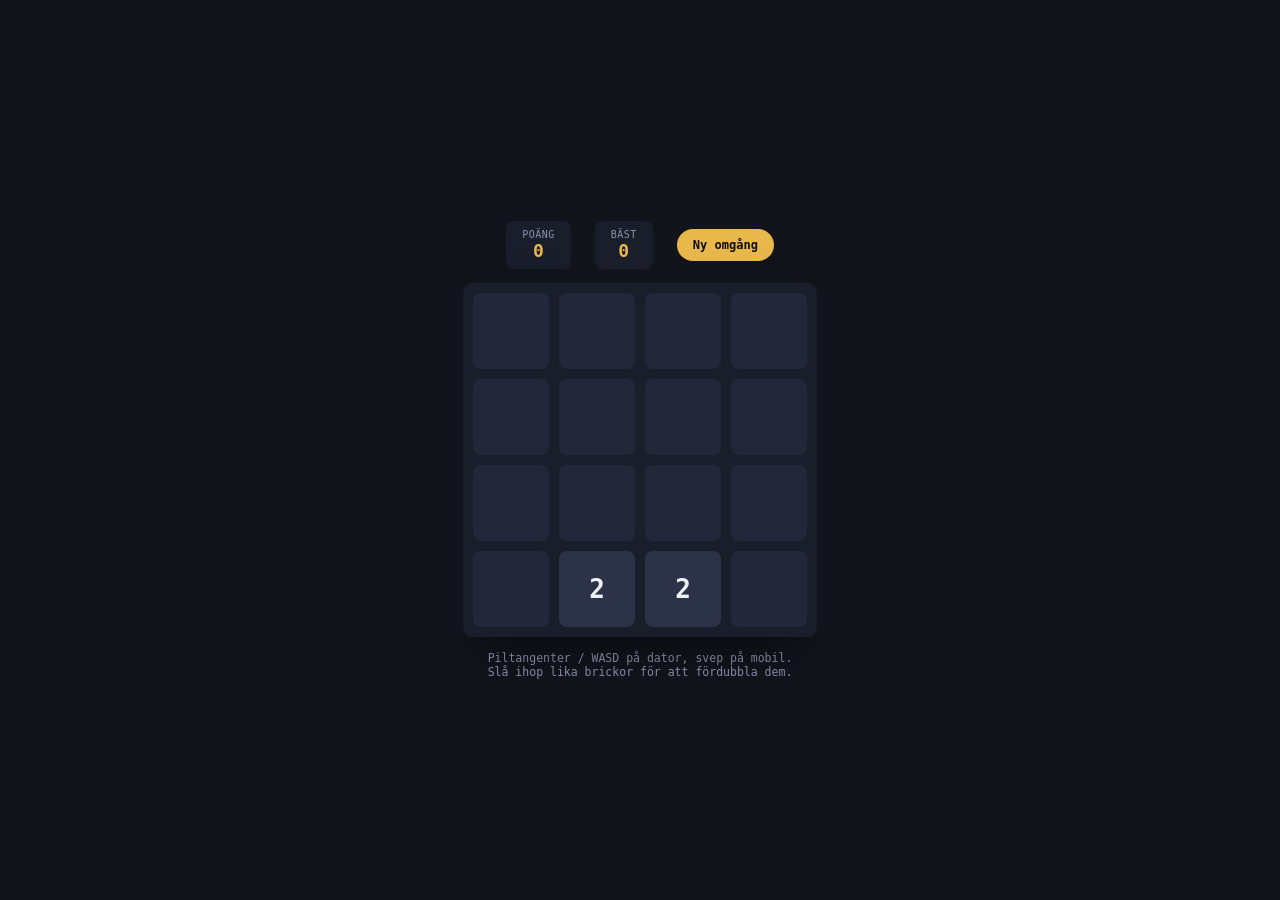
<file: games/2048/index.html>
<!DOCTYPE html>
<html lang="sv">
<head>
<meta charset="UTF-8">
<meta name="viewport" content="width=device-width, initial-scale=1.0">
<title>2048</title>
<style>
  :root{
    --bg: #12141c;
    --board: #1a1e2a;
    --cell: #222839;
    --text: #eef0f6;
    --muted: #8a93ad;
    --accent: #e8b84b;
  }
  html, body{
    margin:0; padding:0; height:100%;
    background: var(--bg);
    font-family: "JetBrains Mono", "SFMono-Regular", Consolas, monospace;
    color: var(--text);
    display:flex; flex-direction:column; align-items:center; justify-content:center;
    gap:14px;
    overflow:hidden;
  }
  #hud{ display:flex; gap:24px; align-items:center; }
  #hud .box{ background:var(--board); border-radius:8px; padding:8px 16px; text-align:center; }
  #hud .label{ display:block; color:var(--muted); font-size:10px; text-transform:uppercase; letter-spacing:0.5px; }
  #hud b{ font-size:18px; color:var(--accent); }
  #newGameBtn{
    font-family:inherit; font-size:12px; font-weight:700; padding:9px 16px;
    border-radius:999px; border:none; cursor:pointer; background:var(--accent); color:#0b0b0b;
  }
  #wrap{ position:relative; }
  #board{
    display:grid; grid-template-columns: repeat(4, 76px); grid-template-rows: repeat(4, 76px);
    gap:10px; background:var(--board); padding:10px; border-radius:10px;
    box-shadow:0 20px 50px -20px rgba(0,0,0,0.7);
  }
  .cell{
    background:var(--cell); border-radius:8px;
    display:flex; align-items:center; justify-content:center;
    font-size:26px; font-weight:700; color:var(--text);
    transition: background .15s ease, transform .1s ease;
  }
  .cell[data-v="0"]{ color:transparent; }
  .cell[data-v="2"]{ background:#2c3348; }
  .cell[data-v="4"]{ background:#33405c; }
  .cell[data-v="8"]{ background:#e8b84b; color:#12141c; }
  .cell[data-v="16"]{ background:#e8a44b; color:#12141c; }
  .cell[data-v="32"]{ background:#e88f4b; color:#12141c; }
  .cell[data-v="64"]{ background:#e8734b; color:#12141c; }
  .cell[data-v="128"]{ background:#4fc9c0; color:#12141c; font-size:22px; }
  .cell[data-v="256"]{ background:#4fb3c9; color:#12141c; font-size:22px; }
  .cell[data-v="512"]{ background:#4f8fc9; color:#12141c; font-size:22px; }
  .cell[data-v="1024"]{ background:#8a6bff; color:#12141c; font-size:18px; }
  .cell[data-v="2048"]{ background:#ff6bd0; color:#12141c; font-size:18px; }
  .cell.pop{ animation: pop .18s ease; }
  @keyframes pop{ 0%{transform:scale(0.7);} 100%{transform:scale(1);} }

  .overlay{
    position:absolute; inset:0; border-radius:10px;
    background:rgba(9,11,16,0.85);
    display:flex; flex-direction:column; align-items:center; justify-content:center;
    gap:12px; text-align:center; padding:20px;
  }
  .overlay.hidden{ display:none; }
  .overlay h2{ margin:0; font-size:22px; }
  .overlay p{ margin:0; color:var(--muted); font-size:13px; max-width:280px; line-height:1.5; }
  .btn{
    font-family:inherit; font-size:12.5px; font-weight:700; padding:10px 20px;
    border-radius:999px; border:none; cursor:pointer; background:var(--accent); color:#0b0b0b;
  }
  #hint{ font-size:11.5px; color:var(--muted); text-align:center; max-width:320px; }
</style>
</head>
<body>

<div id="hud">
  <div class="box"><span class="label">Poäng</span><b id="scoreLabel">0</b></div>
  <div class="box"><span class="label">Bäst</span><b id="bestLabel">0</b></div>
  <button id="newGameBtn">Ny omgång</button>
</div>

<div id="wrap">
  <div id="board"></div>
  <div class="overlay hidden" id="winOverlay">
    <h2>2048! 🎉</h2>
    <p>Du nådde 2048! Fortsätt spela för högre poäng, eller starta om.</p>
    <button class="btn" id="continueBtn">Fortsätt</button>
  </div>
  <div class="overlay hidden" id="overOverlay">
    <h2>GAME OVER</h2>
    <p id="overText"></p>
    <button class="btn" id="retryBtn">Spela igen</button>
  </div>
</div>

<div id="hint">Piltangenter / WASD på dator, svep på mobil. Slå ihop lika brickor för att fördubbla dem.</div>

<script>
(function(){
  const SIZE = 4;
  let grid, score, won, over;

  const boardEl = document.getElementById('board');
  const scoreLabel = document.getElementById('scoreLabel');
  const bestLabel = document.getElementById('bestLabel');
  const winOverlay = document.getElementById('winOverlay');
  const overOverlay = document.getElementById('overOverlay');
  const overText = document.getElementById('overText');
  const continueBtn = document.getElementById('continueBtn');
  const retryBtn = document.getElementById('retryBtn');
  const newGameBtn = document.getElementById('newGameBtn');

  function loadBest(){ return parseInt(localStorage.getItem('game2048Best') || '0', 10); }
  function saveBest(v){ localStorage.setItem('game2048Best', String(v)); }
  bestLabel.textContent = loadBest();

  function emptyGrid(){
    return Array.from({length:SIZE}, () => Array(SIZE).fill(0));
  }

  function emptyCells(){
    const cells = [];
    for (let r=0;r<SIZE;r++) for (let c=0;c<SIZE;c++) if (grid[r][c] === 0) cells.push([r,c]);
    return cells;
  }

  function addRandomTile(){
    const cells = emptyCells();
    if (!cells.length) return;
    const [r,c] = cells[Math.floor(Math.random()*cells.length)];
    grid[r][c] = Math.random() < 0.9 ? 2 : 4;
  }

  function render(justAdded){
    boardEl.innerHTML = '';
    for (let r=0;r<SIZE;r++){
      for (let c=0;c<SIZE;c++){
        const div = document.createElement('div');
        div.className = 'cell';
        const v = grid[r][c];
        div.dataset.v = v;
        div.textContent = v || '';
        if (justAdded && justAdded.r === r && justAdded.c === c) div.classList.add('pop');
        boardEl.appendChild(div);
      }
    }
    scoreLabel.textContent = score;
  }

  function reset(){
    grid = emptyGrid();
    score = 0;
    won = false;
    over = false;
    winOverlay.classList.add('hidden');
    overOverlay.classList.add('hidden');
    addRandomTile();
    addRandomTile();
    render();
  }

  function slideRowLeft(row){
    const vals = row.filter(v => v !== 0);
    const merged = [];
    let gained = 0;
    for (let i=0;i<vals.length;i++){
      if (vals[i] === vals[i+1]){
        const mergedVal = vals[i]*2;
        merged.push(mergedVal);
        gained += mergedVal;
        if (mergedVal === 2048) won = true;
        i++;
      } else {
        merged.push(vals[i]);
      }
    }
    while (merged.length < SIZE) merged.push(0);
    return { row: merged, gained };
  }

  function rotateGridCW(g){
    const n = g.length;
    const res = emptyGrid();
    for (let r=0;r<n;r++) for (let c=0;c<n;c++) res[c][n-1-r] = g[r][c];
    return res;
  }

  function move(direction){
    if (over) return;
    // Normalize to "left" by rotating, slide, then rotate back
    let rotations = { left:0, up:3, right:2, down:1 }[direction];
    let g = grid;
    for (let i=0;i<rotations;i++) g = rotateGridCW(g);

    let moved = false;
    let gainedTotal = 0;
    const newG = [];
    for (let r=0;r<SIZE;r++){
      const { row, gained } = slideRowLeft(g[r]);
      if (row.join(',') !== g[r].join(',')) moved = true;
      gainedTotal += gained;
      newG.push(row);
    }
    g = newG;
    for (let i=0;i<(4-rotations)%4;i++) g = rotateGridCW(g);

    if (!moved) return;
    grid = g;
    score += gainedTotal;
    addRandomTile();
    render();

    if (score > loadBest()){ saveBest(score); bestLabel.textContent = score; }

    if (won && !winOverlay.dataset.shown){
      winOverlay.classList.remove('hidden');
      winOverlay.dataset.shown = '1';
    }
    if (!canMove()){
      over = true;
      overText.textContent = `Inga fler drag kvar. Poäng: ${score}.`;
      overOverlay.classList.remove('hidden');
    }
  }

  function canMove(){
    if (emptyCells().length) return true;
    for (let r=0;r<SIZE;r++){
      for (let c=0;c<SIZE;c++){
        const v = grid[r][c];
        if (c < SIZE-1 && grid[r][c+1] === v) return true;
        if (r < SIZE-1 && grid[r+1][c] === v) return true;
      }
    }
    return false;
  }

  document.addEventListener('keydown', (e)=>{
    const map = { ArrowLeft:'left', ArrowRight:'right', ArrowUp:'up', ArrowDown:'down',
                  a:'left', d:'right', w:'up', s:'down', A:'left', D:'right', W:'up', S:'down' };
    if (map[e.key]){ e.preventDefault(); move(map[e.key]); }
  });

  let touchStart = null;
  boardEl.addEventListener('touchstart', (e)=>{ touchStart = e.touches[0]; }, {passive:true});
  boardEl.addEventListener('touchend', (e)=>{
    if (!touchStart) return;
    const t = e.changedTouches[0];
    const dx = t.clientX - touchStart.clientX;
    const dy = t.clientY - touchStart.clientY;
    if (Math.max(Math.abs(dx), Math.abs(dy)) < 20) return;
    if (Math.abs(dx) > Math.abs(dy)) move(dx > 0 ? 'right' : 'left');
    else move(dy > 0 ? 'down' : 'up');
    touchStart = null;
  });

  continueBtn.addEventListener('click', ()=> winOverlay.classList.add('hidden'));
  retryBtn.addEventListener('click', reset);
  newGameBtn.addEventListener('click', reset);

  reset();
})();
</script>

<script src="../../worker-config.js"></script>
<script src="i18n-data.js"></script>
<script src="../../i18n.js"></script>
</body>
</html>
</file>
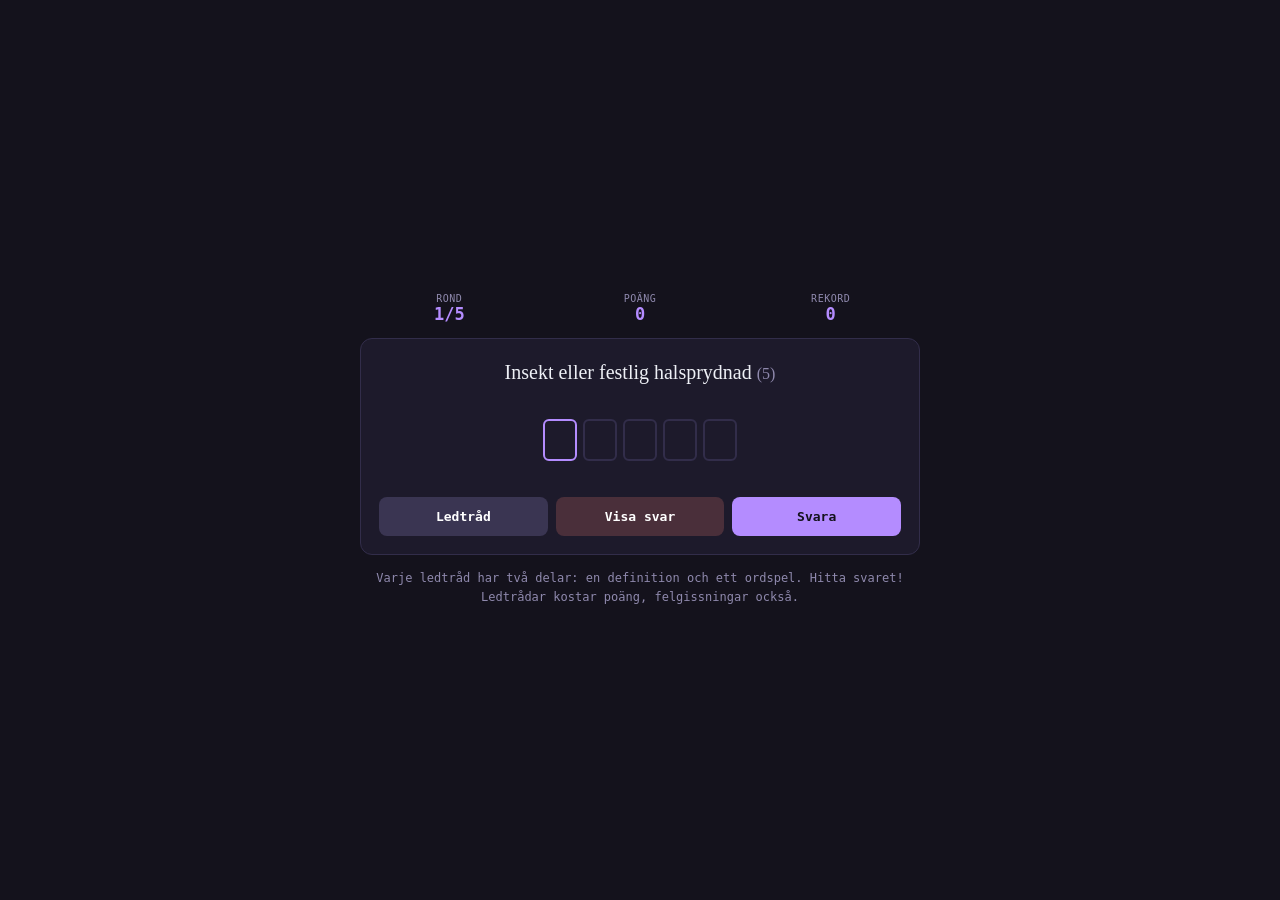
<file: games/cryptic/index.html>
<!DOCTYPE html>
<html lang="sv">
<head>
<meta charset="UTF-8">
<meta name="viewport" content="width=device-width, initial-scale=1.0">
<title>Cryptic</title>
<style>
  :root{
    --bg:#14121c; --card:#1d1a2b; --line:#322d4a; --text:#eef0f6; --muted:#8f89ad;
    --accent:#b48cff; --good:#3ddc84; --bad:#ff6b6b; --gold:#e8b84b;
  }
  *{ box-sizing:border-box; }
  html,body{ margin:0; height:100%; background:var(--bg); color:var(--text);
    font-family:"JetBrains Mono","SFMono-Regular",Consolas,monospace; }
  body{ display:flex; align-items:center; justify-content:center; padding:12px; overflow:auto; }
  .hidden{ display:none !important; }
  #app{ width:100%; max-width:560px; display:flex; flex-direction:column; gap:14px; }
  #hud{ display:flex; justify-content:space-between; gap:12px; }
  #hud div{ text-align:center; flex:1; }
  #hud .label{ display:block; color:var(--muted); font-size:10px; text-transform:uppercase; letter-spacing:.5px; }
  #hud b{ font-size:17px; color:var(--accent); }
  .card{ background:var(--card); border:1px solid var(--line); border-radius:12px; padding:18px; }
  #clue{ font-size:20px; line-height:1.5; text-align:center; font-family:Georgia,"Times New Roman",serif; }
  #clue .len{ color:var(--muted); font-size:16px; white-space:nowrap; }
  #clue mark{ background:none; border-radius:3px; padding:0 2px; }
  #clue mark.ind{ color:var(--gold); border-bottom:2px dotted var(--gold); }
  #clue mark.def{ color:var(--good); border-bottom:2px solid var(--good); }
  #type{ margin-top:10px; text-align:center; font-size:12px; color:var(--gold); min-height:16px; }
  #boxes{ display:flex; gap:6px; justify-content:center; flex-wrap:wrap; margin:6px 0; }
  .box{ width:34px; height:42px; border:2px solid var(--line); border-radius:6px; display:flex; align-items:center;
    justify-content:center; font-size:20px; font-weight:700; text-transform:uppercase; background:#17142200; }
  .box.cur{ border-color:var(--accent); }
  .box.hint{ color:var(--gold); border-color:var(--gold); }
  .box.sp{ border:none; width:14px; }
  #boxes.shake{ animation:shake .3s ease; }
  @keyframes shake{ 10%,90%{transform:translateX(-2px);} 20%,80%{transform:translateX(4px);}
    30%,50%,70%{transform:translateX(-6px);} 40%,60%{transform:translateX(6px);} }
  #inp{ position:absolute; opacity:0; pointer-events:none; }
  #msg{ text-align:center; min-height:20px; font-size:13px; }
  #msg.good{ color:var(--good); } #msg.bad{ color:var(--bad); } #msg.info{ color:var(--muted); }
  .row{ display:flex; gap:8px; }
  button{ font-family:inherit; font-size:13px; font-weight:700; border:none; border-radius:8px; padding:12px 10px;
    cursor:pointer; flex:1; color:#fff; background:#3a3552; }
  button:hover{ filter:brightness(1.15); }
  button:disabled{ opacity:.4; cursor:default; filter:none; }
  button.primary{ background:var(--accent); color:#14121c; }
  button.warn{ background:#4a2f3a; }
  #explain{ font-size:13px; line-height:1.6; color:var(--muted); text-align:center; }
  #explain b{ color:var(--text); }
  #end{ text-align:center; display:flex; flex-direction:column; gap:12px; }
  #end h2{ margin:0; font-size:20px; } #end .big{ font-size:44px; color:var(--accent); font-weight:700; }
  #howto{ font-size:12px; color:var(--muted); text-align:center; line-height:1.6; }
</style>
</head>
<body>
<div id="app">
  <div id="hud">
    <div><span class="label" id="lblRound"></span><b id="round">1/5</b></div>
    <div><span class="label" id="lblScore"></span><b id="score">0</b></div>
    <div><span class="label" id="lblBest"></span><b id="best">0</b></div>
  </div>

  <div id="play" class="card">
    <div id="clue"></div>
    <div id="type"></div>
    <div id="boxes"></div>
    <input id="inp" type="text" autocomplete="off" autocapitalize="characters" spellcheck="false" maxlength="30">
    <div id="msg" class="info"></div>
    <div id="explain" class="hidden"></div>
    <div class="row" id="rowPlay" style="margin-top:10px">
      <button id="btnHint"></button>
      <button id="btnReveal" class="warn"></button>
      <button id="btnCheck" class="primary"></button>
    </div>
    <div class="row hidden" id="rowNext" style="margin-top:10px">
      <button id="btnNext" class="primary"></button>
    </div>
  </div>

  <div id="end" class="card hidden">
    <h2 id="endTitle"></h2>
    <div class="big" id="endScore"></div>
    <div id="endSub" style="color:var(--muted);font-size:13px"></div>
    <button id="btnAgain" class="primary"></button>
  </div>

  <div id="howto"></div>
</div>

<script src="clues.js"></script>
<script>
(function(){
  "use strict";
  const lang = (new URLSearchParams(location.search).get("lang") === "en") ? "en" : "sv";
  document.documentElement.lang = lang;
  const BEST_KEY = "crypticBest";
  const ROUND_LEN = 5;

  const T = {
    sv: {
      round:"Rond", score:"Poäng", best:"Rekord", hint:"Ledtråd", reveal:"Visa svar", check:"Svara", next:"Nästa", last:"Se resultat",
      howto:"Varje ledtråd har två delar: en definition och ett ordspel. Hitta svaret! Ledtrådar kostar poäng, felgissningar också.",
      typeLabel:"Typ", defLabel:"Definition", first:"Första bokstaven är", enterMore:"Fyll i hela ordet först.",
      correct:"Rätt!", wrong:"Fel – försök igen.", revealed:"Svaret var", pts:"poäng",
      endTitle:"Rond klar!", newBest:"Nytt rekord!", endSub:"Du löste", of:"av", again:"Spela igen", clues:"ledtrådar",
      types:{anagram:"Anagram – blanda bokstäverna i ordet", hidden:"Gömt ord – svaret finns inuti texten", reversal:"Bakvänt – svaret är ett ord läst baklänges",
        charade:"Sammansatt – svaret byggs av mindre delar", double:"Dubbel definition – två betydelser av samma ord", initials:"Begynnelsebokstäver – ta första bokstäverna",
        container:"Behållare – en del placeras inuti en annan", homophone:"Homofon – låter som ett annat ord"},
      parse:{anagram:(f,i,a)=>`<b>${f}</b> blandas (${i}) → <b>${a}</b>`, hidden:(f,i,a)=>`Gömt i <b>${f}</b> (${i}) → <b>${a}</b>`,
        reversal:(f,i,a)=>`<b>${f}</b> baklänges (${i}) → <b>${a}</b>`, charade:(f,i,a)=>`${f} → <b>${a}</b>`, double:(f,i,a)=>`${f} → <b>${a}</b>`,
        initials:(f,i,a)=>`Första bokstäverna i <b>${f}</b> (${i}) → <b>${a}</b>`, container:(f,i,a)=>`${f} → <b>${a}</b>`, homophone:(f,i,a)=>`${f} → <b>${a}</b>`}
    },
    en: {
      round:"Round", score:"Points", best:"Best", hint:"Hint", reveal:"Reveal", check:"Guess", next:"Next", last:"See result",
      howto:"Every clue has two parts: a definition and some wordplay. Find the answer! Hints cost points, and so do wrong guesses.",
      typeLabel:"Type", defLabel:"Definition", first:"The first letter is", enterMore:"Fill in the whole word first.",
      correct:"Correct!", wrong:"Not quite – try again.", revealed:"The answer was", pts:"points",
      endTitle:"Round complete!", newBest:"New best!", endSub:"You solved", of:"of", again:"Play again", clues:"clues",
      types:{anagram:"Anagram – rearrange the letters", hidden:"Hidden word – the answer is inside the clue text", reversal:"Reversal – a word read backwards",
        charade:"Charade – the answer is built from smaller parts", double:"Double definition – two meanings of the same word", initials:"Initial letters – take the first letters",
        container:"Container – one part sits inside another", homophone:"Homophone – sounds like another word"},
      parse:{anagram:(f,i,a)=>`<b>${f}</b> rearranged (${i}) → <b>${a}</b>`, hidden:(f,i,a)=>`Hidden in <b>${f}</b> (${i}) → <b>${a}</b>`,
        reversal:(f,i,a)=>`<b>${f}</b> reversed (${i}) → <b>${a}</b>`, charade:(f,i,a)=>`${f} → <b>${a}</b>`, double:(f,i,a)=>`${f} → <b>${a}</b>`,
        initials:(f,i,a)=>`First letters of <b>${f}</b> (${i}) → <b>${a}</b>`, container:(f,i,a)=>`${f} → <b>${a}</b>`, homophone:(f,i,a)=>`${f} → <b>${a}</b>`}
    }
  }[lang];

  const PUZZLES = (typeof CRYPTIC_CLUES !== "undefined" && CRYPTIC_CLUES[lang]) || [];

  const $ = id => document.getElementById(id);
  const norm = s => s.toLocaleUpperCase(lang==="sv"?"sv-SE":"en-US").replace(/[^A-ZÅÄÖ]/g,"");

  let queue, idx, total, solved, hints, wrong, typed, done, best;
  try{ best = parseInt(localStorage.getItem(BEST_KEY)||"0",10) || 0; }catch(e){ best = 0; }

  function shuffle(a){ a=a.slice(); for(let i=a.length-1;i>0;i--){ const j=Math.floor(Math.random()*(i+1)); [a[i],a[j]]=[a[j],a[i]]; } return a; }

  // Avoid repeats: remember which clues this player has already seen,
  // and only reuse them once the whole bank has been played through.
  const SEEN_KEY = "crypticSeen." + lang;
  function loadSeen(){ try{ return new Set(JSON.parse(localStorage.getItem(SEEN_KEY)||"[]")); }catch(e){ return new Set(); } }
  function saveSeen(set){ try{ localStorage.setItem(SEEN_KEY, JSON.stringify([...set])); }catch(e){} }
  function pickRound(){
    let seen = loadSeen();
    let fresh = PUZZLES.filter(p => !seen.has(p.a));
    if(fresh.length < ROUND_LEN){ seen = new Set(); fresh = PUZZLES.slice(); }
    const round = shuffle(fresh).slice(0, ROUND_LEN);
    round.forEach(p => seen.add(p.a)); saveSeen(seen);
    return round;
  }

  function setStatic(){
    $("lblRound").textContent=T.round; $("lblScore").textContent=T.score; $("lblBest").textContent=T.best;
    $("btnHint").textContent=T.hint; $("btnReveal").textContent=T.reveal; $("btnCheck").textContent=T.check;
    $("btnAgain").textContent=T.again; $("howto").textContent=T.howto;
  }

  function newRound(){
    queue = pickRound(); idx=0; total=0; solved=0;
    $("end").classList.add("hidden"); $("play").classList.remove("hidden");
    loadClue();
  }

  function esc(s){ return s.replace(/[&<>]/g,c=>({"&":"&amp;","<":"&lt;",">":"&gt;"}[c])); }

  function renderClue(){
    const p=queue[idx];
    let html=esc(p.c);
    const wrap=(sub,cls)=>{ if(!sub) return; const e=esc(sub); const k=html.indexOf(e); if(k<0) return;
      html=html.slice(0,k)+`<mark class="${cls}">${e}</mark>`+html.slice(k+e.length); };
    // apply later-in-string first isn't needed since marks are disjoint substrings
    if(hints>=2 || done) wrap(p.d,"def");
    if((hints>=1 || done) && p.i) wrap(p.i,"ind");
    html += ` <span class="len">(${p.a.length})</span>`;
    $("clue").innerHTML=html;
    $("type").textContent = (hints>=1||done) ? T.typeLabel+": "+T.types[p.t] : "";
  }

  function renderBoxes(){
    const p=queue[idx], n=p.a.length, box=$("boxes"); box.innerHTML="";
    for(let k=0;k<n;k++){
      const d=document.createElement("div"); d.className="box";
      let ch = typed[k]||"";
      if(done) ch=p.a[k];
      else if(!ch && hints>=3 && k===0) { ch=p.a[0]; d.classList.add("hint"); }
      if(!done && k===typed.length) d.classList.add("cur");
      d.textContent=ch; box.appendChild(d);
    }
  }

  function loadClue(){
    hints=0; wrong=0; typed=""; done=false;
    $("round").textContent=(idx+1)+"/"+ROUND_LEN; $("score").textContent=total; $("best").textContent=best;
    $("explain").classList.add("hidden"); $("rowNext").classList.add("hidden"); $("rowPlay").classList.remove("hidden");
    setMsg("",""); $("btnHint").disabled=false; renderClue(); renderBoxes(); focusInp();
  }

  function setMsg(t,c){ const m=$("msg"); m.textContent=t; m.className=c||"info"; }
  function focusInp(){ try{ $("inp").focus({preventScroll:true}); }catch(e){} }

  function hint(){
    if(done || hints>=3) return;
    hints++;
    if(hints===3){
      setMsg(T.first+" "+queue[idx].a[0],"info"); $("btnHint").disabled=true;
    }
    renderClue(); renderBoxes(); focusInp();
  }

  function finish(gotPoints, ok){
    done=true; total+=gotPoints; if(ok) solved++;
    $("score").textContent=total;
    renderClue(); renderBoxes();
    const p=queue[idx];
    $("explain").innerHTML = (T.parse[p.t]||T.parse.charade)(p.f, p.i||"", p.a);
    $("explain").classList.remove("hidden");
    $("rowPlay").classList.add("hidden"); $("rowNext").classList.remove("hidden");
    $("btnNext").textContent = idx===ROUND_LEN-1 ? T.last : T.next;
    if(ok) setMsg(T.correct+" +"+gotPoints+" "+T.pts,"good");
    else setMsg(T.revealed+" "+p.a,"bad");
  }

  function check(){
    if(done) return;
    const p=queue[idx];
    if(typed.length<p.a.length){ setMsg(T.enterMore,"info"); return; }
    if(norm(typed)===norm(p.a)){
      finish(Math.max(10, 100 - 20*hints - 5*wrong), true);
    } else {
      wrong++; setMsg(T.wrong,"bad");
      const b=$("boxes"); b.classList.remove("shake"); void b.offsetWidth; b.classList.add("shake");
      typed=""; renderBoxes();
    }
  }

  function next(){
    if(idx<ROUND_LEN-1){ idx++; loadClue(); return; }
    const isNew = total>best;
    if(isNew){ best=total; try{ localStorage.setItem(BEST_KEY,String(best)); }catch(e){} }
    $("best").textContent=best;
    $("play").classList.add("hidden"); $("end").classList.remove("hidden");
    $("endTitle").textContent = isNew ? T.newBest : T.endTitle;
    $("endScore").textContent = total;
    $("endSub").textContent = T.endSub+" "+solved+" "+T.of+" "+ROUND_LEN+" "+T.clues;
  }

  function typeChar(ch){
    if(done) return;
    const n=queue[idx].a.length;
    if(typed.length<n){ typed+=ch; renderBoxes(); }
  }

  document.addEventListener("keydown",e=>{
    if(e.ctrlKey||e.metaKey||e.altKey) return;
    if(e.key==="Enter"){ e.preventDefault(); done ? (!$("rowNext").classList.contains("hidden") && next()) : check(); return; }
    if(done) return;
    if(e.key==="Backspace"){ e.preventDefault(); typed=typed.slice(0,-1); renderBoxes(); return; }
    if(e.key.length===1){
      const ch=e.key.toLocaleUpperCase(lang==="sv"?"sv-SE":"en-US");
      if(/^[A-ZÅÄÖ]$/.test(ch)){ e.preventDefault(); typeChar(ch); }
    }
  });
  // Mobile: hidden input fallback for soft keyboards
  $("inp").addEventListener("input",()=>{
    const v=$("inp").value; $("inp").value="";
    for(const c of v){ const ch=c.toLocaleUpperCase(lang==="sv"?"sv-SE":"en-US"); if(/^[A-ZÅÄÖ]$/.test(ch)) typeChar(ch); }
  });
  $("boxes").addEventListener("click",focusInp);
  $("btnHint").addEventListener("click",hint);
  $("btnCheck").addEventListener("click",check);
  $("btnReveal").addEventListener("click",()=>{ if(!done) finish(0,false); });
  $("btnNext").addEventListener("click",next);
  $("btnAgain").addEventListener("click",newRound);

  setStatic(); newRound();
})();
</script>
</body>
</html>
</file>
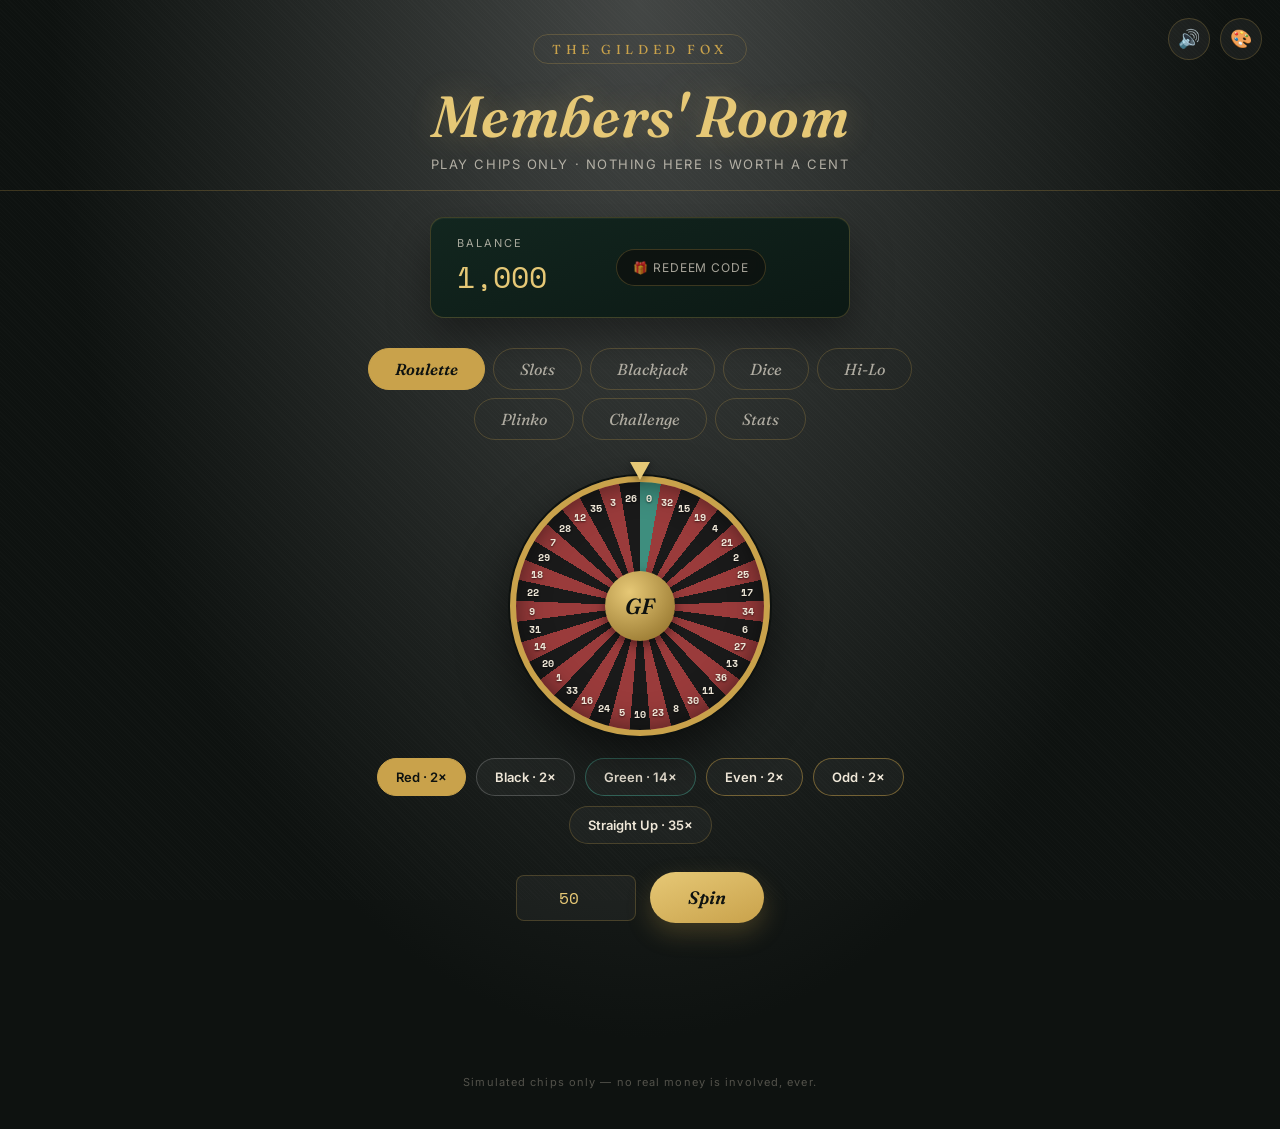
<file: games/gilded-fox/index.html>
<!DOCTYPE html>
<html lang="en">
<head>
<meta charset="UTF-8">
<meta name="viewport" content="width=device-width, initial-scale=1.0">
<title>The Gilded Fox — Members' Room</title>
<link rel="preconnect" href="https://fonts.googleapis.com">
<link href="https://fonts.googleapis.com/css2?family=Fraunces:ital,opsz,wght@0,9..144,500;0,9..144,600;0,9..144,700;1,9..144,500&family=Inter:wght@400;500;600;700&family=Space+Mono:wght@400;700&display=swap" rel="stylesheet">
<style>
  :root{
    --felt-deep: #0b3d2e;
    --felt-dark: #082b21;
    --ink: #0e1210;
    --brass: #c9a24b;
    --brass-bright: #e6c876;
    --cream: #efe7d8;
    --cream-dim: #b9b2a2;
    --loss: #9a3b3b;
    --win: #3e8e7e;
    --line: rgba(201,162,75,0.25);

    /* ---- User-adjustable theme (background+text theme, and table color,
       are intentionally separate variable groups so they can be changed
       independently from the settings panel) ---- */
    --bg-color: #0e1210;
    --text-color: #efe7d8;
    --text-dim: color-mix(in srgb, var(--text-color) 68%, transparent);
    --table-color: #12261f;
    --table-color-dark: color-mix(in srgb, var(--table-color) 65%, black);
  }
  *{box-sizing:border-box;}
  html,body{margin:0;padding:0;}
  body{
    background:
      radial-gradient(ellipse at top, color-mix(in srgb, var(--bg-color) 78%, white 22%) 0%, var(--bg-color) 65%);
    color:var(--text-color);
    font-family:'Inter',sans-serif;
    min-height:100vh;
    overflow-x:hidden;
  }

  /* subtle felt texture */
  body::before{
    content:"";
    position:fixed; inset:0;
    background-image:
      repeating-linear-gradient(45deg, rgba(255,255,255,0.015) 0px, rgba(255,255,255,0.015) 1px, transparent 1px, transparent 3px);
    pointer-events:none;
    z-index:0;
  }

  .marquee{
    position:relative; z-index:1;
    text-align:center;
    padding:34px 20px 18px;
    border-bottom:1px solid var(--line);
  }
  .marquee .emblem{
    font-family:'Fraunces', serif;
    font-size:13px;
    letter-spacing:0.35em;
    color:var(--brass);
    text-transform:uppercase;
    cursor:pointer;
    user-select:none;
    display:inline-block;
    padding:6px 18px;
    border:1px solid var(--line);
    border-radius:100px;
  }
  h1.title{
    font-family:'Fraunces', serif;
    font-weight:600;
    font-style:italic;
    font-size:clamp(34px, 6vw, 58px);
    margin:16px 0 4px;
    letter-spacing:0.01em;
    color:var(--brass-bright);
    text-shadow:0 0 30px rgba(230,200,118,0.25);
  }
  .sub{
    color:var(--text-dim);
    font-size:13px;
    letter-spacing:0.12em;
    text-transform:uppercase;
  }

  .ledger{
    position:relative; z-index:1;
    max-width:420px;
    margin:26px auto 0;
    padding:18px 26px;
    background:linear-gradient(160deg, var(--table-color), var(--table-color-dark));
    border:1px solid var(--line);
    border-radius:14px;
    display:flex;
    justify-content:space-between;
    align-items:center;
    box-shadow: inset 0 1px 0 rgba(255,255,255,0.04), 0 20px 40px rgba(0,0,0,0.4);
  }
  .ledger .label{
    font-size:11px;
    letter-spacing:0.18em;
    text-transform:uppercase;
    color:var(--text-dim);
    margin-bottom:4px;
  }
  .ledger .amount{
    font-family:'Space Mono', monospace;
    font-size:30px;
    color:var(--brass-bright);
    font-variant-numeric: tabular-nums;
  }
  .ledger .multiplier{
    text-align:right;
    font-size:12px;
    color:var(--win);
    font-family:'Space Mono', monospace;
  }

  nav.tabs{
    position:relative; z-index:1;
    display:flex;
    flex-wrap:wrap;
    justify-content:center;
    gap:8px;
    margin:30px auto 0;
    max-width:640px;
    padding:0 20px;
  }
  nav.tabs button{
    font-family:'Fraunces', serif;
    font-style:italic;
    font-size:16px;
    background:transparent;
    border:1px solid var(--line);
    color:var(--text-dim);
    padding:10px 26px;
    border-radius:100px;
    cursor:pointer;
    transition:all .25s ease;
  }
  nav.tabs button.active{
    background:var(--brass);
    color:var(--ink);
    border-color:var(--brass);
    font-weight:600;
  }
  nav.tabs button:hover:not(.active){
    border-color:var(--brass);
    color:var(--brass-bright);
  }

  main{
    position:relative; z-index:1;
    max-width:680px;
    margin:36px auto 80px;
    padding:0 20px;
  }
  .room{ display:none; }
  .room.active{ display:block; animation:fadeIn .4s ease; }
  @keyframes fadeIn{ from{opacity:0; transform:translateY(6px);} to{opacity:1; transform:translateY(0);} }

  /* ---------- ROULETTE ---------- */
  .wheel-wrap{
    display:flex;
    flex-direction:column;
    align-items:center;
    gap:22px;
  }
  .wheel-frame{
    position:relative;
    width:260px; height:260px;
  }
  .wheel{
    width:100%; height:100%;
    border-radius:50%;
    border:6px solid var(--brass);
    box-shadow:0 0 0 2px var(--ink), 0 20px 50px rgba(0,0,0,0.6), inset 0 0 30px rgba(0,0,0,0.5);
    transition: transform 4.2s cubic-bezier(.12,.7,.1,1);
    position:relative;
  }
  .wheel-number{
    position:absolute;
    top:50%; left:50%;
    width:20px; height:20px;
    margin:-10px 0 0 -10px;
    display:flex; align-items:center; justify-content:center;
    font-family:'Space Mono', monospace;
    font-size:10px;
    font-weight:700;
    color:var(--text-color);
    text-shadow:0 1px 2px rgba(0,0,0,0.6);
  }
  .wheel-frame::after{
    content:"";
    position:absolute; top:-14px; left:50%;
    transform:translateX(-50%);
    border-left:10px solid transparent;
    border-right:10px solid transparent;
    border-top:18px solid var(--brass-bright);
    filter:drop-shadow(0 2px 4px rgba(0,0,0,0.5));
  }
  .wheel-center{
    position:absolute; top:50%; left:50%;
    transform:translate(-50%,-50%);
    width:70px; height:70px;
    border-radius:50%;
    background:radial-gradient(circle at 35% 30%, #e6c876, #8a6a24);
    display:flex; align-items:center; justify-content:center;
    font-family:'Fraunces',serif; font-style:italic; font-weight:600;
    color:var(--ink); font-size:22px;
    box-shadow:0 4px 12px rgba(0,0,0,0.5);
  }

  .bet-row{
    display:flex; gap:10px; flex-wrap:wrap; justify-content:center;
  }
  .bet-chip{
    font-family:'Inter',sans-serif;
    font-weight:600;
    font-size:13px;
    padding:10px 18px;
    border-radius:100px;
    border:1px solid var(--line);
    background:rgba(255,255,255,0.03);
    color:var(--text-color);
    cursor:pointer;
    transition:all .2s ease;
  }
  .bet-chip[data-color="red"]{border-color:rgba(154,59,59,0.6);}
  .bet-chip[data-color="black"]{border-color:rgba(255,255,255,0.2);}
  .bet-chip[data-color="green"]{border-color:rgba(62,142,126,0.6);}
  .bet-chip[data-color="even"]{border-color:rgba(201,162,75,0.5);}
  .bet-chip[data-color="odd"]{border-color:rgba(201,162,75,0.5);}
  .bet-chip.selected{
    background:var(--brass); color:var(--ink); border-color:var(--brass);
  }

  .stake-row{
    display:flex; align-items:center; justify-content:center; gap:14px;
    margin-top:6px;
  }
  .number-pick{
    display:flex; align-items:center; justify-content:center; gap:10px;
    margin-top:4px;
  }
  .number-pick label{
    font-size:11px;
    letter-spacing:0.1em;
    text-transform:uppercase;
    color:var(--text-dim);
  }
  .number-pick input{
    width:70px;
    background:rgba(255,255,255,0.04);
    border:1px solid var(--line);
    color:var(--brass-bright);
    font-family:'Space Mono', monospace;
    font-size:16px;
    padding:8px 10px;
    border-radius:8px;
    text-align:center;
  }
  .stake-row input{
    width:120px;
    background:rgba(255,255,255,0.04);
    border:1px solid var(--line);
    color:var(--brass-bright);
    font-family:'Space Mono', monospace;
    font-size:16px;
    padding:10px 12px;
    border-radius:8px;
    text-align:center;
  }
  .spin-btn, .pull-btn{
    font-family:'Fraunces',serif; font-style:italic; font-weight:600;
    font-size:18px;
    background:linear-gradient(160deg, var(--brass-bright), var(--brass));
    color:var(--ink);
    border:none;
    padding:14px 38px;
    border-radius:100px;
    cursor:pointer;
    box-shadow:0 10px 24px rgba(201,162,75,0.25);
    transition:transform .15s ease;
  }
  .spin-btn:hover, .pull-btn:hover{ transform:translateY(-2px); }
  .spin-btn:disabled, .pull-btn:disabled{ opacity:0.5; cursor:not-allowed; transform:none;}

  .result-line{
    text-align:center;
    min-height:26px;
    font-family:'Space Mono', monospace;
    font-size:14px;
    color:var(--text-dim);
    margin-top:4px;
  }
  .result-line.win{ color:var(--win); }
  .result-line.loss{ color:var(--loss); }

  /* ---------- SLOTS ---------- */
  .slot-machine{
    display:flex; flex-direction:column; align-items:center; gap:22px;
  }
  .reels{
    display:flex; gap:12px;
    background:linear-gradient(160deg, var(--table-color), var(--table-color-dark));
    border:2px solid var(--brass);
    border-radius:16px;
    padding:20px;
    box-shadow:inset 0 0 30px rgba(0,0,0,0.6), 0 20px 50px rgba(0,0,0,0.5);
  }
  .reel{
    width:78px; height:90px;
    background:var(--ink);
    border-radius:10px;
    display:flex; align-items:center; justify-content:center;
    font-size:42px;
    overflow:hidden;
    border:1px solid var(--line);
  }
  .reel.spinning{ animation: reelSpin 0.12s linear infinite; }
  @keyframes reelSpin{
    0%{ transform:translateY(0); }
    100%{ transform:translateY(6px); }
  }

  .paytable{
    font-size:12px;
    color:var(--text-dim);
    text-align:center;
    line-height:1.7;
  }
  .paytable b{ color:var(--brass-bright); }

  /* ---------- BLACKJACK ---------- */
  .blackjack-table{
    display:flex; flex-direction:column; gap:22px;
    background:linear-gradient(160deg, var(--table-color), var(--table-color-dark));
    border:2px solid var(--brass);
    border-radius:16px;
    padding:24px 20px;
    box-shadow:inset 0 0 30px rgba(0,0,0,0.6), 0 20px 50px rgba(0,0,0,0.5);
    margin-bottom:22px;
  }
  .hand-block{ text-align:center; }
  .hand-label{
    font-size:11px;
    letter-spacing:0.18em;
    text-transform:uppercase;
    color:var(--text-dim);
    margin-bottom:10px;
  }
  .card-row{
    display:flex; gap:8px; justify-content:center; flex-wrap:wrap;
    min-height:78px;
  }
  .card{
    width:52px; height:74px;
    background:var(--cream);
    color:var(--ink);
    border-radius:8px;
    position:relative;
    font-family:'Space Mono', monospace;
    font-weight:700;
    box-shadow:0 6px 14px rgba(0,0,0,0.4);
    animation:cardDeal .3s ease;
  }
  .card-corner{
    position:absolute;
    font-size:11px;
    line-height:1.1;
    display:flex;
    flex-direction:column;
    align-items:center;
  }
  .card-corner.top{ top:5px; left:6px; }
  .card-corner.bottom{ bottom:5px; right:6px; transform:rotate(180deg); }
  .card-center{
    position:absolute; top:50%; left:50%;
    transform:translate(-50%,-50%);
    font-size:24px;
  }
  .card.red-suit{ color:var(--loss); }
  .card.face-down{
    background:repeating-linear-gradient(45deg, var(--table-color), var(--table-color) 6px, var(--brass) 6px, var(--brass) 7px);
    border:1px solid var(--brass);
  }
  @keyframes cardDeal{
    from{ opacity:0; transform:translateY(-10px) scale(0.9); }
    to{ opacity:1; transform:translateY(0) scale(1); }
  }
  .hand-total{
    margin-top:8px;
    font-family:'Space Mono', monospace;
    color:var(--brass-bright);
    font-size:14px;
  }
  .deal-btn{
    font-family:'Fraunces',serif; font-style:italic; font-weight:600;
    font-size:18px;
    background:linear-gradient(160deg, var(--brass-bright), var(--brass));
    color:var(--ink);
    border:none;
    padding:14px 38px;
    border-radius:100px;
    cursor:pointer;
    box-shadow:0 10px 24px rgba(201,162,75,0.25);
    transition:transform .15s ease;
  }
  .deal-btn:hover{ transform:translateY(-2px); }
  .deal-btn:disabled{ opacity:0.5; cursor:not-allowed; transform:none; }

  .player-hands-row{
    display:flex; gap:18px; justify-content:center; flex-wrap:wrap;
  }
  .hand-block.split-hand{
    padding:10px 14px;
    border-radius:12px;
    border:2px solid transparent;
    transition:border-color .2s ease, background .2s ease;
  }
  .hand-block.split-hand.active{
    border-color:var(--brass-bright);
    background:rgba(201,162,75,0.08);
  }
  .hand-block.split-hand.finished{ opacity:0.55; }
  .hand-result-tag{
    font-size:11px;
    margin-top:4px;
    font-family:'Space Mono', monospace;
  }
  .hand-result-tag.win{ color:var(--win); }
  .hand-result-tag.loss{ color:var(--loss); }

  .insurance-row{
    display:flex; align-items:center; justify-content:center; gap:14px;
    flex-wrap:wrap;
    margin-top:14px;
    font-size:13px;
    color:var(--text-dim);
  }

  /* ---------- DICE ---------- */
  .dice-tray{
    display:flex; gap:20px; justify-content:center;
    background:linear-gradient(160deg, var(--table-color), var(--table-color-dark));
    border:2px solid var(--brass);
    border-radius:16px;
    padding:30px;
    box-shadow:inset 0 0 30px rgba(0,0,0,0.6), 0 20px 50px rgba(0,0,0,0.5);
    margin-bottom:22px;
  }
  .die{
    width:64px; height:64px;
    background:var(--cream);
    border-radius:12px;
    display:flex; align-items:center; justify-content:center;
    font-size:34px;
    color:var(--ink);
    box-shadow:0 6px 14px rgba(0,0,0,0.4);
    animation:cardDeal .3s ease;
  }
  .dice-total{
    text-align:center;
    font-family:'Space Mono', monospace;
    color:var(--brass-bright);
    font-size:14px;
    margin-top:-6px;
  }

  /* ---------- HI-LO ---------- */
  .hilo-table{
    display:flex; flex-direction:column; align-items:center; gap:16px;
    background:linear-gradient(160deg, var(--table-color), var(--table-color-dark));
    border:2px solid var(--brass);
    border-radius:16px;
    padding:26px 20px;
    box-shadow:inset 0 0 30px rgba(0,0,0,0.6), 0 20px 50px rgba(0,0,0,0.5);
    margin-bottom:22px;
  }
  .hilo-streak{
    font-family:'Space Mono', monospace;
    font-size:13px;
    color:var(--win);
  }
  .hilo-multiplier{
    font-family:'Fraunces', serif;
    font-style:italic;
    font-size:22px;
    color:var(--brass-bright);
  }
  .cashout-btn{
    font-family:'Inter',sans-serif;
    font-weight:600;
    font-size:13px;
    background:transparent;
    border:1px solid var(--win);
    color:var(--win);
    padding:10px 20px;
    border-radius:100px;
    cursor:pointer;
  }
  .cashout-btn:disabled{ opacity:0.35; cursor:not-allowed; }

  /* ---------- PLINKO ---------- */
  .plinko-board{
    position:relative;
    width:320px; height:300px;
    margin:0 auto 20px;
    background:linear-gradient(160deg, var(--table-color), var(--table-color-dark));
    border:2px solid var(--brass);
    border-radius:16px;
    box-shadow:inset 0 0 30px rgba(0,0,0,0.6), 0 20px 50px rgba(0,0,0,0.5);
    overflow:hidden;
  }
  .plinko-peg{
    position:absolute;
    width:6px; height:6px;
    border-radius:50%;
    background:var(--brass-bright);
    box-shadow:0 0 5px rgba(230,200,118,0.7);
    transform:translate(-50%,-50%);
  }
  .plinko-ball{
    position:absolute;
    width:14px; height:14px;
    border-radius:50%;
    background:radial-gradient(circle at 35% 30%, #ffffff, var(--brass));
    box-shadow:0 2px 8px rgba(0,0,0,0.6);
    transform:translate(-50%,-50%);
    transition: left 0.16s ease-in, top 0.16s ease-in;
    z-index:5;
  }
  .plinko-slots{
    position:absolute;
    bottom:0; left:0; right:0;
    height:34px;
    display:flex;
  }
  .plinko-slot{
    flex:1;
    display:flex; align-items:center; justify-content:center;
    font-family:'Space Mono', monospace;
    font-size:10px;
    font-weight:700;
    color:var(--text-dim);
    background:rgba(255,255,255,0.03);
    border-top:1px solid var(--line);
    border-right:1px solid rgba(255,255,255,0.03);
    transition: background .3s ease, color .3s ease;
  }
  .plinko-slot.hit{
    background:var(--brass);
    color:var(--ink);
  }

  /* ---------- STATS & ACHIEVEMENTS ---------- */
  .stats-grid{
    display:grid;
    grid-template-columns:1fr 1fr;
    gap:12px;
    margin-bottom:24px;
  }
  .stat-card{
    background:linear-gradient(160deg, var(--table-color), var(--table-color-dark));
    border:1px solid var(--line);
    border-radius:12px;
    padding:16px;
    text-align:center;
  }
  .stat-card .stat-label{
    font-size:10px;
    letter-spacing:0.12em;
    text-transform:uppercase;
    color:var(--text-dim);
    margin-bottom:6px;
  }
  .stat-card .stat-value{
    font-family:'Space Mono', monospace;
    font-size:20px;
    color:var(--brass-bright);
  }
  .achievements-title{
    font-family:'Fraunces', serif;
    font-style:italic;
    color:var(--brass-bright);
    font-size:16px;
    margin:0 0 12px;
    text-align:center;
  }
  .achievement{
    display:flex; align-items:center; gap:12px;
    padding:12px 14px;
    border-radius:10px;
    border:1px solid var(--line);
    margin-bottom:8px;
    opacity:0.4;
  }
  .achievement.unlocked{
    opacity:1;
    border-color:rgba(62,142,126,0.5);
    background:rgba(62,142,126,0.06);
  }
  .achievement .badge{
    font-size:20px;
    width:32px; text-align:center;
  }
  .achievement .ach-name{
    font-weight:600;
    font-size:13px;
  }
  .achievement .ach-desc{
    font-size:11px;
    color:var(--text-dim);
  }

  /* ---------- CONFETTI ---------- */
  .confetti-layer{
    position:fixed; inset:0;
    pointer-events:none;
    overflow:hidden;
    z-index:60;
  }
  .confetti-piece{
    position:absolute;
    top:-20px;
    width:8px; height:14px;
    opacity:0.9;
    animation:confettiFall linear forwards;
  }
  @keyframes confettiFall{
    to{ transform:translateY(110vh) rotate(540deg); opacity:0.2; }
  }

  footer{
    position:relative; z-index:1;
    text-align:center;
    font-size:11px;
    letter-spacing:0.1em;
    color:rgba(185,178,162,0.4);
    padding:20px 0 40px;
  }

  /* ---------- MOD / BACK OFFICE ---------- */
  .backoffice-overlay{
    position:fixed; inset:0;
    background:rgba(0,0,0,0.7);
    backdrop-filter:blur(4px);
    display:none;
    align-items:center;
    justify-content:center;
    z-index:50;
  }
  .backoffice-overlay.open{ display:flex; }
  .backoffice{
    width:min(360px, 90vw);
    background:linear-gradient(160deg, #1a1410, #0e0a08);
    border:1px solid var(--brass);
    border-radius:16px;
    padding:26px;
    box-shadow:0 30px 80px rgba(0,0,0,0.6);
  }
  .backoffice h2{
    font-family:'Fraunces', serif;
    font-style:italic;
    color:var(--brass-bright);
    margin:0 0 4px;
    font-size:20px;
  }
  .backoffice p.hint{
    font-size:11px;
    color:var(--text-dim);
    margin:0 0 18px;
  }
  .backoffice label{
    display:block;
    font-size:11px;
    letter-spacing:0.1em;
    text-transform:uppercase;
    color:var(--text-dim);
    margin:14px 0 6px;
  }
  .backoffice input, .backoffice select{
    width:100%;
    background:rgba(255,255,255,0.05);
    border:1px solid var(--line);
    color:var(--text-color);
    padding:10px 12px;
    border-radius:8px;
    font-family:'Space Mono', monospace;
  }
  .backoffice input[type="color"]{
    height:44px;
    padding:4px;
    cursor:pointer;
  }
  .theme-toggle-btn, .sound-toggle-btn{
    position:fixed;
    top:18px;
    z-index:40;
    width:42px; height:42px;
    border-radius:50%;
    background:rgba(255,255,255,0.05);
    border:1px solid var(--line);
    color:var(--text-color);
    font-size:18px;
    display:flex; align-items:center; justify-content:center;
    cursor:pointer;
    transition:border-color .2s ease;
  }
  .theme-toggle-btn{ right:18px; }
  .sound-toggle-btn{ right:70px; }
  .theme-toggle-btn:hover, .sound-toggle-btn:hover{ border-color:var(--brass); }
  .sound-toggle-btn.muted{ color:var(--text-dim); opacity:0.7; }
  .backoffice .row-btns{
    display:flex; gap:10px; margin-top:20px;
  }
  .backoffice button{
    flex:1;
    padding:10px;
    border-radius:8px;
    border:none;
    cursor:pointer;
    font-weight:600;
  }
  .backoffice .apply{ background:var(--brass); color:var(--ink); }
  .backoffice .close{ background:transparent; border:1px solid var(--line); color:var(--text-color); }
  .backoffice .checkbox-row{
    display:flex; align-items:center; gap:10px;
    margin-top:16px;
  }
  .backoffice .checkbox-row input{ width:auto; }
  .backoffice .checkbox-row label{
    margin:0; text-transform:none; letter-spacing:0; font-size:13px; color:var(--text-color);
  }
  .backoffice .reset, .challenge-active .reset{
    margin-top:10px;
    width:100%;
    background:transparent;
    border:1px solid var(--loss);
    color:var(--loss);
    padding:8px;
    border-radius:8px;
    font-size:12px;
    cursor:pointer;
  }

  /* ---------- MOD ACCESS BUTTON + PASSWORD GATE ---------- */
  .mod-access-btn{
    position:fixed;
    right:18px; bottom:18px;
    z-index:40;
    font-family:'Inter',sans-serif;
    font-size:12px;
    letter-spacing:0.08em;
    text-transform:uppercase;
    background:rgba(14,18,16,0.85);
    border:1px solid var(--line);
    color:var(--text-dim);
    padding:10px 16px;
    border-radius:100px;
    cursor:pointer;
    backdrop-filter:blur(6px);
    transition:all .2s ease;
  }
  .mod-access-btn:hover{
    border-color:var(--brass);
    color:var(--brass-bright);
  }

  .password-overlay{
    position:fixed; inset:0;
    background:rgba(0,0,0,0.7);
    backdrop-filter:blur(4px);
    display:none;
    align-items:center;
    justify-content:center;
    z-index:50;
  }
  .password-overlay.open{ display:flex; }
  .password-box{
    width:min(320px, 90vw);
    background:linear-gradient(160deg, #1a1410, #0e0a08);
    border:1px solid var(--brass);
    border-radius:16px;
    padding:26px;
    box-shadow:0 30px 80px rgba(0,0,0,0.6);
  }
  .password-box h2{
    font-family:'Fraunces', serif;
    font-style:italic;
    color:var(--brass-bright);
    margin:0 0 4px;
    font-size:20px;
  }
  .password-box p.hint{
    font-size:11px;
    color:var(--text-dim);
    margin:0 0 18px;
  }
  .password-box input{
    width:100%;
    background:rgba(255,255,255,0.05);
    border:1px solid var(--line);
    color:var(--text-color);
    padding:10px 12px;
    border-radius:8px;
    font-family:'Space Mono', monospace;
    letter-spacing:0.1em;
  }
  .password-error{
    font-size:12px;
    color:var(--loss);
    min-height:16px;
    margin-top:8px;
  }
  .password-box .row-btns{
    display:flex; gap:10px; margin-top:16px;
  }
  .password-box button{
    flex:1;
    padding:10px;
    border-radius:8px;
    border:none;
    cursor:pointer;
    font-weight:600;
  }
  .password-box .apply{ background:var(--brass); color:var(--ink); }
  .password-box .close{ background:transparent; border:1px solid var(--line); color:var(--text-color); }

  /* ---------- CHALLENGE A FRIEND ---------- */
  .challenge-setup, .challenge-active, .challenge-result{
    background:linear-gradient(160deg, var(--table-color), var(--table-color-dark));
    border:2px solid var(--brass);
    border-radius:16px;
    padding:26px 24px;
    box-shadow:inset 0 0 30px rgba(0,0,0,0.6), 0 20px 50px rgba(0,0,0,0.5);
  }
  .challenge-setup h2, .challenge-active h2, .challenge-result h2{
    font-family:'Fraunces', serif;
    font-style:italic;
    color:var(--brass-bright);
    margin:0 0 6px;
    font-size:22px;
  }
  .challenge-setup .hint, .challenge-active .hint, .challenge-result .hint{
    font-size:12px;
    color:var(--text-dim);
    margin:0 0 18px;
    line-height:1.5;
  }
  .challenge-setup label{
    display:block;
    font-size:11px;
    letter-spacing:0.1em;
    text-transform:uppercase;
    color:var(--text-dim);
    margin:14px 0 6px;
  }
  .challenge-setup input[type="text"], .challenge-setup input[type="number"]{
    width:100%;
    background:rgba(255,255,255,0.05);
    border:1px solid var(--line);
    color:var(--text-color);
    padding:10px 12px;
    border-radius:8px;
    font-family:'Space Mono', monospace;
  }
  .challenge-modes{
    display:flex; flex-wrap:wrap; gap:10px 20px;
    margin-top:4px;
  }
  .mode-check{
    display:flex !important; align-items:center; gap:6px;
    font-size:13px; color:var(--text-color) !important;
    text-transform:none !important; letter-spacing:0 !important;
    cursor:pointer; margin:0 !important;
  }
  .mode-check input{ width:auto; accent-color:var(--brass); }

  .challenge-scores{
    display:flex; flex-direction:column; gap:10px;
    margin:16px 0;
  }
  .challenge-score-row{
    display:flex; justify-content:space-between; align-items:center;
    background:rgba(255,255,255,0.04);
    border:1px solid var(--line);
    border-radius:10px;
    padding:10px 16px;
  }
  .challenge-score-row .name{
    color:var(--text-color); font-weight:600; font-family:'Inter',sans-serif; font-size:14px;
  }
  .challenge-score-row .amount{
    color:var(--brass-bright); font-family:'Space Mono', monospace; font-size:13px;
  }
  .challenge-score-row.active-turn{
    border-color:var(--brass);
    background:rgba(201,162,75,0.12);
  }
  .challenge-score-row.winner{ border-color:var(--win); }
  .challenge-score-row.winner .amount{ color:var(--win); }

  .challenge-banner{
    display:none;
    position:relative; z-index:2;
    max-width:420px;
    margin:16px auto 0;
    padding:10px 20px;
    background:linear-gradient(160deg, var(--table-color), var(--table-color-dark));
    border:1px solid var(--brass);
    border-radius:100px;
    align-items:center;
    justify-content:space-between;
    gap:14px;
  }
  .challenge-banner.visible{ display:flex; }
  .challenge-banner .challenge-turn{
    color:var(--brass-bright); font-weight:600; font-size:12px; display:block;
  }
  .challenge-banner .challenge-sub{
    color:var(--text-dim); font-size:11px; display:block;
  }
  .challenge-banner button{
    background:transparent; border:1px solid var(--line); color:var(--text-color);
    padding:6px 14px; border-radius:100px; font-size:11px; cursor:pointer; flex-shrink:0;
  }
  .challenge-banner button:hover{ border-color:var(--loss); color:var(--loss); }

  nav.tabs button:disabled, nav.tabs button.locked{
    opacity:0.35; cursor:not-allowed;
  }
  nav.tabs button:disabled:hover, nav.tabs button.locked:hover{
    border-color:var(--line); color:var(--text-dim);
  }


  @media (max-width: 600px){
    .marquee{ padding:24px 12px 14px; }
    .marquee .emblem{ font-size:11px; padding:5px 14px; }
    .sub{ font-size:11px; letter-spacing:0.08em; }

    .theme-toggle-btn{ top:10px; right:10px; width:36px; height:36px; font-size:16px; }
    .sound-toggle-btn{ top:10px; right:54px; width:36px; height:36px; font-size:16px; }

    .ledger{ margin:18px 14px 0; padding:14px 18px; max-width:none; }
    .ledger .amount{ font-size:24px; }

    nav.tabs{ gap:6px; margin:20px auto 0; padding:0 12px; }
    nav.tabs button{ font-size:14px; padding:8px 16px; }

    main{ margin:24px auto 60px; padding:0 12px; }

    /* Roulette wheel: shrink the wheel itself; number label positions are
       computed from the wheel's actual rendered size in JS, so they stay
       aligned automatically at this smaller size. */
    .wheel-frame{ width:196px; height:196px; }
    .wheel-center{ width:52px; height:52px; font-size:16px; }
    .wheel-number{ font-size:8px; }

    .bet-chip{ padding:8px 13px; font-size:12px; }
    .stake-row{ gap:10px; flex-wrap:wrap; }
    .stake-row input{ width:100px; }
    .number-pick input{ width:60px; }

    /* Slots: shrink reels so 3 fit comfortably without horizontal scroll */
    .reels{ gap:8px; padding:14px; }
    .reel{ width:64px; height:76px; font-size:32px; }

    /* Blackjack cards */
    .card{ width:44px; height:62px; }
    .card-corner{ font-size:9px; }
    .card-center{ font-size:20px; }

    /* Dice */
    .dice-tray{ gap:12px; padding:20px; flex-wrap:wrap; }
    .die{ width:52px; height:52px; font-size:26px; }

    /* Hi-Lo / Plinko containers, and blackjack table, scale their padding down */
    .hilo-table, .blackjack-table{ padding:18px 14px; }
    .plinko-board{ transform:scale(0.86); transform-origin:top center; margin-bottom:-40px; }

    .backoffice, .password-box{ width:min(320px, 92vw); padding:20px; }

    .challenge-setup, .challenge-active, .challenge-result{ padding:20px 16px; }
    .challenge-modes{ gap:8px 14px; }
    .challenge-banner{ max-width:none; margin:14px 14px 0; padding:8px 14px; }
    .challenge-banner .challenge-turn{ font-size:11px; }
    .challenge-banner .challenge-sub{ font-size:10px; }
  }
</style>
</head>
<body>

<button class="sound-toggle-btn" id="soundToggleBtn" title="Toggle sound" aria-label="Toggle sound">🔊</button>
<button class="theme-toggle-btn" id="themeToggleBtn" title="Theme settings" aria-label="Theme settings">🎨</button>

<div class="marquee">
  <span class="emblem" id="emblem">The Gilded Fox</span>
  <h1 class="title">Members' Room</h1>
  <div class="sub">Play chips only · nothing here is worth a cent</div>
</div>

<div class="backoffice-overlay" id="themeOverlay">
  <div class="backoffice">
    <h2>Theme</h2>
    <p class="hint">Background/text and table color can be changed independently. Saved to this browser.</p>

    <label for="bgColorInput">Background color</label>
    <input type="color" id="bgColorInput" value="#0e1210">

    <label for="textColorInput">Text color</label>
    <input type="color" id="textColorInput" value="#efe7d8">

    <label for="tableColorInput">Table color</label>
    <input type="color" id="tableColorInput" value="#12261f">

    <div class="row-btns">
      <button class="apply" id="closeTheme">Done</button>
    </div>
    <button class="reset" id="resetTheme">Reset to default colors</button>
  </div>
</div>

<div class="ledger">
  <div>
    <div class="label">Balance</div>
    <div class="amount" id="balance">1,000</div>
  </div>
  <button class="mod-access-btn" id="redeemOpenBtn" style="position:static; margin-left:12px;" onclick="openRedeem()">🎁 Redeem code</button>
  <div class="multiplier" id="multiplierDisplay"></div>
</div>

<div class="challenge-banner" id="challengeBanner">
  <div>
    <span class="challenge-turn" id="challengeTurnLabel"></span>
    <span class="challenge-sub" id="challengeSubLabel"></span>
  </div>
  <button id="challengeCancelBtn">Cancel</button>
</div>

<nav class="tabs">
  <button class="active" data-room="roulette">Roulette</button>
  <button data-room="slots">Slots</button>
  <button data-room="blackjack">Blackjack</button>
  <button data-room="dice">Dice</button>
  <button data-room="hilo">Hi-Lo</button>
  <button data-room="plinko">Plinko</button>
  <button data-room="challenge">Challenge</button>
  <button data-room="stats">Stats</button>
</nav>

<main>
  <section class="room active" id="room-roulette">
    <div class="wheel-wrap">
      <div class="wheel-frame">
        <div class="wheel" id="wheel"></div>
        <div class="wheel-center">GF</div>
      </div>

      <div class="bet-row">
        <button class="bet-chip" data-color="red" data-color-select="red">Red · 2×</button>
        <button class="bet-chip" data-color="black" data-color-select="black">Black · 2×</button>
        <button class="bet-chip" data-color="green" data-color-select="green">Green · 14×</button>
        <button class="bet-chip" data-color="even" data-color-select="even">Even · 2×</button>
        <button class="bet-chip" data-color="odd" data-color-select="odd">Odd · 2×</button>
        <button class="bet-chip" data-color="number" data-color-select="number">Straight Up · 35×</button>
      </div>

      <div class="number-pick" id="numberPick" style="display:none;">
        <label for="straightNumber">Pick a number (0–36)</label>
        <input type="number" id="straightNumber" min="0" max="36" value="0">
      </div>

      <div class="stake-row">
        <input type="number" id="rouletteStake" value="50" min="1">
        <button class="spin-btn" id="spinBtn">Spin</button>
      </div>

      <div class="result-line" id="rouletteResult"></div>
    </div>
  </section>

  <section class="room" id="room-slots">
    <div class="slot-machine">
      <div class="reels">
        <div class="reel" id="reel0">🍒</div>
        <div class="reel" id="reel1">🍒</div>
        <div class="reel" id="reel2">🍒</div>
      </div>

      <div class="paytable">
        Three of a kind pays: <b>7️⃣7️⃣7️⃣ = 40×</b> · <b>💎💎💎 = 20×</b> · <b>🔔🔔🔔 = 10×</b> · <b>🍇🍇🍇 = 6×</b> · <b>🍒🍒🍒 = 4×</b><br>
        Any two matching = 1× stake back
      </div>

      <div class="stake-row">
        <input type="number" id="slotStake" value="50" min="1">
        <button class="pull-btn" id="pullBtn">Pull</button>
      </div>

      <div class="result-line" id="slotResult"></div>
    </div>
  </section>

  <section class="room" id="room-blackjack">
    <div class="blackjack-table">
      <div class="hand-block">
        <div class="hand-label">Dealer</div>
        <div class="card-row" id="dealerCards"></div>
        <div class="hand-total" id="dealerTotal">&nbsp;</div>
      </div>
      <div class="player-hands-row" id="playerHandsRow"></div>
    </div>

    <div class="paytable">
      Blackjack pays <b>3:2</b> · Win pays <b>2×</b> · Push returns your stake · Dealer stands on 17 · Split once per hand · Insurance pays <b>2:1</b>
    </div>

    <div class="stake-row">
      <input type="number" id="blackjackStake" value="50" min="1">
      <button class="deal-btn" id="dealBtn">Deal</button>
    </div>

    <div class="insurance-row" id="insuranceRow" style="display:none">
      <span>Dealer shows an Ace — take insurance?</span>
      <button class="bet-chip" id="insuranceYesBtn">Yes</button>
      <button class="bet-chip" id="insuranceNoBtn">No</button>
    </div>

    <div class="bet-row" id="blackjackActions" style="display:none; margin-top:14px;">
      <button class="bet-chip" id="hitBtn">Hit</button>
      <button class="bet-chip" id="standBtn">Stand</button>
      <button class="bet-chip" id="doubleBtn">Double</button>
      <button class="bet-chip" id="splitBtn">Split</button>
    </div>

    <div class="result-line" id="blackjackResult"></div>
  </section>

  <section class="room" id="room-dice">
    <div class="dice-tray">
      <div class="die" id="die0">⚀</div>
      <div class="die" id="die1">⚀</div>
    </div>
    <div class="dice-total" id="diceTotal">&nbsp;</div>

    <div class="bet-row" style="margin-top:18px;">
      <button class="bet-chip" data-dice="under" data-dice-select="under">Under 7 · 2×</button>
      <button class="bet-chip" data-dice="seven" data-dice-select="seven">Exactly 7 · 5×</button>
      <button class="bet-chip" data-dice="over" data-dice-select="over">Over 7 · 2×</button>
    </div>

    <div class="stake-row">
      <input type="number" id="diceStake" value="50" min="1">
      <button class="spin-btn" id="rollBtn">Roll</button>
    </div>

    <div class="result-line" id="diceResult"></div>
  </section>

  <section class="room" id="room-hilo">
    <div class="hilo-table">
      <div class="hand-label">Current Card</div>
      <div class="card-row" id="hiloCards"></div>
      <div class="hilo-streak" id="hiloStreak">&nbsp;</div>
      <div class="hilo-multiplier" id="hiloMultiplier">&nbsp;</div>
    </div>

    <div class="stake-row">
      <input type="number" id="hiloStake" value="50" min="1">
      <button class="deal-btn" id="hiloStartBtn">Start</button>
    </div>

    <div class="bet-row" id="hiloActions" style="display:none; margin-top:14px;">
      <button class="bet-chip" id="hiloHigherBtn">Higher</button>
      <button class="bet-chip" id="hiloLowerBtn">Lower</button>
      <button class="cashout-btn" id="hiloCashoutBtn" disabled>Cash Out</button>
    </div>

    <div class="result-line" id="hiloResult"></div>
  </section>

  <section class="room" id="room-plinko">
    <div class="plinko-board" id="plinkoBoard">
      <div class="plinko-slots" id="plinkoSlots"></div>
    </div>

    <div class="stake-row">
      <input type="number" id="plinkoStake" value="50" min="1">
      <button class="spin-btn" id="dropBtn">Drop Ball</button>
    </div>

    <div class="result-line" id="plinkoResult"></div>
  </section>

  <section class="room" id="room-challenge">
    <div class="challenge-setup" id="challengeSetup">
      <h2>Challenge a friend</h2>
      <p class="hint">Same device, two players. Set the stakes and take turns — whoever has the most chips when everyone's out of attempts takes the whole pot.</p>

      <label for="p1Name">Player 1 name</label>
      <input type="text" id="p1Name" value="Player 1" maxlength="20">

      <label for="p2Name">Player 2 name</label>
      <input type="text" id="p2Name" value="Player 2" maxlength="20">

      <label for="challengeStartChips">Starting chips (each)</label>
      <input type="number" id="challengeStartChips" value="500" min="1">

      <label for="challengeAttempts">Attempts per player</label>
      <input type="number" id="challengeAttempts" value="10" min="1">

      <label>Allowed games</label>
      <div class="challenge-modes" id="challengeModes">
        <label class="mode-check"><input type="checkbox" value="roulette" checked> Roulette</label>
        <label class="mode-check"><input type="checkbox" value="slots" checked> Slots</label>
        <label class="mode-check"><input type="checkbox" value="blackjack" checked> Blackjack</label>
        <label class="mode-check"><input type="checkbox" value="dice" checked> Dice</label>
        <label class="mode-check"><input type="checkbox" value="hilo" checked> Hi-Lo</label>
        <label class="mode-check"><input type="checkbox" value="plinko" checked> Plinko</label>
      </div>

      <button class="deal-btn" id="startChallengeBtn" style="margin-top:18px;">Start challenge</button>
      <div class="result-line" id="challengeSetupError"></div>
    </div>

    <div class="challenge-active" id="challengeActivePanel" style="display:none;">
      <h2 id="challengeActiveTitle"></h2>
      <p class="hint" id="challengeActiveHint"></p>
      <div class="challenge-scores" id="challengeScores"></div>
      <button class="reset" id="endChallengeEarlyBtn">End challenge now</button>
    </div>

    <div class="challenge-result" id="challengeResultPanel" style="display:none;">
      <h2 id="challengeResultTitle"></h2>
      <p class="hint" id="challengeResultText"></p>
      <div class="challenge-scores" id="challengeResultScores"></div>
      <button class="deal-btn" id="newChallengeBtn">Start a new challenge</button>
    </div>
  </section>

  <section class="room" id="room-stats">
    <div class="stats-grid">
      <div class="stat-card"><div class="stat-label">Hands Played</div><div class="stat-value" id="statHands">0</div></div>
      <div class="stat-card"><div class="stat-label">Total Wagered</div><div class="stat-value" id="statWagered">0</div></div>
      <div class="stat-card"><div class="stat-label">Total Won</div><div class="stat-value" id="statWon">0</div></div>
      <div class="stat-card"><div class="stat-label">Biggest Win</div><div class="stat-value" id="statBiggest">0</div></div>
      <div class="stat-card"><div class="stat-label">Win Streak</div><div class="stat-value" id="statStreak">0</div></div>
      <div class="stat-card"><div class="stat-label">Peak Balance</div><div class="stat-value" id="statPeak">1,000</div></div>
    </div>

    <div class="achievements-title">Achievements</div>
    <div id="achievementsList"></div>
  </section>
</main>

<footer>Simulated chips only — no real money is involved, ever.</footer>

<div class="confetti-layer" id="confettiLayer"></div>

<button class="mod-access-btn" id="modAccessBtn" style="display:none;">⚙ Back Office</button>

<!-- PASSWORD GATE -->
<div class="password-overlay" id="redeemOverlay">
  <div class="password-box">
    <h2>Redeem Code</h2>
    <p class="hint">Got a one-time code? Enter it below.</p>
    <input type="text" id="redeemCodeInput" placeholder="CODE" autocomplete="off" style="text-transform:uppercase;">
    <div class="password-error" id="redeemError">&nbsp;</div>
    <div class="row-btns">
      <button class="apply" id="redeemSubmitBtn">Redeem</button>
      <button class="close" id="cancelRedeem">Cancel</button>
    </div>
  </div>
</div>

<div class="password-overlay" id="passwordOverlay">
  <div class="password-box">
    <h2>Staff Access</h2>
    <p class="hint">Enter the back office password.</p>
    <input type="password" id="passwordInput" placeholder="Password" autocomplete="off">
    <div class="password-error" id="passwordError">&nbsp;</div>
    <div class="row-btns">
      <button class="apply" id="submitPassword">Enter</button>
      <button class="close" id="cancelPassword">Cancel</button>
    </div>
  </div>
</div>

<!-- BACK OFFICE (mod menu) -->
<div class="backoffice-overlay" id="backofficeOverlay">
  <div class="backoffice">
    <h2>Back Office</h2>
    <p class="hint">House controls — visible to members who know where to look.</p>

    <label for="addAmount">Add chips</label>
    <input type="number" id="addAmount" value="500">

    <label for="setBalanceAmount">Set exact balance</label>
    <input type="number" id="setBalanceAmount" placeholder="Leave blank to skip">

    <label for="luckInput">Luck multiplier (1–10×)</label>
    <input type="number" id="luckInput" value="1" min="1" max="10" step="0.1">

    <div class="checkbox-row">
      <input type="checkbox" id="houseEdgeToggle">
      <label for="houseEdgeToggle">House edge off (fair odds across the board)</label>
    </div>

    <div class="checkbox-row">
      <input type="checkbox" id="unlimitedChipsToggle">
      <label for="unlimitedChipsToggle">Unlimited chips (auto-refill, never run low)</label>
    </div>

    <div class="row-btns">
      <button class="apply" id="applyBackoffice">Apply</button>
      <button class="close" id="closeBackoffice">Close</button>
    </div>

    <button class="reset" id="forceLuckyRoundBtn" style="border-color:var(--win); color:var(--win);">🍀 Force lucky round (next round only)</button>
    <button class="reset" id="unlockAllAchievementsBtn" style="border-color:var(--brass); color:var(--brass-bright);">🏆 Unlock all achievements</button>

    <label for="saveDataBox" style="margin-top:20px;">Save data (export / import)</label>
    <textarea id="saveDataBox" rows="4" placeholder="Export writes here — paste a save here and Import to load it" style="width:100%; background:rgba(255,255,255,0.05); border:1px solid var(--line); color:var(--text-color); padding:10px 12px; border-radius:8px; font-family:'Space Mono', monospace; font-size:11px; resize:vertical;"></textarea>
    <div class="row-btns">
      <button class="apply" id="exportSaveBtn">Export</button>
      <button class="close" id="importSaveBtn">Import</button>
    </div>
    <div class="result-line" id="saveDataStatus"></div>

    <button class="reset" id="resetBackoffice">Reset balance to 1,000</button>
    <button class="reset" id="resetStatsBtn">Reset stats &amp; achievements</button>
  </div>
</div>

<script>
(function(){
  // ---------- STATE ----------
  let balance = 1000;
  let luckMultiplier = 1; // >1 skews odds in the player's favor
  let houseEdgeOff = false;
  let unlimitedChips = false; // auto-refills balance so it never runs low
  let oneShotLuckRestore = null; // holds the previous luckMultiplier while a one-round boost is active

  // ---------- SOUND ----------
  // All effects are synthesized on the fly with the Web Audio API — no audio
  // files to host. `soundEnabled` gates everything and is persisted, and the
  // AudioContext is created lazily on first use so it starts in a
  // browser-allowed state (most browsers require a user gesture first,
  // which is naturally satisfied since sounds only ever start from clicks).
  let soundEnabled = true;
  let audioCtx = null;

  function getAudioCtx(){
    if (!audioCtx){
      try{ audioCtx = new (window.AudioContext || window.webkitAudioContext)(); }
      catch (e){ audioCtx = null; }
    }
    if (audioCtx && audioCtx.state === 'suspended') audioCtx.resume();
    return audioCtx;
  }

  function playTone(freq, duration, type, gainLevel, delay){
    if (!soundEnabled) return;
    const ctx = getAudioCtx();
    if (!ctx) return;
    const t0 = ctx.currentTime + (delay || 0);
    const osc = ctx.createOscillator();
    const gain = ctx.createGain();
    osc.type = type || 'sine';
    osc.frequency.setValueAtTime(freq, t0);
    gain.gain.setValueAtTime(gainLevel != null ? gainLevel : 0.14, t0);
    gain.gain.exponentialRampToValueAtTime(0.0001, t0 + duration);
    osc.connect(gain).connect(ctx.destination);
    osc.start(t0);
    osc.stop(t0 + duration + 0.03);
  }

  function playClick(){
    playTone(720, 0.045, 'square', 0.05, 0);
  }
  function playFlip(){
    playTone(320, 0.05, 'square', 0.05, 0);
  }
  function playWhoosh(){
    if (!soundEnabled) return;
    const ctx = getAudioCtx();
    if (!ctx) return;
    const t0 = ctx.currentTime;
    const osc = ctx.createOscillator();
    const gain = ctx.createGain();
    osc.type = 'sawtooth';
    osc.frequency.setValueAtTime(110, t0);
    osc.frequency.exponentialRampToValueAtTime(480, t0 + 0.35);
    gain.gain.setValueAtTime(0.05, t0);
    gain.gain.exponentialRampToValueAtTime(0.0001, t0 + 0.4);
    osc.connect(gain).connect(ctx.destination);
    osc.start(t0);
    osc.stop(t0 + 0.42);
  }
  function playWin(){
    [523.25, 659.25, 783.99].forEach((f, i) => playTone(f, 0.16, 'triangle', 0.13, i * 0.09));
  }
  function playBigWin(){
    [523.25, 659.25, 783.99, 1046.5].forEach((f, i) => playTone(f, 0.22, 'triangle', 0.15, i * 0.1));
  }
  function playLoss(){
    playTone(220, 0.18, 'sawtooth', 0.09, 0);
    playTone(164.81, 0.24, 'sawtooth', 0.08, 0.08);
  }
  function playPush(){
    playTone(392, 0.12, 'sine', 0.08, 0);
  }
  function playAchievement(){
    [659.25, 783.99, 987.77, 1318.51].forEach((f, i) => playTone(f, 0.24, 'sine', 0.15, i * 0.09));
  }

  const soundToggleBtn = document.getElementById('soundToggleBtn');
  function renderSoundToggle(){
    soundToggleBtn.textContent = soundEnabled ? '🔊' : '🔇';
    soundToggleBtn.classList.toggle('muted', !soundEnabled);
  }
  soundToggleBtn.addEventListener('click', ()=>{
    soundEnabled = !soundEnabled;
    renderSoundToggle();
    saveGame();
    if (soundEnabled) playClick();
  });

  // A light click on every button press gives tactile feedback across the
  // whole site (game actions, tabs, mod menu, theme panel, etc.) without
  // needing a listener wired up on each one individually.
  document.addEventListener('click', (e)=>{
    if (e.target.closest('button')) playClick();
  });

  let selectedColor = 'red';
  let spinning = false;
  let pulling = false;

  const stats = {
    handsPlayed: 0,
    totalWagered: 0,
    totalWon: 0,
    biggestWin: 0,
    currentStreak: 0,
    bestStreak: 0,
    peakBalance: 1000,
    currentLossStreak: 0,
    bestLossStreak: 0,
    lowestBalance: 1000,
    modesPlayed: {}
  };

  const ACHIEVEMENTS = [
    { id:'first', name:'First Blood', desc:'Play your first round', badge:'🎲', check: s => s.handsPlayed >= 1 },
    { id:'highroller', name:'High Roller', desc:'Wager 500+ chips in a single round', badge:'💰', check: (s, ctx) => ctx.lastWager >= 500 },
    { id:'whale', name:'Whale', desc:'Wager 2,000+ chips in a single round', badge:'🐋', check: (s, ctx) => ctx.lastWager >= 2000 },
    { id:'hotstreak', name:'Hot Hand', desc:'Win 3 rounds in a row', badge:'🔥', check: s => s.bestStreak >= 3 },
    { id:'perfectionist', name:'Perfectionist', desc:'Win 10 rounds in a row', badge:'💯', check: s => s.bestStreak >= 10 },
    { id:'ironstomach', name:'Iron Stomach', desc:'Lose 5 rounds in a row and keep playing', badge:'🥶', check: s => s.bestLossStreak >= 5 },
    { id:'jackpot', name:'Jackpot', desc:'Win 5× your stake or more in one round', badge:'✨', check: (s, ctx) => ctx.lastMultiple >= 5 },
    { id:'grinder', name:'Grinder', desc:'Play 25 rounds', badge:'⏱️', check: s => s.handsPlayed >= 25 },
    { id:'marathon', name:'Marathon', desc:'Play 100 rounds', badge:'🏃', check: s => s.handsPlayed >= 100 },
    { id:'millionaire', name:'Big Balance', desc:'Reach a balance of 5,000 chips', badge:'👑', check: s => s.peakBalance >= 5000 },
    { id:'untouchable', name:'Untouchable', desc:'Reach a balance of 10,000 chips', badge:'💎', check: s => s.peakBalance >= 10000 },
    { id:'comeback', name:'Comeback Kid', desc:'Drop to 50 chips or below, then climb back to 1,000+', badge:'🌅', check: s => s.lowestBalance <= 50 && s.peakBalance >= 1000 },
    { id:'explorer', name:'Table Hopper', desc:'Play at least one round in every game', badge:'🗺️', check: s => Object.keys(s.modesPlayed || {}).length >= 6 },
    { id:'naturalbj', name:'Natural', desc:'Win a hand with a natural blackjack', badge:'🂡', check: (s, ctx) => ctx.detail === 'naturalBlackjack' },
    { id:'snakeeyes', name:'Snake Eyes', desc:'Roll doubles on the dice', badge:'🎲', check: (s, ctx) => ctx.detail === 'diceDoubles' },
    { id:'greenlight', name:'Green Light', desc:'Win a straight bet on green (0) in Roulette', badge:'🟢', check: (s, ctx) => ctx.detail === 'rouletteGreen' },
    { id:'edgelord', name:'Edge Lord', desc:'Land the ball in Plinko\'s top payout slot', badge:'🏓', check: (s, ctx) => ctx.detail === 'plinkoEdge' },
    { id:'nerves', name:'Nerves of Steel', desc:'Reach a streak of 5 in Hi-Lo', badge:'🧊', check: (s, ctx) => ctx.detail === 'hiloStreak5' }
  ];
  const unlockedAchievements = new Set();

  // ---------- THEME (background+text, and table color — independent) ----------
  const DEFAULT_THEME = { bg: '#0e1210', text: '#efe7d8', table: '#12261f' };
  let currentTheme = { ...DEFAULT_THEME };

  function applyTheme(theme){
    const root = document.documentElement.style;
    root.setProperty('--bg-color', theme.bg);
    root.setProperty('--text-color', theme.text);
    root.setProperty('--table-color', theme.table);
    const bgInput = document.getElementById('bgColorInput');
    const textInput = document.getElementById('textColorInput');
    const tableInput = document.getElementById('tableColorInput');
    if (bgInput) bgInput.value = theme.bg;
    if (textInput) textInput.value = theme.text;
    if (tableInput) tableInput.value = theme.table;
  }

  // ---------- SAVE / LOAD (localStorage) ----------
  // Persists balance, stats, achievements and theme in the visitor's browser
  // so progress and preferences survive page reloads and return visits when
  // the game is hosted on a real website. Wrapped in try/catch since
  // localStorage can be unavailable (private browsing, some embedded
  // contexts, etc).
  const SAVE_KEY = 'gildedFoxSave_v1';

  function saveGame(){
    // While a friend challenge is in progress, `balance` temporarily holds a
    // player's challenge stake rather than the real persistent balance —
    // never let that leak into the real save.
    if (challengeState && challengeState.active) return;
    try{
      localStorage.setItem(SAVE_KEY, JSON.stringify({
        balance,
        stats,
        unlocked: Array.from(unlockedAchievements),
        theme: currentTheme,
        unlimitedChips,
        soundEnabled
      }));
    } catch (e){ /* storage unavailable — game just won't persist */ }
  }

  function loadGame(){
    try{
      const raw = localStorage.getItem(SAVE_KEY);
      if (!raw) return;
      const data = JSON.parse(raw);
      if (typeof data.balance === 'number' && !isNaN(data.balance)) balance = data.balance;
      if (data.stats && typeof data.stats === 'object') Object.assign(stats, data.stats);
      if (Array.isArray(data.unlocked)) data.unlocked.forEach(id => unlockedAchievements.add(id));
      if (data.theme && typeof data.theme === 'object'){
        currentTheme = {
          bg: data.theme.bg || DEFAULT_THEME.bg,
          text: data.theme.text || DEFAULT_THEME.text,
          table: data.theme.table || DEFAULT_THEME.table
        };
      }
      if (typeof data.unlimitedChips === 'boolean') unlimitedChips = data.unlimitedChips;
      if (typeof data.soundEnabled === 'boolean') soundEnabled = data.soundEnabled;
    } catch (e){ /* ignore corrupt/unreadable save data */ }
  }

  loadGame();
  applyTheme(currentTheme);
  renderSoundToggle();

  // ---------- THEME PANEL WIRING ----------
  const themeToggleBtn = document.getElementById('themeToggleBtn');
  const themeOverlay = document.getElementById('themeOverlay');
  const bgColorInput = document.getElementById('bgColorInput');
  const textColorInput = document.getElementById('textColorInput');
  const tableColorInput = document.getElementById('tableColorInput');

  themeToggleBtn.addEventListener('click', ()=>{
    themeOverlay.classList.add('open');
  });
  document.getElementById('closeTheme').addEventListener('click', ()=>{
    themeOverlay.classList.remove('open');
  });
  themeOverlay.addEventListener('click', (e)=>{
    if (e.target === themeOverlay) themeOverlay.classList.remove('open');
  });

  function updateThemeFromInputs(){
    currentTheme = {
      bg: bgColorInput.value,
      text: textColorInput.value,
      table: tableColorInput.value
    };
    applyTheme(currentTheme);
    saveGame();
  }
  bgColorInput.addEventListener('input', updateThemeFromInputs);
  textColorInput.addEventListener('input', updateThemeFromInputs);
  tableColorInput.addEventListener('input', updateThemeFromInputs);

  document.getElementById('resetTheme').addEventListener('click', ()=>{
    currentTheme = { ...DEFAULT_THEME };
    applyTheme(currentTheme);
    saveGame();
  });

  // ---------- CHALLENGE A FRIEND ----------
  // Local two-player, same-device contest layered on top of the existing
  // single-player economy. While active, `balance` is repurposed to mean
  // "whichever player's turn it is" — every existing game already reads and
  // writes that one shared `balance` variable and calls recordRound() when a
  // round finishes, so no changes are needed inside roulette/slots/
  // blackjack/dice/hi-lo/plinko themselves. The real persistent balance is
  // stashed away before the challenge starts and restored afterwards, and
  // saveGame() (above) refuses to persist while challengeState.active is true.
  const CHALLENGE_ROOMS = ['roulette','slots','blackjack','dice','hilo','plinko'];
  let challengeState = null;       // null when no challenge is set up/active
  let preChallengeBalance = null;  // real balance, stashed during the contest

  const challengeSetupEl = document.getElementById('challengeSetup');
  const challengeActiveEl = document.getElementById('challengeActivePanel');
  const challengeResultEl = document.getElementById('challengeResultPanel');
  const challengeBanner = document.getElementById('challengeBanner');
  const challengeSetupError = document.getElementById('challengeSetupError');

  function challengeModePanels(showSetup, showActive, showResult){
    challengeSetupEl.style.display = showSetup ? 'block' : 'none';
    challengeActiveEl.style.display = showActive ? 'block' : 'none';
    challengeResultEl.style.display = showResult ? 'block' : 'none';
  }

  function updateTabAccess(){
    document.querySelectorAll('nav.tabs button').forEach(btn=>{
      const room = btn.dataset.room;
      if (room === 'challenge' || room === 'stats'){ btn.disabled = false; return; }
      const locked = challengeState && challengeState.active && !challengeState.allowedModes.includes(room);
      btn.disabled = !!locked;
      btn.classList.toggle('locked', !!locked);
    });
  }

  document.getElementById('startChallengeBtn').addEventListener('click', ()=>{
    const p1Name = document.getElementById('p1Name').value.trim() || 'Player 1';
    const p2Name = document.getElementById('p2Name').value.trim() || 'Player 2';
    const startChips = Math.floor(Number(document.getElementById('challengeStartChips').value));
    const attempts = Math.floor(Number(document.getElementById('challengeAttempts').value));
    const allowedModes = Array.from(document.querySelectorAll('#challengeModes input:checked')).map(el => el.value);

    if (!startChips || startChips <= 0){
      challengeSetupError.textContent = 'Enter a starting chip amount first.';
      challengeSetupError.className = 'result-line loss';
      return;
    }
    if (!attempts || attempts <= 0){
      challengeSetupError.textContent = 'Enter at least 1 attempt per player.';
      challengeSetupError.className = 'result-line loss';
      return;
    }
    if (allowedModes.length === 0){
      challengeSetupError.textContent = 'Pick at least one game for the challenge.';
      challengeSetupError.className = 'result-line loss';
      return;
    }

    preChallengeBalance = balance;

    challengeState = {
      active: true,
      players: [
        { name: p1Name, balance: startChips, attemptsLeft: attempts },
        { name: p2Name, balance: startChips, attemptsLeft: attempts }
      ],
      activeIndex: 0,
      attemptsPerPlayer: attempts,
      allowedModes
    };

    balance = challengeState.players[0].balance;
    renderBalance();
    challengeModePanels(false, true, false);
    challengeSetupError.textContent = '';
    updateTabAccess();
    renderChallengeActive();

    // Jump to the first allowed game so play can start immediately.
    const firstAllowedBtn = document.querySelector(`nav.tabs button[data-room="${allowedModes[0]}"]`);
    if (firstAllowedBtn) firstAllowedBtn.click();
  });

  function renderChallengeActive(){
    if (!challengeState) return;
    const active = challengeState.players[challengeState.activeIndex];
    const other = challengeState.players[1 - challengeState.activeIndex];

    document.getElementById('challengeActiveTitle').textContent = `${active.name}'s turn`;
    document.getElementById('challengeActiveHint').textContent =
      `Attempt ${challengeState.attemptsPerPlayer - active.attemptsLeft + 1} of ${challengeState.attemptsPerPlayer} · ` +
      `Allowed games: ${challengeState.allowedModes.join(', ')}`;

    const scoresEl = document.getElementById('challengeScores');
    scoresEl.innerHTML = '';
    challengeState.players.forEach((p, i)=>{
      const row = document.createElement('div');
      row.className = 'challenge-score-row' + (i === challengeState.activeIndex ? ' active-turn' : '');
      row.innerHTML = `<span class="name">${p.name}${i === challengeState.activeIndex ? ' (playing)' : ''}</span><span class="amount">${formatMoney(p.balance)} chips · ${p.attemptsLeft} left</span>`;
      scoresEl.appendChild(row);
    });

    challengeBanner.classList.add('visible');
    document.getElementById('challengeTurnLabel').textContent = `🎯 ${active.name}'s turn — ${active.attemptsLeft} attempt${active.attemptsLeft===1?'':'s'} left`;
    document.getElementById('challengeSubLabel').textContent = `${other.name} has ${formatMoney(other.balance)} chips`;
  }

  function challengeHandleRound(wager, payout){
    const active = challengeState.players[challengeState.activeIndex];
    active.balance = balance;
    active.attemptsLeft = Math.max(0, active.attemptsLeft - 1);

    const p0Done = challengeState.players[0].attemptsLeft <= 0;
    const p1Done = challengeState.players[1].attemptsLeft <= 0;

    if (p0Done && p1Done){
      endChallenge();
      return;
    }

    // Switch to the other player unless they're already out of attempts.
    const otherIndex = 1 - challengeState.activeIndex;
    if (challengeState.players[otherIndex].attemptsLeft > 0){
      challengeState.activeIndex = otherIndex;
    }
    balance = challengeState.players[challengeState.activeIndex].balance;
    renderBalance();
    renderChallengeActive();
  }

  function endChallenge(){
    const [p1, p2] = challengeState.players;
    const resultScores = document.getElementById('challengeResultScores');
    resultScores.innerHTML = '';

    let title, text;
    if (p1.balance === p2.balance){
      title = "It's a tie!";
      text = `Both ${p1.name} and ${p2.name} finished with ${formatMoney(p1.balance)} chips — nobody takes the pot this time.`;
      [p1, p2].forEach(p=>{
        const row = document.createElement('div');
        row.className = 'challenge-score-row';
        row.innerHTML = `<span class="name">${p.name}</span><span class="amount">${formatMoney(p.balance)} chips</span>`;
        resultScores.appendChild(row);
      });
    } else {
      const winner = p1.balance > p2.balance ? p1 : p2;
      const loser = p1.balance > p2.balance ? p2 : p1;
      const pot = winner.balance + loser.balance;
      title = `${winner.name} wins!`;
      text = `${winner.name} takes home the whole pot — all ${formatMoney(pot)} chips.`;
      [winner, loser].forEach(p=>{
        const row = document.createElement('div');
        const isWinner = p === winner;
        row.className = 'challenge-score-row' + (isWinner ? ' winner' : '');
        row.innerHTML = `<span class="name">${p.name}${isWinner ? ' 🏆' : ''}</span><span class="amount">${formatMoney(isWinner ? pot : 0)} chips</span>`;
        resultScores.appendChild(row);
      });
    }

    document.getElementById('challengeResultTitle').textContent = title;
    document.getElementById('challengeResultText').textContent = text;

    challengeState.active = false;
    challengeBanner.classList.remove('visible');
    updateTabAccess();
    challengeModePanels(false, false, true);

    // Restore the player's real balance — the challenge pot was self-contained
    // and never touched the site's persistent chip stash.
    balance = preChallengeBalance;
    preChallengeBalance = null;
    renderBalance();

    const challengeTab = document.querySelector('nav.tabs button[data-room="challenge"]');
    if (challengeTab) challengeTab.click();
  }

  document.getElementById('endChallengeEarlyBtn').addEventListener('click', ()=>{
    if (!challengeState || !challengeState.active) return;
    challengeState.players[challengeState.activeIndex].balance = balance;
    // Force both attempt counters to 0 so endChallenge() scores whoever is
    // ahead right now, same as running out of attempts naturally.
    challengeState.players[0].attemptsLeft = 0;
    challengeState.players[1].attemptsLeft = 0;
    endChallenge();
  });

  document.getElementById('challengeCancelBtn').addEventListener('click', ()=>{
    if (!challengeState || !challengeState.active) return;
    challengeState.active = false;
    challengeBanner.classList.remove('visible');
    updateTabAccess();
    balance = preChallengeBalance;
    preChallengeBalance = null;
    renderBalance();
    challengeModePanels(true, false, false);
    challengeState = null;
  });

  document.getElementById('newChallengeBtn').addEventListener('click', ()=>{
    challengeState = null;
    challengeModePanels(true, false, false);
  });

  updateTabAccess();

  function recordRound(wager, payout, meta){
    meta = meta || {};
    if (challengeState && challengeState.active){
      challengeHandleRound(wager, payout);
      return;
    }
    stats.handsPlayed += 1;
    stats.totalWagered += wager;
    stats.totalWon += payout;
    if (payout > stats.biggestWin) stats.biggestWin = payout;

    if (meta.game){
      stats.modesPlayed = stats.modesPlayed || {};
      stats.modesPlayed[meta.game] = true;
    }

    if (payout > wager){
      stats.currentStreak += 1;
      if (stats.currentStreak > stats.bestStreak) stats.bestStreak = stats.currentStreak;
      stats.currentLossStreak = 0;
    } else if (payout < wager) {
      stats.currentStreak = 0;
      stats.currentLossStreak = (stats.currentLossStreak || 0) + 1;
      if (stats.currentLossStreak > (stats.bestLossStreak || 0)) stats.bestLossStreak = stats.currentLossStreak;
    }
    if (balance > stats.peakBalance) stats.peakBalance = balance;
    if (typeof stats.lowestBalance !== 'number' || balance < stats.lowestBalance) stats.lowestBalance = balance;

    const ctx = { lastWager: wager, lastMultiple: wager > 0 ? payout / wager : 0, detail: meta.detail };
    let newAchievementUnlocked = false;
    ACHIEVEMENTS.forEach(a=>{
      if (!unlockedAchievements.has(a.id) && a.check(stats, ctx)){
        unlockedAchievements.add(a.id);
        newAchievementUnlocked = true;
      }
    });

    if (wager > 0 && payout >= wager * 5){
      fireConfetti();
      playBigWin();
    } else if (payout > wager){
      playWin();
    } else if (payout < wager){
      playLoss();
    } else {
      playPush();
    }
    if (newAchievementUnlocked) playAchievement();

    renderStats();

    // A "force lucky round" boost from the Back Office only applies to the
    // single round that just resolved — revert it automatically now.
    if (oneShotLuckRestore !== null){
      luckMultiplier = oneShotLuckRestore;
      oneShotLuckRestore = null;
      renderBalance();
    }
  }

  function fireConfetti(){
    const layer = document.getElementById('confettiLayer');
    const colors = ['#c9a24b','#e6c876','#3e8e7e','#efe7d8','#9a3b3b'];
    for (let i=0;i<70;i++){
      const piece = document.createElement('div');
      piece.className = 'confetti-piece';
      piece.style.left = Math.random()*100 + 'vw';
      piece.style.background = colors[Math.floor(Math.random()*colors.length)];
      piece.style.animationDuration = (1.8 + Math.random()*1.2) + 's';
      piece.style.animationDelay = (Math.random()*0.3) + 's';
      layer.appendChild(piece);
      setTimeout(()=>piece.remove(), 3500);
    }
  }

  function renderStats(){
    document.getElementById('statHands').textContent = stats.handsPlayed;
    document.getElementById('statWagered').textContent = formatMoney(stats.totalWagered);
    document.getElementById('statWon').textContent = formatMoney(stats.totalWon);
    document.getElementById('statBiggest').textContent = formatMoney(stats.biggestWin);
    document.getElementById('statStreak').textContent = stats.bestStreak;
    document.getElementById('statPeak').textContent = formatMoney(stats.peakBalance);

    const list = document.getElementById('achievementsList');
    list.innerHTML = '';
    ACHIEVEMENTS.forEach(a=>{
      const unlocked = unlockedAchievements.has(a.id);
      const div = document.createElement('div');
      div.className = 'achievement' + (unlocked ? ' unlocked' : '');
      div.innerHTML = `<div class="badge">${a.badge}</div><div><div class="ach-name">${a.name}</div><div class="ach-desc">${a.desc}</div></div>`;
      list.appendChild(div);
    });
    saveGame();
  }

  const balanceEl = document.getElementById('balance');
  const multiplierDisplay = document.getElementById('multiplierDisplay');

  function formatMoney(n){
    return Math.round(n).toLocaleString('en-US');
  }
  function renderBalance(){
    if (unlimitedChips && !(challengeState && challengeState.active) && balance < 100000){
      balance = 1000000;
    }
    balanceEl.textContent = formatMoney(balance);
    multiplierDisplay.textContent = luckMultiplier > 1 ? `Luck ${luckMultiplier}×` : '';
    if (balance > stats.peakBalance) stats.peakBalance = balance;
    saveGame();
  }
  renderBalance();
  renderStats();

  // ---------- TABS ----------
  document.querySelectorAll('nav.tabs button').forEach(btn=>{
    btn.addEventListener('click', ()=>{
      document.querySelectorAll('nav.tabs button').forEach(b=>b.classList.remove('active'));
      btn.classList.add('active');
      document.querySelectorAll('.room').forEach(r=>r.classList.remove('active'));
      document.getElementById('room-' + btn.dataset.room).classList.add('active');
      if (btn.dataset.room === 'stats') renderStats();
    });
  });

  // ---------- ROULETTE ----------
  const wheel = document.getElementById('wheel');
  const spinBtn = document.getElementById('spinBtn');
  const rouletteResult = document.getElementById('rouletteResult');
  let wheelRotation = 0;

  document.querySelectorAll('.bet-chip').forEach(chip=>{
    chip.addEventListener('click', ()=>{
      document.querySelectorAll('.bet-chip').forEach(c=>c.classList.remove('selected'));
      chip.classList.add('selected');
      selectedColor = chip.dataset.colorSelect;
      document.getElementById('numberPick').style.display = (selectedColor === 'number') ? 'flex' : 'none';
    });
  });
  document.querySelector('.bet-chip[data-color-select="red"]').classList.add('selected');

  let selectedNumber = 0;
  const straightNumberInput = document.getElementById('straightNumber');
  straightNumberInput.addEventListener('input', ()=>{
    let n = Math.floor(Number(straightNumberInput.value));
    if (isNaN(n)) n = 0;
    n = Math.min(36, Math.max(0, n));
    selectedNumber = n;
  });

  // Standard European single-zero wheel: 0 is green, rest split red/black
  const RED_NUMBERS = [1,3,5,7,9,12,14,16,18,19,21,23,25,27,30,32,34,36];
  function numberColor(n){
    if (n === 0) return 'green';
    return RED_NUMBERS.includes(n) ? 'red' : 'black';
  }
  function numberParity(n){
    if (n === 0) return null; // zero is neither even nor odd for betting purposes
    return (n % 2 === 0) ? 'even' : 'odd';
  }
  function betMatches(n, betType){
    if (betType === 'green') return n === 0;
    if (betType === 'red' || betType === 'black') return numberColor(n) === betType;
    if (betType === 'even' || betType === 'odd') return numberParity(n) === betType;
    if (betType === 'number') return n === selectedNumber;
    return false;
  }

  function baseNumber(){
    if (houseEdgeOff) return Math.floor(Math.random() * 36) + 1; // no zero pocket, true 50/50 red/black
    return Math.floor(Math.random() * 37); // 0-36
  }

  function weightedNumber(betType){
    // luck multiplier increases the chance the outcome matches the player's bet
    if (luckMultiplier <= 1) return baseNumber();
    const favorChance = Math.min(0.9, (luckMultiplier - 1) * 0.35 + (1/37));
    if (Math.random() < favorChance){
      const candidates = [];
      for (let n = 0; n <= 36; n++){
        if (betMatches(n, betType)) candidates.push(n);
      }
      return candidates[Math.floor(Math.random() * candidates.length)];
    }
    return baseNumber();
  }

  // Real European roulette wheel sequence (clockwise from the pointer at top)
  const WHEEL_ORDER = [0,32,15,19,4,21,2,25,17,34,6,27,13,36,11,30,8,23,10,5,24,16,33,1,20,14,31,9,22,18,29,7,28,12,35,3,26];
  const POCKET_ANGLE = 360 / WHEEL_ORDER.length;

  function buildWheelVisual(){
    const stops = [];
    WHEEL_ORDER.forEach((num, i)=>{
      const color = num === 0 ? 'var(--win)' : (RED_NUMBERS.includes(num) ? 'var(--loss)' : '#1a1a1a');
      const start = (i * POCKET_ANGLE).toFixed(3);
      const end = ((i + 1) * POCKET_ANGLE).toFixed(3);
      stops.push(`${color} ${start}deg ${end}deg`);
    });
    wheel.style.background = `conic-gradient(${stops.join(', ')})`;

    // Number labels sit at a fixed fraction of the wheel's *actual rendered*
    // radius rather than a hardcoded pixel offset, so the layout still lines
    // up correctly at the smaller wheel size used on phones (see the
    // max-width:560px media query).
    const renderedWidth = wheel.getBoundingClientRect().width || 260;
    const labelDistance = (renderedWidth / 2) * 0.83;

    WHEEL_ORDER.forEach((num, i)=>{
      const center = i * POCKET_ANGLE + POCKET_ANGLE / 2;
      const label = document.createElement('div');
      label.className = 'wheel-number';
      label.textContent = num;
      label.style.transform = `rotate(${center}deg) translate(0, -${labelDistance}px) rotate(${-center}deg)`;
      wheel.appendChild(label);
    });
  }
  buildWheelVisual();

  function landingRotation(number){
    // The pointer is fixed at the top (0deg). The wheel's own sectors are laid
    // out clockwise starting at 0deg, so rotating the wheel by R clockwise moves
    // a sector originally at local angle "center" to absolute angle (center + R).
    // To land that sector under the pointer (absolute 0deg) we need
    // R ≡ -center (mod 360), i.e. R = 360 - center. The previous version
    // returned "center" directly, which pointed at the wrong pocket entirely
    // (the one diametrically-ish opposite), causing the wheel to visually land
    // on a different number/color than the one announced in the result text.
    const idx = WHEEL_ORDER.indexOf(number);
    const center = idx * POCKET_ANGLE + POCKET_ANGLE / 2;
    return (360 - center) % 360;
  }

  spinBtn.addEventListener('click', ()=>{
    if (spinning) return;
    const stakeInput = document.getElementById('rouletteStake');
    const stake = Math.floor(Number(stakeInput.value));
    if (!stake || stake <= 0){
      rouletteResult.textContent = 'Enter a stake first.';
      rouletteResult.className = 'result-line loss';
      return;
    }
    if (stake > balance){
      rouletteResult.textContent = "That's more chips than you have.";
      rouletteResult.className = 'result-line loss';
      return;
    }

    spinning = true;
    spinBtn.disabled = true;
    balance -= stake;
    renderBalance();
    playWhoosh();
    rouletteResult.textContent = 'Spinning…';
    rouletteResult.className = 'result-line';

    const outcomeNumber = weightedNumber(selectedColor);
    const outcomeColor = numberColor(outcomeNumber);

    const target = landingRotation(outcomeNumber);
    const curMod = ((wheelRotation % 360) + 360) % 360;
    const delta = ((target - curMod) + 360) % 360;
    const extraSpins = 5 + Math.floor(Math.random()*3);
    wheelRotation += extraSpins * 360 + delta;
    wheel.style.transform = `rotate(${wheelRotation}deg)`;

    setTimeout(()=>{
      let payout = 0;
      let won = false;
      if (betMatches(outcomeNumber, selectedColor)){
        won = true;
        if (selectedColor === 'green') payout = stake * 14;
        else if (selectedColor === 'number') payout = stake * 35;
        else payout = stake * 2;
        balance += payout;
      }
      renderBalance();
      const description = `Ball lands on ${outcomeNumber} (${outcomeColor})`;
      if (won){
        rouletteResult.textContent = `${description}. You win ${formatMoney(payout)} chips.`;
        rouletteResult.className = 'result-line win';
      } else {
        rouletteResult.textContent = `${description}. House keeps the stake.`;
        rouletteResult.className = 'result-line loss';
      }
      recordRound(stake, payout, { game: 'roulette', detail: (won && outcomeColor === 'green') ? 'rouletteGreen' : undefined });
      spinning = false;
      spinBtn.disabled = false;
    }, 4300);
  });

  // ---------- SLOTS ----------
  const symbols = ['🍒','🍇','🔔','💎','7️⃣'];
  const weights =  [40, 28, 18, 10, 4]; // out of 100, base weighting
  const reels = [document.getElementById('reel0'), document.getElementById('reel1'), document.getElementById('reel2')];
  const pullBtn = document.getElementById('pullBtn');
  const slotResult = document.getElementById('slotResult');

  function pickSymbol(){
    let w = houseEdgeOff ? [1,1,1,1,1] : weights.slice();
    if (luckMultiplier > 1){
      // shift weight toward rarer symbols as luck increases
      const boost = (luckMultiplier - 1);
      w = w.map((val, i) => i >= 2 ? val * (1 + boost*0.9) : val * (1 - Math.min(0.5, boost*0.15)));
    }
    const total = w.reduce((a,b)=>a+b,0);
    let r = Math.random()*total;
    for (let i=0;i<w.length;i++){
      if (r < w[i]) return symbols[i];
      r -= w[i];
    }
    return symbols[0];
  }

  function payoutMultiplier(a,b,c){
    if (a===b && b===c){
      if (a==='7️⃣') return 40;
      if (a==='💎') return 20;
      if (a==='🔔') return 10;
      if (a==='🍇') return 6;
      if (a==='🍒') return 4;
    }
    if (a===b || b===c || a===c) return 1;
    return 0;
  }

  pullBtn.addEventListener('click', ()=>{
    if (pulling) return;
    const stakeInput = document.getElementById('slotStake');
    const stake = Math.floor(Number(stakeInput.value));
    if (!stake || stake <= 0){
      slotResult.textContent = 'Enter a stake first.';
      slotResult.className = 'result-line loss';
      return;
    }
    if (stake > balance){
      slotResult.textContent = "That's more chips than you have.";
      slotResult.className = 'result-line loss';
      return;
    }

    pulling = true;
    pullBtn.disabled = true;
    balance -= stake;
    renderBalance();
    playWhoosh();
    slotResult.textContent = 'Reels turning…';
    slotResult.className = 'result-line';

    reels.forEach(r => r.classList.add('spinning'));

    const finalSymbols = [pickSymbol(), pickSymbol(), pickSymbol()];

    reels.forEach((reelEl, idx)=>{
      let ticks = 0;
      const maxTicks = 10 + idx*6;
      const interval = setInterval(()=>{
        reelEl.textContent = symbols[Math.floor(Math.random()*symbols.length)];
        ticks++;
        if (ticks >= maxTicks){
          clearInterval(interval);
          reelEl.textContent = finalSymbols[idx];
          reelEl.classList.remove('spinning');
          if (idx === reels.length - 1){
            finishPull(stake, finalSymbols);
          }
        }
      }, 60);
    });
  });

  function finishPull(stake, finalSymbols){
    const mult = payoutMultiplier(...finalSymbols);
    let payout = 0;
    if (mult > 0){
      payout = stake * mult;
      balance += payout;
      renderBalance();
      slotResult.textContent = `${finalSymbols.join(' ')} — pays ${mult}×. You win ${formatMoney(payout)} chips.`;
      slotResult.className = 'result-line win';
    } else {
      renderBalance();
      slotResult.textContent = `${finalSymbols.join(' ')} — no match. House keeps the stake.`;
      slotResult.className = 'result-line loss';
    }
    recordRound(stake, payout, { game: 'slots' });
    pulling = false;
    pullBtn.disabled = false;
  }

  // ---------- BLACKJACK ----------
  const RANKS = ['2','3','4','5','6','7','8','9','10','J','Q','K','A'];
  const SUITS = [{s:'♠',red:false},{s:'♣',red:false},{s:'♥',red:true},{s:'♦',red:true}];
  let shoe = [];
  let dealerHand = [];
  let playerHands = [];     // [{ cards, stake, done, doubled, isSplit, splitAcesLock, result, cls }]
  let activeHandIndex = 0;
  let blackjackStakeAmt = 0; // base stake of the original (pre-split) hand
  let blackjackInRound = false;
  let insuranceBet = 0;

  const dealerCardsEl = document.getElementById('dealerCards');
  const dealerTotalEl = document.getElementById('dealerTotal');
  const playerHandsRow = document.getElementById('playerHandsRow');
  const dealBtn = document.getElementById('dealBtn');
  const blackjackActions = document.getElementById('blackjackActions');
  const hitBtn = document.getElementById('hitBtn');
  const standBtn = document.getElementById('standBtn');
  const doubleBtn = document.getElementById('doubleBtn');
  const splitBtn = document.getElementById('splitBtn');
  const blackjackResult = document.getElementById('blackjackResult');
  const insuranceRow = document.getElementById('insuranceRow');
  const insuranceYesBtn = document.getElementById('insuranceYesBtn');
  const insuranceNoBtn = document.getElementById('insuranceNoBtn');

  function buildShoe(){
    let boostedCount = 4;
    if (luckMultiplier > 1){
      boostedCount = Math.round(4 * (1 + (luckMultiplier - 1) * 1.2));
    }
    const newShoe = [];
    RANKS.forEach(rank=>{
      const isBoosted = (rank === '10' || rank === 'J' || rank === 'Q' || rank === 'K' || rank === 'A');
      const count = isBoosted ? boostedCount : 4;
      for (let i=0;i<count;i++){
        const suit = SUITS[Math.floor(Math.random()*SUITS.length)];
        newShoe.push({rank, suit: suit.s, red: suit.red});
      }
    });
    for (let i=newShoe.length-1;i>0;i--){
      const j = Math.floor(Math.random()*(i+1));
      [newShoe[i], newShoe[j]] = [newShoe[j], newShoe[i]];
    }
    return newShoe;
  }

  function drawCard(){
    if (shoe.length < 4) shoe = buildShoe();
    return shoe.pop();
  }

  function cardValue(card){
    if (card.rank === 'A') return 11;
    if (card.rank === 'J' || card.rank === 'Q' || card.rank === 'K') return 10;
    return parseInt(card.rank, 10);
  }

  function handValue(cards){
    let total = cards.reduce((sum,c)=>sum+cardValue(c),0);
    let aces = cards.filter(c=>c.rank==='A').length;
    while (total > 21 && aces > 0){ total -= 10; aces--; }
    return total;
  }

  function renderCard(card, faceDown){
    const div = document.createElement('div');
    div.className = 'card' + (card.red ? ' red-suit' : '') + (faceDown ? ' face-down' : '');
    if (!faceDown){
      div.innerHTML =
        `<div class="card-corner top">${card.rank}<span>${card.suit}</span></div>` +
        `<div class="card-center">${card.suit}</div>` +
        `<div class="card-corner bottom">${card.rank}<span>${card.suit}</span></div>`;
    }
    return div;
  }

  function renderHands(revealDealer){
    dealerCardsEl.innerHTML = '';
    dealerHand.forEach((card, idx)=>{
      dealerCardsEl.appendChild(renderCard(card, idx === 1 && !revealDealer));
    });
    dealerTotalEl.textContent = revealDealer ? `Total: ${handValue(dealerHand)}` : `Showing: ${cardValue(dealerHand[0])}`;

    playerHandsRow.innerHTML = '';
    playerHands.forEach((hand, i)=>{
      const block = document.createElement('div');
      block.className = 'hand-block' + (playerHands.length > 1 ? ' split-hand' : '');
      if (playerHands.length > 1 && i === activeHandIndex && !hand.done) block.classList.add('active');
      if (hand.done) block.classList.add('finished');

      const label = document.createElement('div');
      label.className = 'hand-label';
      label.textContent = playerHands.length > 1 ? `Hand ${i + 1}${hand.doubled ? ' (doubled)' : ''}` : 'You';
      block.appendChild(label);

      const row = document.createElement('div');
      row.className = 'card-row';
      hand.cards.forEach(card => row.appendChild(renderCard(card, false)));
      block.appendChild(row);

      const total = document.createElement('div');
      total.className = 'hand-total';
      total.textContent = `Total: ${handValue(hand.cards)}`;
      block.appendChild(total);

      if (hand.result){
        const tag = document.createElement('div');
        tag.className = 'hand-result-tag ' + (hand.cls || '');
        tag.textContent = hand.result;
        block.appendChild(tag);
      }

      playerHandsRow.appendChild(block);
    });
  }

  function currentHand(){ return playerHands[activeHandIndex]; }

  function canDouble(hand){
    return hand.cards.length === 2 && !hand.splitAcesLock && balance >= hand.stake;
  }

  function canSplit(hand){
    return hand.cards.length === 2 &&
      hand.cards[0].rank === hand.cards[1].rank &&
      playerHands.length < 2 &&
      balance >= hand.stake;
  }

  function updateActionButtons(){
    const hand = currentHand();
    doubleBtn.style.display = canDouble(hand) ? 'inline-block' : 'none';
    splitBtn.style.display = canSplit(hand) ? 'inline-block' : 'none';
  }

  function endRound(message, cls){
    blackjackResult.textContent = message;
    blackjackResult.className = 'result-line ' + cls;
    blackjackActions.style.display = 'none';
    insuranceRow.style.display = 'none';
    dealBtn.disabled = false;
    blackjackInRound = false;
  }

  // Moves on to the next unfinished hand, or starts the dealer's turn once
  // every hand is done (busted, stood, or completed a double).
  function advanceOrDealerTurn(){
    let next = activeHandIndex + 1;
    while (next < playerHands.length && playerHands[next].done) next++;
    if (next < playerHands.length){
      activeHandIndex = next;
      renderHands(false);
      updateActionButtons();
      return;
    }
    dealerTurn();
  }

  function dealerTurn(){
    blackjackActions.style.display = 'none';
    // If every hand already busted, no need for the dealer to draw further —
    // still reveal the hole card for transparency.
    const anyStillIn = playerHands.some(h => handValue(h.cards) <= 21);
    renderHands(true);
    if (!anyStillIn){
      resolveAllHands();
      return;
    }

    function dealerStep(){
      const dealerTotal = handValue(dealerHand);
      if (dealerTotal < 17){
        dealerHand.push(drawCard());
        playFlip();
        renderHands(true);
        setTimeout(dealerStep, 500);
        return;
      }
      resolveAllHands();
    }
    setTimeout(dealerStep, 400);
  }

  function resolveAllHands(){
    const dealerTotal = handValue(dealerHand);
    const dealerBust = dealerTotal > 21;
    let totalStaked = 0;
    let totalPayout = 0;
    const parts = [];

    playerHands.forEach((hand, i)=>{
      const playerTotal = handValue(hand.cards);
      totalStaked += hand.stake;
      const label = playerHands.length > 1 ? `Hand ${i + 1}: ` : '';

      if (playerTotal > 21){
        hand.result = 'Bust'; hand.cls = 'loss';
        parts.push(`${label}bust at ${playerTotal}`);
      } else if (dealerBust){
        const payout = hand.stake * 2;
        totalPayout += payout;
        hand.result = `Win ${formatMoney(payout)}`; hand.cls = 'win';
        parts.push(`${label}win ${formatMoney(payout)} (dealer bust)`);
      } else if (playerTotal > dealerTotal){
        const payout = hand.stake * 2;
        totalPayout += payout;
        hand.result = `Win ${formatMoney(payout)}`; hand.cls = 'win';
        parts.push(`${label}${playerTotal} beats ${dealerTotal}, win ${formatMoney(payout)}`);
      } else if (playerTotal === dealerTotal){
        totalPayout += hand.stake;
        hand.result = 'Push'; hand.cls = '';
        parts.push(`${label}push at ${playerTotal}`);
      } else {
        hand.result = 'Loss'; hand.cls = 'loss';
        parts.push(`${label}${playerTotal} loses to ${dealerTotal}`);
      }
    });

    balance += totalPayout;
    renderBalance();
    renderHands(true);

    playerHands.forEach(hand => {
      recordRound(hand.stake, hand.cls === 'win' ? hand.stake * 2 : (hand.cls === '' ? hand.stake : 0), { game: 'blackjack' });
    });

    const overallCls = totalPayout > totalStaked ? 'win' : (totalPayout === totalStaked ? '' : 'loss');
    endRound(parts.join(' · ') + (dealerBust ? ` — dealer busts at ${dealerTotal}.` : ` — dealer has ${dealerTotal}.`), overallCls);
  }

  function startHandActions(){
    blackjackActions.style.display = 'flex';
    updateActionButtons();
  }

  function checkNaturalsAndStart(){
    const hand = playerHands[0];
    const playerBJ = hand.cards.length === 2 && handValue(hand.cards) === 21;
    const dealerBJ = handValue(dealerHand) === 21;

    if (playerBJ || dealerBJ){
      renderHands(true);
      if (playerBJ && dealerBJ){
        balance += hand.stake;
        renderBalance();
        recordRound(hand.stake, hand.stake, { game: 'blackjack' });
        endRound('Both hold blackjack. Push — your stake is returned.', '');
      } else if (playerBJ){
        const payout = Math.round(hand.stake * 2.5);
        balance += payout;
        renderBalance();
        recordRound(hand.stake, payout, { game: 'blackjack', detail: 'naturalBlackjack' });
        endRound(`Blackjack! You win ${formatMoney(payout)} chips.`, 'win');
      } else {
        recordRound(hand.stake, 0, { game: 'blackjack' });
        endRound('Dealer holds blackjack. House keeps the stake.', 'loss');
      }
      return;
    }

    startHandActions();
  }

  function offerInsurance(){
    insuranceRow.style.display = 'flex';
    blackjackActions.style.display = 'none';
    const insuranceCost = Math.floor(playerHands[0].stake / 2);
    insuranceYesBtn.disabled = insuranceCost > balance || insuranceCost <= 0;

    function settle(tookInsurance){
      insuranceRow.style.display = 'none';
      insuranceBet = 0;
      if (tookInsurance){
        insuranceBet = insuranceCost;
        balance -= insuranceCost;
        renderBalance();
      }

      const dealerBJ = handValue(dealerHand) === 21;
      if (dealerBJ && insuranceBet > 0){
        const insurancePayout = insuranceBet * 3; // stake back + 2:1 win
        balance += insurancePayout;
        renderBalance();
      }

      if (dealerBJ){
        renderHands(true);
        const hand = playerHands[0];
        const playerBJ = handValue(hand.cards) === 21;
        const insuranceNote = insuranceBet > 0 ? ' Insurance pays out.' : '';
        if (playerBJ){
          balance += hand.stake;
          renderBalance();
          recordRound(hand.stake, hand.stake, { game: 'blackjack' });
          endRound('Both hold blackjack. Push on your main bet.' + insuranceNote, '');
        } else {
          recordRound(hand.stake, 0, { game: 'blackjack' });
          endRound('Dealer holds blackjack.' + insuranceNote, insuranceBet > 0 ? '' : 'loss');
        }
        return;
      }

      // No dealer blackjack — insurance (if taken) is lost, play continues.
      checkNaturalsAndStart();
    }

    insuranceYesBtn.onclick = () => settle(true);
    insuranceNoBtn.onclick = () => settle(false);
  }

  dealBtn.addEventListener('click', ()=>{
    if (blackjackInRound) return;
    const stakeInput = document.getElementById('blackjackStake');
    const stake = Math.floor(Number(stakeInput.value));
    if (!stake || stake <= 0){
      blackjackResult.textContent = 'Enter a stake first.';
      blackjackResult.className = 'result-line loss';
      return;
    }
    if (stake > balance){
      blackjackResult.textContent = "That's more chips than you have.";
      blackjackResult.className = 'result-line loss';
      return;
    }

    blackjackStakeAmt = stake;
    balance -= stake;
    renderBalance();
    blackjackInRound = true;
    dealBtn.disabled = true;
    blackjackResult.textContent = '';
    blackjackResult.className = 'result-line';

    if (shoe.length < 15) shoe = buildShoe();
    playerHands = [{ cards: [drawCard(), drawCard()], stake, done: false, doubled: false, isSplit: false, splitAcesLock: false, result: null, cls: '' }];
    activeHandIndex = 0;
    dealerHand = [drawCard(), drawCard()];
    renderHands(false);
    playFlip();

    if (dealerHand[0].rank === 'A'){
      offerInsurance();
      return;
    }

    checkNaturalsAndStart();
  });

  hitBtn.addEventListener('click', ()=>{
    if (!blackjackInRound) return;
    const hand = currentHand();
    hand.cards.push(drawCard());
    playFlip();
    const total = handValue(hand.cards);
    renderHands(false);
    if (total >= 21){
      hand.done = true;
      advanceOrDealerTurn();
    } else {
      updateActionButtons();
    }
  });

  standBtn.addEventListener('click', ()=>{
    if (!blackjackInRound) return;
    currentHand().done = true;
    advanceOrDealerTurn();
  });

  doubleBtn.addEventListener('click', ()=>{
    if (!blackjackInRound) return;
    const hand = currentHand();
    if (!canDouble(hand)) return;
    balance -= hand.stake;
    hand.stake *= 2;
    hand.doubled = true;
    renderBalance();
    hand.cards.push(drawCard());
    playFlip();
    hand.done = true;
    renderHands(false);
    advanceOrDealerTurn();
  });

  splitBtn.addEventListener('click', ()=>{
    if (!blackjackInRound) return;
    const hand = currentHand();
    if (!canSplit(hand)) return;

    const isAceSplit = hand.cards[0].rank === 'A';
    const secondCard = hand.cards.pop();
    balance -= hand.stake;
    renderBalance();

    const newHand = {
      cards: [secondCard, drawCard()],
      stake: hand.stake,
      done: false,
      doubled: false,
      isSplit: true,
      splitAcesLock: isAceSplit,
      result: null,
      cls: ''
    };
    hand.cards.push(drawCard());
    hand.isSplit = true;
    hand.splitAcesLock = isAceSplit;

    playerHands.splice(activeHandIndex + 1, 0, newHand);
    playFlip();
    renderHands(false);

    // Split aces conventionally get exactly one card each and can't be
    // hit further — resolve that immediately by marking both hands done
    // once each has its second card, at which point advanceOrDealerTurn
    // moves things along on its own.
    if (isAceSplit){
      hand.done = true;
      newHand.done = true;
      advanceOrDealerTurn();
      return;
    }

    updateActionButtons();
  });

  // ---------- DICE ----------
  const diceFaces = ['⚀','⚁','⚂','⚃','⚄','⚅'];
  const die0 = document.getElementById('die0');
  const die1 = document.getElementById('die1');
  const diceTotal = document.getElementById('diceTotal');
  const diceResult = document.getElementById('diceResult');
  const rollBtn = document.getElementById('rollBtn');
  let selectedDiceBet = 'under';
  let rolling = false;

  document.querySelectorAll('[data-dice-select]').forEach(chip=>{
    chip.addEventListener('click', ()=>{
      document.querySelectorAll('[data-dice-select]').forEach(c=>c.classList.remove('selected'));
      chip.classList.add('selected');
      selectedDiceBet = chip.dataset.diceSelect;
    });
  });
  document.querySelector('[data-dice-select="under"]').classList.add('selected');

  function diceBetMatches(total, betType){
    if (betType === 'seven') return total === 7;
    if (betType === 'under') return total < 7;
    if (betType === 'over') return total > 7;
    return false;
  }

  function rollDicePair(betType){
    if (luckMultiplier > 1){
      const favorChance = Math.min(0.85, (luckMultiplier - 1) * 0.3 + 0.1);
      if (Math.random() < favorChance){
        // pick a valid pair matching the bet
        let a, b, total;
        do {
          a = Math.floor(Math.random()*6)+1;
          b = Math.floor(Math.random()*6)+1;
          total = a + b;
        } while (!diceBetMatches(total, betType));
        return [a,b];
      }
    }
    return [Math.floor(Math.random()*6)+1, Math.floor(Math.random()*6)+1];
  }

  rollBtn.addEventListener('click', ()=>{
    if (rolling) return;
    const stakeInput = document.getElementById('diceStake');
    const stake = Math.floor(Number(stakeInput.value));
    if (!stake || stake <= 0){
      diceResult.textContent = 'Enter a stake first.';
      diceResult.className = 'result-line loss';
      return;
    }
    if (stake > balance){
      diceResult.textContent = "That's more chips than you have.";
      diceResult.className = 'result-line loss';
      return;
    }

    rolling = true;
    rollBtn.disabled = true;
    balance -= stake;
    renderBalance();
    playWhoosh();
    diceResult.textContent = 'Rolling…';
    diceResult.className = 'result-line';

    let ticks = 0;
    const interval = setInterval(()=>{
      die0.textContent = diceFaces[Math.floor(Math.random()*6)];
      die1.textContent = diceFaces[Math.floor(Math.random()*6)];
      ticks++;
      if (ticks >= 12){
        clearInterval(interval);
        const [a,b] = rollDicePair(selectedDiceBet);
        die0.textContent = diceFaces[a-1];
        die1.textContent = diceFaces[b-1];
        const total = a + b;
        diceTotal.textContent = `Total: ${total}`;

        const underOverPayout = houseEdgeOff ? 2.4 : 2;
        const sevenPayout = houseEdgeOff ? 6 : 5;
        let payout = 0;
        const won = diceBetMatches(total, selectedDiceBet);
        if (won){
          payout = selectedDiceBet === 'seven' ? Math.round(stake * sevenPayout) : Math.round(stake * underOverPayout);
          balance += payout;
        }
        renderBalance();
        if (won){
          diceResult.textContent = `Rolled ${total}. You win ${formatMoney(payout)} chips.`;
          diceResult.className = 'result-line win';
        } else {
          diceResult.textContent = `Rolled ${total}. House keeps the stake.`;
          diceResult.className = 'result-line loss';
        }
        recordRound(stake, payout, { game: 'dice', detail: (a === b ? 'diceDoubles' : undefined) });
        rolling = false;
        rollBtn.disabled = false;
      }
    }, 80);
  });

  // ---------- HI-LO ----------
  const HILO_RANKS = ['2','3','4','5','6','7','8','9','10','J','Q','K','A'];
  const HILO_ORDER = {2:2,3:3,4:4,5:5,6:6,7:7,8:8,9:9,10:10,J:11,Q:12,K:13,A:14};
  let hiloShoe = [];
  let hiloCurrentCard = null;
  let hiloStake = 0;
  let hiloMultiplierValue = 1;
  let hiloStreakCount = 0;
  let hiloActive = false;

  const hiloCardsEl = document.getElementById('hiloCards');
  const hiloStreakEl = document.getElementById('hiloStreak');
  const hiloMultiplierEl = document.getElementById('hiloMultiplier');
  const hiloStartBtn = document.getElementById('hiloStartBtn');
  const hiloActionsEl = document.getElementById('hiloActions');
  const hiloHigherBtn = document.getElementById('hiloHigherBtn');
  const hiloLowerBtn = document.getElementById('hiloLowerBtn');
  const hiloCashoutBtn = document.getElementById('hiloCashoutBtn');
  const hiloResult = document.getElementById('hiloResult');

  function buildHiloShoe(){
    const newShoe = [];
    HILO_RANKS.forEach(rank=>{
      SUITS.forEach(suit=>{
        newShoe.push({rank, suit: suit.s, red: suit.red});
      });
    });
    for (let i=newShoe.length-1;i>0;i--){
      const j = Math.floor(Math.random()*(i+1));
      [newShoe[i], newShoe[j]] = [newShoe[j], newShoe[i]];
    }
    return newShoe;
  }
  function drawHiloCard(){
    if (hiloShoe.length < 2) hiloShoe = buildHiloShoe();
    return hiloShoe.pop();
  }
  function drawHiloCardBiased(wantHigher, referenceValue){
    // With luck, bias the next card to favor a correct guess
    if (luckMultiplier > 1 && hiloShoe.length > 6){
      const favorChance = Math.min(0.85, (luckMultiplier - 1) * 0.3 + 0.1);
      if (Math.random() < favorChance){
        const matchIdx = hiloShoe.findIndex(c=>{
          const v = HILO_ORDER[c.rank];
          return wantHigher ? v > referenceValue : v < referenceValue;
        });
        if (matchIdx >= 0) return hiloShoe.splice(matchIdx,1)[0];
      }
    }
    return drawHiloCard();
  }

  function renderHiloCard(card){
    hiloCardsEl.innerHTML = '';
    hiloCardsEl.appendChild(renderCard(card, false));
    playFlip();
  }

  hiloStartBtn.addEventListener('click', ()=>{
    if (hiloActive) return;
    const stakeInput = document.getElementById('hiloStake');
    const stake = Math.floor(Number(stakeInput.value));
    if (!stake || stake <= 0){
      hiloResult.textContent = 'Enter a stake first.';
      hiloResult.className = 'result-line loss';
      return;
    }
    if (stake > balance){
      hiloResult.textContent = "That's more chips than you have.";
      hiloResult.className = 'result-line loss';
      return;
    }

    hiloStake = stake;
    balance -= stake;
    renderBalance();
    hiloShoe = buildHiloShoe();
    hiloCurrentCard = drawHiloCard();
    renderHiloCard(hiloCurrentCard);
    hiloMultiplierValue = 1;
    hiloStreakCount = 0;
    hiloActive = true;
    hiloStreakEl.textContent = 'Streak: 0';
    hiloMultiplierEl.textContent = 'Payout so far: 1.00×';
    hiloResult.textContent = 'Higher or lower than this card?';
    hiloResult.className = 'result-line';
    hiloStartBtn.disabled = true;
    hiloActionsEl.style.display = 'flex';
    hiloCashoutBtn.disabled = true;
  });

  function hiloGuess(wantHigher){
    if (!hiloActive) return;
    const refValue = HILO_ORDER[hiloCurrentCard.rank];
    const nextCard = drawHiloCardBiased(wantHigher, refValue);
    const nextValue = HILO_ORDER[nextCard.rank];
    renderHiloCard(nextCard);

    if (nextValue === refValue){
      // push - redraw comparison, no change
      hiloCurrentCard = nextCard;
      hiloResult.textContent = `Tied at ${nextCard.rank} — no change, guess again.`;
      hiloResult.className = 'result-line';
      return;
    }

    const correct = wantHigher ? nextValue > refValue : nextValue < refValue;
    hiloCurrentCard = nextCard;

    if (correct){
      hiloStreakCount += 1;
      hiloMultiplierValue *= 1.9;
      hiloStreakEl.textContent = `Streak: ${hiloStreakCount}`;
      hiloMultiplierEl.textContent = `Payout so far: ${hiloMultiplierValue.toFixed(2)}×`;
      hiloResult.textContent = 'Correct! Keep going or cash out.';
      hiloResult.className = 'result-line win';
      hiloCashoutBtn.disabled = false;
    } else {
      hiloActive = false;
      hiloActionsEl.style.display = 'none';
      hiloStartBtn.disabled = false;
      hiloResult.textContent = `Wrong guess. Lost the run. House keeps the stake.`;
      hiloResult.className = 'result-line loss';
      recordRound(hiloStake, 0, { game: 'hilo' });
    }
  }

  hiloHigherBtn.addEventListener('click', ()=>hiloGuess(true));
  hiloLowerBtn.addEventListener('click', ()=>hiloGuess(false));

  hiloCashoutBtn.addEventListener('click', ()=>{
    if (!hiloActive || hiloStreakCount === 0) return;
    const payout = Math.round(hiloStake * hiloMultiplierValue);
    balance += payout;
    renderBalance();
    hiloResult.textContent = `Cashed out at ${hiloMultiplierValue.toFixed(2)}×. You win ${formatMoney(payout)} chips.`;
    hiloResult.className = 'result-line win';
    recordRound(hiloStake, payout, { game: 'hilo', detail: (hiloStreakCount >= 5 ? 'hiloStreak5' : undefined) });
    hiloActive = false;
    hiloActionsEl.style.display = 'none';
    hiloStartBtn.disabled = false;
  });

  // ---------- PLINKO ----------
  const PLINKO_ROWS = 8;
  const PLINKO_PAYOUTS = [5.6, 2.1, 1.1, 1, 0.5, 1, 1.1, 2.1, 5.6]; // 9 slots, ~1% house edge from binomial odds
  const BOARD_W = 320, BOARD_H = 300, SLOTS_H = 34;
  const PEG_SPACING_X = 30, ROW_SPACING_Y = 28.75, TOP_PAD = 16;
  const CENTER_X = BOARD_W / 2;

  const plinkoBoard = document.getElementById('plinkoBoard');
  const plinkoSlotsEl = document.getElementById('plinkoSlots');
  const dropBtn = document.getElementById('dropBtn');
  const plinkoResult = document.getElementById('plinkoResult');
  let plinkoDropping = false;
  let plinkoBall = null;

  function buildPlinkoBoard(){
    // pegs
    for (let r = 0; r < PLINKO_ROWS; r++){
      const pegCount = r + 1;
      const y = TOP_PAD + r * ROW_SPACING_Y;
      for (let j = 0; j < pegCount; j++){
        const x = CENTER_X + (j - r / 2) * PEG_SPACING_X;
        const peg = document.createElement('div');
        peg.className = 'plinko-peg';
        peg.style.left = x + 'px';
        peg.style.top = y + 'px';
        plinkoBoard.appendChild(peg);
      }
    }
    // slots
    PLINKO_PAYOUTS.forEach(mult=>{
      const slot = document.createElement('div');
      slot.className = 'plinko-slot';
      slot.textContent = mult + '×';
      plinkoSlotsEl.appendChild(slot);
    });
  }
  buildPlinkoBoard();

  function generateBouncePath(){
    const path = [];
    if (luckMultiplier > 1){
      const biasRight = Math.random() < 0.5;
      const biasStrength = Math.min(0.35, (luckMultiplier - 1) * 0.12);
      const p = biasRight ? 0.5 + biasStrength : 0.5 - biasStrength;
      for (let i = 0; i < PLINKO_ROWS; i++) path.push(Math.random() < p ? 1 : 0);
    } else {
      for (let i = 0; i < PLINKO_ROWS; i++) path.push(Math.random() < 0.5 ? 1 : 0);
    }
    return path;
  }

  dropBtn.addEventListener('click', ()=>{
    if (plinkoDropping) return;
    const stakeInput = document.getElementById('plinkoStake');
    const stake = Math.floor(Number(stakeInput.value));
    if (!stake || stake <= 0){
      plinkoResult.textContent = 'Enter a stake first.';
      plinkoResult.className = 'result-line loss';
      return;
    }
    if (stake > balance){
      plinkoResult.textContent = "That's more chips than you have.";
      plinkoResult.className = 'result-line loss';
      return;
    }

    plinkoDropping = true;
    dropBtn.disabled = true;
    balance -= stake;
    renderBalance();
    playWhoosh();
    plinkoResult.textContent = 'Dropping…';
    plinkoResult.className = 'result-line';

    document.querySelectorAll('.plinko-slot').forEach(s=>s.classList.remove('hit'));

    if (plinkoBall) plinkoBall.remove();
    plinkoBall = document.createElement('div');
    plinkoBall.className = 'plinko-ball';
    plinkoBall.style.left = CENTER_X + 'px';
    plinkoBall.style.top = '0px';
    plinkoBoard.appendChild(plinkoBall);

    const path = generateBouncePath();
    let offset = 0; // in half-spacing units
    let step = 0;

    function nextStep(){
      if (step < PLINKO_ROWS){
        const y = TOP_PAD + step * ROW_SPACING_Y;
        const x = CENTER_X + offset * (PEG_SPACING_X / 2);
        plinkoBall.style.left = x + 'px';
        plinkoBall.style.top = y + 'px';
        offset += path[step] ? 1 : -1;
        step++;
        setTimeout(nextStep, 170);
      } else {
        const slotIndex = path.reduce((a,b)=>a+b, 0);
        const slotWidth = BOARD_W / PLINKO_PAYOUTS.length;
        const finalX = (slotIndex + 0.5) * slotWidth;
        const finalY = BOARD_H - SLOTS_H / 2;
        plinkoBall.style.left = finalX + 'px';
        plinkoBall.style.top = finalY + 'px';
        setTimeout(()=>resolvePlinko(slotIndex, stake), 200);
      }
    }
    nextStep();
  });

  function resolvePlinko(slotIndex, stake){
    const mult = PLINKO_PAYOUTS[slotIndex];
    const payout = Math.round(stake * mult);
    balance += payout;
    renderBalance();

    const slots = document.querySelectorAll('.plinko-slot');
    if (slots[slotIndex]) slots[slotIndex].classList.add('hit');

    if (payout > stake){
      plinkoResult.textContent = `Landed on ${mult}×. You win ${formatMoney(payout)} chips.`;
      plinkoResult.className = 'result-line win';
    } else if (payout === stake) {
      plinkoResult.textContent = `Landed on ${mult}×. Stake returned.`;
      plinkoResult.className = 'result-line';
    } else {
      plinkoResult.textContent = `Landed on ${mult}×. You keep ${formatMoney(payout)} of your stake.`;
      plinkoResult.className = 'result-line loss';
    }

    recordRound(stake, payout, { game: 'plinko', detail: (mult === Math.max(...PLINKO_PAYOUTS) ? 'plinkoEdge' : undefined) });
    plinkoDropping = false;
    dropBtn.disabled = false;
  }

  // ---------- BACK OFFICE (mod menu) ----------
  // Access is gated behind the portal owner's own admin login. The main
  // portal sets "shelf.gh.token" in localStorage once the owner connects
  // their GitHub account (⚙, Ctrl+Alt+C) — since this game is served from
  // the same origin, that same key is visible here, so only the owner's
  // own browser ever sees the Back Office button at all.
  const BACKOFFICE_PASSWORD = 'fox1922';
  const backofficeOverlay = document.getElementById('backofficeOverlay');
  const passwordOverlay = document.getElementById('passwordOverlay');
  const passwordInput = document.getElementById('passwordInput');
  const passwordError = document.getElementById('passwordError');
  const modAccessBtn = document.getElementById('modAccessBtn');

  function isPortalAdmin(){
    try { return !!localStorage.getItem('shelf.gh.token'); }
    catch(e){ return false; }
  }
  if (modAccessBtn) modAccessBtn.style.display = isPortalAdmin() ? 'inline-block' : 'none';

  document.getElementById('modAccessBtn').addEventListener('click', ()=>{
    if (!isPortalAdmin()) return; // safety net
    passwordInput.value = '';
    passwordError.innerHTML = '&nbsp;';
    passwordOverlay.classList.add('open');
    passwordInput.focus();
  });

  function attemptPasswordSubmit(){
    if (passwordInput.value === BACKOFFICE_PASSWORD){
      passwordOverlay.classList.remove('open');
      document.getElementById('luckInput').value = luckMultiplier;
      document.getElementById('houseEdgeToggle').checked = houseEdgeOff;
      document.getElementById('unlimitedChipsToggle').checked = unlimitedChips;
      document.getElementById('saveDataStatus').textContent = '';
      backofficeOverlay.classList.add('open');
    } else {
      passwordError.textContent = 'Incorrect password.';
    }
  }

  document.getElementById('submitPassword').addEventListener('click', attemptPasswordSubmit);
  passwordInput.addEventListener('keydown', (e)=>{
    if (e.key === 'Enter') attemptPasswordSubmit();
  });
  document.getElementById('cancelPassword').addEventListener('click', ()=>{
    passwordOverlay.classList.remove('open');
  });
  passwordOverlay.addEventListener('click', (e)=>{
    if (e.target === passwordOverlay) passwordOverlay.classList.remove('open');
  });

  // ---------- REDEEM CODE (one-time currency codes, WORKER_URL from ../../worker-config.js) ----------
  const redeemOverlay = document.getElementById('redeemOverlay');
  const redeemCodeInput = document.getElementById('redeemCodeInput');
  const redeemError = document.getElementById('redeemError');
  const redeemSubmitBtn = document.getElementById('redeemSubmitBtn');

  window.openRedeem = function(){
    redeemCodeInput.value = '';
    redeemError.innerHTML = '&nbsp;';
    redeemOverlay.classList.add('open');
    redeemCodeInput.focus();
  };

  async function submitRedeemCode(){
    const code = redeemCodeInput.value.trim().toUpperCase();
    redeemError.innerHTML = '&nbsp;';
    if (!code) return;

    if (typeof WORKER_URL === 'undefined' || WORKER_URL.includes('REPLACE-ME')){
      redeemError.textContent = 'Codes are not set up on this site yet.';
      return;
    }

    redeemSubmitBtn.disabled = true;
    try {
      const res = await fetch(`${WORKER_URL}/codes/redeem`, {
        method: 'POST',
        headers: { 'Content-Type': 'application/json' },
        body: JSON.stringify({ code, game: 'gilded-fox' })
      });
      const data = await res.json();
      if (!res.ok){
        redeemError.textContent = data.error === 'already used' ? 'That code has already been used.'
          : data.error === 'wrong game' ? "That code isn't for this game."
          : 'Invalid code.';
        return;
      }
      balance += data.amount;
      renderBalance();
      saveGame();
      redeemOverlay.classList.remove('open');
    } catch (e){
      redeemError.textContent = 'Could not reach the server — try again in a bit.';
    } finally {
      redeemSubmitBtn.disabled = false;
    }
  }

  redeemSubmitBtn.addEventListener('click', submitRedeemCode);
  redeemCodeInput.addEventListener('keydown', (e)=>{
    if (e.key === 'Enter') submitRedeemCode();
  });
  document.getElementById('cancelRedeem').addEventListener('click', ()=>{
    redeemOverlay.classList.remove('open');
  });
  redeemOverlay.addEventListener('click', (e)=>{
    if (e.target === redeemOverlay) redeemOverlay.classList.remove('open');
  });

  document.getElementById('closeBackoffice').addEventListener('click', ()=>{
    backofficeOverlay.classList.remove('open');
  });
  backofficeOverlay.addEventListener('click', (e)=>{
    if (e.target === backofficeOverlay) backofficeOverlay.classList.remove('open');
  });

  document.getElementById('applyBackoffice').addEventListener('click', ()=>{
    const add = Math.floor(Number(document.getElementById('addAmount').value)) || 0;
    balance += add;

    const setBalanceRaw = document.getElementById('setBalanceAmount').value;
    if (setBalanceRaw !== ''){
      const setTo = Math.floor(Number(setBalanceRaw));
      if (!isNaN(setTo) && setTo >= 0) balance = setTo;
    }

    const luckRaw = Number(document.getElementById('luckInput').value);
    luckMultiplier = Math.min(10, Math.max(1, isNaN(luckRaw) ? 1 : luckRaw));

    houseEdgeOff = document.getElementById('houseEdgeToggle').checked;
    unlimitedChips = document.getElementById('unlimitedChipsToggle').checked;

    renderBalance();
    document.getElementById('setBalanceAmount').value = '';
    backofficeOverlay.classList.remove('open');
  });

  document.getElementById('forceLuckyRoundBtn').addEventListener('click', ()=>{
    if (oneShotLuckRestore === null) oneShotLuckRestore = luckMultiplier;
    luckMultiplier = 10;
    document.getElementById('luckInput').value = 10;
    renderBalance();
    backofficeOverlay.classList.remove('open');
  });

  document.getElementById('unlockAllAchievementsBtn').addEventListener('click', ()=>{
    ACHIEVEMENTS.forEach(a => unlockedAchievements.add(a.id));
    renderStats();
  });

  document.getElementById('exportSaveBtn').addEventListener('click', ()=>{
    const payload = {
      balance,
      stats,
      unlocked: Array.from(unlockedAchievements),
      theme: currentTheme,
      unlimitedChips
    };
    document.getElementById('saveDataBox').value = JSON.stringify(payload, null, 2);
    const status = document.getElementById('saveDataStatus');
    status.textContent = 'Copied to the box above — copy it somewhere safe.';
    status.className = 'result-line win';
  });

  document.getElementById('importSaveBtn').addEventListener('click', ()=>{
    const status = document.getElementById('saveDataStatus');
    try{
      const data = JSON.parse(document.getElementById('saveDataBox').value);
      if (typeof data.balance === 'number' && !isNaN(data.balance)) balance = data.balance;
      if (data.stats && typeof data.stats === 'object') Object.assign(stats, data.stats);
      if (Array.isArray(data.unlocked)){
        unlockedAchievements.clear();
        data.unlocked.forEach(id => unlockedAchievements.add(id));
      }
      if (data.theme && typeof data.theme === 'object'){
        currentTheme = {
          bg: data.theme.bg || DEFAULT_THEME.bg,
          text: data.theme.text || DEFAULT_THEME.text,
          table: data.theme.table || DEFAULT_THEME.table
        };
        applyTheme(currentTheme);
      }
      if (typeof data.unlimitedChips === 'boolean'){
        unlimitedChips = data.unlimitedChips;
        document.getElementById('unlimitedChipsToggle').checked = unlimitedChips;
      }
      renderBalance();
      renderStats();
      status.textContent = 'Save data imported.';
      status.className = 'result-line win';
    } catch (e){
      status.textContent = "Couldn't read that — make sure it's valid save JSON.";
      status.className = 'result-line loss';
    }
  });

  document.getElementById('resetBackoffice').addEventListener('click', ()=>{
    balance = 1000;
    luckMultiplier = 1;
    houseEdgeOff = false;
    unlimitedChips = false;
    oneShotLuckRestore = null;
    document.getElementById('luckInput').value = '1';
    document.getElementById('houseEdgeToggle').checked = false;
    document.getElementById('unlimitedChipsToggle').checked = false;
    renderBalance();
  });

  document.getElementById('resetStatsBtn').addEventListener('click', ()=>{
    stats.handsPlayed = 0;
    stats.totalWagered = 0;
    stats.totalWon = 0;
    stats.biggestWin = 0;
    stats.currentStreak = 0;
    stats.bestStreak = 0;
    stats.peakBalance = balance;
    stats.currentLossStreak = 0;
    stats.bestLossStreak = 0;
    stats.lowestBalance = balance;
    stats.modesPlayed = {};
    unlockedAchievements.clear();
    renderStats();
  });

})();
</script>

<script src="../../worker-config.js"></script>

</body>
</html>
</file>
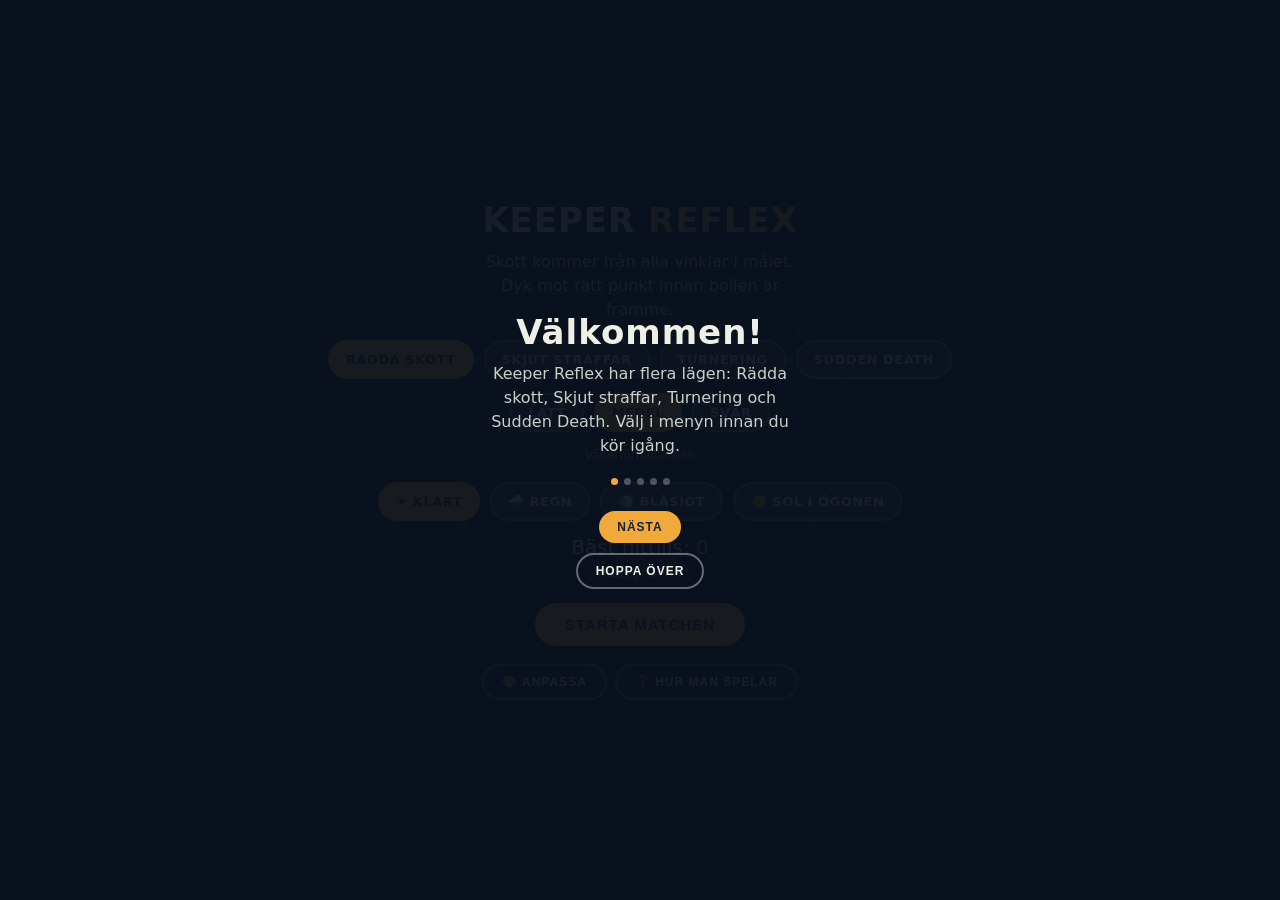
<file: games/keeper-reflex/index.html>
<!DOCTYPE html>
<html lang="sv">
<head>
<meta charset="UTF-8">
<meta name="viewport" content="width=device-width, initial-scale=1.0, maximum-scale=1.0, user-scalable=no">
<title>Keeper Reflex</title>
<style>
  :root {
    --pitch-dark: #1c4d2e;
    --pitch-light: #24623a;
    --chalk: #eef0e6;
    --navy: #16223c;
    --amber: #f2a93b;
    --save-green: #3ddc84;
    --miss-red: #e6453c;
    --gold: #ffd35c;
  }

  * { box-sizing: border-box; }

  html, body {
    margin: 0;
    height: 100%;
    overflow: hidden;
    background: var(--navy);
    font-family: 'Segoe UI', system-ui, -apple-system, sans-serif;
    -webkit-tap-highlight-color: transparent;
    user-select: none;
  }

  #field {
    position: relative;
    width: 100%;
    height: 100%;
    background:
      repeating-linear-gradient(
        90deg,
        var(--pitch-dark) 0px,
        var(--pitch-dark) 60px,
        var(--pitch-light) 60px,
        var(--pitch-light) 120px
      );
    display: flex;
    flex-direction: column;
    align-items: center;
    justify-content: center;
    gap: 4px;
    transition: filter 0.15s ease;
    overflow: hidden;
  }

  #field.flash-save { filter: brightness(1.35) saturate(1.2); }
  #field.flash-miss { filter: brightness(0.75) saturate(1.4) hue-rotate(-10deg); }
  #field.flash-gold { filter: brightness(1.5) saturate(1.5) hue-rotate(15deg); }

  @keyframes shakeAnim {
    0%, 100% { transform: translate(0,0); }
    20% { transform: translate(-6px,2px); }
    40% { transform: translate(5px,-3px); }
    60% { transform: translate(-4px,3px); }
    80% { transform: translate(3px,-2px); }
  }
  #field.shake { animation: shakeAnim 0.35s ease; }

  /* Crowd backdrop */
  #crowd {
    position: relative;
    width: 100%;
    max-width: 420px;
    height: 46px;
    overflow: hidden;
    z-index: 1;
    pointer-events: none;
    margin-top: 6px;
    background: linear-gradient(to bottom, rgba(0,0,0,0.18), rgba(0,0,0,0));
    border-radius: 6px;
  }
  .crowd-person {
    position: absolute;
    bottom: 4px;
    width: 15px;
    height: 24px;
    border-radius: 50% 50% 35% 35% / 60% 60% 30% 30%;
    animation: crowdBob 1.8s ease-in-out infinite;
  }
  @keyframes crowdBob {
    0%, 100% { transform: translateY(0); }
    50% { transform: translateY(-4px); }
  }
  .crowd-person.cheer { animation: crowdCheer 0.55s ease-out; }
  @keyframes crowdCheer {
    0% { transform: translateY(0); }
    35% { transform: translateY(-16px); }
    100% { transform: translateY(0); }
  }

  /* HUD */
  #hud {
    width: 100%;
    max-width: 480px;
    display: flex;
    justify-content: space-between;
    align-items: center;
    padding: 14px 18px 0 18px;
    color: var(--chalk);
    z-index: 5;
  }

  #hudButtons { display: flex; gap: 6px; }
  #menuBtn, #pauseBtn, #muteBtn {
    background: rgba(238,240,230,0.12);
    border: 1px solid rgba(238,240,230,0.35);
    color: var(--chalk);
    font-size: 11px;
    font-weight: 700;
    letter-spacing: 0.5px;
    text-transform: uppercase;
    padding: 7px 12px;
    border-radius: 16px;
    cursor: pointer;
  }
  #menuBtn:active, #pauseBtn:active, #muteBtn:active { background: rgba(238,240,230,0.3); }

  #hud .stat { text-align: center; }
  #hud .stat .label {
    font-size: 11px;
    letter-spacing: 2px;
    text-transform: uppercase;
    opacity: 0.65;
    font-weight: 600;
  }
  #hud .stat .value {
    font-size: 24px;
    font-weight: 800;
    font-stretch: condensed;
    letter-spacing: 1px;
  }

  #streakBanner {
    position: absolute;
    top: 60px;
    left: 50%;
    transform: translateX(-50%) translateY(-10px);
    color: var(--gold);
    font-size: 13px;
    font-weight: 800;
    letter-spacing: 1px;
    text-transform: uppercase;
    opacity: 0;
    z-index: 6;
    pointer-events: none;
    white-space: nowrap;
  }
  #streakBanner.show {
    animation: streakPop 0.9s ease-out forwards;
  }
  @keyframes streakPop {
    0% { opacity: 0; transform: translateX(-50%) translateY(0) scale(0.8); }
    15% { opacity: 1; transform: translateX(-50%) translateY(-6px) scale(1.08); }
    30% { transform: translateX(-50%) translateY(-6px) scale(1); }
    100% { opacity: 0; transform: translateX(-50%) translateY(-16px) scale(1); }
  }

  #timerbar {
    width: 100%;
    max-width: 480px;
    height: 6px;
    margin-top: 10px;
    background: rgba(255,255,255,0.15);
    border-radius: 3px;
    overflow: hidden;
  }
  #timerfill {
    height: 100%;
    width: 100%;
    background: var(--amber);
    transform-origin: left;
  }

  /* GOAL */
  #goalWrap {
    position: relative;
    width: 78%;
    max-width: 360px;
    aspect-ratio: 5 / 2.3;
    margin-top: 22px;
    touch-action: none;
    z-index: 2;
  }

  #goalFrame {
    position: absolute;
    top: 0;
    left: 0;
    right: 0;
    bottom: 36%;
    border: 6px solid var(--chalk);
    border-bottom: none;
    border-radius: 4px 4px 0 0;
    background: repeating-linear-gradient(
      45deg,
      rgba(255,255,255,0.05) 0px,
      rgba(255,255,255,0.05) 10px,
      rgba(255,255,255,0.09) 10px,
      rgba(255,255,255,0.09) 20px
    );
    overflow: hidden;
  }

  #netFlash {
    position: absolute;
    inset: 0;
    background: rgba(255,255,255,0.55);
    opacity: 0;
    pointer-events: none;
  }
  #netFlash.ripple { animation: netRipple 0.45s ease-out; }
  @keyframes netRipple {
    0% { opacity: 0.75; transform: scale(0.9); }
    100% { opacity: 0; transform: scale(1.05); }
  }

  .marker {
    position: absolute;
    transform: translate(-50%, -50%);
    pointer-events: none;
    display: none;
    align-items: center;
    justify-content: center;
    z-index: 4;
  }
  .marker.show { display: flex; }

  #shotTarget {
    width: 28px;
    height: 28px;
    border-radius: 50%;
    background: var(--miss-red);
    box-shadow:
      0 0 0 0 rgba(230,69,60,0.6),
      0 0 0 7px rgba(230,69,60,0.22),
      0 0 0 13px rgba(230,69,60,0.1);
  }
  #shotTarget.show { animation: pulse 0.5s infinite; }
  @keyframes pulse {
    0% {
      box-shadow:
        0 0 0 0 rgba(230,69,60,0.5),
        0 0 0 7px rgba(230,69,60,0.22),
        0 0 0 13px rgba(230,69,60,0.1);
    }
    100% {
      box-shadow:
        0 0 0 14px rgba(230,69,60,0),
        0 0 0 7px rgba(230,69,60,0.22),
        0 0 0 13px rgba(230,69,60,0.1);
    }
  }

  #aimMarker {
    width: 22px;
    height: 22px;
    border-radius: 50%;
    border: 3px solid var(--amber);
    background: rgba(242,169,59,0.25);
  }

  #reticle {
    width: 24px;
    height: 24px;
    border-radius: 50%;
    border: 2px dashed rgba(238,240,230,0.65);
  }

  #ball {
    width: 15px;
    height: 15px;
    border-radius: 50%;
    background: radial-gradient(circle at 35% 30%, #ffffff, #d3d7dd 55%, #9aa1ac 100%);
    box-shadow: 0 2px 5px rgba(0,0,0,0.45);
    left: 50%;
    top: 92%;
    opacity: 0;
    z-index: 5;
  }
  #ball.flying { opacity: 1; display: flex; }
  #ball.spin { animation: ballSpin 0.45s linear infinite; }
  @keyframes ballSpin {
    from { transform: translate(-50%, -50%) rotate(0deg); }
    to   { transform: translate(-50%, -50%) rotate(359deg); }
  }

  .ball-trail {
    position: absolute;
    width: 9px;
    height: 9px;
    border-radius: 50%;
    background: rgba(255,255,255,0.5);
    transform: translate(-50%, -50%);
    opacity: 0.55;
    transition: opacity 0.25s ease, transform 0.25s ease;
    pointer-events: none;
    z-index: 4;
  }

  #keeper {
    position: absolute;
    left: 50%;
    top: 80%;
    width: 40px;
    height: 52px;
    transform: translate(-50%, -50%);
    transition: left 0.16s ease, top 0.16s ease, transform 0.16s ease;
    z-index: 3;
  }
  #keeper svg { width: 100%; height: 100%; display: block; }

  /* Overlays */
  .overlay {
    position: absolute;
    inset: 0;
    background: rgba(10, 18, 30, 0.94);
    display: flex;
    flex-direction: column;
    align-items: center;
    justify-content: center;
    color: var(--chalk);
    text-align: center;
    padding: 24px;
    z-index: 10;
    overflow-y: auto;
  }
  .overlay h1 {
    font-size: 34px;
    margin: 0 0 6px 0;
    font-weight: 900;
    letter-spacing: 1px;
  }
  .overlay .accent { color: var(--amber); }
  .overlay .gold { color: var(--gold); }
  .overlay p { margin: 4px 0; opacity: 0.85; max-width: 320px; line-height: 1.5; }
  .overlay .big { font-size: 20px; margin-top: 14px; }
  .overlay .small { font-size: 13px; opacity: 0.75; margin-top: 4px; }
  .overlay button {
    margin-top: 16px;
    background: var(--amber);
    color: var(--navy);
    border: none;
    padding: 13px 30px;
    border-radius: 30px;
    font-size: 15px;
    font-weight: 800;
    letter-spacing: 1px;
    text-transform: uppercase;
    cursor: pointer;
  }
  .overlay button.ghost {
    background: transparent;
    border: 2px solid rgba(238,240,230,0.4);
    color: var(--chalk);
  }
  .overlay button.small-btn {
    padding: 9px 18px;
    font-size: 12px;
    margin-top: 10px;
  }
  .hidden { display: none !important; }

  #modePicker, #diffPicker, #weatherPicker {
    display: flex;
    gap: 10px;
    margin-top: 14px;
    flex-wrap: wrap;
    justify-content: center;
  }
  .diffBtn {
    background: rgba(238,240,230,0.1);
    border: 2px solid rgba(238,240,230,0.35);
    color: var(--chalk);
    padding: 10px 16px;
    border-radius: 20px;
    font-size: 13px;
    font-weight: 700;
    letter-spacing: 0.5px;
    text-transform: uppercase;
    cursor: pointer;
    transition: background 0.12s, border-color 0.12s, color 0.12s;
  }
  .diffBtn.active {
    background: var(--amber);
    border-color: var(--amber);
    color: var(--navy);
  }

  #shotTypePicker {
    display: none;
    flex-direction: column;
    align-items: center;
    gap: 8px;
    margin-top: 34px;
    z-index: 6;
  }
  #shotTypePicker.show { display: flex; }
  #shotTypeLabel {
    color: var(--chalk);
    font-size: 12px;
    opacity: 0.7;
    margin: 0;
  }
  #shotTypeRow {
    display: flex;
    gap: 8px;
    justify-content: center;
    flex-wrap: wrap;
  }
  .shotTypeBtn {
    background: rgba(238,240,230,0.1);
    border: 2px solid rgba(238,240,230,0.35);
    color: var(--chalk);
    padding: 8px 14px;
    border-radius: 18px;
    font-size: 12px;
    font-weight: 700;
    letter-spacing: 0.3px;
    cursor: pointer;
    transition: background 0.12s, border-color 0.12s, color 0.12s;
  }
  .shotTypeBtn.active {
    background: var(--amber);
    border-color: var(--amber);
    color: var(--navy);
  }

  #weatherFx {
    position: absolute;
    inset: 0;
    pointer-events: none;
    z-index: 2;
    overflow: hidden;
    border-radius: 4px 4px 0 0;
  }
  .rain-drop {
    position: absolute;
    top: -10%;
    width: 2px;
    height: 14px;
    background: rgba(200,220,255,0.55);
    animation: rainFall linear infinite;
  }
  @keyframes rainFall {
    0% { transform: translateY(0); }
    100% { transform: translateY(220%); }
  }

  #floatScore {
    position: absolute;
    font-size: 24px;
    font-weight: 900;
    color: var(--save-green);
    pointer-events: none;
    z-index: 8;
    opacity: 0;
    white-space: nowrap;
  }
  #floatScore.show {
    animation: floatUp 0.8s ease-out forwards;
  }
  @keyframes floatUp {
    0% { opacity: 1; transform: translate(-50%, 0); }
    100% { opacity: 0; transform: translate(-50%, -40px); }
  }

  /* Accuracy meter (FIFA style) */
  #meterOverlay {
    width: 84%;
    max-width: 340px;
    margin-top: 16px;
    display: none;
    flex-direction: column;
    align-items: center;
    z-index: 6;
  }
  #meterOverlay.show { display: flex; }
  #meterHint {
    color: var(--chalk);
    font-size: 13px;
    font-weight: 700;
    letter-spacing: 0.5px;
    text-transform: uppercase;
    margin-bottom: 8px;
    opacity: 0.85;
  }
  #meterTrack {
    position: relative;
    width: 100%;
    height: 22px;
    border-radius: 11px;
    background: linear-gradient(to right,
      var(--miss-red) 0%, var(--miss-red) 16%,
      #e8b23b 16%, #e8b23b 34%,
      var(--save-green) 34%, var(--save-green) 66%,
      #e8b23b 66%, #e8b23b 84%,
      var(--miss-red) 84%, var(--miss-red) 100%);
    overflow: visible;
    border: 2px solid rgba(238,240,230,0.4);
  }
  #meterMarker {
    position: absolute;
    top: -4px;
    width: 5px;
    height: 30px;
    background: var(--chalk);
    border-radius: 3px;
    box-shadow: 0 0 6px rgba(0,0,0,0.5);
    transform: translateX(-50%);
    left: 50%;
  }

  .confetti-piece {
    position: fixed;
    top: -10px;
    width: 8px;
    height: 14px;
    opacity: 0.9;
    z-index: 20;
    pointer-events: none;
    animation: confettiFall linear forwards;
  }
  @keyframes confettiFall {
    0% { transform: translateY(0) rotate(0deg); opacity: 1; }
    100% { transform: translateY(110vh) rotate(600deg); opacity: 0.3; }
  }

  #shootoutPanel {
    display: none;
    flex-direction: column;
    gap: 6px;
    margin-top: 8px;
    z-index: 6;
    align-items: center;
  }
  #shootoutPanel.show { display: flex; }
  .shootoutRow {
    display: flex;
    align-items: center;
    gap: 8px;
  }
  .shootoutLabel {
    color: var(--chalk);
    font-size: 11px;
    font-weight: 700;
    text-transform: uppercase;
    opacity: 0.75;
    width: 64px;
    text-align: right;
    white-space: nowrap;
    overflow: hidden;
    text-overflow: ellipsis;
  }
  .dotsInline {
    display: flex;
    gap: 6px;
  }
  .attemptDot {
    width: 16px;
    height: 16px;
    border-radius: 50%;
    background: rgba(238,240,230,0.15);
    border: 2px solid rgba(238,240,230,0.4);
    transition: background 0.2s, border-color 0.2s, transform 0.2s;
  }
  .attemptDot.pending-active {
    border-color: var(--amber);
    box-shadow: 0 0 0 3px rgba(242,169,59,0.25);
  }
  .attemptDot.goal {
    background: var(--save-green);
    border-color: var(--save-green);
  }
  .attemptDot.miss {
    background: var(--miss-red);
    border-color: var(--miss-red);
    transform: scale(0.9);
  }

  /* Cosmetics */
  #cosmeticsOverlay .cosmeticSection {
    width: 100%;
    max-width: 380px;
    margin-top: 14px;
  }
  #cosmeticsOverlay .cosmeticSectionTitle {
    font-size: 12px;
    opacity: 0.7;
    text-transform: uppercase;
    letter-spacing: 1px;
    margin-bottom: 6px;
  }
  .cosmeticRow {
    display: flex;
    gap: 8px;
    flex-wrap: wrap;
    justify-content: center;
  }
  .cosmeticItem {
    width: 78px;
    padding: 8px 6px;
    border-radius: 12px;
    background: rgba(238,240,230,0.08);
    border: 2px solid rgba(238,240,230,0.25);
    cursor: pointer;
    text-align: center;
  }
  .cosmeticItem.selected { border-color: var(--amber); background: rgba(242,169,59,0.18); }
  .cosmeticItem.locked { opacity: 0.45; cursor: not-allowed; }
  .cosmeticSwatch {
    width: 26px;
    height: 26px;
    border-radius: 50%;
    margin: 0 auto 6px auto;
    border: 2px solid rgba(255,255,255,0.4);
  }
  .cosmeticName { font-size: 11px; font-weight: 700; }
  .cosmeticLock { font-size: 9px; opacity: 0.75; margin-top: 3px; line-height: 1.3; }

  /* Tutorial */
  #tutorialOverlay { z-index: 30; }
  #tutorialDots { display: flex; gap: 6px; margin-top: 16px; }
  .tutorialDot {
    width: 7px; height: 7px; border-radius: 50%;
    background: rgba(238,240,230,0.3);
  }
  .tutorialDot.active { background: var(--amber); }

  /* Pause */
  #pauseOverlay { z-index: 25; }
</style>
</head>
<body>

<div id="field">
  <div id="hud">
    <div id="hudButtons">
      <div id="menuBtn">☰ Meny</div>
      <div id="pauseBtn">⏸</div>
      <div id="muteBtn">🔊</div>
    </div>
    <div class="stat">
      <div class="label" id="scoreLabel">Poäng</div>
      <div class="value" id="scoreVal">0</div>
    </div>
    <div class="stat">
      <div class="label" id="bestLabel">Bäst</div>
      <div class="value" id="bestVal">0</div>
    </div>
    <div class="stat">
      <div class="label" id="livesLabel">Liv</div>
      <div class="value" id="lives">●●●</div>
    </div>
  </div>

  <div id="streakBanner"></div>

  <div id="shootoutPanel">
    <div class="shootoutRow">
      <span class="shootoutLabel">Du</span>
      <div class="dotsInline" id="myDots"></div>
    </div>
    <div class="shootoutRow">
      <span class="shootoutLabel" id="oppLabel">Motst.</span>
      <div class="dotsInline" id="oppDots"></div>
    </div>
  </div>

  <div id="timerbar"><div id="timerfill"></div></div>

  <div id="crowd"></div>

  <div id="goalWrap">
    <div id="goalFrame"><div id="netFlash"></div><div id="weatherFx"></div></div>
    <div class="marker" id="shotTarget"></div>
    <div class="marker" id="aimMarker"></div>
    <div class="marker" id="reticle"></div>
    <div class="marker" id="ball"></div>

    <div id="keeper">
      <svg viewBox="0 0 54 70">
        <ellipse cx="27" cy="66" rx="16" ry="4" fill="rgba(0,0,0,0.25)"/>
        <rect id="jerseyBody" x="14" y="24" width="26" height="30" rx="8" fill="#16223c"/>
        <circle cx="27" cy="14" r="11" fill="#e0b088"/>
        <rect id="gloveLeft" x="4" y="26" width="12" height="12" rx="6" fill="#f2a93b"/>
        <rect id="gloveRight" x="38" y="26" width="12" height="12" rx="6" fill="#f2a93b"/>
        <rect id="legLeft" x="16" y="52" width="9" height="16" rx="4" fill="#16223c"/>
        <rect id="legRight" x="29" y="52" width="9" height="16" rx="4" fill="#16223c"/>
      </svg>
    </div>
  </div>

  <div id="shotTypePicker">
    <p id="shotTypeLabel">Välj skott</p>
    <div id="shotTypeRow">
      <div class="shotTypeBtn active" data-shot="placement">🎯 Placering</div>
      <div class="shotTypeBtn" data-shot="power">💥 Kraft</div>
      <div class="shotTypeBtn" data-shot="chip">🪶 Chip</div>
    </div>
  </div>

  <div id="meterOverlay">
    <div id="meterHint">Tryck / klicka för att skjuta!</div>
    <div id="meterTrack"><div id="meterMarker"></div></div>
  </div>

  <div id="floatScore">+1</div>

  <div class="overlay" id="startOverlay">
    <h1>KEEPER <span class="accent">REFLEX</span></h1>
    <p id="modeDesc">Skott kommer från alla vinklar i målet. Dyk mot rätt punkt innan bollen är framme.</p>

    <div id="modePicker">
      <div class="diffBtn active" data-mode="save">Rädda skott</div>
      <div class="diffBtn" data-mode="shoot">Skjut straffar</div>
      <div class="diffBtn" data-mode="tournament">Turnering</div>
      <div class="diffBtn" data-mode="suddendeath">Sudden Death</div>
    </div>

    <div id="diffPicker">
      <div class="diffBtn" data-diff="easy">Lätt</div>
      <div class="diffBtn active" data-diff="medium">Medel</div>
      <div class="diffBtn" data-diff="hard">Svår</div>
    </div>

    <p style="margin-top:14px; font-size:12px; opacity:0.7;">Väderförhållanden</p>
    <div id="weatherPicker">
      <div class="diffBtn active" data-weather="clear">☀️ Klart</div>
      <div class="diffBtn" data-weather="rain">🌧️ Regn</div>
      <div class="diffBtn" data-weather="wind">💨 Blåsigt</div>
      <div class="diffBtn" data-weather="sun">🌞 Sol i ögonen</div>
    </div>

    <div class="big" id="startBestWrap">Bäst hittills: <span class="accent" id="startBest">0</span></div>
    <p class="small">Rating: <span class="accent" id="ratingDisplay">1000</span></p>
    <button id="startBtn">Starta matchen</button>
    <div style="display:flex; gap:8px; margin-top:8px;">
      <button id="cosmeticsBtn" class="ghost small-btn">🎨 Anpassa</button>
      <button id="helpBtn" class="ghost small-btn">❓ Hur man spelar</button>
    </div>
  </div>

  <div class="overlay hidden" id="overOverlay">
    <h1>MATCHEN <span class="accent">SLUT</span></h1>
    <p id="finalScoreText">Poäng: 0</p>
    <p id="newBestText" class="accent hidden">Nytt rekord!</p>
    <p id="ratingDeltaText" class="small"></p>
    <button id="retryBtn">Spela igen</button>
    <button id="menuBtnOver" class="ghost">Till menyn</button>
  </div>

  <div class="overlay hidden" id="roundIntroOverlay">
    <h1><span class="accent" id="roundIntroName">RUNDA 1</span></h1>
    <p id="roundIntroOpponent">mot IFK Nybörjarna</p>
    <p id="roundIntroReq">Gör 3 av 5 straffar för att gå vidare</p>
    <button id="roundIntroBtn">Sätt igång</button>
  </div>

  <div class="overlay hidden" id="tourneyEndOverlay">
    <h1 id="tourneyEndTitle">GRYMT <span class="accent">KÄMPAT</span></h1>
    <p id="tourneyEndText">Du slogs ut i runda 2.</p>
    <div class="big" id="tourneyBestText"></div>
    <p id="tourneyRatingText" class="small"></p>
    <button id="tourneyRetryBtn">Kör turneringen igen</button>
    <button id="tourneyMenuBtn" class="ghost">Till menyn</button>
  </div>

  <div class="overlay hidden" id="pauseOverlay">
    <h1>PAUS</h1>
    <p>Matchen är pausad.</p>
    <button id="resumeBtn">Fortsätt</button>
    <button id="pauseRestartBtn" class="ghost">Starta om</button>
    <button id="pauseMenuBtn" class="ghost">Till menyn</button>
  </div>

  <div class="overlay hidden" id="cosmeticsOverlay">
    <h1>ANPASSA</h1>
    <div class="cosmeticSection">
      <div class="cosmeticSectionTitle">Bollar</div>
      <div class="cosmeticRow" id="ballCosmeticRow"></div>
    </div>
    <div class="cosmeticSection">
      <div class="cosmeticSectionTitle">Tröjor</div>
      <div class="cosmeticRow" id="jerseyCosmeticRow"></div>
    </div>
    <button id="cosmeticsCloseBtn">Klart</button>
  </div>

  <div class="overlay hidden" id="tutorialOverlay">
    <h1 id="tutorialTitle">Välkommen!</h1>
    <p id="tutorialText"></p>
    <div id="tutorialDots"></div>
    <div style="display:flex; gap:8px; margin-top:16px;">
      <button id="tutorialBackBtn" class="ghost small-btn">Tillbaka</button>
      <button id="tutorialNextBtn" class="small-btn">Nästa</button>
    </div>
    <button id="tutorialSkipBtn" class="ghost small-btn">Hoppa över</button>
  </div>

</div>

<script>
(function() {
  const scoreVal = document.getElementById('scoreVal');
  const bestVal = document.getElementById('bestVal');
  const scoreLabel = document.getElementById('scoreLabel');
  const bestLabel = document.getElementById('bestLabel');
  const livesLabel = document.getElementById('livesLabel');
  const startBest = document.getElementById('startBest');
  const startBestWrap = document.getElementById('startBestWrap');
  const ratingDisplay = document.getElementById('ratingDisplay');
  const livesEl = document.getElementById('lives');
  const timerfill = document.getElementById('timerfill');
  const timerbar = document.getElementById('timerbar');
  const field = document.getElementById('field');
  const keeper = document.getElementById('keeper');
  const ball = document.getElementById('ball');
  const goalWrap = document.getElementById('goalWrap');
  const shotTarget = document.getElementById('shotTarget');
  const aimMarker = document.getElementById('aimMarker');
  const reticle = document.getElementById('reticle');
  const shotTypePicker = document.getElementById('shotTypePicker');
  const netFlash = document.getElementById('netFlash');
  const streakBanner = document.getElementById('streakBanner');
  const crowd = document.getElementById('crowd');

  const startOverlay = document.getElementById('startOverlay');
  const overOverlay = document.getElementById('overOverlay');
  const roundIntroOverlay = document.getElementById('roundIntroOverlay');
  const tourneyEndOverlay = document.getElementById('tourneyEndOverlay');
  const pauseOverlay = document.getElementById('pauseOverlay');
  const cosmeticsOverlay = document.getElementById('cosmeticsOverlay');
  const tutorialOverlay = document.getElementById('tutorialOverlay');
  const finalScoreText = document.getElementById('finalScoreText');
  const newBestText = document.getElementById('newBestText');
  const ratingDeltaText = document.getElementById('ratingDeltaText');
  const floatScore = document.getElementById('floatScore');

  const meterOverlay = document.getElementById('meterOverlay');
  const meterMarker = document.getElementById('meterMarker');
  const myDotsEl = document.getElementById('myDots');
  const oppDotsEl = document.getElementById('oppDots');
  const shootoutPanel = document.getElementById('shootoutPanel');

  // ---------- Constants & helpers ----------
  const GX_MIN = 8, GX_MAX = 92, GY_MIN = 12, GY_MAX = 58;
  const LAUNCH = { x: 50, y: 91 };
  const KEEPER_IDLE_Y = 52;

  function clamp(v, min, max) { return Math.max(min, Math.min(max, v)); }
  function randRange(min, max) { return min + Math.random() * (max - min); }
  function randomFrom(arr) { return arr[Math.floor(Math.random() * arr.length)]; }
  function vibrate(ms) { if (navigator.vibrate) { try { navigator.vibrate(ms); } catch (e) {} } }
  function place(el, x, y) { el.style.left = x + '%'; el.style.top = y + '%'; }

  const savePhrases = ['SNYGG RÄDDNING!', 'VILKEN RÄDDNING!', 'DÄR STOPPADE DU DEN!', 'OMÖJLIGT ATT SLÅ!', 'MUR!'];
  const concedePhrases = ['MÅL!', 'DEN SATT!', 'INGET ATT GÖRA!', 'FÖR SNABB!'];
  const goalPhrases = ['MÅL!!', 'DÄR SATT DEN!', 'VILKEN FULLTRÄFF!', 'KASSAN SKAKAR!'];
  const savedPhrases = ['RÄDDAT!', 'MÅLVAKTEN LÄSTE DIG!', 'SÅ NÄRA!'];
  const widePhrases = ['UTANFÖR!', 'ÖVER RIBBAN!', 'DEN FLÖG IVÄG!'];

  function crowdCheer() {
    document.querySelectorAll('.crowd-person').forEach(p => {
      p.classList.remove('cheer');
      void p.offsetWidth;
      p.classList.add('cheer');
    });
  }

  function buildCrowd() {
    const colors = ['#c94f4f', '#4f7fc9', '#e0c14d', '#5fae6b', '#9a6bd1', '#e0e0e0', '#d17a3b'];
    crowd.innerHTML = '';
    for (let i = 0; i < 26; i++) {
      const p = document.createElement('div');
      p.className = 'crowd-person';
      p.style.left = (Math.random() * 100) + '%';
      p.style.background = randomFrom(colors);
      p.style.animationDelay = (Math.random() * 1.8) + 's';
      p.style.animationDuration = (1.4 + Math.random() * 0.8) + 's';
      crowd.appendChild(p);
    }
  }
  buildCrowd();

  function shake() {
    field.classList.remove('shake');
    void field.offsetWidth;
    field.classList.add('shake');
    crowdCheer();
  }

  function flash(type) {
    field.classList.remove('flash-save', 'flash-miss', 'flash-gold');
    void field.offsetWidth;
    field.classList.add('flash-' + type);
    setTimeout(() => field.classList.remove('flash-' + type), 150);
  }

  function netRipple() {
    netFlash.classList.remove('ripple');
    void netFlash.offsetWidth;
    netFlash.classList.add('ripple');
  }

  function popScore(text, positive, x, y) {
    const wrap = goalWrap.getBoundingClientRect();
    floatScore.style.left = (wrap.width * (x !== undefined ? x : 50) / 100) + 'px';
    floatScore.style.top = (wrap.height * (y !== undefined ? y : 40) / 100) + 'px';
    floatScore.textContent = text;
    floatScore.style.color = positive ? 'var(--save-green)' : 'var(--miss-red)';
    floatScore.classList.remove('show');
    void floatScore.offsetWidth;
    floatScore.classList.add('show');
  }

  function showStreak(text) {
    streakBanner.textContent = text;
    streakBanner.classList.remove('show');
    void streakBanner.offsetWidth;
    streakBanner.classList.add('show');
    sfxStreak();
  }

  function confettiBurst() {
    const colors = ['#f2a93b', '#3ddc84', '#ffd35c', '#eef0e6', '#4dabf7'];
    for (let i = 0; i < 34; i++) {
      const piece = document.createElement('div');
      piece.className = 'confetti-piece';
      piece.style.left = Math.random() * 100 + 'vw';
      piece.style.background = randomFrom(colors);
      piece.style.animationDuration = (1.6 + Math.random() * 1.2) + 's';
      piece.style.transform = 'rotate(' + Math.floor(Math.random() * 360) + 'deg)';
      document.body.appendChild(piece);
      setTimeout(() => piece.remove(), 3200);
    }
  }

  // ---------- Audio (fully synthesized, no external files) ----------
  let audioCtx = null;
  let masterGain = null;
  let crowdSource = null;
  let crowdGain = null;
  let crowdFilter = null;
  let audioMuted = false;
  const masterVolume = 0.85;

  try { audioMuted = localStorage.getItem('keeperReflexMuted') === '1'; } catch (e) {}

  function ensureAudio() {
    if (!audioCtx) {
      const AC = window.AudioContext || window.webkitAudioContext;
      if (!AC) return;
      audioCtx = new AC();
      masterGain = audioCtx.createGain();
      masterGain.gain.value = audioMuted ? 0 : masterVolume;
      masterGain.connect(audioCtx.destination);
      startCrowdAmbience();
    }
    if (audioCtx.state === 'suspended') audioCtx.resume();
  }

  function toggleMute() {
    audioMuted = !audioMuted;
    if (masterGain) masterGain.gain.setTargetAtTime(audioMuted ? 0 : masterVolume, audioCtx.currentTime, 0.05);
    try { localStorage.setItem('keeperReflexMuted', audioMuted ? '1' : '0'); } catch (e) {}
    const btn = document.getElementById('muteBtn');
    if (btn) btn.textContent = audioMuted ? '🔇' : '🔊';
  }

  function noiseBuffer(duration) {
    const sr = audioCtx.sampleRate;
    const buffer = audioCtx.createBuffer(1, Math.max(1, Math.floor(sr * duration)), sr);
    const data = buffer.getChannelData(0);
    for (let i = 0; i < data.length; i++) data[i] = Math.random() * 2 - 1;
    return buffer;
  }

  function playNoiseBurst(opts) {
    if (!audioCtx) return;
    const o = Object.assign({ duration: 0.2, filterType: 'bandpass', freq: 1000, Q: 1, gainStart: 0.4, gainEnd: 0.001, attack: 0.005 }, opts);
    const src = audioCtx.createBufferSource();
    src.buffer = noiseBuffer(o.duration);
    const filter = audioCtx.createBiquadFilter();
    filter.type = o.filterType;
    filter.frequency.value = o.freq;
    filter.Q.value = o.Q;
    const gain = audioCtx.createGain();
    const t = audioCtx.currentTime;
    gain.gain.setValueAtTime(0.0001, t);
    gain.gain.linearRampToValueAtTime(o.gainStart, t + o.attack);
    gain.gain.exponentialRampToValueAtTime(o.gainEnd, t + o.duration);
    src.connect(filter); filter.connect(gain); gain.connect(masterGain);
    src.start(t); src.stop(t + o.duration + 0.05);
  }

  function playTone(opts) {
    if (!audioCtx) return;
    const o = Object.assign({ freq: 440, type: 'sine', duration: 0.2, gainStart: 0.25, gainEnd: 0.001, attack: 0.005, freqEnd: null }, opts);
    const osc = audioCtx.createOscillator();
    osc.type = o.type;
    osc.frequency.value = o.freq;
    const gain = audioCtx.createGain();
    const t = audioCtx.currentTime;
    gain.gain.setValueAtTime(0.0001, t);
    gain.gain.linearRampToValueAtTime(o.gainStart, t + o.attack);
    gain.gain.exponentialRampToValueAtTime(o.gainEnd, t + o.duration);
    if (o.freqEnd) osc.frequency.exponentialRampToValueAtTime(o.freqEnd, t + o.duration);
    osc.connect(gain); gain.connect(masterGain);
    osc.start(t); osc.stop(t + o.duration + 0.05);
  }

  function startCrowdAmbience() {
    if (crowdSource) return;
    const buffer = noiseBuffer(2);
    crowdSource = audioCtx.createBufferSource();
    crowdSource.buffer = buffer;
    crowdSource.loop = true;
    crowdFilter = audioCtx.createBiquadFilter();
    crowdFilter.type = 'bandpass';
    crowdFilter.frequency.value = 480;
    crowdFilter.Q.value = 0.5;
    crowdGain = audioCtx.createGain();
    crowdGain.gain.value = 0.035;
    crowdSource.connect(crowdFilter); crowdFilter.connect(crowdGain); crowdGain.connect(masterGain);
    crowdSource.start();
  }

  function crowdSwell() {
    if (!crowdGain) return;
    const t = audioCtx.currentTime;
    crowdGain.gain.cancelScheduledValues(t);
    crowdGain.gain.setValueAtTime(crowdGain.gain.value, t);
    crowdGain.gain.linearRampToValueAtTime(0.22, t + 0.09);
    crowdGain.gain.linearRampToValueAtTime(0.035, t + 1.2);
  }

  function crowdGroan() {
    if (!audioCtx) return;
    playNoiseBurst({ duration: 0.6, filterType: 'lowpass', freq: 280, Q: 0.5, gainStart: 0.16, attack: 0.05 });
    playTone({ freq: 180, type: 'sine', duration: 0.5, gainStart: 0.1, attack: 0.05, freqEnd: 110 });
  }

  // Kick: a low thump + transient noise "click" of the boot meeting the ball, shaped per shot type
  function sfxKick(shotType) {
    ensureAudio();
    if (shotType === 'power') {
      playNoiseBurst({ duration: 0.1, filterType: 'highpass', freq: 1400, Q: 0.6, gainStart: 0.5, attack: 0.001 });
      playTone({ freq: 130, type: 'triangle', duration: 0.09, gainStart: 0.4, attack: 0.001, freqEnd: 55 });
    } else if (shotType === 'chip') {
      playNoiseBurst({ duration: 0.22, filterType: 'bandpass', freq: 2200, Q: 0.5, gainStart: 0.14, attack: 0.015 });
      playTone({ freq: 260, type: 'sine', duration: 0.2, gainStart: 0.12, attack: 0.015, freqEnd: 200 });
    } else {
      playNoiseBurst({ duration: 0.14, filterType: 'bandpass', freq: 1400, Q: 1, gainStart: 0.32, attack: 0.004 });
      playTone({ freq: 150, type: 'triangle', duration: 0.11, gainStart: 0.28, attack: 0.003, freqEnd: 85 });
    }
  }

  // Glove save: sharp slap/catch
  function sfxSave() {
    ensureAudio();
    playNoiseBurst({ duration: 0.16, filterType: 'bandpass', freq: 950, Q: 1.3, gainStart: 0.45, attack: 0.002 });
    playTone({ freq: 190, type: 'square', duration: 0.08, gainStart: 0.22, attack: 0.001, freqEnd: 75 });
  }

  // Ball hits the net: airy swish + a light metallic ping off the frame
  function sfxGoal() {
    ensureAudio();
    playNoiseBurst({ duration: 0.28, filterType: 'highpass', freq: 2400, Q: 0.6, gainStart: 0.28, attack: 0.01 });
    playTone({ freq: 1600, type: 'sine', duration: 0.14, gainStart: 0.05, attack: 0.001, freqEnd: 850 });
  }

  // Ball flies wide/over: longer airy whoosh, no net contact
  function sfxWide() {
    ensureAudio();
    playNoiseBurst({ duration: 0.4, filterType: 'highpass', freq: 1700, Q: 0.35, gainStart: 0.22, attack: 0.03 });
  }

  function sfxMeterZone(zone) {
    ensureAudio();
    if (zone === 'green') playTone({ freq: 880, type: 'sine', duration: 0.12, gainStart: 0.18, attack: 0.001, freqEnd: 1180 });
    else if (zone === 'yellow') playTone({ freq: 480, type: 'sine', duration: 0.1, gainStart: 0.14, attack: 0.001 });
    else playNoiseBurst({ duration: 0.14, filterType: 'lowpass', freq: 380, Q: 0.8, gainStart: 0.26, attack: 0.001 });
  }

  function sfxWhistle(long) {
    ensureAudio();
    if (!audioCtx) return;
    const t = audioCtx.currentTime;
    const osc = audioCtx.createOscillator();
    osc.type = 'sine';
    const g = audioCtx.createGain();
    const dur = long ? 1.0 : 0.32;
    g.gain.setValueAtTime(0.0001, t);
    g.gain.linearRampToValueAtTime(0.22, t + 0.02);
    osc.frequency.setValueAtTime(2150, t);
    osc.frequency.linearRampToValueAtTime(2320, t + 0.08);
    osc.frequency.linearRampToValueAtTime(2150, t + 0.16);
    if (long) {
      osc.frequency.linearRampToValueAtTime(2320, t + 0.45);
      osc.frequency.linearRampToValueAtTime(2150, t + 0.6);
      osc.frequency.linearRampToValueAtTime(2380, t + 0.85);
    }
    g.gain.setValueAtTime(0.22, t + dur - 0.12);
    g.gain.exponentialRampToValueAtTime(0.001, t + dur);
    osc.connect(g); g.connect(masterGain);
    osc.start(t); osc.stop(t + dur + 0.05);
  }

  function sfxClick() {
    ensureAudio();
    playNoiseBurst({ duration: 0.03, filterType: 'highpass', freq: 3800, Q: 0.5, gainStart: 0.1, attack: 0.001 });
  }

  function sfxStreak() {
    ensureAudio();
    [660, 880, 1100].forEach((f, i) => {
      setTimeout(() => playTone({ freq: f, type: 'triangle', duration: 0.16, gainStart: 0.18, attack: 0.005 }), i * 70);
    });
  }

  function sfxFanfare() {
    ensureAudio();
    [523.25, 659.25, 783.99, 1046.5].forEach((f, i) => {
      setTimeout(() => playTone({ freq: f, type: 'sawtooth', duration: 0.38, gainStart: 0.16, attack: 0.01 }), i * 140);
    });
  }

  function sfxRatingChange(delta) {
    if (!delta) return;
    ensureAudio();
    if (delta > 0) playTone({ freq: 700, type: 'sine', duration: 0.16, gainStart: 0.14, attack: 0.005, freqEnd: 1000 });
    else playTone({ freq: 380, type: 'sine', duration: 0.22, gainStart: 0.14, attack: 0.005, freqEnd: 240 });
  }

  document.addEventListener('click', (e) => {
    if (e.target.closest('button, .diffBtn, .shotTypeBtn, .cosmeticItem, #menuBtn, #pauseBtn, #muteBtn')) sfxClick();
  });

  // ---------- Difficulty / settings ----------
  const difficulties = {
    easy:   { flightBase: 1900, flightDecrement: 14, flightMin: 950, saveRadius: 20, keeperReach: 10, readChance: 0.05, meterSpeed: 1.1, greenHalf: 18 },
    medium: { flightBase: 1400, flightDecrement: 22, flightMin: 650, saveRadius: 15, keeperReach: 15, readChance: 0.16, meterSpeed: 1.6, greenHalf: 13 },
    hard:   { flightBase: 1000, flightDecrement: 28, flightMin: 420, saveRadius: 10, keeperReach: 20, readChance: 0.30, meterSpeed: 2.2, greenHalf: 9 }
  };

  const tournamentRounds = [
    { name: 'RUNDA 1', opponent: 'IFK Nybörjarna', attempts: 5, keeperReach: 9,  readChance: 0.06, meterSpeed: 1.2, greenHalf: 17, defSaveRadius: 20, defFlightBase: 1600 },
    { name: 'RUNDA 2', opponent: 'FC Reflexerna', attempts: 5, keeperReach: 13, readChance: 0.16, meterSpeed: 1.6, greenHalf: 14, defSaveRadius: 16, defFlightBase: 1300 },
    { name: 'KVARTSFINAL', opponent: 'Bricktona United', attempts: 5, keeperReach: 16, readChance: 0.24, meterSpeed: 2.0, greenHalf: 12, defSaveRadius: 13, defFlightBase: 1050 },
    { name: 'SEMIFINAL', opponent: 'AI Athletic', attempts: 5, keeperReach: 19, readChance: 0.32, meterSpeed: 2.4, greenHalf: 10, defSaveRadius: 10, defFlightBase: 850 },
    { name: 'FINAL', opponent: 'Stålnerver FC', attempts: 5, keeperReach: 23, readChance: 0.40, meterSpeed: 2.8, greenHalf: 8, defSaveRadius: 8, defFlightBase: 700 }
  ];

  const weatherPresets = {
    clear: { name: 'Klart', meterJitter: 0, curveBoost: 1,   flightMod: 1,    saveRadiusMod: 1,    keeperReachMod: 1,    keeperReadMod: 1,   windDeviation: 0 },
    rain:  { name: 'Regn',  meterJitter: 7, curveBoost: 1.15,flightMod: 0.9,  saveRadiusMod: 1,    keeperReachMod: 1,    keeperReadMod: 1,   windDeviation: 0 },
    wind:  { name: 'Blåsigt', meterJitter: 0, curveBoost: 1.9, flightMod: 1,  saveRadiusMod: 1,    keeperReachMod: 1,    keeperReadMod: 1,   windDeviation: 6 },
    sun:   { name: 'Sol i ögonen', meterJitter: 0, curveBoost: 1, flightMod: 1, saveRadiusMod: 0.8, keeperReachMod: 0.7, keeperReadMod: 0.55, windDeviation: 0 }
  };
  let currentWeather = 'clear';
  let currentShotType = 'placement';

  let currentDifficulty = 'medium';
  let currentMode = 'save';

  // ---------- State ----------
  let score = 0;
  let lives = 3;
  let streak = 0;
  let bestScores = { save: 0, shoot: 0, suddendeath: 0 };
  let lastAimPoint = null;
  let running = false;
  let locked = false;
  let paused = false;
  let inputPhase = null; // 'save-dive' | 'shoot-aim'
  let roundToken = 0;
  let animToken = 0;
  let currentTarget = null;

  let tournamentActive = false;
  let tState = { roundIndex: 0, myAttemptsTaken: 0, oppAttemptsTaken: 0, myGoals: 0, oppGoals: 0, suddenDeath: false, sdMyScored: null, sdOppScored: null, turn: 'shoot' };
  let tournamentBestRound = -1;
  let tournamentChampion = false;

  let rating = 1000;
  let selectedBall = 'classic';
  let selectedJersey = 'classic';

  try {
    bestScores.save = parseInt(localStorage.getItem('keeperReflexBest_save') || '0', 10);
    bestScores.shoot = parseInt(localStorage.getItem('keeperReflexBest_shoot') || '0', 10);
    bestScores.suddendeath = parseInt(localStorage.getItem('keeperReflexBest_suddendeath') || '0', 10);
    tournamentBestRound = parseInt(localStorage.getItem('keeperReflexTourneyBest') || '-1', 10);
    tournamentChampion = localStorage.getItem('keeperReflexTourneyChampion') === '1';
    rating = parseInt(localStorage.getItem('keeperReflexRating') || '1000', 10);
    selectedBall = localStorage.getItem('keeperReflexBallSkin') || 'classic';
    selectedJersey = localStorage.getItem('keeperReflexJerseySkin') || 'classic';
  } catch (e) {}

  function applyRatingDelta(delta) {
    rating = Math.max(0, rating + delta);
    try { localStorage.setItem('keeperReflexRating', String(rating)); } catch (e) {}
    ratingDisplay.textContent = rating;
    sfxRatingChange(delta);
    return delta;
  }

  function ratingBaseline() {
    // The higher your rating already is, the better you need to perform to keep climbing.
    return clamp(5 + (rating - 1000) / 120, 3, 22);
  }

  const modeDescriptions = {
    save: 'Skott kommer från alla vinklar i målet. Dyk mot rätt punkt innan bollen är framme.',
    shoot: 'Du skjuter straffar. Sikta i målet, stanna sedan mätaren i grönt för en fulländad smäll.',
    tournament: 'Möt fem lag i en cupturnering. Gör tillräckligt många straffar för att gå vidare, ända till finalen.',
    suddendeath: 'Ett skott i taget, ingen mätare, inget säkerhetsnät. Missar du en enda straff är det slut. Målvakten blir bättre för varje mål.'
  };

  const tournamentDifficultyMods = {
    easy:   { reachMod: 0.75, readMod: 0.55, meterSpeedMod: 0.8,  greenHalfMod: 1.3,  defRadiusMod: 1.3,  defFlightMod: 1.2 },
    medium: { reachMod: 1,    readMod: 1,    meterSpeedMod: 1,    greenHalfMod: 1,    defRadiusMod: 1,    defFlightMod: 1 },
    hard:   { reachMod: 1.25, readMod: 1.3,  meterSpeedMod: 1.15, greenHalfMod: 0.8,  defRadiusMod: 0.78, defFlightMod: 0.85 }
  };

  function activeSettingsArcade() {
    return difficulties[currentDifficulty];
  }

  function activeSettingsTournament() {
    const round = tournamentRounds[tState.roundIndex];
    const mod = tournamentDifficultyMods[currentDifficulty];
    return Object.assign({}, round, {
      keeperReach: round.keeperReach * mod.reachMod,
      readChance: clamp(round.readChance * mod.readMod, 0, 0.85),
      meterSpeed: round.meterSpeed * mod.meterSpeedMod,
      greenHalf: round.greenHalf * mod.greenHalfMod
    });
  }

  function tournamentDefendSettings() {
    const round = tournamentRounds[tState.roundIndex];
    const mod = tournamentDifficultyMods[currentDifficulty];
    return {
      defSaveRadius: round.defSaveRadius * mod.defRadiusMod,
      defFlightBase: round.defFlightBase * mod.defFlightMod
    };
  }

  function suddenDeathSettings() {
    return {
      keeperReach: clamp(8 + streak * 1.3, 8, 27),
      readChance: clamp(0.08 + streak * 0.018, 0.08, 0.5)
    };
  }

  function getEffectiveSettings(base) {
    const w = weatherPresets[currentWeather];
    return Object.assign({}, base, {
      keeperReach: base.keeperReach * w.keeperReachMod,
      readChance: base.readChance * w.keeperReadMod
    });
  }

  const weatherFx = document.getElementById('weatherFx');
  function applyWeatherVisual() {
    weatherFx.innerHTML = '';
    if (currentWeather === 'rain') {
      for (let i = 0; i < 14; i++) {
        const drop = document.createElement('div');
        drop.className = 'rain-drop';
        drop.style.left = Math.random() * 100 + '%';
        drop.style.animationDuration = (0.4 + Math.random() * 0.4) + 's';
        drop.style.animationDelay = (Math.random() * 0.6) + 's';
        weatherFx.appendChild(drop);
      }
    }
  }

  // ---------- Cosmetics ----------
  const cosmetics = {
    balls: [
      { id: 'classic', name: 'Klassisk', colors: ['#ffffff', '#d3d7dd', '#9aa1ac'], unlock: null },
      { id: 'gold', name: 'Guld', colors: ['#fff6d8', '#e8c257', '#a67c1e'], unlock: { desc: 'Nå 15p i Skjut straffar', check: () => bestScores.shoot >= 15 } },
      { id: 'neon', name: 'Neon', colors: ['#d8fff0', '#3ddc84', '#1a7a48'], unlock: { desc: 'Nå 15p i Rädda skott', check: () => bestScores.save >= 15 } }
    ],
    jerseys: [
      { id: 'classic', name: 'Klassisk', jersey: '#16223c', gloves: '#f2a93b', unlock: null },
      { id: 'ninja', name: 'Ninja', jersey: '#111111', gloves: '#e6453c', unlock: { desc: 'Vinn turneringen', check: () => tournamentChampion } },
      { id: 'legend', name: 'Legendarisk', jersey: '#7d2ae8', gloves: '#ffd35c', unlock: { desc: '10 sudden death i rad', check: () => bestScores.suddendeath >= 10 } }
    ]
  };

  function applyCosmetics() {
    const ballDef = cosmetics.balls.find(b => b.id === selectedBall) || cosmetics.balls[0];
    ball.style.background = 'radial-gradient(circle at 35% 30%, ' + ballDef.colors[0] + ', ' + ballDef.colors[1] + ' 55%, ' + ballDef.colors[2] + ' 100%)';
    const jerseyDef = cosmetics.jerseys.find(j => j.id === selectedJersey) || cosmetics.jerseys[0];
    ['jerseyBody', 'legLeft', 'legRight'].forEach(id => document.getElementById(id).setAttribute('fill', jerseyDef.jersey));
    ['gloveLeft', 'gloveRight'].forEach(id => document.getElementById(id).setAttribute('fill', jerseyDef.gloves));
  }

  function renderCosmetics() {
    const ballRow = document.getElementById('ballCosmeticRow');
    const jerseyRow = document.getElementById('jerseyCosmeticRow');
    ballRow.innerHTML = '';
    jerseyRow.innerHTML = '';

    cosmetics.balls.forEach(item => {
      const unlocked = !item.unlock || item.unlock.check();
      const div = document.createElement('div');
      div.className = 'cosmeticItem' + (unlocked ? '' : ' locked') + (selectedBall === item.id ? ' selected' : '');
      div.innerHTML = '<div class="cosmeticSwatch" style="background:radial-gradient(circle at 35% 30%, ' + item.colors[0] + ', ' + item.colors[1] + ' 55%, ' + item.colors[2] + ' 100%)"></div>' +
        '<div class="cosmeticName">' + item.name + '</div>' +
        (unlocked ? '' : '<div class="cosmeticLock">🔒 ' + item.unlock.desc + '</div>');
      if (unlocked) {
        div.addEventListener('click', () => {
          selectedBall = item.id;
          try { localStorage.setItem('keeperReflexBallSkin', selectedBall); } catch (e) {}
          applyCosmetics();
          renderCosmetics();
        });
      }
      ballRow.appendChild(div);
    });

    cosmetics.jerseys.forEach(item => {
      const unlocked = !item.unlock || item.unlock.check();
      const div = document.createElement('div');
      div.className = 'cosmeticItem' + (unlocked ? '' : ' locked') + (selectedJersey === item.id ? ' selected' : '');
      div.innerHTML = '<div class="cosmeticSwatch" style="background:' + item.jersey + '"></div>' +
        '<div class="cosmeticName">' + item.name + '</div>' +
        (unlocked ? '' : '<div class="cosmeticLock">🔒 ' + item.unlock.desc + '</div>');
      if (unlocked) {
        div.addEventListener('click', () => {
          selectedJersey = item.id;
          try { localStorage.setItem('keeperReflexJerseySkin', selectedJersey); } catch (e) {}
          applyCosmetics();
          renderCosmetics();
        });
      }
      jerseyRow.appendChild(div);
    });
  }

  applyCosmetics();

  // ---------- HUD ----------
  function setHudLabels() {
    if (currentMode === 'tournament') {
      scoreLabel.textContent = 'Runda';
      bestLabel.textContent = 'Resultat';
      livesLabel.textContent = 'Läge';
    } else if (currentMode === 'suddendeath') {
      scoreLabel.textContent = 'Streak';
      bestLabel.textContent = 'Bäst';
      livesLabel.textContent = 'Rating';
    } else {
      scoreLabel.textContent = 'Poäng';
      bestLabel.textContent = 'Bäst';
      livesLabel.textContent = 'Liv';
    }
  }

  function updateHud() {
    if (currentMode === 'tournament') {
      scoreVal.textContent = tState.roundIndex + 1;
      bestVal.textContent = tState.myGoals + '-' + tState.oppGoals;
      livesEl.textContent = tState.turn === 'shoot' ? 'Skjut' : 'Försvara';
    } else if (currentMode === 'suddendeath') {
      scoreVal.textContent = streak;
      bestVal.textContent = bestScores.suddendeath;
      livesEl.textContent = rating;
    } else {
      scoreVal.textContent = score;
      bestVal.textContent = bestScores[currentMode];
      livesEl.textContent = '●●●'.slice(0, lives) + '○○○'.slice(0, 3 - lives);
    }
  }

  // ---------- Ball flight (quadratic bezier, pausable) ----------
  const easings = {
    linear: t => t,
    easeIn: t => t * t,
    easeOut: t => t * (2 - t)
  };

  function spawnTrail(x, y) {
    const t = document.createElement('div');
    t.className = 'ball-trail';
    t.style.left = x + '%';
    t.style.top = y + '%';
    goalWrap.appendChild(t);
    requestAnimationFrame(() => {
      t.style.opacity = '0';
      t.style.transform = 'translate(-50%, -50%) scale(0.4)';
    });
    setTimeout(() => t.remove(), 280);
  }

  function showIdleBall() {
    animToken++;
    place(ball, LAUNCH.x, LAUNCH.y);
    ball.classList.remove('spin');
    ball.classList.add('show', 'flying');
  }

  function animateBall(start, end, duration, curveAmount, onDone, opts) {
    opts = opts || {};
    const easeFn = easings[opts.easing] || easings.linear;
    const token = ++animToken;
    ball.classList.add('show', 'flying');
    if (opts.spin) ball.classList.add('spin'); else ball.classList.remove('spin');
    place(ball, start.x, start.y);
    const midX = (start.x + end.x) / 2 + (Math.random() * 2 - 1) * curveAmount;
    const midY = (start.y + end.y) / 2 - Math.abs(curveAmount) * 0.25;
    let elapsed = 0, lastTs = null, lastTrail = 0;
    function frame(now) {
      if (token !== animToken) return;
      if (paused) { lastTs = null; requestAnimationFrame(frame); return; }
      if (lastTs === null) lastTs = now;
      elapsed += now - lastTs;
      lastTs = now;
      const raw = Math.min(1, elapsed / duration);
      const t = easeFn(raw);
      const x = (1 - t) * (1 - t) * start.x + 2 * (1 - t) * t * midX + t * t * end.x;
      const y = (1 - t) * (1 - t) * start.y + 2 * (1 - t) * t * midY + t * t * end.y;
      place(ball, x, y);
      if (opts.trail && now - lastTrail > 35) {
        lastTrail = now;
        spawnTrail(x, y);
      }
      if (raw < 1) requestAnimationFrame(frame);
      else onDone && onDone();
    }
    requestAnimationFrame(frame);
    return token;
  }

  function hideBall() {
    animToken++;
    ball.classList.remove('flying', 'spin');
  }

  function moveKeeperTo(x, y) {
    const dx = x - 50;
    const rotate = clamp(dx * 0.35, -22, 22);
    keeper.style.left = x + '%';
    keeper.style.top = y + '%';
    keeper.style.transform = 'translate(-50%, -50%) rotate(' + rotate + 'deg)';
  }

  function resetKeeperIdle() {
    keeper.style.transition = 'none';
    moveKeeperTo(50, KEEPER_IDLE_Y);
    requestAnimationFrame(() => { keeper.style.transition = 'left 0.16s ease, top 0.16s ease, transform 0.16s ease'; });
  }

  // ============================================================
  // SAVE MODE (Rädda skott)
  // ============================================================
  function startSaveRound() {
    const token = ++roundToken;
    locked = false;
    hideBall();
    resetKeeperIdle();
    shotTarget.classList.remove('show');
    reticle.classList.remove('show');
    inputPhase = null;
    timerbar.classList.add('hidden');

    currentTarget = { x: randRange(GX_MIN, GX_MAX), y: randRange(GY_MIN, GY_MAX) };
    shotTarget.classList.add('show');
    place(shotTarget, currentTarget.x, currentTarget.y);
    showIdleBall();

    const diff = activeSettingsArcade();
    const weather = weatherPresets[currentWeather];
    const duration = Math.max(diff.flightMin, diff.flightBase - score * diff.flightDecrement) * weather.flightMod;

    setTimeout(() => {
      if (token !== roundToken || !running) return;
      timerbar.classList.remove('hidden');
      timerfill.style.transition = 'none';
      timerfill.style.transform = 'scaleX(1)';
      requestAnimationFrame(() => {
        timerfill.style.transition = `transform ${duration}ms linear`;
        timerfill.style.transform = 'scaleX(0)';
      });

      inputPhase = 'save-dive';

      animateBall(LAUNCH, currentTarget, duration, randRange(8, 22) * weather.curveBoost, () => {
        if (token !== roundToken || !running) return;
        if (inputPhase === 'save-dive') {
          inputPhase = null;
          resolveSaveDive(currentTarget, diff, true);
        }
      });
    }, 320);
  }

  function resolveSaveDive(divePoint, diff, tooSlow) {
    if (locked || !running) return;
    locked = true;
    inputPhase = null;
    hideBall();
    moveKeeperTo(divePoint.x, divePoint.y);

    const weather = weatherPresets[currentWeather];
    const effectiveRadius = diff.saveRadius * weather.saveRadiusMod;
    const dist = Math.hypot(divePoint.x - currentTarget.x, divePoint.y - currentTarget.y);
    const saved = !tooSlow && dist <= effectiveRadius;

    if (saved) {
      score += 1;
      streak += 1;
      if (score > bestScores.save) {
        bestScores.save = score;
        try { localStorage.setItem('keeperReflexBest_save', String(score)); } catch (e) {}
      }
      updateHud();
      flash('save');
      shake();
      sfxSave();
      crowdSwell();
      popScore(randomFrom(savePhrases), true, currentTarget.x, currentTarget.y);
      if (streak > 0 && streak % 3 === 0) showStreak(streak + ' I RAD!');
      vibrate(15);
      setTimeout(startSaveRound, 320);
    } else {
      lives -= 1;
      streak = 0;
      updateHud();
      flash('miss');
      shake();
      netRipple();
      sfxGoal();
      crowdGroan();
      popScore(randomFrom(concedePhrases), false, currentTarget.x, currentTarget.y);
      vibrate([40, 30, 40]);
      if (lives <= 0) setTimeout(endGameArcade, 450);
      else setTimeout(startSaveRound, 550);
    }
  }

  // ---------- Tournament defend phase (you keep goal against the opponent) ----------
  function beginDefendAttempt() {
    const defSettings = tournamentDefendSettings();
    const token = ++roundToken;
    locked = false;
    hideBall();
    resetKeeperIdle();
    shotTarget.classList.remove('show');
    reticle.classList.remove('show');
    shotTypePicker.classList.remove('show');
    inputPhase = null;
    timerbar.classList.add('hidden');

    currentTarget = { x: randRange(GX_MIN, GX_MAX), y: randRange(GY_MIN, GY_MAX) };
    shotTarget.classList.add('show');
    place(shotTarget, currentTarget.x, currentTarget.y);
    showIdleBall();

    const weather = weatherPresets[currentWeather];
    const duration = defSettings.defFlightBase * weather.flightMod;

    setTimeout(() => {
      if (token !== roundToken || !running) return;
      timerbar.classList.remove('hidden');
      timerfill.style.transition = 'none';
      timerfill.style.transform = 'scaleX(1)';
      requestAnimationFrame(() => {
        timerfill.style.transition = `transform ${duration}ms linear`;
        timerfill.style.transform = 'scaleX(0)';
      });

      inputPhase = 'save-dive';

      animateBall(LAUNCH, currentTarget, duration, randRange(8, 22) * weather.curveBoost, () => {
        if (token !== roundToken || !running) return;
        if (inputPhase === 'save-dive') {
          inputPhase = null;
          resolveTournamentDefend(currentTarget, defSettings, true);
        }
      });
    }, 320);
  }

  function resolveTournamentDefend(divePoint, defSettings, tooSlow) {
    if (locked || !running) return;
    locked = true;
    inputPhase = null;
    hideBall();
    moveKeeperTo(divePoint.x, divePoint.y);

    const weather = weatherPresets[currentWeather];
    const effectiveRadius = defSettings.defSaveRadius * weather.saveRadiusMod;
    const dist = Math.hypot(divePoint.x - currentTarget.x, divePoint.y - currentTarget.y);
    const saved = !tooSlow && dist <= effectiveRadius;
    const oppScored = !saved;

    if (saved) {
      flash('save');
      shake();
      sfxSave();
      crowdSwell();
      popScore(randomFrom(savePhrases), true, currentTarget.x, currentTarget.y);
      vibrate(15);
    } else {
      flash('miss');
      shake();
      netRipple();
      sfxGoal();
      crowdGroan();
      popScore(randomFrom(concedePhrases), false, currentTarget.x, currentTarget.y);
      vibrate([40, 30, 40]);
    }
    setTimeout(() => tournamentAfterDefend(oppScored), saved ? 450 : 550);
  }

  // ============================================================
  // SHOOT MODE (Skjut straffar) + Tournament + Sudden Death
  // ============================================================
  function beginShootAttempt() {
    const token = ++roundToken;
    locked = false;
    hideBall();
    resetKeeperIdle();
    shotTarget.classList.remove('show');
    aimMarker.classList.remove('show');
    reticle.classList.remove('show');
    place(reticle, 50, 34);
    showIdleBall();
    inputPhase = 'shoot-aim';
    timerbar.classList.add('hidden');
    if (currentMode === 'shoot' || tournamentActive) shotTypePicker.classList.add('show');
    else shotTypePicker.classList.remove('show');
  }

  function commitAim(point) {
    if (inputPhase !== 'shoot-aim' || locked) return;
    inputPhase = null;
    aimMarker.classList.add('show');
    place(aimMarker, point.x, point.y);
    reticle.classList.remove('show');
    shotTypePicker.classList.remove('show');

    if (currentMode === 'suddendeath') {
      resolveSuddenDeathShot(point);
      return;
    }

    const base = tournamentActive ? activeSettingsTournament() : activeSettingsArcade();
    const settings = getEffectiveSettings(base);
    setTimeout(() => startMeter(settings, (val) => resolveShoot(point, val, settings)), 180);
  }

  let meterActive = false;
  let meterPos = 50;
  let meterToken = 0;
  let pendingMeterResolve = null;

  function startMeter(settings, onResolve) {
    meterActive = true;
    meterToken++;
    const token = meterToken;
    const speedMult = currentShotType === 'power' ? 1.2 : (currentShotType === 'chip' ? 0.7 : 1);
    const totalSpeed = clamp(settings.meterSpeed * speedMult, 0.5, 2.1);
    const jitterAmount = weatherPresets[currentWeather].meterJitter;
    meterOverlay.classList.add('show');
    pendingMeterResolve = onResolve;
    let elapsed = 0, lastTs = null;
    let jitterOffset = 0, jitterTarget = 0, lastJitterChange = 0;
    function loop(now) {
      if (token !== meterToken || !meterActive) return;
      if (paused) { lastTs = null; requestAnimationFrame(loop); return; }
      if (lastTs === null) lastTs = now;
      elapsed += now - lastTs;
      lastTs = now;
      const base = 50 + 48 * Math.sin(elapsed * 0.0028 * totalSpeed);
      if (jitterAmount) {
        if (elapsed - lastJitterChange > 90) {
          jitterTarget = (Math.random() - 0.5) * jitterAmount * 2;
          lastJitterChange = elapsed;
        }
        jitterOffset += (jitterTarget - jitterOffset) * 0.25;
      } else {
        jitterOffset = 0;
      }
      meterPos = clamp(base + jitterOffset, 0, 100);
      meterMarker.style.left = meterPos + '%';
      requestAnimationFrame(loop);
    }
    requestAnimationFrame(loop);
  }

  function stopMeter() {
    if (!meterActive) return;
    meterActive = false;
    meterOverlay.classList.remove('show');
    const val = meterPos;
    const resolve = pendingMeterResolve;
    pendingMeterResolve = null;
    if (resolve) resolve(val);
  }

  function meterZone(pos, greenHalf) {
    const d = Math.abs(pos - 50);
    if (d <= greenHalf) return 'green';
    if (d <= greenHalf + 17) return 'yellow';
    return 'red';
  }

  function pickKeeperContinuous(settings) {
    if (lastAimPoint && Math.random() < settings.readChance) {
      return {
        x: clamp(lastAimPoint.x + randRange(-6, 6), GX_MIN, GX_MAX),
        y: clamp(lastAimPoint.y + randRange(-6, 6), GY_MIN, GY_MAX)
      };
    }
    return { x: randRange(GX_MIN, GX_MAX), y: randRange(GY_MIN, GY_MAX) };
  }

  // ---------- Sudden Death resolution (no meter, pure duel) ----------
  function resolveSuddenDeathShot(aimPoint) {
    if (locked || !running) return;
    locked = true;
    const settings = getEffectiveSettings(suddenDeathSettings());
    const dev = randRange(0, 3);
    const angle = Math.random() * Math.PI * 2;
    const finalPoint = {
      x: clamp(aimPoint.x + Math.cos(angle) * dev, GX_MIN, GX_MAX),
      y: clamp(aimPoint.y + Math.sin(angle) * dev, GY_MIN, GY_MAX)
    };
    const keeperPoint = pickKeeperContinuous(settings);
    moveKeeperTo(keeperPoint.x, keeperPoint.y);
    lastAimPoint = aimPoint;

    sfxKick('placement');
    animateBall(LAUNCH, finalPoint, 460, 14 * weatherPresets[currentWeather].curveBoost, () => {
      const dist = Math.hypot(finalPoint.x - keeperPoint.x, finalPoint.y - keeperPoint.y);
      const saved = dist <= settings.keeperReach;
      hideBall();
      if (!saved) {
        streak += 1;
        updateHud();
        flash('save');
        shake();
        netRipple();
        sfxGoal();
        crowdSwell();
        popScore(randomFrom(goalPhrases), true, finalPoint.x, finalPoint.y);
        vibrate(15);
        if (streak > 0 && streak % 3 === 0) showStreak(streak + ' I RAD!');
        setTimeout(beginShootAttempt, 420);
      } else {
        flash('miss');
        shake();
        sfxSave();
        crowdGroan();
        popScore(randomFrom(savedPhrases), false, finalPoint.x, finalPoint.y);
        vibrate([40, 30, 40]);
        setTimeout(endSuddenDeath, 500);
      }
    }, { easing: 'linear' });
  }

  function endSuddenDeath() {
    running = false;
    roundToken++;
    hideBall();
    aimMarker.classList.remove('show');
    reticle.classList.remove('show');
    if (streak > bestScores.suddendeath) {
      bestScores.suddendeath = streak;
      try { localStorage.setItem('keeperReflexBest_suddendeath', String(streak)); } catch (e) {}
    }
    const delta = Math.round(clamp((streak - ratingBaseline()) * 3, -30, 25));
    applyRatingDelta(delta);
    finalScoreText.textContent = 'Du klarade ' + streak + ' straffar i rad!';
    newBestText.classList.toggle('hidden', streak < bestScores.suddendeath || streak === 0);
    ratingDeltaText.textContent = (delta >= 0 ? '+' : '') + delta + ' rating (nu ' + rating + ')';
    overOverlay.classList.remove('hidden');
  }

  function resolveShoot(aimPoint, meterVal, settings) {
    if (locked || !running) return;
    locked = true;
    aimMarker.classList.remove('show');
    const weather = weatherPresets[currentWeather];
    const zone = meterZone(meterVal, settings.greenHalf);
    sfxMeterZone(zone);
    const shotType = currentShotType;

    let finalPoint, forcedWide = false, keeperPoint, chipBeat = null;

    if (zone === 'red') {
      forcedWide = true;
      finalPoint = Math.random() < 0.5
        ? { x: clamp(aimPoint.x + (Math.random() < 0.5 ? -34 : 34), -20, 120), y: aimPoint.y }
        : { x: aimPoint.x, y: -14 };
      keeperPoint = pickKeeperContinuous(settings);
    } else if (shotType === 'chip') {
      const dev = randRange(0, 4);
      const angle = Math.random() * Math.PI * 2;
      finalPoint = {
        x: clamp(aimPoint.x + Math.cos(angle) * dev, GX_MIN, GX_MAX),
        y: clamp(aimPoint.y + Math.sin(angle) * dev, GY_MIN, GY_MAX)
      };
      const stayChance = clamp(0.25 + settings.readChance, 0, 0.8);
      const staysHome = Math.random() < stayChance;
      keeperPoint = staysHome ? { x: 50 + randRange(-4, 4), y: KEEPER_IDLE_Y - 6 } : pickKeeperContinuous(settings);
      chipBeat = !staysHome;
    } else {
      let devRange;
      let reachMod = 1;
      if (shotType === 'power') {
        devRange = zone === 'green' ? [0, 2] : [10, 22];
        reachMod = zone === 'green' ? 0.55 : 1;
      } else {
        devRange = zone === 'green' ? [0, 3] : [6, 15];
      }
      const dev = randRange(devRange[0], devRange[1]) + weather.windDeviation * Math.random();
      const angle = Math.random() * Math.PI * 2;
      finalPoint = {
        x: clamp(aimPoint.x + Math.cos(angle) * dev, GX_MIN, GX_MAX),
        y: clamp(aimPoint.y + Math.sin(angle) * dev, GY_MIN, GY_MAX)
      };
      keeperPoint = pickKeeperContinuous(settings);
      finalPoint._reachMod = reachMod;
    }

    moveKeeperTo(keeperPoint.x, keeperPoint.y);
    lastAimPoint = aimPoint;

    let flightDuration, curveAmt, animOpts;
    if (forcedWide) {
      flightDuration = 420;
      curveAmt = 5 * weather.curveBoost;
      animOpts = { easing: 'linear' };
    } else if (shotType === 'power') {
      flightDuration = 240;
      curveAmt = 5 * weather.curveBoost;
      animOpts = { easing: 'easeIn', trail: true };
    } else if (shotType === 'chip') {
      flightDuration = 720;
      curveAmt = 24 * weather.curveBoost;
      animOpts = { easing: 'easeOut', spin: true };
    } else {
      flightDuration = 480;
      curveAmt = 14 * weather.curveBoost;
      animOpts = { easing: 'linear' };
    }

    sfxKick(shotType);
    animateBall(LAUNCH, finalPoint, flightDuration, curveAmt, () => {
      let result;
      if (forcedWide) {
        result = { scored: false, reason: 'wide' };
      } else if (shotType === 'chip') {
        result = chipBeat ? { scored: true, reason: 'goal' } : { scored: false, reason: 'saved' };
      } else {
        const reachMod = finalPoint._reachMod || 1;
        const dist = Math.hypot(finalPoint.x - keeperPoint.x, finalPoint.y - keeperPoint.y);
        const saved = dist <= settings.keeperReach * reachMod;
        result = saved ? { scored: false, reason: 'saved' } : { scored: true, reason: 'goal' };
      }
      hideBall();
      handleShootResult(result, finalPoint);
    }, animOpts);
  }

  function handleShootResult(result, point) {
    if (result.scored) {
      flash('save');
      shake();
      netRipple();
      sfxGoal();
      crowdSwell();
      popScore(randomFrom(goalPhrases), true, point.x, point.y);
      vibrate(15);
    } else if (result.reason === 'wide') {
      flash('miss');
      sfxWide();
      crowdGroan();
      popScore(randomFrom(widePhrases), false, point.x, Math.max(6, point.y));
      vibrate([25, 20, 25]);
    } else {
      flash('miss');
      shake();
      sfxSave();
      crowdGroan();
      popScore(randomFrom(savedPhrases), false, point.x, point.y);
      vibrate([40, 30, 40]);
    }

    if (tournamentActive) {
      setTimeout(() => tournamentAfterMyShot(result.scored), 550);
    } else {
      if (result.scored) {
        score += 1;
        streak += 1;
        if (score > bestScores.shoot) {
          bestScores.shoot = score;
          try { localStorage.setItem('keeperReflexBest_shoot', String(score)); } catch (e) {}
        }
        updateHud();
        if (streak > 0 && streak % 3 === 0) showStreak(streak + ' I RAD!');
        setTimeout(beginShootAttempt, 400);
      } else {
        lives -= 1;
        streak = 0;
        updateHud();
        if (lives <= 0) setTimeout(endGameArcade, 500);
        else setTimeout(beginShootAttempt, 550);
      }
    }
  }

  // ---------- Tournament flow ----------
  function startTournament() {
    ensureAudio();
    tournamentActive = true;
    tState = { roundIndex: 0, myAttemptsTaken: 0, oppAttemptsTaken: 0, myGoals: 0, oppGoals: 0, suddenDeath: false, sdMyScored: null, sdOppScored: null, turn: 'shoot' };
    applyWeatherVisual();
    showRoundIntro();
  }

  function showRoundIntro() {
    running = false;
    const round = tournamentRounds[tState.roundIndex];
    document.getElementById('roundIntroName').textContent = round.name;
    document.getElementById('roundIntroOpponent').textContent = 'mot ' + round.opponent;
    document.getElementById('roundIntroReq').textContent = 'Du skjuter OCH håller mål. Flest mål efter ' + round.attempts + ' straffar var vinner rundan (sudden death om det blir oavgjort).';
    startOverlay.classList.add('hidden');
    overOverlay.classList.add('hidden');
    tourneyEndOverlay.classList.add('hidden');
    roundIntroOverlay.classList.remove('hidden');
  }

  function ensureDotAt(rowEl, index) {
    while (rowEl.children.length <= index) {
      const d = document.createElement('div');
      d.className = 'attemptDot';
      rowEl.appendChild(d);
    }
    return rowEl.children[index];
  }

  function renderShootoutDots(round) {
    myDotsEl.innerHTML = '';
    oppDotsEl.innerHTML = '';
    for (let i = 0; i < round.attempts; i++) { ensureDotAt(myDotsEl, i); ensureDotAt(oppDotsEl, i); }
    document.getElementById('oppLabel').textContent = round.opponent.split(' ')[0];
  }

  function updateActiveDotHighlight() {
    document.querySelectorAll('#myDots .attemptDot, #oppDots .attemptDot').forEach(d => d.classList.remove('pending-active'));
    if (tState.turn === 'shoot') ensureDotAt(myDotsEl, tState.myAttemptsTaken).classList.add('pending-active');
    else ensureDotAt(oppDotsEl, tState.oppAttemptsTaken).classList.add('pending-active');
  }

  function beginRoundPlay() {
    roundIntroOverlay.classList.add('hidden');
    running = true;
    paused = false;
    lastAimPoint = null;
    tState.myAttemptsTaken = 0;
    tState.oppAttemptsTaken = 0;
    tState.myGoals = 0;
    tState.oppGoals = 0;
    tState.suddenDeath = false;
    tState.sdMyScored = null;
    tState.sdOppScored = null;
    tState.turn = 'shoot';
    updateHud();
    renderShootoutDots(tournamentRounds[tState.roundIndex]);
    shootoutPanel.classList.add('show');
    sfxWhistle(false);
    startNextTurn();
  }

  function startNextTurn() {
    if (!tournamentActive) return;
    running = true;
    updateActiveDotHighlight();
    if (tState.turn === 'shoot') beginShootAttempt();
    else beginDefendAttempt();
  }

  function tournamentAfterMyShot(scored) {
    const dot = ensureDotAt(myDotsEl, tState.myAttemptsTaken);
    dot.classList.remove('pending-active');
    dot.classList.add(scored ? 'goal' : 'miss');
    if (scored) tState.myGoals += 1;
    tState.myAttemptsTaken += 1;
    if (tState.suddenDeath) tState.sdMyScored = scored;
    tState.turn = 'save';
    updateHud();
    proceedOrDecideShootout();
  }

  function tournamentAfterDefend(oppScored) {
    const dot = ensureDotAt(oppDotsEl, tState.oppAttemptsTaken);
    dot.classList.remove('pending-active');
    dot.classList.add(oppScored ? 'goal' : 'miss');
    if (oppScored) tState.oppGoals += 1;
    tState.oppAttemptsTaken += 1;
    if (tState.suddenDeath) tState.sdOppScored = oppScored;
    tState.turn = 'shoot';
    updateHud();
    proceedOrDecideShootout();
  }

  function proceedOrDecideShootout() {
    const round = tournamentRounds[tState.roundIndex];
    const base = round.attempts;

    if (!tState.suddenDeath) {
      const myRemaining = base - tState.myAttemptsTaken;
      const oppRemaining = base - tState.oppAttemptsTaken;
      if (tState.myGoals > tState.oppGoals + oppRemaining) { setTimeout(() => finishRound(true), 600); return; }
      if (tState.oppGoals > tState.myGoals + myRemaining) { setTimeout(() => finishRound(false), 600); return; }
      if (tState.myAttemptsTaken >= base && tState.oppAttemptsTaken >= base) {
        if (tState.myGoals !== tState.oppGoals) { setTimeout(() => finishRound(tState.myGoals > tState.oppGoals), 600); return; }
        tState.suddenDeath = true;
        tState.sdMyScored = null;
        tState.sdOppScored = null;
        setTimeout(startNextTurn, 600);
        return;
      }
      setTimeout(startNextTurn, 380);
    } else {
      if (tState.sdMyScored !== null && tState.sdOppScored !== null) {
        if (tState.sdMyScored !== tState.sdOppScored) {
          setTimeout(() => finishRound(tState.sdMyScored), 600);
        } else {
          tState.sdMyScored = null;
          tState.sdOppScored = null;
          setTimeout(startNextTurn, 600);
        }
      } else {
        setTimeout(startNextTurn, 380);
      }
    }
  }

  function finishRound(won) {
    running = false;
    if (won) {
      if (tState.roundIndex > tournamentBestRound) {
        tournamentBestRound = tState.roundIndex;
        try { localStorage.setItem('keeperReflexTourneyBest', String(tournamentBestRound)); } catch (e) {}
      }
      if (tState.roundIndex >= tournamentRounds.length - 1) {
        tournamentChampion = true;
        try { localStorage.setItem('keeperReflexTourneyChampion', '1'); } catch (e) {}
        setTimeout(showTournamentChampion, 300);
      } else {
        setTimeout(() => {
          tState.roundIndex += 1;
          showRoundIntro();
        }, 400);
      }
    } else {
      setTimeout(() => showTournamentEliminated(), 400);
    }
  }

  function showTournamentEliminated() {
    tournamentActive = false;
    const delta = Math.round(clamp(tState.roundIndex * 4 - 8, -18, 18));
    applyRatingDelta(delta);
    sfxWhistle(true);
    document.getElementById('tourneyEndTitle').innerHTML = 'GRYMT <span class="accent">KÄMPAT</span>';
    document.getElementById('tourneyEndText').textContent = 'Du förlorade straffläggningen ' + tState.myGoals + '-' + tState.oppGoals + ' i ' + tournamentRounds[tState.roundIndex].name.toLowerCase() + ' mot ' + tournamentRounds[tState.roundIndex].opponent + '.';
    document.getElementById('tourneyBestText').innerHTML = 'Längst du kommit: <span class="accent">' + tournamentRounds[Math.max(0, tournamentBestRound)].name + '</span>';
    document.getElementById('tourneyRatingText').textContent = (delta >= 0 ? '+' : '') + delta + ' rating (nu ' + rating + ')';
    tourneyEndOverlay.classList.remove('hidden');
  }

  function showTournamentChampion() {
    tournamentActive = false;
    const delta = 30;
    applyRatingDelta(delta);
    sfxFanfare();
    document.getElementById('tourneyEndTitle').innerHTML = 'NI ÄR <span class="gold">MÄSTARE!</span>';
    document.getElementById('tourneyEndText').textContent = 'Du vann finalen ' + tState.myGoals + '-' + tState.oppGoals + ' mot ' + tournamentRounds[tournamentRounds.length - 1].opponent + ' och tog hela turneringen!';
    document.getElementById('tourneyBestText').innerHTML = '<span class="gold">🏆 Turneringsmästare 🏆</span>';
    document.getElementById('tourneyRatingText').textContent = '+' + delta + ' rating (nu ' + rating + ')';
    tourneyEndOverlay.classList.remove('hidden');
    confettiBurst();
    flash('gold');
  }

  // ============================================================
  // Shared game flow
  // ============================================================
  function startGame() {
    ensureAudio();
    score = 0;
    lives = 3;
    streak = 0;
    lastAimPoint = null;
    running = true;
    paused = false;
    inputPhase = null;
    updateHud();
    applyWeatherVisual();
    startOverlay.classList.add('hidden');
    overOverlay.classList.add('hidden');
    timerbar.classList.toggle('hidden', currentMode !== 'save');

    if (currentMode === 'save') startSaveRound();
    else beginShootAttempt();
  }

  function endGameArcade() {
    running = false;
    roundToken++;
    hideBall();
    shotTarget.classList.remove('show');
    aimMarker.classList.remove('show');
    reticle.classList.remove('show');
    shotTypePicker.classList.remove('show');
    finalScoreText.textContent = 'Poäng: ' + score;
    if (score >= bestScores[currentMode] && score > 0) newBestText.classList.remove('hidden');
    else newBestText.classList.add('hidden');
    const delta = Math.round(clamp((score - ratingBaseline()) * 2.2, -25, 20));
    applyRatingDelta(delta);
    ratingDeltaText.textContent = (delta >= 0 ? '+' : '') + delta + ' rating (nu ' + rating + ')';
    overOverlay.classList.remove('hidden');
  }

  function backToMenu() {
    running = false;
    locked = true;
    paused = false;
    tournamentActive = false;
    roundToken++;
    animToken++;
    meterActive = false;
    inputPhase = null;
    hideBall();
    shotTarget.classList.remove('show');
    aimMarker.classList.remove('show');
    reticle.classList.remove('show');
    shotTypePicker.classList.remove('show');
    meterOverlay.classList.remove('show');
    shootoutPanel.classList.remove('show');
    field.classList.remove('flash-save', 'flash-miss', 'flash-gold');
    overOverlay.classList.add('hidden');
    roundIntroOverlay.classList.add('hidden');
    tourneyEndOverlay.classList.add('hidden');
    pauseOverlay.classList.add('hidden');
    startOverlay.classList.remove('hidden');
    refreshMenuBest();
  }

  function refreshMenuBest() {
    startBestWrap.classList.remove('hidden');
    ratingDisplay.textContent = rating;
    if (currentMode === 'tournament') {
      if (tournamentChampion) startBest.textContent = 'Mästare 🏆';
      else if (tournamentBestRound >= 0) startBest.textContent = tournamentRounds[tournamentBestRound].name;
      else startBest.textContent = 'Ej spelat än';
    } else {
      startBest.textContent = bestScores[currentMode] !== undefined ? bestScores[currentMode] : 0;
    }
  }

  // ---------- Pause ----------
  function togglePause() {
    if (!running) return;
    paused = !paused;
    pauseOverlay.classList.toggle('hidden', !paused);
  }

  function pauseResume() {
    paused = false;
    pauseOverlay.classList.add('hidden');
  }

  function pauseRestart() {
    paused = false;
    pauseOverlay.classList.add('hidden');
    if (currentMode === 'tournament') startTournament();
    else startGame();
  }

  function pauseToMenu() {
    paused = false;
    pauseOverlay.classList.add('hidden');
    tournamentActive = false;
    backToMenu();
  }

  // ---------- Input wiring ----------
  function getGoalPoint(clientX, clientY) {
    const rect = goalWrap.getBoundingClientRect();
    let x = ((clientX - rect.left) / rect.width) * 100;
    let y = ((clientY - rect.top) / rect.height) * 100;
    x = clamp(x, GX_MIN, GX_MAX);
    y = clamp(y, GY_MIN, GY_MAX);
    return { x, y };
  }

  function handleDiveInput(point, tooSlow) {
    if (tournamentActive) {
      resolveTournamentDefend(point, tournamentDefendSettings(), tooSlow);
    } else {
      resolveSaveDive(point, activeSettingsArcade(), tooSlow);
    }
  }

  goalWrap.addEventListener('pointerdown', (e) => {
    if (!running || paused) return;
    const point = getGoalPoint(e.clientX, e.clientY);
    if (inputPhase === 'save-dive') {
      inputPhase = null;
      handleDiveInput(point, false);
    } else if (inputPhase === 'shoot-aim') {
      commitAim(point);
    }
  });

  document.addEventListener('pointerdown', (e) => {
    if (paused) return;
    if (meterActive) stopMeter();
  });

  window.addEventListener('keydown', (e) => {
    if (e.key === 'Escape') {
      if (running || paused) { e.preventDefault(); togglePause(); }
      return;
    }
    if (e.key === ' ' || e.key === 'Enter') {
      if (meterActive && !paused) { e.preventDefault(); stopMeter(); return; }
    }
    if (!running || paused) return;
    const step = 6;
    let rx = parseFloat(reticle.style.left) || 50;
    let ry = parseFloat(reticle.style.top) || 34;

    if (inputPhase === 'save-dive' || inputPhase === 'shoot-aim') {
      let moved = false;
      if (e.key === 'ArrowUp' || e.key === 'w' || e.key === 'W') { ry -= step; moved = true; }
      else if (e.key === 'ArrowDown' || e.key === 's' || e.key === 'S') { ry += step; moved = true; }
      else if (e.key === 'ArrowLeft' || e.key === 'a' || e.key === 'A') { rx -= step; moved = true; }
      else if (e.key === 'ArrowRight' || e.key === 'd' || e.key === 'D') { rx += step; moved = true; }

      if (moved) {
        e.preventDefault();
        rx = clamp(rx, GX_MIN, GX_MAX);
        ry = clamp(ry, GY_MIN, GY_MAX);
        reticle.classList.add('show');
        place(reticle, rx, ry);
      } else if (e.key === ' ' || e.key === 'Enter') {
        e.preventDefault();
        const point = { x: rx, y: ry };
        if (inputPhase === 'save-dive') {
          inputPhase = null;
          handleDiveInput(point, false);
        } else {
          commitAim(point);
        }
      }
    }
  });

  // ---------- Tutorial ----------
  const tutorialSteps = [
    { title: 'Välkommen!', text: 'Keeper Reflex har flera lägen: Rädda skott, Skjut straffar, Turnering och Sudden Death. Välj i menyn innan du kör igång.' },
    { title: 'Sikta & dyk', text: 'Tryck eller klicka var som helst i målet för att sikta eller dyka dit. Med tangentbord: piltangenter/WASD flyttar siktet, Space eller Enter bekräftar.' },
    { title: 'Precisionsmätaren', text: 'När du skjuter straffar stannar du en mätare som svänger fram och tillbaka. Grönt = nästan perfekt, gult = ok, rött = garanterad miss.' },
    { title: 'Skottyper & väder', text: 'Innan du siktar väljer du Placering, Kraft eller Chip - varje har egna för- och nackdelar. Väderförhållanden i menyn gör det ännu svårare (eller lättare).' },
    { title: 'Redo?', text: 'Tryck på ☰ Meny när som helst för att byta läge, eller ⏸ för att pausa. Lycka till!' }
  ];
  let tutorialIndex = 0;

  function renderTutorialStep() {
    const step = tutorialSteps[tutorialIndex];
    document.getElementById('tutorialTitle').textContent = step.title;
    document.getElementById('tutorialText').textContent = step.text;
    const dotsWrap = document.getElementById('tutorialDots');
    dotsWrap.innerHTML = '';
    tutorialSteps.forEach((s, i) => {
      const d = document.createElement('div');
      d.className = 'tutorialDot' + (i === tutorialIndex ? ' active' : '');
      dotsWrap.appendChild(d);
    });
    document.getElementById('tutorialBackBtn').classList.toggle('hidden', tutorialIndex === 0);
    document.getElementById('tutorialNextBtn').textContent = tutorialIndex === tutorialSteps.length - 1 ? 'Kör igång' : 'Nästa';
  }

  function openTutorial() {
    tutorialIndex = 0;
    renderTutorialStep();
    tutorialOverlay.classList.remove('hidden');
  }

  function closeTutorial() {
    tutorialOverlay.classList.add('hidden');
    try { localStorage.setItem('keeperReflexTutorialSeen', '1'); } catch (e) {}
  }

  document.getElementById('tutorialNextBtn').addEventListener('click', () => {
    if (tutorialIndex < tutorialSteps.length - 1) { tutorialIndex++; renderTutorialStep(); }
    else closeTutorial();
  });
  document.getElementById('tutorialBackBtn').addEventListener('click', () => {
    if (tutorialIndex > 0) { tutorialIndex--; renderTutorialStep(); }
  });
  document.getElementById('tutorialSkipBtn').addEventListener('click', closeTutorial);
  document.getElementById('helpBtn').addEventListener('click', openTutorial);

  // ---------- Cosmetics menu wiring ----------
  document.getElementById('cosmeticsBtn').addEventListener('click', () => {
    renderCosmetics();
    startOverlay.classList.add('hidden');
    cosmeticsOverlay.classList.remove('hidden');
  });
  document.getElementById('cosmeticsCloseBtn').addEventListener('click', () => {
    cosmeticsOverlay.classList.add('hidden');
    startOverlay.classList.remove('hidden');
  });

  // ---------- Pause menu wiring ----------
  document.getElementById('pauseBtn').addEventListener('click', togglePause);
  document.getElementById('muteBtn').addEventListener('click', toggleMute);
  document.getElementById('muteBtn').textContent = audioMuted ? '🔇' : '🔊';
  document.getElementById('resumeBtn').addEventListener('click', pauseResume);
  document.getElementById('pauseRestartBtn').addEventListener('click', pauseRestart);
  document.getElementById('pauseMenuBtn').addEventListener('click', pauseToMenu);

  // ---------- Menu wiring ----------
  document.getElementById('startBtn').addEventListener('click', () => {
    if (currentMode === 'tournament') startTournament();
    else startGame();
  });
  document.getElementById('retryBtn').addEventListener('click', () => {
    if (currentMode === 'tournament') startTournament();
    else startGame();
  });
  document.getElementById('menuBtn').addEventListener('click', backToMenu);
  document.getElementById('menuBtnOver').addEventListener('click', backToMenu);
  document.getElementById('roundIntroBtn').addEventListener('click', beginRoundPlay);
  document.getElementById('tourneyRetryBtn').addEventListener('click', startTournament);
  document.getElementById('tourneyMenuBtn').addEventListener('click', backToMenu);

  document.querySelectorAll('#modePicker .diffBtn').forEach(btn => {
    btn.addEventListener('click', () => {
      document.querySelectorAll('#modePicker .diffBtn').forEach(b => b.classList.remove('active'));
      btn.classList.add('active');
      currentMode = btn.dataset.mode;
      document.getElementById('modeDesc').textContent = modeDescriptions[currentMode];
      document.getElementById('diffPicker').classList.toggle('hidden', currentMode === 'suddendeath');
      setHudLabels();
      refreshMenuBest();
    });
  });

  document.querySelectorAll('#diffPicker .diffBtn').forEach(btn => {
    btn.addEventListener('click', () => {
      document.querySelectorAll('#diffPicker .diffBtn').forEach(b => b.classList.remove('active'));
      btn.classList.add('active');
      currentDifficulty = btn.dataset.diff;
    });
  });

  document.querySelectorAll('#weatherPicker .diffBtn').forEach(btn => {
    btn.addEventListener('click', () => {
      document.querySelectorAll('#weatherPicker .diffBtn').forEach(b => b.classList.remove('active'));
      btn.classList.add('active');
      currentWeather = btn.dataset.weather;
    });
  });

  document.querySelectorAll('.shotTypeBtn').forEach(btn => {
    btn.addEventListener('click', () => {
      document.querySelectorAll('.shotTypeBtn').forEach(b => b.classList.remove('active'));
      btn.classList.add('active');
      currentShotType = btn.dataset.shot;
    });
  });

  setHudLabels();
  refreshMenuBest();
  updateHud();

  let tutorialSeen = false;
  try { tutorialSeen = localStorage.getItem('keeperReflexTutorialSeen') === '1'; } catch (e) {}
  if (!tutorialSeen) openTutorial();
})();
</script>

<script src="i18n-data.js"></script>
<script src="../../i18n.js"></script>
</body>
</html>
</file>
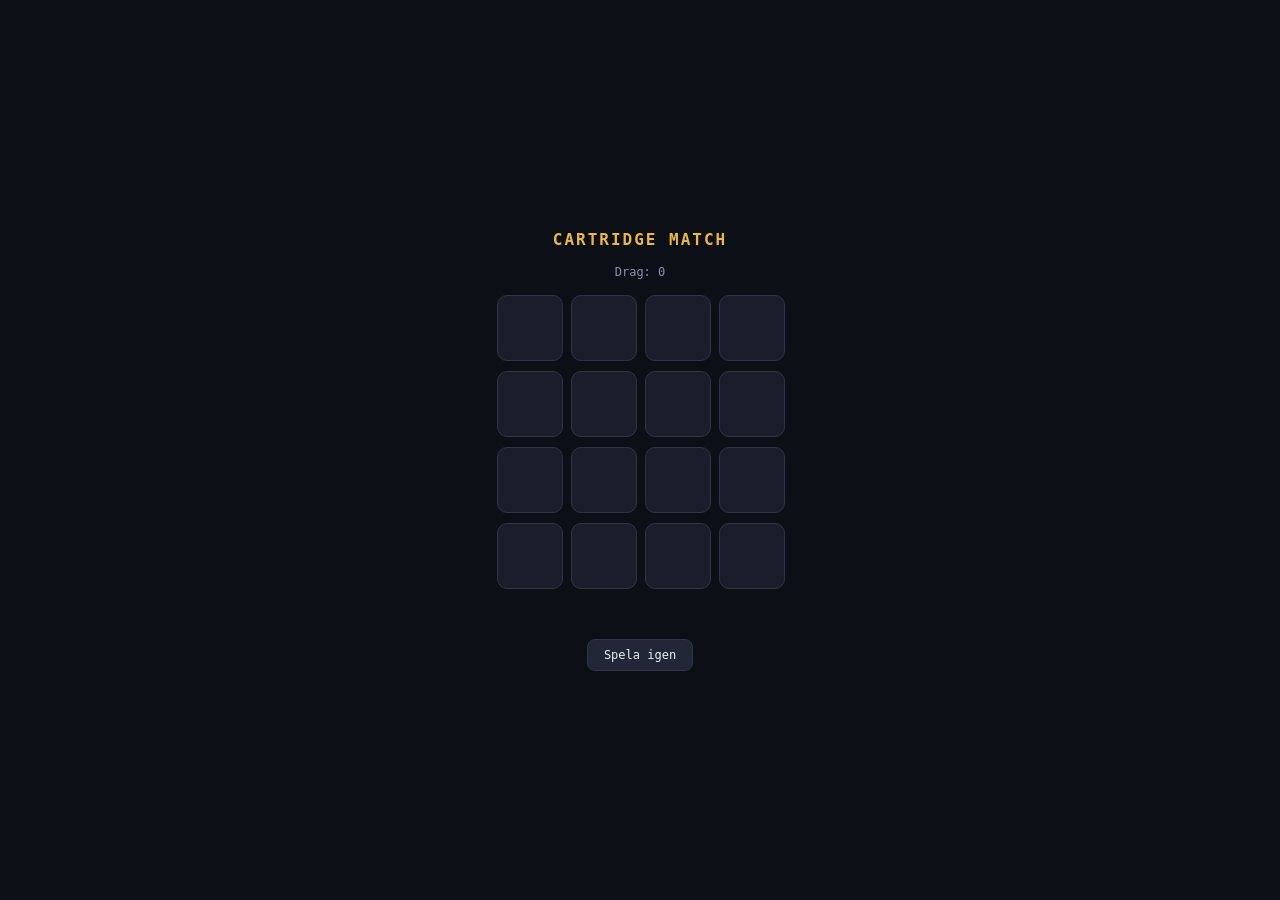
<file: games/memory-match/index.html>
<!DOCTYPE html>
<html lang="sv">
<head>
<meta charset="UTF-8">
<meta name="viewport" content="width=device-width, initial-scale=1.0">
<title>Cartridge Match</title>
<style>
  html, body {
    margin: 0; padding: 0; height: 100%;
    background: #0d0f16; color: #eef0f6;
    font-family: "JetBrains Mono", monospace;
    display: flex; flex-direction: column; align-items: center; justify-content: center;
    gap: 16px;
  }
  h1 { font-size: 16px; letter-spacing: 2px; color: #e8b84b; margin: 0; }
  #moves { font-size: 12px; color: #8a93ad; }
  #board {
    display: grid;
    grid-template-columns: repeat(4, 64px);
    gap: 10px;
  }
  .card {
    width: 64px; height: 64px;
    background: #1a1e2a;
    border: 1px solid #2e3548;
    border-radius: 10px;
    display: flex; align-items: center; justify-content: center;
    font-size: 26px;
    cursor: pointer;
    user-select: none;
    transition: transform 0.15s ease, background 0.15s ease;
  }
  .card.flipped, .card.matched { background: #222738; transform: scale(1.03); }
  .card.matched { border-color: #4fc9c0; opacity: 0.55; cursor: default; }
  .card .face { display: none; }
  .card.flipped .face, .card.matched .face { display: block; }
  #win {
    font-size: 13px; color: #4fc9c0; height: 18px;
  }
  button#again {
    background: #222738; border: 1px solid #2e3548; color: #eef0f6;
    padding: 8px 16px; border-radius: 8px; cursor: pointer; font-family: inherit; font-size: 12px;
  }
</style>
</head>
<body>
<h1>CARTRIDGE MATCH</h1>
<div id="moves">Drag: 0</div>
<div id="board"></div>
<div id="win"></div>
<button id="again">Spela igen</button>

<script>
const icons = ["🎮","👾","🕹️","⭐","💾","🔥","⚡","🏆"];
const board = document.getElementById("board");
const movesEl = document.getElementById("moves");
const winEl = document.getElementById("win");

let cards = [];
let flipped = [];
let matches = 0;
let moves = 0;
let locked = false;

function shuffle(arr) {
  for (let i = arr.length - 1; i > 0; i--) {
    const j = Math.floor(Math.random() * (i + 1));
    [arr[i], arr[j]] = [arr[j], arr[i]];
  }
  return arr;
}

function build() {
  cards = shuffle([...icons, ...icons]);
  matches = 0; moves = 0; flipped = []; locked = false;
  movesEl.textContent = "Drag: 0";
  winEl.textContent = "";
  board.innerHTML = "";
  cards.forEach((icon, i) => {
    const el = document.createElement("div");
    el.className = "card";
    el.dataset.index = i;
    el.innerHTML = `<span class="face">${icon}</span>`;
    el.addEventListener("click", () => flip(el, icon));
    board.appendChild(el);
  });
}

function flip(el, icon) {
  if (locked || el.classList.contains("flipped") || el.classList.contains("matched")) return;
  el.classList.add("flipped");
  flipped.push({ el, icon });

  if (flipped.length === 2) {
    moves++;
    movesEl.textContent = "Drag: " + moves;
    locked = true;
    const [a, b] = flipped;
    if (a.icon === b.icon) {
      a.el.classList.add("matched");
      b.el.classList.add("matched");
      matches++;
      flipped = [];
      locked = false;
      if (matches === icons.length) {
        const best = parseInt(localStorage.getItem("cartridgeMatchBestMoves") || "999", 10);
        if (moves < best) localStorage.setItem("cartridgeMatchBestMoves", String(moves));
        winEl.textContent = `Klart på ${moves} drag! 🎉`;
      }
    } else {
      setTimeout(() => {
        a.el.classList.remove("flipped");
        b.el.classList.remove("flipped");
        flipped = [];
        locked = false;
      }, 700);
    }
  }
}

document.getElementById("again").addEventListener("click", build);
build();
</script>
<script src="i18n-data.js"></script>
<script src="../../i18n.js"></script>
</body>
</html>
</file>
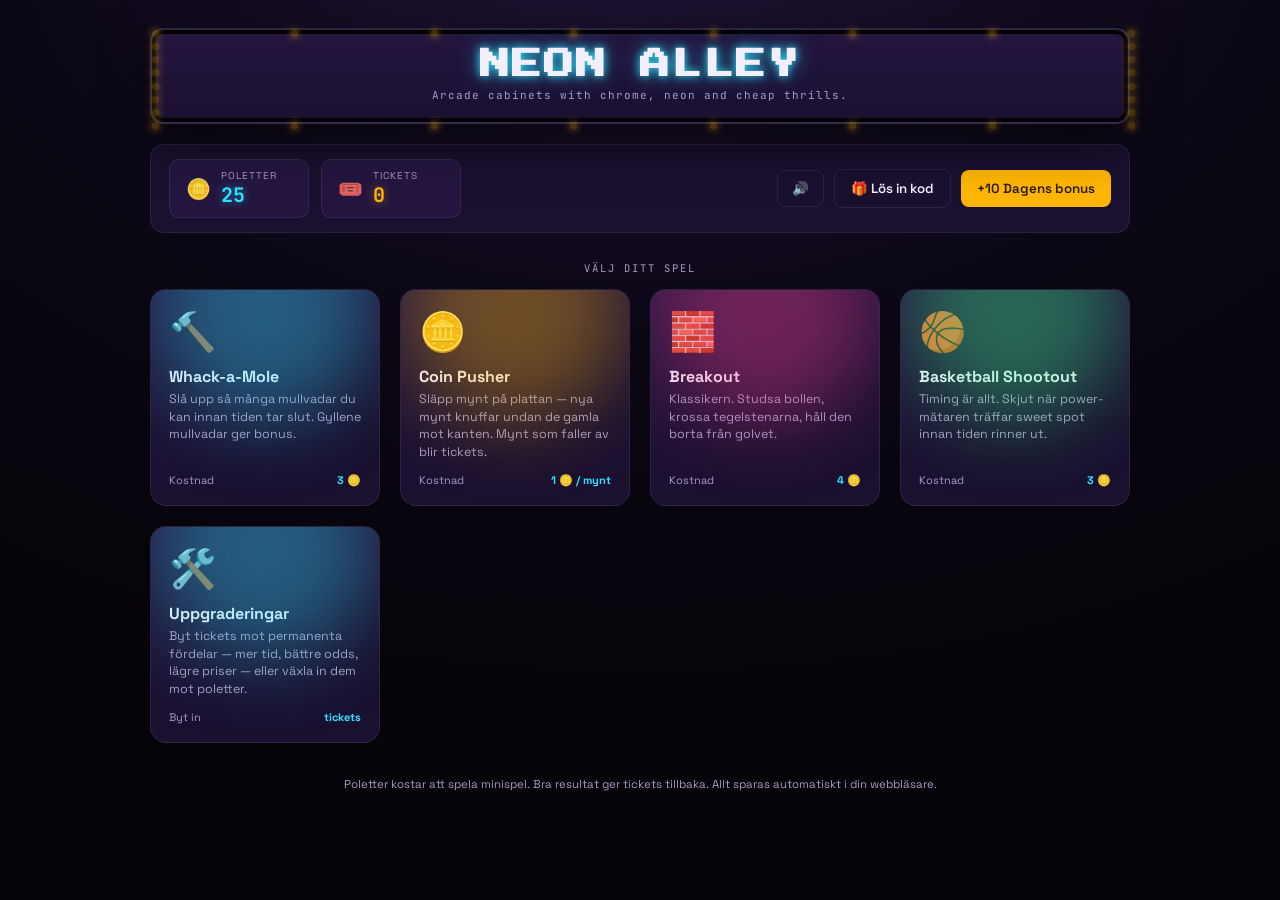
<file: games/neon-alley/index.html>
<!DOCTYPE html>
<html lang="sv">
<head>
<meta charset="UTF-8">
<meta name="viewport" content="width=device-width, initial-scale=1.0">
<title>Neon Alley — Arkadhallen</title>
<link rel="preconnect" href="https://fonts.googleapis.com">
<link href="https://fonts.googleapis.com/css2?family=Press+Start+2P&family=Space+Grotesk:wght@400;500;600;700&family=JetBrains+Mono:wght@400;600;700&display=swap" rel="stylesheet">
<style>
  :root{
    --bg-void: #0b0714;
    --bg-void-2: #120a20;
    --bg-panel: #1a1030;
    --bg-panel-2: #241640;
    --neon-cyan: #2de2ff;
    --neon-magenta: #ff3f8e;
    --neon-amber: #ffb703;
    --neon-green: #39ff88;
    --text-light: #f2eefc;
    --text-dim: #a89bc4;
    --line: rgba(255,255,255,0.08);
  }
  *{box-sizing:border-box;}
  html,body{
    margin:0; padding:0; height:100%;
    background: radial-gradient(1200px 800px at 50% -10%, #201336 0%, var(--bg-void) 55%, #060309 100%);
    color: var(--text-light);
    font-family: 'Space Grotesk', sans-serif;
    overflow-x:hidden;
  }
  .mono{ font-family:'JetBrains Mono', monospace; }
  .pixel{ font-family:'Press Start 2P', monospace; }

  /* ---------- layout ---------- */
  #app{ min-height:100%; display:flex; flex-direction:column; align-items:center; padding: 28px 16px 70px; }
  .page-col{ width:100%; max-width: 980px; }

  /* ---------- marquee ---------- */
  .marquee{
    position:relative;
    padding: 20px 34px;
    border-radius: 14px;
    background: linear-gradient(180deg, var(--bg-panel-2), var(--bg-panel));
    border: 2px solid var(--line);
    box-shadow: 0 0 0 4px #000 inset, 0 20px 50px rgba(0,0,0,0.5);
    margin-bottom: 20px;
  }
  .marquee h1{
    margin:0;
    font-size: clamp(16px, 3.4vw, 30px);
    letter-spacing: 2px;
    color: var(--text-light);
    text-shadow: 0 0 8px var(--neon-cyan), 0 0 22px rgba(45,226,255,0.5);
    text-align:center;
  }
  .marquee .sub{
    text-align:center;
    color: var(--text-dim);
    font-size: 11px;
    margin-top: 8px;
    letter-spacing: 1px;
  }
  .bulbs{ position:absolute; inset:0; border-radius:14px; pointer-events:none; }
  .bulbs i{
    position:absolute; width:7px; height:7px; border-radius:50%;
    background: var(--neon-amber);
    box-shadow: 0 0 6px 2px var(--neon-amber);
    animation: chase 1.6s linear infinite;
    opacity:0.25;
  }
  @keyframes chase{ 0%,92%{opacity:0.15;} 96%,100%{opacity:1;} }

  /* ---------- HUD ---------- */
  .hud{
    display:flex; align-items:center; justify-content:space-between; gap:14px; flex-wrap:wrap;
    background: var(--bg-panel);
    border: 1px solid var(--line);
    border-radius: 14px;
    padding: 14px 18px;
    margin-bottom: 28px;
  }
  .hud .chipRow{ display:flex; gap:12px; flex-wrap:wrap; }
  .chip{
    display:flex; align-items:center; gap:10px;
    background: var(--bg-panel-2);
    border: 1px solid var(--line);
    padding: 9px 16px;
    border-radius: 10px;
    min-width: 140px;
  }
  .chip .ic{ font-size:20px; }
  .chip .lbl{ font-size:10px; color:var(--text-dim); letter-spacing:1px; text-transform:uppercase; }
  .chip .val{ font-size:20px; font-weight:700; }
  .chip.tokens .val{ color: var(--neon-cyan); text-shadow:0 0 10px rgba(45,226,255,0.5); }
  .chip.tickets .val{ color: var(--neon-amber); text-shadow:0 0 10px rgba(255,183,3,0.5); }

  .btn{
    font-family:'Space Grotesk', sans-serif;
    font-weight:600;
    border: none;
    border-radius: 8px;
    padding: 10px 16px;
    cursor:pointer;
    background: var(--neon-cyan);
    color: #05131a;
    transition: transform .12s ease, box-shadow .12s ease, opacity .12s ease;
    box-shadow: 0 0 0 rgba(45,226,255,0);
  }
  .btn:hover{ transform: translateY(-2px); box-shadow: 0 6px 18px rgba(45,226,255,0.35); }
  .btn:active{ transform: translateY(0px) scale(0.98); }
  .btn:disabled{ opacity:0.35; cursor:not-allowed; transform:none; box-shadow:none; }
  .btn.ghost{ background:transparent; color:var(--text-light); border:1px solid var(--line); }
  .btn.magenta{ background: var(--neon-magenta); color:#2a0011; }
  .btn.amber{ background: var(--neon-amber); color:#2a1a00; }

  .daily{ display:flex; align-items:center; gap:10px; }

  /* ---------- cabinet grid ---------- */
  .hallLabel{
    text-align:center; color:var(--text-dim); font-size:10.5px;
    letter-spacing:2px; text-transform:uppercase; margin-bottom:14px;
  }
  .hall{
    display:grid;
    grid-template-columns: repeat(auto-fit, minmax(210px, 1fr));
    gap: 20px;
    width: 100%;
    max-width: 980px;
  }
  .cabinet{
    position:relative;
    background: linear-gradient(160deg, var(--bg-panel-2), var(--bg-panel) 70%);
    border-radius: 16px;
    border: 1px solid var(--line);
    padding: 18px;
    cursor:pointer;
    overflow:hidden;
    transition: transform .18s ease, box-shadow .18s ease;
    min-height: 190px;
    display:flex; flex-direction:column; justify-content:space-between;
  }
  .cabinet:hover{ transform: translateY(-4px); }
  .cabinet .glow{
    position:absolute; top:-40%; left:50%; width:220px; height:220px;
    transform:translateX(-50%);
    border-radius:50%;
    filter: blur(40px);
    opacity:0.35;
    pointer-events:none;
  }
  .cabinet[data-glow="cyan"] .glow{ background: var(--neon-cyan); }
  .cabinet[data-glow="amber"] .glow{ background: var(--neon-amber); }
  .cabinet[data-glow="magenta"] .glow{ background: var(--neon-magenta); }
  .cabinet[data-glow="green"] .glow{ background: var(--neon-green); }
  .cabinet[data-glow="cyan"]:hover{ box-shadow: 0 10px 40px rgba(45,226,255,0.25); }
  .cabinet[data-glow="amber"]:hover{ box-shadow: 0 10px 40px rgba(255,183,3,0.25); }
  .cabinet[data-glow="magenta"]:hover{ box-shadow: 0 10px 40px rgba(255,63,142,0.25); }
  .cabinet[data-glow="green"]:hover{ box-shadow: 0 10px 40px rgba(57,255,136,0.25); }

  .cabinet .emoji{ font-size: 38px; }
  .cabinet h3{ margin: 10px 0 4px; font-size:16px; }
  .cabinet p{ margin:0; color:var(--text-dim); font-size:12.5px; line-height:1.4; }
  .cabinet .cost{
    margin-top:12px; font-size:11px; color:var(--text-dim);
    display:flex; justify-content:space-between; align-items:center;
  }
  .cabinet .cost b{ color:var(--neon-cyan); }

  footer.tip{ margin-top: 34px; color: var(--text-dim); font-size: 11.5px; text-align:center; max-width:600px; padding-bottom: 8px; }

  /* ---------- overlay ---------- */
  .overlay{
    position:fixed; inset:0; background: rgba(4,2,10,0.92);
    display:none; align-items:center; justify-content:center;
    z-index: 50; padding: 20px;
  }
  .overlay.active{ display:flex; }
  .game-panel{
    background: var(--bg-panel);
    border: 1px solid var(--line);
    border-radius: 16px;
    padding: 18px;
    width: 100%;
    max-width: 560px;
    display:flex; flex-direction:column; gap:12px;
    box-shadow: 0 30px 80px rgba(0,0,0,0.6);
  }
  .game-panel .gp-head{ display:flex; justify-content:space-between; align-items:center; }
  .game-panel .gp-head h2{ margin:0; font-size:16px; }
  .game-panel .gp-stats{ display:flex; gap:14px; font-size:12px; color:var(--text-dim); }
  .game-panel .gp-stats b{ color:var(--text-light); }
  .stage{
    background:#050308;
    border-radius: 10px;
    border: 1px solid var(--line);
    position:relative;
    overflow:hidden;
    touch-action:none;
  }
  .game-panel .gp-actions{ display:flex; justify-content:space-between; gap:10px; align-items:center; }
  .toast{
    position:fixed; top:16px; left:50%; transform:translateX(-50%);
    background: var(--bg-panel-2); border:1px solid var(--line); border-radius:10px;
    padding:10px 18px; font-size:13px; z-index:80; opacity:0; pointer-events:none;
    transition: opacity .25s ease, transform .25s ease;
  }
  .toast.show{ opacity:1; transform: translateX(-50%) translateY(6px); }

  /* whack-a-mole */
  .moleGrid{ display:grid; grid-template-columns:repeat(3,1fr); gap:10px; padding:14px; }
  .hole{
    position:relative; aspect-ratio:1/1; border-radius:50%;
    background: radial-gradient(circle at 50% 40%, #241640, #0b0714 70%);
    border: 2px solid var(--line);
    overflow:hidden; cursor:pointer;
  }
  .hole .mole{
    position:absolute; left:50%; bottom:-100%; width:72%; height:66%;
    transform: translateX(-50%);
    border-radius: 50% 50% 42% 42%;
    background: radial-gradient(circle at 35% 30%, var(--mole-color-2, #c98a55), var(--mole-color, #8b5e3c) 72%);
    transition: bottom .12s ease-out;
    box-shadow: inset 0 -6px 10px rgba(0,0,0,0.35);
  }
  .hole.up .mole{ bottom:8%; }

  .hole .mole .ear{
    position:absolute; top:-10%; width:24%; height:24%; border-radius:50%;
    background: var(--mole-color, #8b5e3c);
    box-shadow: inset 0 -3px 5px rgba(0,0,0,0.3);
  }
  .hole .mole .ear.ear-l{ left:6%; }
  .hole .mole .ear.ear-r{ right:6%; }
  .hole .mole .eye{
    position:absolute; top:36%; width:11%; height:14%; border-radius:50%;
    background: #1a1030;
  }
  .hole .mole .eye.eye-l{ left:26%; }
  .hole .mole .eye.eye-r{ right:26%; }
  .hole .mole .eye::after{
    content:""; position:absolute; top:15%; left:15%; width:35%; height:35%;
    border-radius:50%; background:rgba(255,255,255,0.85);
  }
  .hole .mole .snout{
    position:absolute; top:54%; left:50%; transform:translateX(-50%);
    width:34%; height:26%; border-radius:50%;
    background: var(--mole-color-2, #c98a55);
  }
  .hole .mole .nose{
    position:absolute; top:58%; left:50%; transform:translateX(-50%);
    width:13%; height:9%; border-radius:50%; background:#ff8fa3;
  }
  .hole .mole .whisker{
    position:absolute; top:62%; width:20%; height:2px; background:rgba(0,0,0,0.35);
  }
  .hole .mole .whisker.wl{ left:-6%; }
  .hole .mole .whisker.wr{ right:-6%; }

  .hole.skin-basic .mole{ --mole-color:#8b5e3c; --mole-color-2:#c98a55; }
  .hole.skin-fire .mole{ --mole-color:#e8542f; --mole-color-2:#ff9a5c; }
  .hole.gold .mole{ --mole-color:#e8971a; --mole-color-2:#ffe08a; }
  .hole.gold .mole .snout{ background: var(--mole-color-2); }

  .mod-row{ display:flex; align-items:center; gap:8px; flex-wrap:wrap; }

  /* upgrade shop */
  .upgradeGrid{ display:grid; grid-template-columns:repeat(auto-fit,minmax(210px,1fr)); gap:10px; max-height:280px; overflow-y:auto; padding-right:4px; }
  .upgradeCard{
    background: var(--bg-panel-2); border:1px solid var(--line); border-radius:10px; padding:12px;
    display:flex; flex-direction:column; gap:6px;
  }
  .upgradeCard .uHead{ display:flex; align-items:center; gap:8px; }
  .upgradeCard .uIcon{ font-size:20px; }
  .upgradeCard .uName{ font-size:13px; font-weight:600; }
  .upgradeCard .uDesc{ font-size:11.5px; color:var(--text-dim); line-height:1.4; flex:1; }
  .upgradeCard .uCost{ font-size:11px; color:var(--neon-amber); }
  .exchangeRow{ display:flex; flex-wrap:wrap; gap:10px; }
  .exchangeCard{
    flex:1; min-width:140px;
    background: var(--bg-panel-2); border:1px solid var(--line); border-radius:10px; padding:12px;
    text-align:center; display:flex; flex-direction:column; gap:6px;
  }
  .exchangeCard .eRate{ font-size:13px; font-weight:600; }
  .exchangeCard .eSub{ font-size:10.5px; color:var(--text-dim); }

  /* basketball power bar */
  .powerBarWrap{
    position:relative; height:26px; background: var(--bg-void-2);
    border:1px solid var(--line); border-radius:6px; overflow:hidden;
  }
  .powerBarWrap .sweetZone{
    position:absolute; top:0; bottom:0; left:49%; width:18.5%;
    background: rgba(57,255,136,0.18);
    border-left: 1px dashed rgba(57,255,136,0.5);
    border-right: 1px dashed rgba(57,255,136,0.5);
  }
  .powerBarWrap .marker{
    position:absolute; top:0; bottom:0; width:4px; margin-left:-2px;
    background: var(--neon-green);
    box-shadow: 0 0 8px var(--neon-green);
    transition: box-shadow .1s ease, background .1s ease;
  }
  .powerBarWrap .marker.in-zone{
    width:6px; margin-left:-3px;
    background: #d9ffe9;
    box-shadow: 0 0 16px 4px var(--neon-green);
  }
  .mod-input{
    background: var(--bg-void-2); border:1px solid var(--line); border-radius:6px;
    padding:7px 9px; color:var(--text-light); font-family:'JetBrains Mono', monospace;
    font-size:12px; width:100px;
  }
  textarea.mod-json{
    width:100%; min-height:90px; background: var(--bg-void-2); border:1px solid var(--line);
    border-radius:8px; color:var(--text-light); font-family:'JetBrains Mono', monospace;
    font-size:10.5px; padding:8px; resize:vertical;
  }

  @media (max-width:480px){
    .chip{ min-width: 130px; padding:8px 12px; }
    .hud{ justify-content:center; }
    .hud .chipRow{ justify-content:center; width:100%; }
    .hud .daily{ width:100%; justify-content:center; }
    .hud .daily .btn{ width:100%; }
  }
</style>
</head>
<body>
<div id="app">

  <div class="page-col">
    <div class="marquee">
      <div class="bulbs" id="bulbs"></div>
      <h1 class="pixel">NEON ALLEY</h1>
      <div class="sub mono" id="titleLine">Arcade cabinets with chrome, neon and cheap thrills.</div>
    </div>

    <div class="hud">
      <div class="chipRow">
        <div class="chip tokens">
          <span class="ic">🪙</span>
          <div>
            <div class="lbl">Poletter</div>
            <div class="val mono" id="tokenVal">0</div>
          </div>
        </div>
        <div class="chip tickets">
          <span class="ic">🎟️</span>
          <div>
            <div class="lbl">Tickets</div>
            <div class="val mono" id="ticketVal">0</div>
          </div>
        </div>
      </div>
      <div class="daily">
        <button class="btn ghost" id="soundToggleBtn" onclick="toggleSound()" style="padding:9px 14px;">🔊</button>
        <button class="btn ghost" id="redeemOpenBtn" onclick="openRedeem()">🎁 Lös in kod</button>
        <button class="btn amber" id="dailyBtn">+10 Dagens bonus</button>
      </div>
    </div>

    <div class="hallLabel mono">Välj ditt spel</div>
  </div>

  <div class="hall">
    <div class="cabinet" data-glow="cyan" onclick="openGame('mole')">
      <div class="glow"></div>
      <div>
        <div class="emoji">🔨</div>
        <h3>Whack-a-Mole</h3>
        <p>Slå upp så många mullvadar du kan innan tiden tar slut. Gyllene mullvadar ger bonus.</p>
      </div>
      <div class="cost">Kostnad <b>3 🪙</b></div>
    </div>

    <div class="cabinet" data-glow="amber" onclick="openGame('pusher')">
      <div class="glow"></div>
      <div>
        <div class="emoji">🪙</div>
        <h3>Coin Pusher</h3>
        <p>Släpp mynt på plattan — nya mynt knuffar undan de gamla mot kanten. Mynt som faller av blir tickets.</p>
      </div>
      <div class="cost">Kostnad <b>1 🪙 / mynt</b></div>
    </div>

    <div class="cabinet" data-glow="magenta" onclick="openGame('breakout')">
      <div class="glow"></div>
      <div>
        <div class="emoji">🧱</div>
        <h3>Breakout</h3>
        <p>Klassikern. Studsa bollen, krossa tegelstenarna, håll den borta från golvet.</p>
      </div>
      <div class="cost">Kostnad <b>4 🪙</b></div>
    </div>

    <div class="cabinet" data-glow="green" onclick="openGame('basket')">
      <div class="glow"></div>
      <div>
        <div class="emoji">🏀</div>
        <h3>Basketball Shootout</h3>
        <p>Timing är allt. Skjut när power-mätaren träffar sweet spot innan tiden rinner ut.</p>
      </div>
      <div class="cost">Kostnad <b>3 🪙</b></div>
    </div>

    <div class="cabinet" data-glow="cyan" onclick="openShop()">
      <div class="glow"></div>
      <div>
        <div class="emoji">🛠️</div>
        <h3>Uppgraderingar</h3>
        <p>Byt tickets mot permanenta fördelar — mer tid, bättre odds, lägre priser — eller växla in dem mot poletter.</p>
      </div>
      <div class="cost">Byt in <b>tickets</b></div>
    </div>
  </div>

  <footer class="tip">Poletter kostar att spela minispel. Bra resultat ger tickets tillbaka. Allt sparas automatiskt i din webbläsare.</footer>
</div>

<div class="toast mono" id="toast"></div>

<!-- ============ OVERLAY: Whack-a-mole ============ -->
<div class="overlay" id="ov-mole">
  <div class="game-panel">
    <div class="gp-head">
      <h2 class="pixel" style="font-size:13px;">WHACK-A-MOLE</h2>
      <button class="btn ghost" onclick="closeGame('mole')">✕</button>
    </div>
    <div class="gp-stats mono">
      <div>Tid: <b id="moleTime">30</b>s</div>
      <div>Poäng: <b id="moleScore">0</b></div>
      <div>Bäst: <b id="moleBest">0</b></div>
    </div>
    <div class="stage">
      <div class="moleGrid" id="moleGrid"></div>
    </div>
    <div class="gp-actions">
      <span class="mono" style="font-size:11px;color:var(--text-dim);">Kostnad: 3 🪙</span>
      <button class="btn" id="moleStart" onclick="startMole()">Spela (3 🪙)</button>
    </div>
  </div>
</div>

<!-- ============ OVERLAY: Coin Pusher ============ -->
<div class="overlay" id="ov-pusher">
  <div class="game-panel">
    <div class="gp-head">
      <h2 class="pixel" style="font-size:13px;">COIN PUSHER</h2>
      <button class="btn ghost" onclick="closeGame('pusher')">✕</button>
    </div>
    <div class="gp-stats mono">
      <div>Mynt på plattan: <b id="pusherCoinCount">0</b></div>
      <div>Vunna tickets: <b id="pusherWon">0</b></div>
    </div>
    <div class="stage">
      <canvas id="pusherCanvas" width="520" height="360"></canvas>
    </div>
    <div class="gp-actions">
      <span class="mono" style="font-size:11px;color:var(--text-dim);">1 🪙 per mynt</span>
      <button class="btn amber" id="pusherDrop" onclick="dropCoin()">Släpp mynt (1 🪙)</button>
    </div>
  </div>
</div>

<!-- ============ OVERLAY: Breakout ============ -->
<div class="overlay" id="ov-breakout">
  <div class="game-panel">
    <div class="gp-head">
      <h2 class="pixel" style="font-size:13px;">BREAKOUT</h2>
      <button class="btn ghost" onclick="closeGame('breakout')">✕</button>
    </div>
    <div class="gp-stats mono">
      <div>Poäng: <b id="brkScore">0</b></div>
      <div>Liv: <b id="brkLives">3</b></div>
      <div>Bäst: <b id="brkBest">0</b></div>
    </div>
    <div class="stage">
      <canvas id="brkCanvas" width="520" height="360"></canvas>
    </div>
    <div class="gp-actions">
      <span class="mono" style="font-size:11px;color:var(--text-dim);" id="brkHint">Flytta musen / dra med fingret för att styra plattan</span>
      <button class="btn magenta" id="brkStart" onclick="startBreakout()">Spela (4 🪙)</button>
    </div>
  </div>
</div>

<!-- ============ OVERLAY: Basketball Shootout ============ -->
<div class="overlay" id="ov-basket">
  <div class="game-panel">
    <div class="gp-head">
      <h2 class="pixel" style="font-size:13px;">BASKETBALL SHOOTOUT</h2>
      <button class="btn ghost" onclick="closeGame('basket')">✕</button>
    </div>
    <div class="gp-stats mono">
      <div>Tid: <b id="baskTime">30</b>s</div>
      <div>Korgar: <b id="baskScore">0</b></div>
      <div>Streak: <b id="baskStreak">0</b></div>
      <div>Bäst: <b id="baskBest">0</b></div>
    </div>
    <div class="stage">
      <canvas id="baskCanvas" width="520" height="360"></canvas>
    </div>
    <div class="powerBarWrap">
      <div class="sweetZone" id="sweetZone"></div>
      <div class="marker" id="powerMarker" style="left:50%;"></div>
    </div>
    <div class="gp-actions">
      <span class="mono" style="font-size:11px;color:var(--text-dim);">Skjut när mätaren är i sweet spot</span>
      <div style="display:flex; gap:8px;">
        <button class="btn" style="background:var(--neon-green); color:#04240f;" id="baskShootBtn" onclick="shootBasket()" disabled>Skjut!</button>
        <button class="btn" id="baskStart" onclick="startBasket()">Spela (3 🪙)</button>
      </div>
    </div>
  </div>
</div>

<button id="modToggleBtn" class="btn ghost mono" onclick="openMod()" style="position:fixed; bottom:16px; right:16px; z-index:60; opacity:0.6; font-size:11px; display:none;">⚙️ Mod</button>

<!-- Code gate -->
<div class="overlay" id="ov-redeem">
  <div class="game-panel" style="max-width:320px;">
    <div class="gp-head">
      <h2 class="pixel" style="font-size:12px;">LÖS IN KOD</h2>
      <button class="btn ghost" onclick="closeRedeem()">✕</button>
    </div>
    <p style="margin:0;font-size:12px;color:var(--text-dim);">Har du fått en engångskod? Ange den här.</p>
    <input type="text" id="redeemCodeInput" class="mod-input" style="width:100%;text-transform:uppercase;" placeholder="KOD..." onkeypress="if(event.key==='Enter') submitRedeemCode()">
    <div class="mono" id="redeemError" style="display:none;color:var(--neon-magenta);font-size:11px;"></div>
    <button class="btn" id="redeemSubmitBtn" onclick="submitRedeemCode()">Lös in</button>
  </div>
</div>

<div class="overlay" id="ov-modauth">
  <div class="game-panel" style="max-width:320px;">
    <div class="gp-head">
      <h2 class="pixel" style="font-size:12px;">ÅTKOMSTKOD</h2>
      <button class="btn ghost" onclick="closeModAuth()">✕</button>
    </div>
    <p style="margin:0;font-size:12px;color:var(--text-dim);">Ange koden för att öppna mod-menyn.</p>
    <input type="password" id="modCodeInput" class="mod-input" style="width:100%;" placeholder="Kod..." onkeypress="if(event.key==='Enter') submitModCode()">
    <div class="mono" id="modAuthError" style="display:none;color:var(--neon-magenta);font-size:11px;">Fel kod, försök igen.</div>
    <button class="btn" onclick="submitModCode()">Lås upp</button>
  </div>
</div>

<div class="overlay" id="ov-mod">
  <div class="game-panel" style="max-width:460px;">
    <div class="gp-head">
      <h2 class="pixel" style="font-size:13px;">MOD-MENY</h2>
      <button class="btn ghost" onclick="closeMod()">✕</button>
    </div>
    <p style="margin:0; font-size:12px; color:var(--text-dim);">Bara för testning — påverkar din sparfil direkt.</p>

    <div class="mod-row">
      <button class="btn" onclick="modAdd('tokens',50)">+50 🪙</button>
      <button class="btn amber" onclick="modAdd('tickets',50)">+50 🎟️</button>
      <button class="btn ghost" onclick="modFillPusher(15)">+15 mynt i pusher</button>
    </div>

    <div class="mod-row">
      <input type="number" id="setTokensInput" class="mod-input" placeholder="Poletter">
      <button class="btn ghost" onclick="modSetTokens()">Sätt poletter</button>
    </div>
    <div class="mod-row">
      <input type="number" id="setTicketsInput" class="mod-input" placeholder="Tickets">
      <button class="btn ghost" onclick="modSetTickets()">Sätt tickets</button>
    </div>

    <div class="mod-row">
      <button class="btn ghost" onclick="modResetDaily()">Nollställ dagens bonus</button>
      <button class="btn ghost" onclick="modGrantBoosts()">+3 av varje boost</button>
    </div>

    <label class="mono" style="display:flex; align-items:center; gap:10px; font-size:12px; color:var(--text-dim);">
      <input type="checkbox" id="freePlayToggle" onchange="modToggleFreePlay(this.checked)">
      Gratisläge — alla spel kostar 0 poletter
    </label>
    <label class="mono" style="display:flex; align-items:center; gap:10px; font-size:12px; color:var(--text-dim);">
      <input type="checkbox" id="godModeToggle" onchange="modToggleGodMode(this.checked)">
      God mode — oändliga liv i Breakout
    </label>

    <div style="border-top:1px solid var(--line); padding-top:10px;">
      <div class="mono" style="font-size:11px; color:var(--text-dim); margin-bottom:6px;">Sparfil (JSON) — kopiera ut eller klistra in för att ladda</div>
      <textarea id="modJsonArea" class="mod-json mono"></textarea>
      <div class="mod-row" style="margin-top:8px;">
        <button class="btn ghost" onclick="modRefreshJson()">🔄 Uppdatera</button>
        <button class="btn ghost" onclick="modCopyJson()">Kopiera</button>
        <button class="btn amber" onclick="modLoadJson()">Ladda in</button>
      </div>
    </div>

    <button class="btn magenta" onclick="modReset()">Nollställ allt</button>
  </div>
</div>

<!-- ============ OVERLAY: Shop / Upgrades ============ -->
<div class="overlay" id="ov-shop">
  <div class="game-panel" style="max-width:640px;">
    <div class="gp-head">
      <h2 class="pixel" style="font-size:13px;">UPPGRADERINGAR</h2>
      <button class="btn ghost" onclick="closeShop()">✕</button>
    </div>
    <div class="gp-stats mono"><div>Dina tickets: <b id="shopTickets">0</b></div></div>

    <div>
      <div class="mono" style="font-size:11px; color:var(--text-dim); margin-bottom:8px; text-transform:uppercase; letter-spacing:1px;">Permanenta uppgraderingar</div>
      <div class="upgradeGrid" id="upgradeGrid"></div>
    </div>

    <div style="border-top:1px solid var(--line); padding-top:14px;">
      <div class="mono" style="font-size:11px; color:var(--text-dim); margin-bottom:8px; text-transform:uppercase; letter-spacing:1px;">Växla tickets → poletter</div>
      <div class="exchangeRow" id="exchangeRow"></div>
    </div>
  </div>
</div>

<script>
/* =====================================================================
   STATE
===================================================================== */
const STORAGE_KEY = "neonAlleySave_v1";

function defaultState(){
  return {
    tokens: 25,
    tickets: 0,
    lastDaily: null,
    freePlay: false,
    godMode: false,
    soundOn: true,
    highscores: { mole:0, breakout:0, basket:0 },
    boosts: {
      extraLife:0,
      moleTime:0,
      basketTime:0,
      luckyMole:0,
      coinBoost:0,
      sharpshooter:0,
      discount:0
    }
  };
}

let state = loadState();

function loadState(){
  try{
    const raw = localStorage.getItem(STORAGE_KEY);
    if(!raw) return defaultState();
    const parsed = JSON.parse(raw);
    return Object.assign(defaultState(), parsed);
  }catch(e){
    return defaultState();
  }
}
function saveState(){
  try{ localStorage.setItem(STORAGE_KEY, JSON.stringify(state)); }catch(e){}
}

/* =====================================================================
   SOUND (Web Audio, no external files)
===================================================================== */
let audioCtx = null;
function getAudioCtx(){
  if(!audioCtx){
    const AC = window.AudioContext || window.webkitAudioContext;
    audioCtx = new AC();
  }
  if(audioCtx.state === "suspended") audioCtx.resume();
  return audioCtx;
}
function playTone(freq, duration, type, volume, delay){
  if(!state.soundOn) return;
  try{
    const ctx = getAudioCtx();
    const osc = ctx.createOscillator();
    const gain = ctx.createGain();
    osc.type = type || "sine";
    osc.frequency.value = freq;
    const start = ctx.currentTime + (delay || 0);
    gain.gain.setValueAtTime(volume || 0.15, start);
    gain.gain.exponentialRampToValueAtTime(0.001, start + duration);
    osc.connect(gain); gain.connect(ctx.destination);
    osc.start(start);
    osc.stop(start + duration + 0.02);
  }catch(e){}
}
function sfxWhack(){ playTone(190,0.07,"square",0.16); playTone(95,0.09,"square",0.1,0.02); }
function sfxGoldWhack(){ playTone(520,0.08,"sine",0.18); playTone(780,0.1,"sine",0.15,0.05); }
function sfxCoinDrop(){ playTone(850,0.05,"sine",0.1); }
function sfxCoinWin(){ playTone(950,0.06,"sine",0.14); playTone(1250,0.08,"sine",0.14,0.06); }
function sfxBrick(){ playTone(320,0.05,"square",0.12); }
function sfxPaddle(){ playTone(220,0.05,"triangle",0.14); }
function sfxWallBounce(){ playTone(150,0.04,"triangle",0.08); }
function sfxLifeLost(){ playTone(120,0.3,"sawtooth",0.18); }
function sfxShoot(){ playTone(300,0.1,"sine",0.1); }
function sfxMake(){ playTone(660,0.08,"sine",0.18); playTone(880,0.1,"sine",0.18,0.08); playTone(1100,0.12,"sine",0.16,0.16); }
function sfxMiss(){ playTone(140,0.25,"sawtooth",0.16); }
function sfxDaily(){ playTone(440,0.08,"sine",0.14); playTone(660,0.1,"sine",0.14,0.08); }
function sfxPurchase(){ playTone(500,0.06,"sine",0.14); playTone(750,0.08,"sine",0.14,0.06); playTone(1000,0.1,"sine",0.14,0.12); }
function sfxExchange(){ playTone(600,0.05,"triangle",0.12); playTone(400,0.06,"triangle",0.12,0.05); }
function sfxRecord(){ playTone(700,0.08,"sine",0.16); playTone(1050,0.1,"sine",0.16,0.08); playTone(1400,0.14,"sine",0.14,0.16); }
function sfxError(){ playTone(160,0.12,"square",0.12); }

function toggleSound(){
  state.soundOn = !state.soundOn;
  saveState();
  document.getElementById("soundToggleBtn").textContent = state.soundOn ? "🔊" : "🔇";
  if(state.soundOn) playTone(600,0.05,"sine",0.12);
}

function refreshHud(){
  document.getElementById("tokenVal").textContent = state.tokens;
  document.getElementById("ticketVal").textContent = state.tickets;
  document.getElementById("soundToggleBtn").textContent = state.soundOn ? "🔊" : "🔇";
  const dBtn = document.getElementById("dailyBtn");
  if(canClaimDaily()){ dBtn.disabled = false; dBtn.textContent = "+10 Dagens bonus"; }
  else { dBtn.disabled = true; dBtn.textContent = "Bonus insamlad idag"; }
}

function canClaimDaily(){
  if(!state.lastDaily) return true;
  const last = new Date(state.lastDaily);
  const now = new Date();
  return last.toDateString() !== now.toDateString();
}

document.getElementById("dailyBtn").addEventListener("click", ()=>{
  if(!canClaimDaily()) return;
  state.tokens += 10;
  state.lastDaily = new Date().toISOString();
  saveState(); refreshHud();
  sfxDaily();
  showToast("+10 poletter — kom tillbaka imorgon för mer!");
});

function showToast(msg){
  const t = document.getElementById("toast");
  t.textContent = msg;
  t.classList.add("show");
  clearTimeout(t._timer);
  t._timer = setTimeout(()=>t.classList.remove("show"), 1800);
}

/* build chasing marquee bulbs */
(function initBulbs(){
  const wrap = document.getElementById("bulbs");
  const n = 28;
  for(let i=0;i<n;i++){
    const b = document.createElement("i");
    const t = i/n;
    // distribute around perimeter roughly (rectangle approximation)
    let x,y;
    if(t < 0.25){ x = t/0.25*100; y = 0; }
    else if(t < 0.5){ x = 100; y = (t-0.25)/0.25*100; }
    else if(t < 0.75){ x = 100-(t-0.5)/0.25*100; y = 100; }
    else { x = 0; y = 100-(t-0.75)/0.25*100; }
    b.style.left = x+"%"; b.style.top = y+"%";
    b.style.animationDelay = (i*0.06)+"s";
    wrap.appendChild(b);
  }
})();

/* =====================================================================
   MOD MENU (testing helpers) — admin only
   Uses the same "shelf.gh.token" the main portal sets once the owner
   connects their GitHub account in the admin panel (⚙, Ctrl+Alt+C).
   Since games are served from the same origin as the portal, this
   localStorage key is visible here too — so only the portal owner's
   own browser ever sees the mod button at all.
===================================================================== */
const MOD_CODE = "1337";
let modUnlocked = false;

function isPortalAdmin(){
  try { return !!localStorage.getItem("shelf.gh.token"); }
  catch(e){ return false; }
}

function refreshModButtonVisibility(){
  const btn = document.getElementById("modToggleBtn");
  if (btn) btn.style.display = isPortalAdmin() ? "block" : "none";
}
refreshModButtonVisibility();

function openMod(){
  if(!isPortalAdmin()) return; // safety net even if someone calls this directly
  if(modUnlocked){ showModPanel(); return; }
  document.getElementById("modCodeInput").value = "";
  document.getElementById("modAuthError").style.display = "none";
  document.getElementById("ov-modauth").classList.add("active");
  setTimeout(()=>document.getElementById("modCodeInput").focus(), 60);
}
function closeModAuth(){ document.getElementById("ov-modauth").classList.remove("active"); }

/* ---------------------------------------------------------------------
   REDEEM CODE — one-time currency codes created by the portal owner
   in the admin panel. Talks to the same Worker as the leaderboard
   (WORKER_URL comes from ../../worker-config.js).
--------------------------------------------------------------------- */
function openRedeem(){
  document.getElementById("redeemCodeInput").value = "";
  document.getElementById("redeemError").style.display = "none";
  document.getElementById("ov-redeem").classList.add("active");
  setTimeout(()=>document.getElementById("redeemCodeInput").focus(), 60);
}
function closeRedeem(){ document.getElementById("ov-redeem").classList.remove("active"); }

async function submitRedeemCode(){
  const errorEl = document.getElementById("redeemError");
  const btn = document.getElementById("redeemSubmitBtn");
  const code = document.getElementById("redeemCodeInput").value.trim().toUpperCase();
  errorEl.style.display = "none";
  if (!code) return;

  if (typeof WORKER_URL === "undefined" || WORKER_URL.includes("REPLACE-ME")){
    errorEl.textContent = "Koder är inte påslaget än på den här sidan.";
    errorEl.style.display = "block";
    return;
  }

  btn.disabled = true;
  try {
    const res = await fetch(`${WORKER_URL}/codes/redeem`, {
      method: "POST",
      headers: { "Content-Type": "application/json" },
      body: JSON.stringify({ code, game: "neon-alley" })
    });
    const data = await res.json();
    if (!res.ok){
      errorEl.textContent = data.error === "already used" ? "Koden är redan använd."
        : data.error === "wrong game" ? "Den koden är inte för det här spelet."
        : "Ogiltig kod.";
      errorEl.style.display = "block";
      return;
    }
    if (data.currency === "tokens") state.tokens += data.amount;
    else if (data.currency === "tickets") state.tickets += data.amount;
    saveState();
    refreshHud();
    closeRedeem();
    showToast(`+${data.amount} ${data.currency === "tokens" ? "poletter" : "tickets"} inlöst!`);
  } catch (e){
    errorEl.textContent = "Kunde inte nå servern just nu — testa igen om en stund.";
    errorEl.style.display = "block";
  } finally {
    btn.disabled = false;
  }
}
function submitModCode(){
  const val = document.getElementById("modCodeInput").value.trim();
  if(val === MOD_CODE){
    modUnlocked = true;
    closeModAuth();
    showModPanel();
  } else {
    document.getElementById("modAuthError").style.display = "block";
  }
}
function showModPanel(){
  document.getElementById("freePlayToggle").checked = !!state.freePlay;
  document.getElementById("godModeToggle").checked = !!state.godMode;
  modRefreshJson();
  document.getElementById("ov-mod").classList.add("active");
}
function closeMod(){ document.getElementById("ov-mod").classList.remove("active"); }

function modAdd(kind, amount){
  state[kind] += amount;
  saveState(); refreshHud();
  showToast(`+${amount} ${kind === "tokens" ? "🪙 poletter" : "🎟️ tickets"} (mod)`);
}
function modSetTokens(){
  const v = parseInt(document.getElementById("setTokensInput").value, 10);
  if(isNaN(v) || v < 0) return;
  state.tokens = v; saveState(); refreshHud();
  showToast(`Poletter satta till ${v} (mod)`);
}
function modSetTickets(){
  const v = parseInt(document.getElementById("setTicketsInput").value, 10);
  if(isNaN(v) || v < 0) return;
  state.tickets = v; saveState(); refreshHud();
  showToast(`Tickets satta till ${v} (mod)`);
}
function modFillPusher(n){
  seedPusherCoins(n);
  const el = document.getElementById("pusherCoinCount");
  if(el) el.textContent = pusherCoins.length;
  showToast(`+${n} mynt lagda i Coin Pusher (mod)`);
}
function modResetDaily(){
  state.lastDaily = null;
  saveState(); refreshHud();
  showToast("Dagens bonus nollställd (mod)");
}
function modGrantBoosts(){
  BOOSTS.forEach(u=>{ state.boosts[u.id] = (state.boosts[u.id] || 0) + 3; });
  saveState(); refreshHud();
  showToast("+3 av varje boost tilldelade (mod)");
}
function modReset(){
  if(!confirm("Nollställ hela sparfilen? Detta går inte att ångra.")) return;
  state = defaultState();
  saveState(); refreshHud();
  closeMod();
  showToast("Sparfilen nollställd");
}
function modToggleFreePlay(checked){
  state.freePlay = checked;
  saveState();
  showToast(checked ? "Gratisläge på — spel kostar 0 poletter" : "Gratisläge av");
}
function modToggleGodMode(checked){
  state.godMode = checked;
  saveState();
  if(brkState){
    document.getElementById("brkLives").textContent = checked ? "∞" : brkState.lives;
  }
  showToast(checked ? "God mode på — oändliga liv i Breakout" : "God mode av");
}
function modRefreshJson(){
  document.getElementById("modJsonArea").value = JSON.stringify(state, null, 2);
}
function modCopyJson(){
  const area = document.getElementById("modJsonArea");
  area.select();
  navigator.clipboard?.writeText(area.value).then(()=>{
    showToast("Sparfil kopierad till urklipp");
  }).catch(()=>{
    showToast("Kunde inte kopiera automatiskt — markera och kopiera manuellt");
  });
}
function modLoadJson(){
  const raw = document.getElementById("modJsonArea").value;
  try{
    const parsed = JSON.parse(raw);
    state = Object.assign(defaultState(), parsed);
    saveState(); refreshHud();
    document.getElementById("freePlayToggle").checked = !!state.freePlay;
    document.getElementById("godModeToggle").checked = !!state.godMode;
    showToast("Sparfil inladdad (mod)");
  }catch(e){
    showToast("Ogiltig JSON — kunde inte ladda");
  }
}

/* =====================================================================
   OVERLAY HELPERS
===================================================================== */
function openGame(id){
  document.getElementById("ov-"+id).classList.add("active");
  if(id === "mole") resetMoleUI();
  if(id === "pusher") initPusherIfNeeded();
  if(id === "breakout") resetBreakoutUI();
  if(id === "basket") resetBasketUI();
}
function closeGame(id){
  document.getElementById("ov-"+id).classList.remove("active");
  if(id === "mole") stopMole();
  if(id === "breakout") stopBreakout();
  if(id === "basket") stopBasket();
}

/* =====================================================================
   BOOST SHOP — consumable, single-use boosts (not permanent)
===================================================================== */
const BOOSTS = [
  { id:"extraLife", icon:"❤️", name:"Extra liv", cost:10,
    desc:"Nästa Breakout-runda börjar med 4 liv istället för 3." },
  { id:"moleTime", icon:"⏱️", name:"Längre mullvadsjakt", cost:8,
    desc:"Nästa Whack-a-Mole-runda blir 35 sekunder istället för 30." },
  { id:"basketTime", icon:"⏱️", name:"Längre matchtid", cost:8,
    desc:"Nästa Basketball-runda blir 35 sekunder istället för 30." },
  { id:"luckyMole", icon:"🍀", name:"Turmullvad", cost:10,
    desc:"Nästa Whack-a-Mole-runda: nästan dubbla chansen för gyllene mullvad." },
  { id:"coinBoost", icon:"💰", name:"Myntbonus", cost:12,
    desc:"De nästa 5 mynten som faller av kanten i Coin Pusher ger fler tickets.", uses:5 },
  { id:"sharpshooter", icon:"🎯", name:"Prickskytt", cost:10,
    desc:"Nästa Basketball-runda: betydligt bredare sweet spot." },
  { id:"discount", icon:"🏷️", name:"Rabattmärke", cost:12,
    desc:"1 polett rabatt på nästa runda i valfritt spel (Mole/Breakout/Basket)." },
];

const EXCHANGES = [
  { tickets:10, tokens:5,  label:"Liten" },
  { tickets:25, tokens:16, label:"Medel" },
  { tickets:50, tokens:35, label:"Stor" },
];

function openShop(){
  renderShop();
  document.getElementById("ov-shop").classList.add("active");
}
function closeShop(){ document.getElementById("ov-shop").classList.remove("active"); }

function renderShop(){
  document.getElementById("shopTickets").textContent = state.tickets;

  const grid = document.getElementById("upgradeGrid");
  grid.innerHTML = "";
  BOOSTS.forEach(u=>{
    const owned = state.boosts[u.id] || 0;
    const card = document.createElement("div");
    card.className = "upgradeCard";
    card.innerHTML = `
      <div class="uHead"><span class="uIcon">${u.icon}</span><span class="uName">${u.name}</span></div>
      <div class="uDesc">${u.desc}</div>
      <div class="uCost">Du har: ${owned} st</div>
      <button class="btn amber" ${state.tickets < u.cost ? "disabled" : ""} onclick="buyBoost('${u.id}')">Köp 1 (${u.cost} 🎟️)</button>
    `;
    grid.appendChild(card);
  });

  const exRow = document.getElementById("exchangeRow");
  exRow.innerHTML = "";
  EXCHANGES.forEach(ex=>{
    const card = document.createElement("div");
    card.className = "exchangeCard";
    card.innerHTML = `
      <div class="eRate">${ex.tickets} 🎟️ → ${ex.tokens} 🪙</div>
      <div class="eSub">${ex.label} växling</div>
      <button class="btn" ${state.tickets < ex.tickets ? "disabled" : ""} onclick="exchangeTickets(${ex.tickets},${ex.tokens})">Växla</button>
    `;
    exRow.appendChild(card);
  });
}

function buyBoost(id){
  const u = BOOSTS.find(x=>x.id===id);
  if(!u) return;
  if(state.tickets < u.cost) return;
  state.tickets -= u.cost;
  state.boosts[id] = (state.boosts[id] || 0) + (u.uses || 1);
  saveState(); refreshHud(); renderShop();
  sfxPurchase();
  showToast("Köpt: " + u.name);
}

function exchangeTickets(ticketsCost, tokensGain){
  if(state.tickets < ticketsCost) return;
  state.tickets -= ticketsCost;
  state.tokens += tokensGain;
  saveState(); refreshHud(); renderShop();
  sfxExchange();
  showToast(`Växlade ${ticketsCost} 🎟️ → ${tokensGain} 🪙`);
}

/* =====================================================================
   GAME 1: WHACK-A-MOLE
===================================================================== */
let moleState = { running:false, score:0, timeLeft:30, timerId:null, popTimeout:null, holes:[] };

function resetMoleUI(){
  const grid = document.getElementById("moleGrid");
  grid.innerHTML = "";
  moleState.holes = [];
  const skinClass = "skin-basic";
  for(let i=0;i<9;i++){
    const hole = document.createElement("div");
    hole.className = "hole " + skinClass;
    hole.innerHTML = `<div class="mole">
        <span class="ear ear-l"></span>
        <span class="ear ear-r"></span>
        <span class="eye eye-l"></span>
        <span class="eye eye-r"></span>
        <span class="snout"></span>
        <span class="nose"></span>
        <span class="whisker wl"></span>
        <span class="whisker wr"></span>
      </div>`;
    hole.addEventListener("click", ()=>whackHole(i));
    grid.appendChild(hole);
    moleState.holes.push(hole);
  }
  const cost = state.boosts.discount > 0 ? 2 : 3;
  document.getElementById("moleScore").textContent = "0";
  document.getElementById("moleBest").textContent = state.highscores.mole;
  document.getElementById("moleTime").textContent = state.boosts.moleTime > 0 ? "35" : "30";
  document.getElementById("moleStart").disabled = false;
  document.getElementById("moleStart").textContent = `Spela (${cost} 🪙)`;
}

function startMole(){
  if(moleState.running) return;
  const discountActive = state.boosts.discount > 0;
  const moleTimeActive = state.boosts.moleTime > 0;
  const luckyActive = state.boosts.luckyMole > 0;
  const cost = discountActive ? 2 : 3;
  if(!state.freePlay){
    if(state.tokens < cost){ showToast("Inte tillräckligt med poletter."); return; }
    state.tokens -= cost;
  }
  // consume the boosts for this round
  if(discountActive) state.boosts.discount--;
  if(moleTimeActive) state.boosts.moleTime--;
  if(luckyActive) state.boosts.luckyMole--;
  saveState(); refreshHud();

  moleState.running = true;
  moleState.score = 0;
  moleState.luckyActive = luckyActive;
  moleState.timeLeft = moleTimeActive ? 35 : 30;
  document.getElementById("moleScore").textContent = "0";
  document.getElementById("moleTime").textContent = moleState.timeLeft;
  document.getElementById("moleStart").disabled = true;
  document.getElementById("moleStart").textContent = "Spelar...";

  moleState.timerId = setInterval(()=>{
    moleState.timeLeft--;
    document.getElementById("moleTime").textContent = moleState.timeLeft;
    if(moleState.timeLeft <= 0) endMole();
  }, 1000);

  scheduleMolePop();
}

function scheduleMolePop(){
  if(!moleState.running) return;
  const delay = 350 + Math.random()*550;
  moleState.popTimeout = setTimeout(()=>{
    if(!moleState.running) return;
    const idx = Math.floor(Math.random()*9);
    const hole = moleState.holes[idx];
    const goldChance = moleState.luckyActive ? 0.28 : 0.15;
    const isGold = Math.random() < goldChance;
    hole.classList.toggle("gold", isGold);
    hole.classList.add("up");
    hole.dataset.active = "1";
    const upTime = 550 + Math.random()*400;
    setTimeout(()=>{
      if(hole.dataset.active === "1"){
        hole.classList.remove("up");
        hole.dataset.active = "0";
      }
    }, upTime);
    scheduleMolePop();
  }, delay);
}

function whackHole(idx){
  if(!moleState.running) return;
  const hole = moleState.holes[idx];
  if(hole.dataset.active === "1"){
    const gold = hole.classList.contains("gold");
    moleState.score += gold ? 5 : 1;
    document.getElementById("moleScore").textContent = moleState.score;
    hole.classList.remove("up","gold");
    hole.dataset.active = "0";
    gold ? sfxGoldWhack() : sfxWhack();
  }
}

function stopMole(){
  moleState.running = false;
  clearInterval(moleState.timerId);
  clearTimeout(moleState.popTimeout);
}

function endMole(){
  stopMole();
  const ticketsWon = Math.floor(moleState.score/2);
  state.tickets += ticketsWon;
  const cost = state.boosts.discount > 0 ? 2 : 3;
  let recordMsg = "";
  if(moleState.score > state.highscores.mole){
    state.highscores.mole = moleState.score;
    document.getElementById("moleBest").textContent = state.highscores.mole;
    recordMsg = " 🏆 Nytt rekord!";
    sfxRecord();
  }
  saveState(); refreshHud();
  document.getElementById("moleStart").disabled = false;
  document.getElementById("moleStart").textContent = `Spela igen (${cost} 🪙)`;
  showToast(`Tiden är ute! Poäng: ${moleState.score} → +${ticketsWon} 🎟️${recordMsg}`);
}

/* =====================================================================
   GAME 2: COIN PUSHER
===================================================================== */
let pusherCtx = null;
let pusherInited = false;
let pusherCoins = [];
let pusherWonTotal = 0;
let pusherRAF = null;
let pusherT = 0;

const PUSHER_W = 520, PUSHER_H = 360;
const PUSHER_MIN_Y = 130, PUSHER_MAX_Y = 190;
const EDGE_Y = 320;
const COIN_R = 11;

function initPusherIfNeeded(){
  if(pusherInited) return;
  pusherInited = true;
  const canvas = document.getElementById("pusherCanvas");
  canvas.width = PUSHER_W; canvas.height = PUSHER_H;
  pusherCtx = canvas.getContext("2d");
  pusherWonTotal = 0;
  document.getElementById("pusherWon").textContent = "0";
  seedPusherCoins(22);
  pusherLoop();
}

function seedPusherCoins(count){
  // like a real coin pusher, the tray already has coins at different push stages
  for(let i=0;i<count;i++){
    const stage = Math.random(); // 0 = just dropped, 1 = about to fall
    const pushedMark = 100 + stage * (EDGE_Y - 100 - 14);
    pusherCoins.push({
      x: 40 + Math.random()*(PUSHER_W-80),
      y: pushedMark + (Math.random()*6-3),
      vy: 0,
      pushedMark: pushedMark,
      settled: true,
      boosted: false
    });
  }
}

function coinEmojiColor(){
  return "#ffb703";
}

function dropCoin(){
  if(!state.freePlay){
    if(state.tokens < 1){ showToast("Inte tillräckligt med poletter."); return; }
    state.tokens -= 1;
  }
  let boosted = false;
  if(state.boosts.coinBoost > 0){
    boosted = true;
    state.boosts.coinBoost--;
  }
  saveState(); refreshHud();
  sfxCoinDrop();
  pusherCoins.push({
    x: 60 + Math.random()*(PUSHER_W-120),
    y: 20,
    vy: 0,
    pushedMark: 0,
    settled:false,
    boosted: boosted
  });
}

function resolvePusherCollisions(){
  // coins can't overlap much — a coin sharing a "lane" with one behind it
  // gets shoved forward, so dropping a new coin physically pushes the pile
  const MIN_GAP = COIN_R * 1.7;
  const SAME_LANE = COIN_R * 1.6;
  const settled = pusherCoins.filter(c=>c.settled).sort((a,b)=>a.y-b.y);
  for(let i=0;i<settled.length;i++){
    const behind = settled[i];
    for(let j=i+1;j<settled.length;j++){
      const ahead = settled[j];
      if(Math.abs(behind.x - ahead.x) < SAME_LANE){
        const gap = ahead.y - behind.y;
        if(gap >= 0 && gap < MIN_GAP){
          const push = MIN_GAP - gap;
          ahead.y += push;
          ahead.pushedMark = Math.max(ahead.pushedMark, ahead.y);
        }
      }
    }
  }
}

function pusherLoop(){
  pusherT += 0.035;
  const pusherFrontY = PUSHER_MIN_Y + (PUSHER_MAX_Y-PUSHER_MIN_Y) * (0.5 + 0.5*Math.sin(pusherT));

  // physics
  for(const c of pusherCoins){
    if(!c.settled){
      c.vy += 0.6;
      c.y += c.vy;
      if(c.y >= 100){
        c.y = 100;
        c.vy = 0;
        c.settled = true;
        c.pushedMark = 100;
      }
    } else {
      // ratchet forward when the pusher's forward reach passes this coin's mark
      if(pusherFrontY > c.pushedMark){
        c.pushedMark = pusherFrontY;
        c.y = Math.min(PUSHER_H+20, c.pushedMark + (Math.random()*6-3));
      }
    }
  }
  // coins physically push each other forward when packed too tightly —
  // this means every new coin dropped shoves the pile closer to the edge
  resolvePusherCollisions();

  // remove coins past the edge -> tickets
  const remaining = [];
  let roundWon = 0;
  for(const c of pusherCoins){
    if(c.y >= EDGE_Y){
      const bonus = c.boosted ? 1 : 0;
      const won = 1 + bonus + Math.floor(Math.random()*3);
      pusherWonTotal += won;
      roundWon += won;
      state.tickets += won;
    } else {
      remaining.push(c);
    }
  }
  if(roundWon > 0){
    saveState(); refreshHud();
    document.getElementById("pusherWon").textContent = pusherWonTotal;
    sfxCoinWin();
    showToast(`Mynt föll av kanten! +${roundWon} 🎟️`);
  }
  pusherCoins = remaining;
  document.getElementById("pusherCoinCount").textContent = pusherCoins.length;

  drawPusher(pusherFrontY);
  pusherRAF = requestAnimationFrame(pusherLoop);
}

function drawPusher(pusherFrontY){
  const ctx = pusherCtx;
  ctx.clearRect(0,0,PUSHER_W,PUSHER_H);
  // back wall / drop chute
  ctx.fillStyle = "#0f0a1c";
  ctx.fillRect(0,0,PUSHER_W,40);
  ctx.fillStyle = "#241640";
  ctx.fillRect(0,40,PUSHER_W,PUSHER_H-40);
  // edge zone (winning area)
  ctx.fillStyle = "rgba(255,183,3,0.08)";
  ctx.fillRect(0,EDGE_Y,PUSHER_W,PUSHER_H-EDGE_Y);
  ctx.strokeStyle = "rgba(255,183,3,0.5)";
  ctx.beginPath(); ctx.moveTo(0,EDGE_Y); ctx.lineTo(PUSHER_W,EDGE_Y); ctx.stroke();

  // pusher bar
  ctx.fillStyle = "#5c5470";
  ctx.fillRect(30, pusherFrontY-10, PUSHER_W-60, 14);
  ctx.fillStyle = "#8b81a3";
  ctx.fillRect(30, pusherFrontY-10, PUSHER_W-60, 4);

  // coins
  const color = coinEmojiColor();
  for(const c of pusherCoins){
    ctx.beginPath();
    ctx.arc(c.x, c.y, COIN_R, 0, Math.PI*2);
    ctx.fillStyle = color;
    ctx.fill();
    ctx.strokeStyle = "rgba(0,0,0,0.35)";
    ctx.lineWidth = 1.5;
    ctx.stroke();
  }
}

/* =====================================================================
   GAME 3: BREAKOUT
===================================================================== */
let brkCtx = null;
let brkRAF = null;
let brkState = null;

const BRK_W = 520, BRK_H = 360;
const PADDLE_W = 84, PADDLE_H = 12;
const BALL_R = 7;
const BRICK_ROWS = 5, BRICK_COLS = 9;
const BRICK_W = 52, BRICK_H = 18, BRICK_GAP = 4, BRICK_TOP = 36, BRICK_LEFT = 10;
const BRICK_COLORS = ["#ff3f8e","#ff7ab6","#ffb703","#2de2ff","#7be0ff"];

function resetBreakoutUI(){
  const canvas = document.getElementById("brkCanvas");
  canvas.width = BRK_W; canvas.height = BRK_H;
  brkCtx = canvas.getContext("2d");
  const cost = state.boosts.discount > 0 ? 3 : 4;
  const startLives = state.boosts.extraLife > 0 ? 4 : 3;
  document.getElementById("brkScore").textContent = "0";
  document.getElementById("brkLives").textContent = String(startLives);
  document.getElementById("brkBest").textContent = state.highscores.breakout;
  document.getElementById("brkStart").disabled = false;
  document.getElementById("brkStart").textContent = `Spela (${cost} 🪙)`;
  drawBreakoutIdle();
}

function ballColor(){
  return "#2de2ff";
}

function buildBricks(){
  const bricks = [];
  for(let r=0;r<BRICK_ROWS;r++){
    for(let c=0;c<BRICK_COLS;c++){
      bricks.push({
        x: BRICK_LEFT + c*(BRICK_W+BRICK_GAP),
        y: BRICK_TOP + r*(BRICK_H+BRICK_GAP),
        alive:true,
        color: BRICK_COLORS[r % BRICK_COLORS.length],
        points: (BRICK_ROWS-r)*2
      });
    }
  }
  return bricks;
}

function drawBreakoutIdle(){
  const ctx = brkCtx;
  ctx.clearRect(0,0,BRK_W,BRK_H);
  ctx.fillStyle = "#0f0a1c";
  ctx.fillRect(0,0,BRK_W,BRK_H);
  ctx.fillStyle = "rgba(242,238,252,0.5)";
  ctx.font = "13px 'Space Grotesk', sans-serif";
  ctx.textAlign = "center";
  ctx.fillText("Tryck Spela för att börja", BRK_W/2, BRK_H/2);
}

function startBreakout(){
  if(brkState && brkState.running) return;
  const discountActive = state.boosts.discount > 0;
  const extraLifeActive = state.boosts.extraLife > 0;
  const cost = discountActive ? 3 : 4;
  if(!state.freePlay){
    if(state.tokens < cost){ showToast("Inte tillräckligt med poletter."); return; }
    state.tokens -= cost;
  }
  if(discountActive) state.boosts.discount--;
  if(extraLifeActive) state.boosts.extraLife--;
  saveState(); refreshHud();

  const startLives = extraLifeActive ? 4 : 3;
  brkState = {
    running:true,
    score:0,
    lives:startLives,
    bricks: buildBricks(),
    paddleX: BRK_W/2 - PADDLE_W/2,
    ball: { x: BRK_W/2, y: BRK_H-60, vx: 3.2, vy: -3.6 }
  };
  document.getElementById("brkScore").textContent = "0";
  document.getElementById("brkLives").textContent = state.godMode ? "∞" : String(startLives);
  document.getElementById("brkStart").disabled = true;
  document.getElementById("brkStart").textContent = "Spelar...";

  brkLoop();
}

function stopBreakout(){
  if(brkState) brkState.running = false;
  cancelAnimationFrame(brkRAF);
}

function brkMovePaddle(clientX){
  if(!brkState || !brkState.running) return;
  const canvas = document.getElementById("brkCanvas");
  const rect = canvas.getBoundingClientRect();
  const scale = BRK_W / rect.width;
  let x = (clientX - rect.left) * scale - PADDLE_W/2;
  x = Math.max(0, Math.min(BRK_W-PADDLE_W, x));
  brkState.paddleX = x;
}
document.getElementById("brkCanvas").addEventListener("mousemove", e=>brkMovePaddle(e.clientX));
document.getElementById("brkCanvas").addEventListener("touchmove", e=>{
  if(e.touches[0]) brkMovePaddle(e.touches[0].clientX);
  e.preventDefault();
}, {passive:false});

function brkLoop(){
  if(!brkState || !brkState.running) return;
  const s = brkState;
  const b = s.ball;

  b.x += b.vx; b.y += b.vy;

  if(b.x <= BALL_R || b.x >= BRK_W-BALL_R){ b.vx *= -1; sfxWallBounce(); }
  if(b.y <= BALL_R){ b.vy *= -1; sfxWallBounce(); }

  // paddle collision
  const paddleY = BRK_H - 24;
  if(b.y+BALL_R >= paddleY && b.y+BALL_R <= paddleY+PADDLE_H+6 &&
     b.x >= s.paddleX && b.x <= s.paddleX+PADDLE_W && b.vy > 0){
    const hitPos = (b.x - (s.paddleX+PADDLE_W/2)) / (PADDLE_W/2);
    b.vy = -Math.abs(b.vy);
    b.vx = hitPos * 4.2;
    sfxPaddle();
  }

  // brick collision
  for(const brick of s.bricks){
    if(!brick.alive) continue;
    if(b.x+BALL_R > brick.x && b.x-BALL_R < brick.x+BRICK_W &&
       b.y+BALL_R > brick.y && b.y-BALL_R < brick.y+BRICK_H){
      brick.alive = false;
      b.vy *= -1;
      s.score += brick.points;
      document.getElementById("brkScore").textContent = s.score;
      sfxBrick();
      break;
    }
  }

  // fell off bottom
  if(b.y > BRK_H+20){
    if(!state.godMode){
      s.lives--;
      document.getElementById("brkLives").textContent = s.lives;
      sfxLifeLost();
      if(s.lives <= 0){
        endBreakout(false);
        return;
      }
    }
    b.x = BRK_W/2; b.y = BRK_H-60; b.vx = 3.2; b.vy = -3.6;
  }

  // win condition
  if(s.bricks.every(br=>!br.alive)){
    endBreakout(true);
    return;
  }

  drawBreakout();
  brkRAF = requestAnimationFrame(brkLoop);
}

function drawBreakout(){
  const ctx = brkCtx;
  const s = brkState;
  ctx.clearRect(0,0,BRK_W,BRK_H);
  ctx.fillStyle = "#0f0a1c";
  ctx.fillRect(0,0,BRK_W,BRK_H);

  for(const brick of s.bricks){
    if(!brick.alive) continue;
    ctx.fillStyle = brick.color;
    ctx.fillRect(brick.x, brick.y, BRICK_W, BRICK_H);
  }

  ctx.fillStyle = "#f2eefc";
  ctx.fillRect(s.paddleX, BRK_H-24, PADDLE_W, PADDLE_H);

  ctx.beginPath();
  ctx.arc(s.ball.x, s.ball.y, BALL_R, 0, Math.PI*2);
  ctx.fillStyle = ballColor();
  ctx.fill();
}

function endBreakout(won){
  brkState.running = false;
  cancelAnimationFrame(brkRAF);
  const base = Math.floor(brkState.score/5);
  const bonus = won ? 15 : 0;
  const ticketsWon = base + bonus;
  state.tickets += ticketsWon;
  const cost = state.boosts.discount > 0 ? 3 : 4;
  let recordMsg = "";
  if(brkState.score > state.highscores.breakout){
    state.highscores.breakout = brkState.score;
    document.getElementById("brkBest").textContent = state.highscores.breakout;
    recordMsg = " 🏆 Nytt rekord!";
    sfxRecord();
  }
  saveState(); refreshHud();
  document.getElementById("brkStart").disabled = false;
  document.getElementById("brkStart").textContent = `Spela igen (${cost} 🪙)`;
  showToast((won ? `Alla tegelstenar krossade! +${ticketsWon} 🎟️` : `Game over. Poäng: ${brkState.score} → +${ticketsWon} 🎟️`) + recordMsg);
}

/* =====================================================================
   GAME 4: BASKETBALL SHOOTOUT
===================================================================== */
const BASK_W = 520, BASK_H = 360;
const BASK_START_X = 90, BASK_START_Y = 300;
const BASK_HOOP_X = 390, BASK_HOOP_Y = 95;
const BASK_RIM_HALF = 20;
function getBaskTol(){ return (basketState && basketState.sharpshooterActive) ? 42 : 30; }
function applySweetZoneVisual(active){
  const zone = document.getElementById("sweetZone");
  if(active){ zone.style.left = "46%"; zone.style.width = "26.5%"; }
  else { zone.style.left = "49%"; zone.style.width = "18.5%"; }
}
const BASK_ANGLE = 55 * Math.PI/180;
const BASK_G = 0.3;

let baskCtx = null;
let basketState = null;
let baskAimRAF = null, baskFlightRAF = null, baskTimerId = null, baskFxRAF = null;

let ballTrail = [];
let baskParticles = [];
let ballSpinAngle = 0;
let netSwingT = 0;
let rimFlashT = 0;
let missFlashT = 0;
let rimShakeT = 0;

function resetBasketUI(){
  const canvas = document.getElementById("baskCanvas");
  canvas.width = BASK_W; canvas.height = BASK_H;
  baskCtx = canvas.getContext("2d");
  const cost = state.boosts.discount > 0 ? 2 : 3;
  document.getElementById("baskScore").textContent = "0";
  document.getElementById("baskStreak").textContent = "0";
  document.getElementById("baskBest").textContent = state.highscores.basket;
  document.getElementById("baskTime").textContent = state.boosts.basketTime > 0 ? "35" : "30";
  document.getElementById("baskStart").disabled = false;
  document.getElementById("baskStart").textContent = `Spela (${cost} 🪙)`;
  document.getElementById("baskShootBtn").disabled = true;
  const marker = document.getElementById("powerMarker");
  marker.style.left = "50%";
  marker.classList.remove("in-zone");
  applySweetZoneVisual(state.boosts.sharpshooter > 0);
  ballTrail = []; baskParticles = [];
  netSwingT = 0; rimFlashT = 0; missFlashT = 0; rimShakeT = 0;
  drawBasketScene(BASK_START_X, BASK_START_Y);
}

function startBasket(){
  if(basketState && basketState.running) return;
  const discountActive = state.boosts.discount > 0;
  const basketTimeActive = state.boosts.basketTime > 0;
  const sharpshooterActive = state.boosts.sharpshooter > 0;
  const cost = discountActive ? 2 : 3;
  if(!state.freePlay){
    if(state.tokens < cost){ showToast("Inte tillräckligt med poletter."); return; }
    state.tokens -= cost;
  }
  if(discountActive) state.boosts.discount--;
  if(basketTimeActive) state.boosts.basketTime--;
  if(sharpshooterActive) state.boosts.sharpshooter--;
  saveState(); refreshHud();

  const timeLimit = basketTimeActive ? 35 : 30;
  basketState = { running:true, timeLeft:timeLimit, made:0, streak:0, aiming:false, aimT:0, currentPower:50, sharpshooterActive };
  applySweetZoneVisual(sharpshooterActive);
  document.getElementById("baskScore").textContent = "0";
  document.getElementById("baskStreak").textContent = "0";
  document.getElementById("baskTime").textContent = timeLimit;
  document.getElementById("baskStart").disabled = true;
  document.getElementById("baskStart").textContent = "Spelar...";
  document.getElementById("baskShootBtn").disabled = false;

  baskTimerId = setInterval(()=>{
    basketState.timeLeft--;
    document.getElementById("baskTime").textContent = basketState.timeLeft;
    if(basketState.timeLeft <= 0) endBasket();
  }, 1000);

  beginAiming();
}

function beginAiming(){
  if(!basketState || !basketState.running) return;
  basketState.aiming = true;
  basketState.aimT = 0;
  drawBasketScene(BASK_START_X, BASK_START_Y);
  baskAimLoop();
}

function baskAimLoop(){
  if(!basketState || !basketState.aiming) return;
  basketState.aimT += 0.025;
  const pos = 50 + 50*Math.sin(basketState.aimT);
  basketState.currentPower = pos;
  const marker = document.getElementById("powerMarker");
  marker.style.left = pos + "%";
  marker.classList.toggle("in-zone", pos >= 49 && pos <= 67.5);
  baskAimRAF = requestAnimationFrame(baskAimLoop);
}

function shootBasket(){
  if(!basketState || !basketState.running || !basketState.aiming) return;
  basketState.aiming = false;
  cancelAnimationFrame(baskAimRAF);
  const power = basketState.currentPower;
  const v = 8 + (power/100)*10;
  const vx = v*Math.cos(BASK_ANGLE);
  const vy0 = -v*Math.sin(BASK_ANGLE);
  ballTrail = [];
  sfxShoot();
  flyBall(vx, vy0);
}

function flyBall(vx, vy0){
  let x = BASK_START_X, y = BASK_START_Y, vy = vy0;
  let frame = 0;

  function step(){
    frame++;
    const prevX = x, prevY = y;
    x += vx; vy += BASK_G; y += vy;
    ballSpinAngle += vx*0.05;

    ballTrail.push({x:prevX, y:prevY});
    if(ballTrail.length > 7) ballTrail.shift();

    let result = null;
    if(prevX < BASK_HOOP_X && x >= BASK_HOOP_X){
      const t = (BASK_HOOP_X - prevX) / (x - prevX);
      const yCross = prevY + (y - prevY) * t;
      result = Math.abs(yCross - BASK_HOOP_Y) <= getBaskTol() ? "make" : "miss";
    }
    if(!result && (y > BASK_H + 20 || x > BASK_W + 20)) result = "miss";

    drawBasketScene(x, y, { launching: frame < 4 });

    if(result){
      finishShot(result, x, y);
      return;
    }
    baskFlightRAF = requestAnimationFrame(step);
  }
  step();
}

function spawnBaskParticles(x, y, type){
  const colors = type === "make" ? ["#39ff88","#ffe08a","#ffffff","#2de2ff"] : ["#ff3f8e"];
  const count = type === "make" ? 22 : 8;
  for(let i=0;i<count;i++){
    const angle = Math.random()*Math.PI*2;
    const speed = 1.4 + Math.random()*3;
    baskParticles.push({
      x, y,
      vx: Math.cos(angle)*speed,
      vy: Math.sin(angle)*speed - 1.4,
      life: 0,
      maxLife: 26 + Math.random()*18,
      color: colors[Math.floor(Math.random()*colors.length)],
      size: 2 + Math.random()*3
    });
  }
}
function updateBaskParticles(){
  for(const p of baskParticles){
    p.x += p.vx; p.y += p.vy; p.vy += 0.15; p.life++;
  }
  baskParticles = baskParticles.filter(p=>p.life < p.maxLife);
}

function finishShot(result, ballX, ballY){
  if(result === "make"){
    netSwingT = 1; rimFlashT = 1;
    spawnBaskParticles(BASK_HOOP_X, BASK_HOOP_Y, "make");
    sfxMake();
  } else {
    missFlashT = 1; rimShakeT = 1;
    sfxMiss();
  }
  handleShotResult(result);
  runShotFx(result, ballX, ballY);
}

function handleShotResult(result){
  if(result === "make"){
    basketState.made++;
    basketState.streak++;
    showToast(`Korg! 🏀 (streak ${basketState.streak})`);
  } else {
    basketState.streak = 0;
    showToast("Utanför 🏀");
  }
  document.getElementById("baskScore").textContent = basketState.made;
  document.getElementById("baskStreak").textContent = basketState.streak;
}

function runShotFx(result, ballX, ballY){
  let bx = ballX, by = ballY;
  let frames = 0;
  const totalFrames = 40;

  function step(){
    frames++;
    netSwingT = Math.max(0, netSwingT - 1/22);
    rimFlashT = Math.max(0, rimFlashT - 1/18);
    missFlashT = Math.max(0, missFlashT - 1/18);
    rimShakeT = Math.max(0, rimShakeT - 1/14);
    updateBaskParticles();
    if(ballTrail.length) ballTrail.shift();

    if(result === "make"){ by += 2.4; }
    else { bx += 2.5; by += 2; }

    drawBasketScene(bx, by, {});

    if(frames < totalFrames){
      baskFxRAF = requestAnimationFrame(step);
    } else {
      ballTrail = []; baskParticles = [];
      if(basketState && basketState.running && basketState.timeLeft > 0){
        beginAiming();
      }
    }
  }
  step();
}

function stopBasket(){
  if(basketState) basketState.running = false;
  clearInterval(baskTimerId);
  cancelAnimationFrame(baskAimRAF);
  cancelAnimationFrame(baskFlightRAF);
  cancelAnimationFrame(baskFxRAF);
  ballTrail = []; baskParticles = [];
  netSwingT = 0; rimFlashT = 0; missFlashT = 0; rimShakeT = 0;
}

function endBasket(){
  stopBasket();
  const made = basketState ? basketState.made : 0;
  const ticketsWon = made*3;
  state.tickets += ticketsWon;
  const cost = state.boosts.discount > 0 ? 2 : 3;
  let recordMsg = "";
  if(made > state.highscores.basket){
    state.highscores.basket = made;
    document.getElementById("baskBest").textContent = state.highscores.basket;
    recordMsg = " 🏆 Nytt rekord!";
    sfxRecord();
  }
  saveState(); refreshHud();
  document.getElementById("baskShootBtn").disabled = true;
  document.getElementById("baskStart").disabled = false;
  document.getElementById("baskStart").textContent = `Spela igen (${cost} 🪙)`;
  showToast(`Tiden är ute! ${made} korgar → +${ticketsWon} 🎟️${recordMsg}`);
}

function drawBasketScene(ballX, ballY, opts){
  opts = opts || {};
  const ctx = baskCtx;
  if(!ctx) return;
  ctx.clearRect(0,0,BASK_W,BASK_H);

  const bg = ctx.createLinearGradient(0,0,0,BASK_H);
  bg.addColorStop(0, "#140b26");
  bg.addColorStop(1, "#0a0614");
  ctx.fillStyle = bg;
  ctx.fillRect(0,0,BASK_W,BASK_H);

  ctx.strokeStyle = "rgba(255,255,255,0.08)";
  ctx.beginPath(); ctx.moveTo(0,BASK_H-20); ctx.lineTo(BASK_W,BASK_H-20); ctx.stroke();

  // motion trail
  for(let i=0;i<ballTrail.length;i++){
    const t = ballTrail[i];
    const frac = (i+1)/ballTrail.length;
    ctx.beginPath();
    ctx.arc(t.x, t.y, 7*(0.4+frac*0.6), 0, Math.PI*2);
    ctx.fillStyle = `rgba(255,138,61,${0.3*frac})`;
    ctx.fill();
  }

  const shakeX = rimShakeT > 0 ? (Math.random()-0.5)*6*rimShakeT : 0;

  // backboard
  ctx.fillStyle = "#e8e8f0";
  ctx.fillRect(BASK_HOOP_X+BASK_RIM_HALF+6+shakeX, BASK_HOOP_Y-40, 8, 70);

  // rim glow on make
  if(rimFlashT > 0){
    ctx.beginPath();
    ctx.arc(BASK_HOOP_X, BASK_HOOP_Y, BASK_RIM_HALF+10, 0, Math.PI*2);
    ctx.fillStyle = `rgba(57,255,136,${0.35*rimFlashT})`;
    ctx.fill();
  }

  // rim
  ctx.strokeStyle = rimFlashT > 0 ? "#39ff88" : (rimShakeT > 0 ? "#ff3f8e" : "#ff6b35");
  ctx.lineWidth = 4;
  ctx.beginPath();
  ctx.moveTo(BASK_HOOP_X-BASK_RIM_HALF+shakeX, BASK_HOOP_Y);
  ctx.lineTo(BASK_HOOP_X+BASK_RIM_HALF+shakeX, BASK_HOOP_Y);
  ctx.stroke();

  // net (swings after a make)
  ctx.strokeStyle = "rgba(255,255,255,0.45)";
  ctx.lineWidth = 1;
  const swing = Math.sin(Date.now()*0.02) * 6 * netSwingT;
  for(let i=-2;i<=2;i++){
    ctx.beginPath();
    ctx.moveTo(BASK_HOOP_X+i*8+shakeX, BASK_HOOP_Y);
    ctx.lineTo(BASK_HOOP_X+i*5+swing+shakeX, BASK_HOOP_Y+22);
    ctx.stroke();
  }

  // celebration / miss particles
  for(const p of baskParticles){
    const alpha = Math.max(0, 1 - p.life/p.maxLife);
    ctx.beginPath();
    ctx.arc(p.x, p.y, p.size, 0, Math.PI*2);
    ctx.fillStyle = p.color;
    ctx.globalAlpha = alpha;
    ctx.fill();
    ctx.globalAlpha = 1;
  }

  // floor shadow for depth
  const floorY = BASK_H-20;
  const heightAboveFloor = Math.max(0, floorY - ballY);
  const shadowScale = Math.max(0.3, 1 - heightAboveFloor/260);
  ctx.beginPath();
  ctx.ellipse(ballX, floorY, 10*shadowScale, 3.5*shadowScale, 0, 0, Math.PI*2);
  ctx.fillStyle = `rgba(0,0,0,${0.35*shadowScale})`;
  ctx.fill();

  // ball (with launch squash + spin seams)
  const squashY = opts.launching ? 0.75 : 1;
  const squashX = opts.launching ? 1.2 : 1;
  ctx.save();
  ctx.translate(ballX, ballY);
  ctx.scale(squashX, squashY);
  ctx.rotate(ballSpinAngle);
  ctx.beginPath();
  ctx.arc(0,0,9,0,Math.PI*2);
  ctx.fillStyle = "#ff8a3d";
  ctx.fill();
  ctx.strokeStyle = "#7a3d10";
  ctx.lineWidth = 1.5;
  ctx.stroke();
  ctx.strokeStyle = "rgba(0,0,0,0.35)";
  ctx.lineWidth = 1;
  ctx.beginPath(); ctx.moveTo(-9,0); ctx.lineTo(9,0); ctx.stroke();
  ctx.beginPath(); ctx.arc(0,0,9,-0.9,0.9); ctx.stroke();
  ctx.beginPath(); ctx.arc(0,0,9,Math.PI-0.9,Math.PI+0.9); ctx.stroke();
  ctx.restore();

  // miss tint
  if(missFlashT > 0){
    ctx.fillStyle = `rgba(255,63,142,${0.18*missFlashT})`;
    ctx.fillRect(0,0,BASK_W,BASK_H);
  }
}

/* =====================================================================
   INIT
===================================================================== */
refreshHud();
</script>
<script src="../../worker-config.js"></script>
<script src="i18n-data.js"></script>
<script src="../../i18n.js"></script>
</body>
</html>
</file>
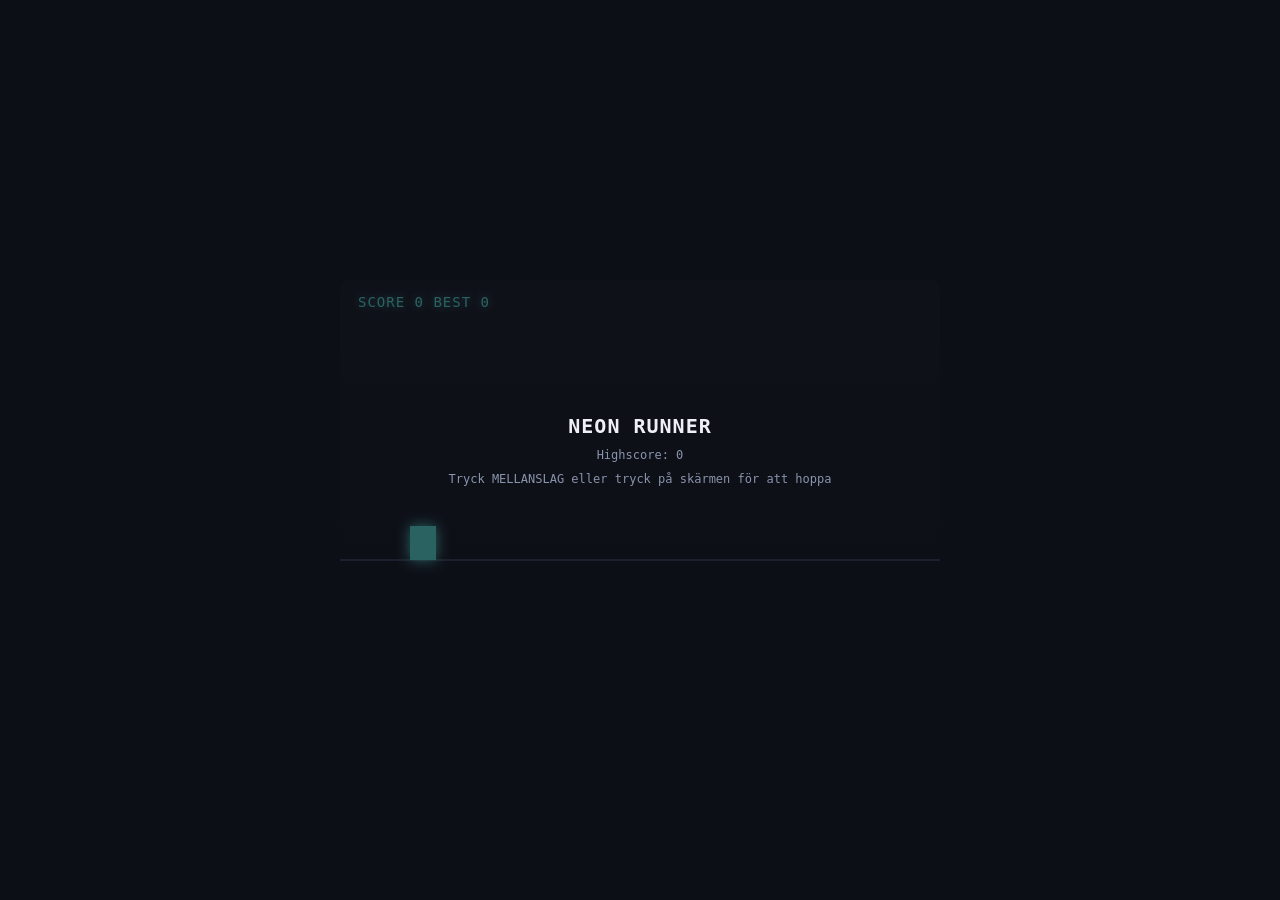
<file: games/neon-runner/index.html>
<!DOCTYPE html>
<html lang="sv">
<head>
<meta charset="UTF-8">
<meta name="viewport" content="width=device-width, initial-scale=1.0">
<title>Neon Runner</title>
<style>
  html, body {
    margin: 0; padding: 0; height: 100%;
    background: #0d0f16;
    display: flex; align-items: center; justify-content: center;
    font-family: "JetBrains Mono", monospace;
    overflow: hidden;
  }
  #wrap { position: relative; }
  canvas { display: block; background: linear-gradient(#12141c, #0d0f16); border-radius: 10px; }
  #hud {
    position: absolute; top: 14px; left: 18px; color: #4fc9c0;
    font-size: 14px; letter-spacing: 1px; text-shadow: 0 0 8px rgba(79,201,192,0.6);
  }
  #msg {
    position: absolute; inset: 0; display: flex; flex-direction: column;
    align-items: center; justify-content: center; color: #eef0f6; text-align: center;
    background: rgba(13,15,22,0.55); gap: 10px;
  }
  #msg span { color: #8a93ad; font-size: 12px; }
  #msg b { font-size: 20px; letter-spacing: 1px; }
</style>
</head>
<body>
<div id="wrap">
  <canvas id="c" width="600" height="340"></canvas>
  <div id="hud">SCORE 0</div>
  <div id="msg"><b>NEON RUNNER</b><span>Tryck MELLANSLAG eller tryck på skärmen för att hoppa</span></div>
</div>
<script>
const canvas = document.getElementById("c");
const ctx = canvas.getContext("2d");
const hud = document.getElementById("hud");
const msg = document.getElementById("msg");

let running = false;
let score = 0;
let best = parseInt(localStorage.getItem("neonRunnerBest") || "0", 10);
hud.textContent = "SCORE 0   BEST " + best;
msg.innerHTML = `<b>NEON RUNNER</b><span>Highscore: ${best}</span><span>Tryck MELLANSLAG eller tryck på skärmen för att hoppa</span>`;
let speed = 4.8;
let frame = 0;
let nextSpawnIn = 0;

const ground = 280;
const player = { x: 70, y: ground - 34, w: 26, h: 34, vy: 0, jumping: false };
let obstacles = [];

// Minimum & maximum frames between obstacles at the current speed.
// A wider range = more variation (sometimes tight, sometimes a long breather).
function spawnRange() {
  const base = Math.max(34, 66 - Math.floor(speed * 2.2));
  return { min: base, max: base + 40 };
}

function scheduleNextSpawn() {
  const { min, max } = spawnRange();
  nextSpawnIn = min + Math.floor(Math.random() * (max - min));
}

function reset() {
  score = 0;
  speed = 4.8;
  frame = 0;
  obstacles = [];
  player.y = ground - player.h;
  player.vy = 0;
  player.jumping = false;
  running = true;
  msg.style.display = "none";
  scheduleNextSpawn();
}

function jump() {
  if (!running) { reset(); return; }
  if (!player.jumping) {
    player.vy = -11.5;
    player.jumping = true;
  }
}

document.addEventListener("keydown", (e) => {
  if (e.code === "Space") { e.preventDefault(); jump(); }
});
canvas.addEventListener("pointerdown", jump);

function spawnObstacle() {
  const h = 20 + Math.random() * 26;
  const w = 14 + Math.random() * 10;
  obstacles.push({ x: canvas.width + 20, y: ground - h, w, h });
  scheduleNextSpawn();
}

function loop() {
  requestAnimationFrame(loop);
  ctx.clearRect(0, 0, canvas.width, canvas.height);

  ctx.strokeStyle = "#2e3548";
  ctx.lineWidth = 2;
  ctx.beginPath();
  ctx.moveTo(0, ground);
  ctx.lineTo(canvas.width, ground);
  ctx.stroke();

  if (!running) {
    drawPlayer();
    return;
  }

  frame++;
  nextSpawnIn--;
  if (nextSpawnIn <= 0) spawnObstacle();

  player.vy += 0.65;
  player.y += player.vy;
  if (player.y > ground - player.h) {
    player.y = ground - player.h;
    player.vy = 0;
    player.jumping = false;
  }

  ctx.fillStyle = "#e8b84b";
  for (const o of obstacles) {
    o.x -= speed;
    ctx.fillRect(o.x, o.y, o.w, o.h);
  }
  obstacles = obstacles.filter(o => o.x + o.w > 0);

  const pad = 4;
  for (const o of obstacles) {
    if (player.x + pad < o.x + o.w && player.x + player.w - pad > o.x &&
        player.y + pad < o.y + o.h && player.y + player.h - pad > o.y) {
      running = false;
      const finalScore = Math.floor(score);
      const isNewBest = finalScore > best;
      if (isNewBest) {
        best = finalScore;
        localStorage.setItem("neonRunnerBest", String(best));
      }
      msg.style.display = "flex";
      msg.innerHTML = `<b>GAME OVER</b><span>Poäng: ${finalScore} — Highscore: ${best}${isNewBest ? " (nytt rekord!)" : ""}</span><span>tryck för att köra igen</span>`;
    }
  }

  score += speed * 0.05;
  speed = Math.min(speed + 0.001, 9);
  hud.textContent = "SCORE " + Math.floor(score) + "   BEST " + best;

  drawPlayer();
}

function drawPlayer() {
  ctx.fillStyle = "#4fc9c0";
  ctx.shadowColor = "#4fc9c0";
  ctx.shadowBlur = 14;
  ctx.fillRect(player.x, player.y, player.w, player.h);
  ctx.shadowBlur = 0;
}

loop();
</script>
<script src="i18n-data.js"></script>
<script src="../../i18n.js"></script>
</body>
</html>
</file>
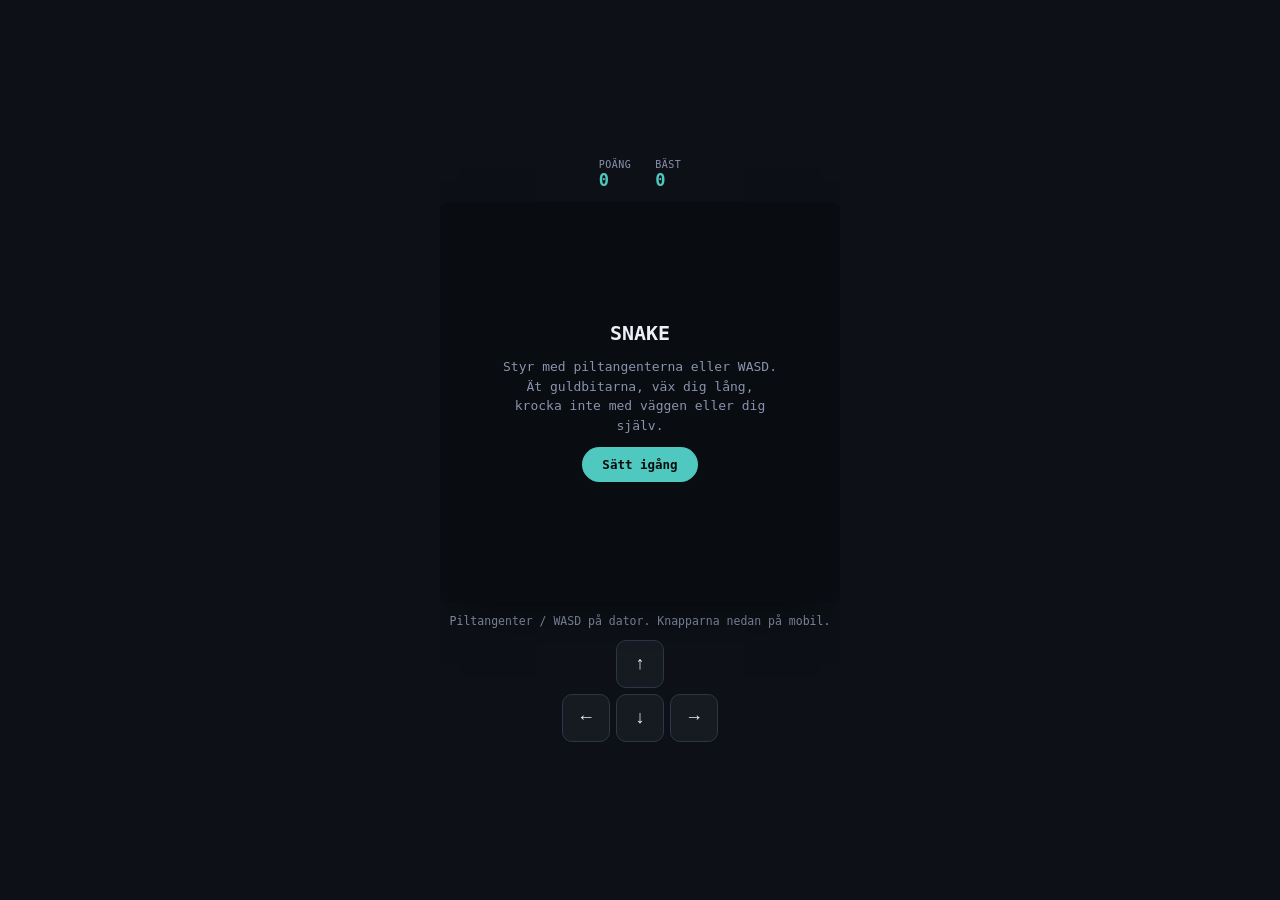
<file: games/snake/index.html>
<!DOCTYPE html>
<html lang="sv">
<head>
<meta charset="UTF-8">
<meta name="viewport" content="width=device-width, initial-scale=1.0">
<title>Snake</title>
<style>
  :root{
    --bg: #0d1117;
    --grid: #161b22;
    --snake: #3ddc84;
    --snake-head: #4fc9c0;
    --food: #e8b84b;
    --text: #eef0f6;
    --muted: #8a93ad;
  }
  html, body{
    margin:0; padding:0; height:100%;
    background: var(--bg);
    font-family: "JetBrains Mono", "SFMono-Regular", Consolas, monospace;
    color: var(--text);
    display:flex; flex-direction:column; align-items:center; justify-content:center;
    gap:12px;
    overflow:hidden;
  }
  #hud{ display:flex; gap:24px; font-size:13px; }
  #hud b{ color:var(--snake-head); font-size:17px; }
  #hud .label{ display:block; color:var(--muted); font-size:10px; text-transform:uppercase; letter-spacing:0.5px; }
  #wrap{ position:relative; }
  canvas{ display:block; border-radius:8px; box-shadow:0 20px 50px -20px rgba(0,0,0,0.7); }
  .overlay{
    position:absolute; inset:0; border-radius:8px;
    background:rgba(9,11,16,0.82);
    display:flex; flex-direction:column; align-items:center; justify-content:center;
    gap:12px; text-align:center; padding:20px;
  }
  .overlay.hidden{ display:none; }
  .overlay h2{ margin:0; font-size:20px; }
  .overlay p{ margin:0; color:var(--muted); font-size:13px; max-width:280px; line-height:1.5; }
  .btn{
    font-family:inherit; font-size:12.5px; font-weight:700;
    padding:10px 20px; border-radius:999px; border:none; cursor:pointer;
    background:var(--snake-head); color:#0b0b0b;
  }
  #hint{ font-size:11.5px; color:var(--muted); }
  #touchpad{ display:flex; flex-direction:column; align-items:center; gap:6px; }
  #touchpad .row{ display:flex; gap:6px; }
  #touchpad button{
    width:48px; height:48px; border-radius:10px; border:1px solid #2e3548;
    background:var(--grid); color:var(--text); font-size:18px; cursor:pointer;
  }
</style>
</head>
<body>

<div id="hud">
  <div><span class="label">Poäng</span><b id="scoreLabel">0</b></div>
  <div><span class="label">Bäst</span><b id="bestLabel">0</b></div>
</div>

<div id="wrap">
  <canvas id="c" width="400" height="400"></canvas>
  <div class="overlay" id="startOverlay">
    <h2>SNAKE</h2>
    <p>Styr med piltangenterna eller WASD. Ät guldbitarna, väx dig lång, krocka inte med väggen eller dig själv.</p>
    <button class="btn" id="startBtn">Sätt igång</button>
  </div>
  <div class="overlay hidden" id="overOverlay">
    <h2>GAME OVER</h2>
    <p id="overText"></p>
    <button class="btn" id="retryBtn">Spela igen</button>
  </div>
</div>

<div id="hint">Piltangenter / WASD på dator. Knapparna nedan på mobil.</div>
<div id="touchpad">
  <div class="row"><button data-dir="up">↑</button></div>
  <div class="row">
    <button data-dir="left">←</button>
    <button data-dir="down">↓</button>
    <button data-dir="right">→</button>
  </div>
</div>

<script>
(function(){
  const canvas = document.getElementById('c');
  const ctx = canvas.getContext('2d');
  const CELL = 20;
  const COLS = canvas.width / CELL;
  const ROWS = canvas.height / CELL;

  const scoreLabel = document.getElementById('scoreLabel');
  const bestLabel = document.getElementById('bestLabel');
  const startOverlay = document.getElementById('startOverlay');
  const overOverlay = document.getElementById('overOverlay');
  const overText = document.getElementById('overText');
  const startBtn = document.getElementById('startBtn');
  const retryBtn = document.getElementById('retryBtn');

  let snake, dir, nextDir, food, score, running, tickMs, timer;

  function loadBest(){ return parseInt(localStorage.getItem('snakeBest') || '0', 10); }
  function saveBest(v){ localStorage.setItem('snakeBest', String(v)); }
  bestLabel.textContent = loadBest();

  function randCell(){
    return { x: Math.floor(Math.random()*COLS), y: Math.floor(Math.random()*ROWS) };
  }

  function placeFood(){
    let f;
    do { f = randCell(); } while (snake.some(s => s.x === f.x && s.y === f.y));
    food = f;
  }

  function reset(){
    snake = [{x:8,y:10},{x:7,y:10},{x:6,y:10}];
    dir = {x:1,y:0};
    nextDir = {x:1,y:0};
    score = 0;
    tickMs = 110;
    scoreLabel.textContent = 0;
    placeFood();
    running = true;
  }

  function gameOver(){
    running = false;
    clearInterval(timer);
    const best = loadBest();
    let msg = `Du fick ${score} poäng.`;
    if (score > best){
      saveBest(score);
      bestLabel.textContent = score;
      msg += ' Nytt rekord!';
    }
    overText.textContent = msg;
    overOverlay.classList.remove('hidden');
  }

  function tick(){
    dir = nextDir;
    const head = { x: snake[0].x + dir.x, y: snake[0].y + dir.y };

    if (head.x < 0 || head.x >= COLS || head.y < 0 || head.y >= ROWS){
      gameOver(); return;
    }
    if (snake.some(s => s.x === head.x && s.y === head.y)){
      gameOver(); return;
    }

    snake.unshift(head);
    if (head.x === food.x && head.y === food.y){
      score++;
      scoreLabel.textContent = score;
      placeFood();
      if (tickMs > 55) tickMs -= 2;
      clearInterval(timer);
      timer = setInterval(tick, tickMs);
    } else {
      snake.pop();
    }
    draw();
  }

  function draw(){
    ctx.fillStyle = '#0d1117';
    ctx.fillRect(0,0,canvas.width,canvas.height);

    ctx.strokeStyle = 'rgba(255,255,255,0.03)';
    for (let x=0;x<COLS;x++){
      ctx.beginPath(); ctx.moveTo(x*CELL,0); ctx.lineTo(x*CELL,canvas.height); ctx.stroke();
    }
    for (let y=0;y<ROWS;y++){
      ctx.beginPath(); ctx.moveTo(0,y*CELL); ctx.lineTo(canvas.width,y*CELL); ctx.stroke();
    }

    ctx.fillStyle = '#e8b84b';
    ctx.beginPath();
    ctx.arc(food.x*CELL + CELL/2, food.y*CELL + CELL/2, CELL/2 - 2, 0, Math.PI*2);
    ctx.fill();

    snake.forEach((s,i)=>{
      ctx.fillStyle = i === 0 ? '#4fc9c0' : '#3ddc84';
      ctx.fillRect(s.x*CELL+1, s.y*CELL+1, CELL-2, CELL-2);
    });
  }

  function setDir(x,y){
    if (dir.x === -x && dir.y === -y) return; // no reversing into yourself
    nextDir = {x,y};
  }

  document.addEventListener('keydown', (e)=>{
    if (!running) return;
    if (e.key === 'ArrowUp' || e.key === 'w' || e.key === 'W') setDir(0,-1);
    else if (e.key === 'ArrowDown' || e.key === 's' || e.key === 'S') setDir(0,1);
    else if (e.key === 'ArrowLeft' || e.key === 'a' || e.key === 'A') setDir(-1,0);
    else if (e.key === 'ArrowRight' || e.key === 'd' || e.key === 'D') setDir(1,0);
  });

  document.querySelectorAll('#touchpad button').forEach(btn=>{
    btn.addEventListener('click', ()=>{
      if (!running) return;
      const d = btn.dataset.dir;
      if (d==='up') setDir(0,-1);
      if (d==='down') setDir(0,1);
      if (d==='left') setDir(-1,0);
      if (d==='right') setDir(1,0);
    });
  });

  // Basic swipe support
  let touchStart = null;
  canvas.addEventListener('touchstart', (e)=>{ touchStart = e.touches[0]; }, {passive:true});
  canvas.addEventListener('touchend', (e)=>{
    if (!touchStart || !running) return;
    const t = e.changedTouches[0];
    const dx = t.clientX - touchStart.clientX;
    const dy = t.clientY - touchStart.clientY;
    if (Math.abs(dx) > Math.abs(dy)){
      setDir(dx > 0 ? 1 : -1, 0);
    } else {
      setDir(0, dy > 0 ? 1 : -1);
    }
    touchStart = null;
  });

  function start(){
    startOverlay.classList.add('hidden');
    overOverlay.classList.add('hidden');
    reset();
    draw();
    clearInterval(timer);
    timer = setInterval(tick, tickMs);
  }

  startBtn.addEventListener('click', start);
  retryBtn.addEventListener('click', start);
})();
</script>

<script src="../../worker-config.js"></script>
<script src="i18n-data.js"></script>
<script src="../../i18n.js"></script>
</body>
</html>
</file>
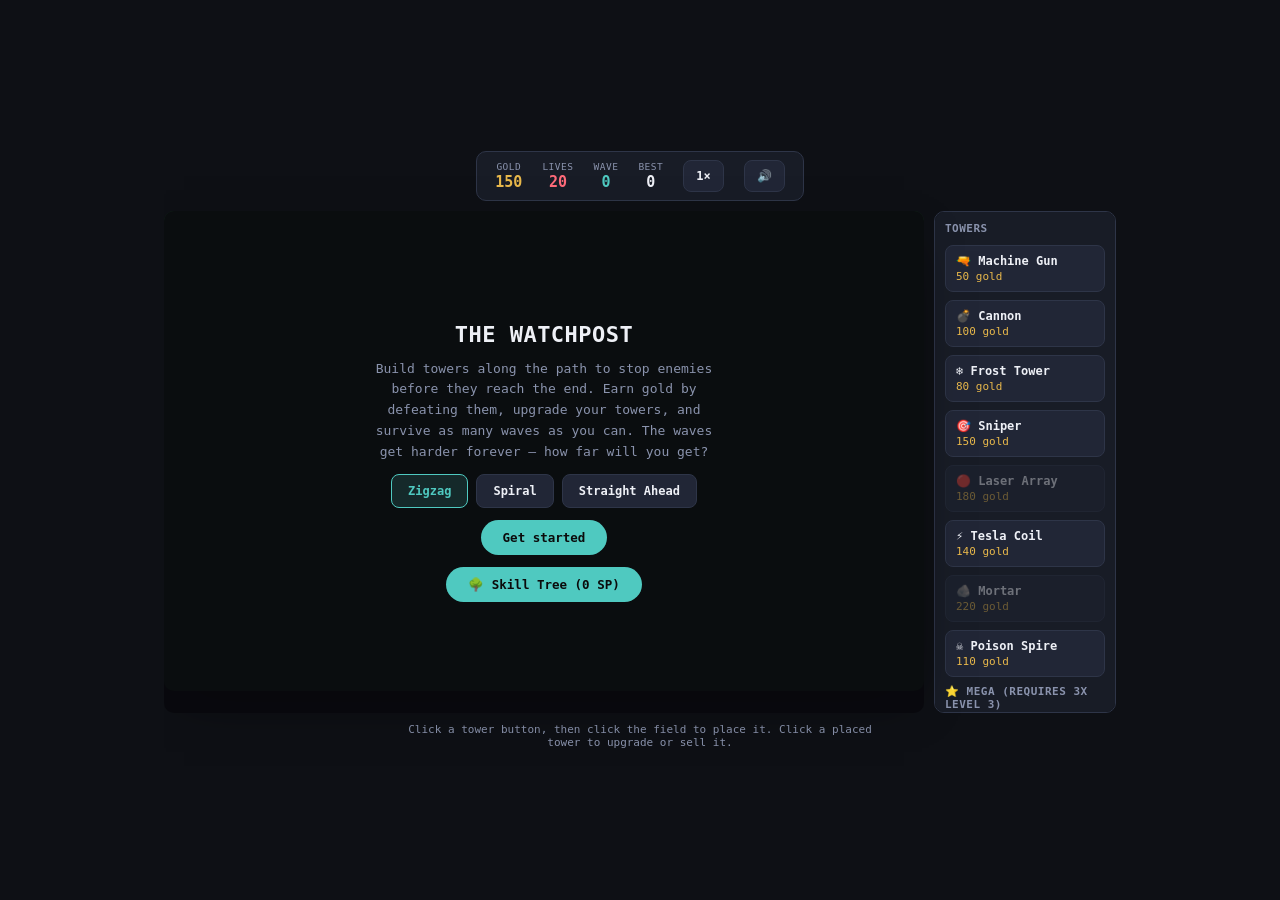
<file: games/tower-defense/index.html>
<!DOCTYPE html>
<html lang="sv">
<head>
<meta charset="UTF-8">
<meta name="viewport" content="width=device-width, initial-scale=1.0">
<title>The Watchpost</title>
<style>
  :root{
    --bg: #0e1015;
    --panel: #181c26;
    --panel-2: #212636;
    --stroke: #2e3548;
    --text: #eef0f6;
    --muted: #8a93ad;
    --gold: #e8b84b;
    --hp: #ff6b7a;
    --accent: #4fc9c0;
  }
  html, body{
    margin:0; padding:0; height:100%;
    background: var(--bg);
    font-family: "JetBrains Mono", "SFMono-Regular", Consolas, monospace;
    color: var(--text);
    display:flex; flex-direction:column; align-items:center; justify-content:center;
    gap:10px;
    overflow:hidden;
  }
  #hud{
    display:flex; gap:20px; align-items:center; background:var(--panel);
    padding:8px 18px; border-radius:10px; border:1px solid var(--stroke);
  }
  #hud .stat{ text-align:center; }
  #hud .label{ display:block; font-size:9.5px; color:var(--muted); text-transform:uppercase; letter-spacing:0.5px; }
  #hud b{ font-size:15px; }
  #goldStat b{ color:var(--gold); }
  #livesStat b{ color:var(--hp); }
  #waveStat b{ color:var(--accent); }
  #speedBtn, #soundBtn{
    font-family:inherit; font-size:12px; font-weight:700; padding:8px 12px;
    border-radius:8px; border:1px solid var(--stroke); background:var(--panel-2);
    color:var(--text); cursor:pointer;
  }
  #speedBtn.active{ background:var(--accent); color:#0b0b0b; border-color:var(--accent); }

  #gameArea{ display:flex; gap:10px; }
  #wrap{ position:relative; }
  canvas{ display:block; border-radius:10px; background:#16321f; box-shadow:0 20px 50px -20px rgba(0,0,0,0.7); }

  #shop{
    width:160px; height:480px; overflow-y:auto;
    background:var(--panel); border:1px solid var(--stroke); border-radius:10px;
    padding:10px; display:flex; flex-direction:column; gap:8px;
  }
  #shop h3{ margin:0 0 2px; font-size:11px; color:var(--muted); text-transform:uppercase; letter-spacing:0.5px; }
  .tower-btn{
    display:flex; flex-direction:column; align-items:flex-start; gap:2px;
    font-family:inherit; padding:8px 10px; border-radius:8px; border:1px solid var(--stroke);
    background:var(--panel-2); color:var(--text); cursor:pointer; text-align:left;
  }
  .tower-btn .name{ font-size:12px; font-weight:700; display:flex; gap:6px; align-items:center; }
  .tower-btn .cost{ font-size:11px; color:var(--gold); }
  .tower-btn.armed{ border-color:var(--accent); background:rgba(79,201,192,0.12); }
  .tower-btn:disabled{ opacity:0.4; cursor:not-allowed; }

  .mega-btn{
    display:flex; flex-direction:column; align-items:flex-start; gap:2px;
    font-family:inherit; padding:8px 10px; border-radius:8px; border:1px solid var(--gold);
    background:rgba(232,184,75,0.1); color:var(--text); cursor:pointer; text-align:left; width:100%;
  }
  .mega-btn .name{ font-size:12px; font-weight:700; }
  .mega-btn .cost{ font-size:11px; color:var(--gold); }
  .mega-btn:disabled{ opacity:0.35; cursor:not-allowed; border-color:var(--stroke); background:var(--panel-2); }
  #megaSection{ display:flex; flex-direction:column; gap:6px; }
  #megaSection .none{ font-size:10.5px; color:var(--muted); }

  #towerInfo{
    background:var(--panel-2); border:1px solid var(--stroke); border-radius:8px;
    padding:8px 10px; font-size:11px; display:none; flex-direction:column; gap:6px;
  }
  #towerInfo.show{ display:flex; }
  #towerInfo .row{ display:flex; justify-content:space-between; }
  #towerInfo button{
    font-family:inherit; font-size:11px; font-weight:700; padding:6px 8px; border-radius:6px;
    border:1px solid var(--stroke); background:var(--panel); color:var(--text); cursor:pointer;
  }
  #towerInfo button.upgrade{ background:var(--accent); color:#0b0b0b; border-color:var(--accent); }
  #towerInfo button.sell{ color:var(--hp); }

  #nextWaveBtn{
    font-family:inherit; font-size:12px; font-weight:700; padding:9px 10px; border-radius:8px;
    border:none; background:var(--gold); color:#0b0b0b; cursor:pointer; margin-top:auto;
  }
  #waveTimer{ font-size:10.5px; color:var(--muted); text-align:center; }

  .overlay{
    position:absolute; inset:0; border-radius:10px;
    background:rgba(8,9,13,0.88);
    display:flex; flex-direction:column; align-items:center; justify-content:center;
    gap:12px; text-align:center; padding:24px;
  }
  .hidden{ display:none !important; }
  .overlay.hidden{ display:none; }
  .overlay h2{ margin:0; font-size:22px; letter-spacing:0.5px; }
  .overlay p{ margin:0; color:var(--muted); font-size:13px; max-width:340px; line-height:1.6; }
  .btn{
    font-family:inherit; font-size:12.5px; font-weight:700; padding:10px 22px;
    border-radius:999px; border:none; cursor:pointer; background:var(--accent); color:#0b0b0b;
  }
  #toastLayer{
    position:absolute; top:10px; left:50%; transform:translateX(-50%);
    display:flex; flex-direction:column; gap:6px; align-items:center; pointer-events:none; z-index:20;
  }
  .toast{
    background:rgba(14,16,21,0.92); border:1px solid var(--gold); color:var(--gold);
    font-size:11px; font-weight:700; padding:6px 14px; border-radius:999px;
    animation: toastIn .2s ease, toastOut .4s ease 2.1s forwards;
  }
  @keyframes toastIn{ from{opacity:0; transform:translateY(-6px);} to{opacity:1; transform:translateY(0);} }
  @keyframes toastOut{ to{opacity:0; transform:translateY(-6px);} }
  #hint{ font-size:11px; color:var(--muted); text-align:center; max-width:500px; }

  #mapSelectRow{ display:flex; gap:8px; }
  .map-btn{
    font-family:inherit; font-size:12px; font-weight:600; padding:9px 16px;
    border-radius:8px; border:1px solid var(--stroke); background:var(--panel-2);
    color:var(--text); cursor:pointer;
  }
  .map-btn.active{ border-color:var(--accent); background:rgba(79,201,192,0.15); color:var(--accent); }

  #skillPointsRow{ font-size:13px; color:var(--gold); }
  #skillPointsRow b{ font-size:16px; }
  #skillNodeList{ display:flex; flex-direction:column; gap:8px; width:100%; max-width:380px; max-height:280px; overflow-y:auto; }
  .skill-node{
    background:var(--panel-2); border:1px solid var(--stroke); border-radius:8px;
    padding:10px 12px; text-align:left; display:flex; flex-direction:column; gap:4px;
  }
  .skill-node .top{ display:flex; justify-content:space-between; align-items:center; }
  .skill-node .top .name{ font-size:12.5px; font-weight:700; }
  .skill-node .top .rank{ font-size:10.5px; color:var(--accent); }
  .skill-node .desc{ font-size:10.5px; color:var(--muted); }
  .skill-node button{
    align-self:flex-start; font-family:inherit; font-size:11px; font-weight:700;
    padding:6px 12px; border-radius:6px; border:1px solid var(--gold);
    background:rgba(232,184,75,0.12); color:var(--gold); cursor:pointer; margin-top:2px;
  }
  .skill-node button:disabled{ opacity:0.35; cursor:not-allowed; border-color:var(--stroke); color:var(--muted); }

  #bossBar{
    position:absolute; top:8px; left:50%; transform:translateX(-50%);
    width:70%; z-index:15; display:flex; flex-direction:column; align-items:center; gap:3px;
  }
  #bossBarName{ font-size:11px; font-weight:700; color:#ff3f8e; letter-spacing:1px; }
  #bossBarTrack{ width:100%; height:10px; background:rgba(0,0,0,0.5); border-radius:6px; overflow:hidden; border:1px solid rgba(255,63,142,0.5); }
  #bossBarFill{ height:100%; background:linear-gradient(90deg,#ff3f8e,#ff0055); width:100%; transition:width .2s ease; }
</style>
</head>
<body>

<div id="hud">
  <div class="stat" id="goldStat"><span class="label">Gold</span><b id="goldLabel">150</b></div>
  <div class="stat" id="livesStat"><span class="label">Lives</span><b id="livesLabel">20</b></div>
  <div class="stat" id="waveStat"><span class="label">Wave</span><b id="waveLabel">0</b></div>
  <div class="stat"><span class="label">Best</span><b id="bestLabel">0</b></div>
  <button id="speedBtn">1×</button>
  <button id="soundBtn">🔊</button>
</div>

<div id="gameArea">
  <div id="wrap">
    <div id="bossBar" class="hidden">
      <span id="bossBarName">BOSS</span>
      <div id="bossBarTrack"><div id="bossBarFill"></div></div>
    </div>
    <canvas id="c" width="760" height="480"></canvas>
    <div id="toastLayer"></div>

    <div class="overlay" id="startOverlay">
      <h2>THE WATCHPOST</h2>
      <p>Build towers along the path to stop enemies before they reach the end. Earn gold by defeating them, upgrade your towers, and survive as many waves as you can. The waves get harder forever — how far will you get?</p>
      <div id="mapSelectRow"></div>
      <button class="btn" id="startBtn">Get started</button>
      <button class="btn ghost" id="openSkillTreeBtn">🌳 Skill Tree (<span id="startSkillPoints">0</span> SP)</button>
    </div>

    <div class="overlay hidden" id="skillTreeOverlay">
      <h2>🌳 SKILL TREE</h2>
      <p>Permanent upgrades that apply to every future run. Earn Skill Points by surviving waves.</p>
      <div id="skillPointsRow">Available: <b id="skillPointsAvail">0</b> SP</div>
      <div id="skillNodeList"></div>
      <button class="btn" id="closeSkillTreeBtn">Close</button>
    </div>

    <div class="overlay hidden" id="overOverlay">
      <h2>GAME OVER</h2>
      <p id="overText"></p>
      <button class="btn" id="retryBtn">Play again</button>
    </div>
  </div>

  <div id="shop">
    <h3>Towers</h3>
    <button class="tower-btn" data-tower="turret">
      <span class="name">🔫 Machine Gun</span>
      <span class="cost">50 gold</span>
    </button>
    <button class="tower-btn" data-tower="cannon">
      <span class="name">💣 Cannon</span>
      <span class="cost">100 gold</span>
    </button>
    <button class="tower-btn" data-tower="frost">
      <span class="name">❄️ Frost Tower</span>
      <span class="cost">80 gold</span>
    </button>
    <button class="tower-btn" data-tower="sniper">
      <span class="name">🎯 Sniper</span>
      <span class="cost">150 gold</span>
    </button>
    <button class="tower-btn" data-tower="laser">
      <span class="name">🔴 Laser Array</span>
      <span class="cost">180 gold</span>
    </button>
    <button class="tower-btn" data-tower="tesla">
      <span class="name">⚡ Tesla Coil</span>
      <span class="cost">140 gold</span>
    </button>
    <button class="tower-btn" data-tower="mortar">
      <span class="name">🪨 Mortar</span>
      <span class="cost">220 gold</span>
    </button>
    <button class="tower-btn" data-tower="poison">
      <span class="name">☠️ Poison Spire</span>
      <span class="cost">110 gold</span>
    </button>

    <div id="towerInfo">
      <div class="row"><span id="tiName">—</span><span id="tiLevel">Level 1</span></div>
      <div class="row"><span>Damage</span><span id="tiDamage">–</span></div>
      <div class="row"><span>Range</span><span id="tiRange">–</span></div>
      <button class="upgrade" id="tiUpgradeBtn">Upgrade (–)</button>
      <button class="sell" id="tiSellBtn">Sell (–)</button>
    </div>

    <h3>⭐ Mega (requires 3x level 3)</h3>
    <div id="megaSection"></div>

    <button id="nextWaveBtn">Start wave 1</button>
    <div id="waveTimer"></div>
  </div>
</div>

<div id="hint">Click a tower button, then click the field to place it. Click a placed tower to upgrade or sell it.</div>

<script>
(function(){
  const canvas = document.getElementById('c');
  const ctx = canvas.getContext('2d');
  const W = canvas.width, H = canvas.height;

  const goldLabel = document.getElementById('goldLabel');
  const livesLabel = document.getElementById('livesLabel');
  const waveLabel = document.getElementById('waveLabel');
  const bestLabel = document.getElementById('bestLabel');
  const speedBtn = document.getElementById('speedBtn');
  const soundBtn = document.getElementById('soundBtn');
  const startOverlay = document.getElementById('startOverlay');
  const overOverlay = document.getElementById('overOverlay');
  const overText = document.getElementById('overText');
  const startBtn = document.getElementById('startBtn');
  const retryBtn = document.getElementById('retryBtn');
  const nextWaveBtn = document.getElementById('nextWaveBtn');
  const waveTimerEl = document.getElementById('waveTimer');
  const toastLayer = document.getElementById('toastLayer');
  const towerInfo = document.getElementById('towerInfo');
  const tiName = document.getElementById('tiName');
  const tiLevel = document.getElementById('tiLevel');
  const tiDamage = document.getElementById('tiDamage');
  const tiRange = document.getElementById('tiRange');
  const tiUpgradeBtn = document.getElementById('tiUpgradeBtn');
  const tiSellBtn = document.getElementById('tiSellBtn');

  /* ===================== SOUND ===================== */
  let audioCtx = null;
  let soundOn = true;
  function ensureAudio(){
    if (!audioCtx){
      try { audioCtx = new (window.AudioContext || window.webkitAudioContext)(); }
      catch(e){ audioCtx = null; }
    } else if (audioCtx.state === 'suspended'){
      audioCtx.resume();
    }
  }
  function tone(freq, dur, type, vol, delay){
    if (!audioCtx || !soundOn) return;
    const t0 = audioCtx.currentTime + (delay || 0);
    const osc = audioCtx.createOscillator();
    const gain = audioCtx.createGain();
    osc.type = type || 'sine';
    osc.frequency.setValueAtTime(freq, t0);
    gain.gain.setValueAtTime(vol || 0.15, t0);
    gain.gain.exponentialRampToValueAtTime(0.001, t0 + dur);
    osc.connect(gain); gain.connect(audioCtx.destination);
    osc.start(t0); osc.stop(t0 + dur + 0.02);
  }
  const sfx = {
    turret: () => tone(900, 0.04, 'square', 0.06),
    cannon: () => { tone(140, 0.15, 'sawtooth', 0.12); tone(90, 0.2, 'sine', 0.1, 0.02); },
    frost: () => tone(1400, 0.08, 'sine', 0.07),
    sniper: () => tone(1800, 0.05, 'square', 0.08),
    laser: () => tone(2200, 0.03, 'sawtooth', 0.035),
    tesla: () => { tone(1600, 0.04, 'square', 0.06); tone(2400, 0.03, 'square', 0.04, 0.02); },
    mortar: () => { tone(100, 0.25, 'sawtooth', 0.15); tone(60, 0.3, 'sine', 0.12, 0.05); },
    poison: () => tone(500, 0.06, 'triangle', 0.06),
    death: () => tone(220, 0.12, 'sine', 0.09),
    leak: () => tone(150, 0.25, 'sawtooth', 0.12),
    waveStart: () => { tone(440, 0.12, 'triangle', 0.15); tone(660, 0.15, 'triangle', 0.15, 0.12); },
    place: () => tone(520, 0.08, 'triangle', 0.12),
    upgrade: () => { tone(600, 0.1, 'triangle', 0.14); tone(900, 0.12, 'triangle', 0.14, 0.09); },
    gameOver: () => { [440,370,300,220].forEach((f,i)=>tone(f,0.25,'sine',0.15,i*0.18)); },
    achievement: () => { [523,659,784,1047].forEach((f,i)=>tone(f,0.18,'triangle',0.2,i*0.09)); }
  };
  soundBtn.addEventListener('click', ()=>{
    soundOn = !soundOn;
    soundBtn.textContent = soundOn ? '🔊' : '🔇';
  });

  /* ===================== MAPS (3 selectable layouts) ===================== */
  const MAPS = [
    {
      name: 'Zigzag',
      path: [
        {x:-20,y:60},{x:560,y:60},{x:560,y:200},{x:120,y:200},
        {x:120,y:340},{x:620,y:340},{x:620,y:460},{x:780,y:460}
      ]
    },
    {
      name: 'Spiral',
      path: [
        {x:-20,y:60},{x:680,y:60},{x:680,y:420},{x:200,y:420},
        {x:200,y:160},{x:480,y:160},{x:480,y:300},{x:340,y:300},
        {x:340,y:230},{x:780,y:230}
      ]
    },
    {
      name: 'Straight Ahead',
      path: [
        {x:-20,y:240},{x:300,y:240},{x:300,y:100},{x:500,y:100},
        {x:500,y:380},{x:780,y:380}
      ]
    }
  ];
  let selectedMapIndex = 0;

  /* ===================== PERMANENT SKILL TREE (meta-progression) ===================== */
  const SKILL_NODES = [
    { id:'startingCash',   name:'Starting Cash',    desc:'+20 starting gold per rank', maxRank:5, costs:[1,2,3,4,5] },
    { id:'startingLives',  name:'Starting Lives',   desc:'+2 starting lives per rank', maxRank:5, costs:[1,2,3,4,5] },
    { id:'towerDiscount',  name:'Tower Discount',   desc:'-4% tower cost per rank',    maxRank:5, costs:[2,3,4,5,6] },
    { id:'bonusGold',      name:'Bonus Gold',       desc:'+5% gold from kills per rank', maxRank:5, costs:[2,3,4,5,6] },
    { id:'megaEfficiency', name:'Mega Efficiency',  desc:'-10% Mega tower cost per rank', maxRank:3, costs:[3,4,5] }
  ];

  function loadSkillPoints(){ return parseInt(localStorage.getItem('towerDefenseSkillPoints') || '0', 10); }
  function saveSkillPoints(v){ localStorage.setItem('towerDefenseSkillPoints', String(v)); }
  function loadSkillRanks(){
    try { return JSON.parse(localStorage.getItem('towerDefenseSkillRanks') || '{}'); }
    catch(e){ return {}; }
  }
  function saveSkillRanks(ranks){ localStorage.setItem('towerDefenseSkillRanks', JSON.stringify(ranks)); }

  function skillRank(id){
    const ranks = loadSkillRanks();
    return ranks[id] || 0;
  }
  function skillBonus(id){
    return skillRank(id); // simple linear multiplier, kept separate for readability at call sites
  }

  function renderSkillTree(){
    const list = document.getElementById('skillNodeList');
    const points = loadSkillPoints();
    document.getElementById('skillPointsAvail').textContent = points;
    document.getElementById('startSkillPoints').textContent = points;
    const ranks = loadSkillRanks();

    list.innerHTML = SKILL_NODES.map(node=>{
      const rank = ranks[node.id] || 0;
      const maxed = rank >= node.maxRank;
      const cost = maxed ? 0 : node.costs[rank];
      const canAfford = !maxed && points >= cost;
      return `
        <div class="skill-node">
          <div class="top">
            <span class="name">${node.name}</span>
            <span class="rank">${rank}/${node.maxRank}</span>
          </div>
          <span class="desc">${node.desc}</span>
          <button data-node="${node.id}" ${(maxed || !canAfford) ? 'disabled' : ''}>
            ${maxed ? 'Maxed' : `Upgrade (${cost} SP)`}
          </button>
        </div>
      `;
    }).join('');

    list.querySelectorAll('[data-node]').forEach(btn=>{
      btn.addEventListener('click', ()=>{
        const nodeId = btn.dataset.node;
        const node = SKILL_NODES.find(n => n.id === nodeId);
        const currentRanks = loadSkillRanks();
        const rank = currentRanks[nodeId] || 0;
        if (rank >= node.maxRank) return;
        const cost = node.costs[rank];
        const avail = loadSkillPoints();
        if (avail < cost) return;
        saveSkillPoints(avail - cost);
        currentRanks[nodeId] = rank + 1;
        saveSkillRanks(currentRanks);
        renderSkillTree();
      });
    });
  }

  function awardSkillPoints(waveReached){
    const earned = Math.max(0, Math.floor(waveReached / 2));
    if (earned > 0) saveSkillPoints(loadSkillPoints() + earned);
    return earned;
  }

  let PATH = MAPS[selectedMapIndex].path;
  let pathTotalLen = 0;
  let segLens = [];
  function computePathMetrics(){
    segLens = [];
    pathTotalLen = 0;
    for (let i=0;i<PATH.length-1;i++){
      const l = Math.hypot(PATH[i+1].x-PATH[i].x, PATH[i+1].y-PATH[i].y);
      segLens.push(l);
      pathTotalLen += l;
    }
  }
  computePathMetrics();
  function pointAtDistance(dist){
    let remaining = dist;
    for (let i=0;i<PATH.length-1;i++){
      const segLen = segLens[i];
      if (remaining <= segLen || i === PATH.length-2){
        const t = segLen === 0 ? 0 : Math.min(1, remaining/segLen);
        const a = PATH[i], b = PATH[i+1];
        return { x: a.x+(b.x-a.x)*t, y: a.y+(b.y-a.y)*t };
      }
      remaining -= segLen;
    }
    return PATH[PATH.length-1];
  }
  function distToSegment(p, a, b){
    const l2 = (b.x-a.x)**2 + (b.y-a.y)**2;
    if (l2 === 0) return Math.hypot(p.x-a.x, p.y-a.y);
    let t = ((p.x-a.x)*(b.x-a.x) + (p.y-a.y)*(b.y-a.y)) / l2;
    t = Math.max(0, Math.min(1, t));
    return Math.hypot(p.x-(a.x+t*(b.x-a.x)), p.y-(a.y+t*(b.y-a.y)));
  }
  function distToPath(p){
    let min = Infinity;
    for (let i=0;i<PATH.length-1;i++) min = Math.min(min, distToSegment(p, PATH[i], PATH[i+1]));
    return min;
  }

  /* ===================== TOWER TYPES ===================== */
  const TOWER_TYPES = {
    turret: { name:'Machine Gun', cost:50, damage:8, range:90, fireRate:400, color:'#4fc9c0', splash:0, slow:0, sfx:'turret' },
    cannon: { name:'Cannon', cost:100, damage:26, range:80, fireRate:1000, color:'#e8b84b', splash:40, slow:0, sfx:'cannon' },
    frost:  { name:'Frost Tower', cost:80, damage:4, range:100, fireRate:600, color:'#7fd4ff', splash:0, slow:0.5, sfx:'frost' },
    sniper: { name:'Sniper', cost:150, damage:60, range:220, fireRate:1500, color:'#c084fc', splash:0, slow:0, sfx:'sniper' },
    laser:  { name:'Laser Array', cost:180, damage:5, range:130, fireRate:120, color:'#ff4d6d', splash:0, slow:0, beam:true, sfx:'laser' },
    tesla:  { name:'Tesla Coil', cost:140, damage:14, range:110, fireRate:700, color:'#7fffea', splash:0, slow:0, chain:3, sfx:'tesla' },
    mortar: { name:'Mortar', cost:220, damage:45, range:260, minRange:60, fireRate:1800, color:'#8a6b4f', splash:65, slow:0, sfx:'mortar' },
    poison: { name:'Poison Spire', cost:110, damage:3, range:95, fireRate:500, color:'#9dff4f', splash:0, slow:0, poisonDps:7, poisonDuration:3000, sfx:'poison' }
  };

  /* ===================== ENEMY TYPES (10 total) ===================== */
  function enemyStats(kind, wave){
    switch(kind){
      case 'basic':    return { health: 30+wave*8,  speed:0.9,  armor:0,    gold:5,   color:'#ff6b7a', r:9  };
      case 'fast':     return { health: 16+wave*5,  speed:1.7,  armor:0,    gold:4,   color:'#ffd166', r:7  };
      case 'tank':     return { health: 90+wave*20, speed:0.55, armor:0.3,  gold:11,  color:'#8a6bff', r:12 };
      case 'boss':     return { health: 500+wave*70,speed:0.45, armor:0.2,  gold:60,  color:'#ff3f8e', r:16 };
      case 'runner':   return { health: 10+wave*3,  speed:2.4,  armor:0,    gold:3,   color:'#7fffbf', r:6  };
      case 'shielded': return { health: 26+wave*7,  speed:0.85, armor:0,    gold:7,   color:'#8fd3ff', r:10, shield: 20+wave*3 };
      case 'regen':    return { health: 40+wave*10, speed:0.8,  armor:0,    gold:8,   color:'#9dff7f', r:10, regen:true };
      case 'splitter': return { health: 34+wave*9,  speed:0.8,  armor:0,    gold:7,   color:'#ffb37f', r:10, splits:true };
      case 'flyer':    return { health: 24+wave*7,  speed:1.5,  armor:0,    gold:7,   color:'#d9b3ff', r:8,  flying:true };
      case 'megaboss': return { health: 1400+wave*150, speed:0.4, armor:0.25, gold:150, color:'#ff0055', r:20 };
      case 'mini':     return { health: 8+wave*2,   speed:0.9,  armor:0,    gold:2,   color:'#ffb37f', r:6  };
      default:         return { health: 20, speed: 1, armor: 0, gold: 3, color:'#fff', r:8 };
    }
  }

  /* ===================== STATE ===================== */
  let gold, lives, wave, speedMult, running, armedTower, selectedTower;
  let towers = [], enemies = [], projectiles = [], particles = [], beams = [];
  let waveInProgress = false;
  let waveCountdown = 0;
  let spawnQueue = [];
  let spawnTimer = 0;
  let livesLostThisWave = false;
  let unlockedAchievements = new Set();
  const builtTowerTypesThisRun = new Set();
  let megaBuilt = new Set();

  function loadBest(){ return parseInt(localStorage.getItem('towerDefenseBestWave') || '0', 10); }
  function saveBest(v){ localStorage.setItem('towerDefenseBestWave', String(v)); }
  bestLabel.textContent = loadBest();

  function loadAchievements(){
    try { return new Set(JSON.parse(localStorage.getItem('towerDefenseAchievements') || '[]')); }
    catch(e){ return new Set(); }
  }
  function saveAchievements(){
    localStorage.setItem('towerDefenseAchievements', JSON.stringify(Array.from(unlockedAchievements)));
  }
  unlockedAchievements = loadAchievements();

  function showToast(msg){
    const el = document.createElement('div');
    el.className = 'toast';
    el.textContent = msg;
    toastLayer.appendChild(el);
    setTimeout(()=> el.remove(), 2400);
  }

  function unlockAchievement(id, label){
    if (unlockedAchievements.has(id)) return;
    unlockedAchievements.add(id);
    saveAchievements();
    sfx.achievement();
    showToast('🏆 ' + label);
  }

  function resetGame(){
    gold = 150 + skillBonus('startingCash') * 20;
    lives = 20 + skillBonus('startingLives') * 2;
    wave = 0;
    speedMult = 1;
    towers = [];
    refreshShopCosts();
    enemies = [];
    projectiles = [];
    particles = [];
    beams = [];
    waveInProgress = false;
    waveCountdown = 0;
    armedTower = null;
    selectedTower = null;
    builtTowerTypesThisRun.clear();
    megaBuilt = new Set();
    running = true;
    updateHud();
    towerInfo.classList.remove('show');
    nextWaveBtn.textContent = 'Start wave 1';
    nextWaveBtn.disabled = false;
    document.querySelectorAll('.tower-btn').forEach(b => b.classList.remove('armed'));
    updateMegaSection();
  }

  function effectiveTowerCost(baseCost){
    return Math.max(1, Math.round(baseCost * (1 - skillBonus('towerDiscount') * 0.04)));
  }
  function effectiveMegaCost(){
    return Math.max(1, Math.round(MEGA_COST * (1 - skillBonus('megaEfficiency') * 0.10)));
  }
  function refreshShopCosts(){
    document.querySelectorAll('.tower-btn').forEach(btn=>{
      const type = TOWER_TYPES[btn.dataset.tower];
      btn.querySelector('.cost').textContent = `${effectiveTowerCost(type.cost)} gold`;
    });
  }

  function updateHud(){
    goldLabel.textContent = gold;
    livesLabel.textContent = lives;
    waveLabel.textContent = wave;
    document.querySelectorAll('.tower-btn').forEach(btn=>{
      const type = TOWER_TYPES[btn.dataset.tower];
      btn.disabled = gold < effectiveTowerCost(type.cost);
    });
    updateMegaSection();
  }

  function updateMegaSection(){
    const megaSection = document.getElementById('megaSection');
    if (!megaSection) return;
    const availableTypes = Object.keys(TOWER_TYPES).filter(type => !megaBuilt.has(type));
    if (!availableTypes.length){
      megaSection.innerHTML = '<div class="none">All Mega towers built!</div>';
      return;
    }
    megaSection.innerHTML = availableTypes.map(type=>{
      const count = towers.filter(t => t.type === type && t.level >= 3 && !t.isMega).length;
      const cost = effectiveMegaCost();
      const ready = count >= 3 && gold >= cost;
      return `
        <button class="mega-btn" data-mega="${type}" ${ready ? '' : 'disabled'}>
          <span class="name">⭐ Mega ${TOWER_TYPES[type].name} (${Math.min(count,3)}/3)</span>
          <span class="cost">${cost} gold</span>
        </button>
      `;
    }).join('');
    megaSection.querySelectorAll('[data-mega]').forEach(btn=>{
      btn.addEventListener('click', ()=> buildMegaTower(btn.dataset.mega));
    });
  }

  function buildMegaTower(type){
    const candidates = towers.filter(t => t.type === type && t.level >= 3 && !t.isMega);
    const cost = effectiveMegaCost();
    if (candidates.length < 3 || gold < cost || megaBuilt.has(type)) return;
    const chosen = candidates.slice(0,3);
    const avgX = chosen.reduce((s,t)=>s+t.x,0) / 3;
    const avgY = chosen.reduce((s,t)=>s+t.y,0) / 3;
    towers = towers.filter(t => !chosen.includes(t));
    towers.push({ type, x: avgX, y: avgY, level: 3, cooldown: 0, isMega: true });
    gold -= cost;
    megaBuilt.add(type);
    sfx.upgrade();
    unlockAchievement('mega_' + type, `Built Mega ${TOWER_TYPES[type].name}!`);
    selectedTower = null;
    towerInfo.classList.remove('show');
    updateHud();
  }

  /* ===================== WAVE GENERATION ===================== */
  function buildWaveQueue(waveNum){
    const queue = [];
    const isMegaBossWave = waveNum % 25 === 0;
    const isBossWave = waveNum % 10 === 0 && !isMegaBossWave;
    const baseCount = 6 + Math.floor(waveNum * 1.6);

    for (let i=0;i<baseCount;i++){
      let kind = 'basic';
      const r = Math.random();
      if (waveNum >= 15 && r < 0.12) kind = 'flyer';
      else if (waveNum >= 13 && r < 0.22) kind = 'splitter';
      else if (waveNum >= 11 && r < 0.32) kind = 'regen';
      else if (waveNum >= 9 && r < 0.42) kind = 'shielded';
      else if (waveNum >= 7 && r < 0.55) kind = 'tank';
      else if (waveNum >= 6 && r < 0.68) kind = 'runner';
      else if (waveNum >= 4 && r < 0.82) kind = 'fast';
      queue.push(kind);
    }
    if (isMegaBossWave) queue.push('megaboss');
    else if (isBossWave) queue.push('boss');
    return queue;
  }

  function startNextWave(){
    if (waveInProgress) return;
    wave++;
    waveInProgress = true;
    livesLostThisWave = false;
    spawnQueue = buildWaveQueue(wave);
    spawnTimer = 0;
    waveCountdown = 0;
    nextWaveBtn.disabled = true;
    nextWaveBtn.textContent = `Wave ${wave} in progress...`;
    waveTimerEl.textContent = '';
    sfx.waveStart();
    updateHud();
  }

  function endWaveIfDone(){
    if (waveInProgress && spawnQueue.length === 0 && enemies.length === 0){
      waveInProgress = false;
      const bonus = 15 + wave * 2;
      gold += bonus;
      showToast(`Wave ${wave} complete! +${bonus} gold`);
      if (!livesLostThisWave) unlockAchievement('perfectWave', 'Perfect wave — no leaks!');
      if (wave >= 10) unlockAchievement('wave10', 'Reached wave 10');
      if (wave >= 20) unlockAchievement('wave20', 'Reached wave 20');
      if (wave >= 30) unlockAchievement('wave30', 'Reached wave 30');
      if (builtTowerTypesThisRun.size >= 8) unlockAchievement('allTowers', 'Built every tower type in one run');

      nextWaveBtn.disabled = false;
      nextWaveBtn.textContent = `Start wave ${wave + 1}`;
      updateHud();

      // Auto-start countdown so idle play still progresses
      waveCountdown = 8000;
    }
  }

  /* ===================== ENEMIES ===================== */
  function spawnEnemy(kind, atDist){
    const stats = enemyStats(kind, wave);
    enemies.push({
      kind, dist: atDist || 0, hp: stats.health, maxHp: stats.health,
      speed: stats.speed, armor: stats.armor, gold: stats.gold,
      color: stats.color, r: stats.r, slowTimer: 0,
      shield: stats.shield || 0, maxShield: stats.shield || 0,
      regen: !!stats.regen, splits: !!stats.splits, flying: !!stats.flying,
      regenTimer: 0, poisonTimer: 0, poisonDps: 0
    });
  }

  function updateEnemies(dt){
    for (let i = enemies.length - 1; i >= 0; i--){
      const e = enemies[i];
      let speed = e.speed;
      if (e.slowTimer > 0 && !e.flying){
        speed *= 0.5;
        e.slowTimer -= dt;
      }
      e.dist += speed * dt * 0.06;

      if (e.regen && e.hp > 0 && e.hp < e.maxHp){
        e.regenTimer += dt;
        if (e.regenTimer > 1000){
          e.hp = Math.min(e.maxHp, e.hp + e.maxHp * 0.04);
          e.regenTimer = 0;
        }
      }

      if (e.poisonTimer > 0){
        e.hp -= (e.poisonDps || 0) * dt * 0.001;
        e.poisonTimer -= dt;
      }

      if (e.dist >= pathTotalLen){
        enemies.splice(i,1);
        lives -= (e.kind === 'boss' ? 5 : (e.kind === 'megaboss' ? 8 : 1));
        livesLostThisWave = true;
        sfx.leak();
        if (e.kind === 'boss' || e.kind === 'megaboss') triggerShake(6, 200);
        updateHud();
        if (lives <= 0){ gameOver(); return; }
        continue;
      }
      if (e.hp <= 0){
        gold += Math.round(e.gold * (1 + skillBonus('bonusGold') * 0.05));
        spawnDeathParticles(e);
        sfx.death();
        if (e.kind === 'megaboss'){
          unlockAchievement('megaBossDown', 'Defeated a mega boss!');
          triggerShake(9, 300);
        } else if (e.kind === 'boss'){
          triggerShake(6, 220);
        }
        if (e.splits && e.kind !== 'mini'){
          spawnEnemy('mini', e.dist);
          spawnEnemy('mini', Math.max(0, e.dist - 14));
        }
        const now = performance.now();
        killStreak = (now - lastKillTime < 1200) ? killStreak + 1 : 1;
        lastKillTime = now;
        if (killStreak > 0 && killStreak % 8 === 0) showToast(`🔥 ${killStreak}x KILL STREAK!`);
        enemies.splice(i,1);
        updateHud();
      }
    }
  }

  function spawnDeathParticles(e){
    const pos = pointAtDistance(e.dist);
    for (let i=0;i<8;i++){
      particles.push({
        x: pos.x, y: pos.y,
        vx: (Math.random()-0.5)*3, vy: (Math.random()-0.5)*3,
        life: 1, color: e.color
      });
    }
  }

  /* ===================== TOWERS & PROJECTILES ===================== */
  const MEGA_COST = 200;
  function towerDamage(t){
    const base = TOWER_TYPES[t.type].damage * (1 + (t.level-1) * 0.5);
    return t.isMega ? base * 3.5 : base;
  }
  function towerRange(t){
    const base = TOWER_TYPES[t.type].range * (1 + (t.level-1) * 0.2);
    return t.isMega ? base * 1.3 : base;
  }
  function towerFireRate(t){
    const base = TOWER_TYPES[t.type].fireRate;
    return t.isMega ? base / 1.4 : base;
  }
  function upgradeCost(t){
    return effectiveTowerCost(Math.round(TOWER_TYPES[t.type].cost * (0.7 + t.level*0.6)));
  }
  function sellValue(t){
    let spent = TOWER_TYPES[t.type].cost;
    for (let l=2;l<=t.level;l++) spent += Math.round(TOWER_TYPES[t.type].cost * (0.7 + (l-1)*0.6));
    if (t.isMega) spent += MEGA_COST;
    return Math.round(spent * 0.6);
  }

  function updateTowers(dt){
    towers.forEach(t=>{
      t.cooldown -= dt;
      if (t.cooldown > 0) return;
      const range = towerRange(t);
      const type = TOWER_TYPES[t.type];
      const minRange = type.minRange || 0;
      let target = null, bestDist = -1;
      enemies.forEach(e=>{
        const pos = pointAtDistance(e.dist);
        const d = Math.hypot(pos.x-t.x, pos.y-t.y);
        if (d <= range && d >= minRange && e.dist > bestDist){ bestDist = e.dist; target = e; }
      });
      if (target){
        const tpos = pointAtDistance(target.dist);
        t.facingAngle = Math.atan2(tpos.y - t.y, tpos.x - t.x);
        fireProjectile(t, target);
        t.cooldown = towerFireRate(t);
      }
    });
  }

  function fireProjectile(t, target){
    const type = TOWER_TYPES[t.type];
    sfx[type.sfx] && sfx[type.sfx]();
    if (t.type === 'cannon') triggerShake(3, 120);
    if (t.type === 'mortar') triggerShake(5, 150);
    if (t.isMega) triggerShake(4, 140);

    if (type.beam){
      const tpos = pointAtDistance(target.dist);
      applyDamage(target, towerDamage(t));
      beams.push({ x1:t.x, y1:t.y, x2:tpos.x, y2:tpos.y, color:type.color, life:120, maxLife:120 });
      return;
    }

    if (type.chain){
      let current = target;
      const hit = new Set();
      let dmg = towerDamage(t);
      let fromX = t.x, fromY = t.y;
      for (let i=0;i<type.chain && current;i++){
        applyDamage(current, dmg);
        hit.add(current);
        const cpos = pointAtDistance(current.dist);
        beams.push({ x1:fromX, y1:fromY, x2:cpos.x, y2:cpos.y, color:type.color, life:130, maxLife:130 });
        fromX = cpos.x; fromY = cpos.y;
        let next = null, bestD = 90;
        enemies.forEach(e=>{
          if (hit.has(e)) return;
          const epos = pointAtDistance(e.dist);
          const d = Math.hypot(epos.x-fromX, epos.y-fromY);
          if (d < bestD){ bestD = d; next = e; }
        });
        current = next;
        dmg *= 0.75;
      }
      return;
    }

    projectiles.push({
      x: t.x, y: t.y, target, damage: towerDamage(t),
      splash: type.splash, slow: type.slow,
      poisonDps: type.poisonDps, poisonDuration: type.poisonDuration,
      color: type.color, speed: t.type === 'mortar' ? 4.5 : 7
    });
  }

  function updateProjectiles(dt){
    for (let i = projectiles.length - 1; i >= 0; i--){
      const p = projectiles[i];
      if (!enemies.includes(p.target)){ projectiles.splice(i,1); continue; }
      const pos = pointAtDistance(p.target.dist);
      const dx = pos.x - p.x, dy = pos.y - p.y;
      const d = Math.hypot(dx,dy);
      if (d < 8){
        applyDamage(p.target, p.damage);
        if (p.slow) p.target.slowTimer = 1.5;
        if (p.poisonDps){
          p.target.poisonDps = Math.max(p.target.poisonDps || 0, p.poisonDps);
          p.target.poisonTimer = p.poisonDuration;
        }
        if (p.splash > 0){
          enemies.forEach(e=>{
            if (e === p.target) return;
            const ePos = pointAtDistance(e.dist);
            if (Math.hypot(ePos.x-pos.x, ePos.y-pos.y) <= p.splash) applyDamage(e, p.damage*0.6);
          });
        }
        projectiles.splice(i,1);
        continue;
      }
      p.x += (dx/d) * p.speed * dt * 0.3;
      p.y += (dy/d) * p.speed * dt * 0.3;
    }
  }

  function updateBeams(dt){
    for (let i = beams.length - 1; i >= 0; i--){
      beams[i].life -= dt;
      if (beams[i].life <= 0) beams.splice(i,1);
    }
  }

  function applyDamage(enemy, dmg){
    if (enemy.shield > 0){
      enemy.shield -= dmg;
      if (enemy.shield < 0){
        enemy.hp += enemy.shield * (1 - enemy.armor); // overflow damage carries through
        enemy.shield = 0;
      }
      return;
    }
    enemy.hp -= dmg * (1 - enemy.armor);
  }

  /* ===================== PLACEMENT ===================== */
  document.querySelectorAll('.tower-btn').forEach(btn=>{
    btn.addEventListener('click', ()=>{
      ensureAudio();
      if (armedTower === btn.dataset.tower){
        armedTower = null;
        btn.classList.remove('armed');
        return;
      }
      document.querySelectorAll('.tower-btn').forEach(b=>b.classList.remove('armed'));
      armedTower = btn.dataset.tower;
      btn.classList.add('armed');
      selectedTower = null;
      towerInfo.classList.remove('show');
    });
  });

  canvas.addEventListener('click', (e)=>{
    if (!running) return;
    const rect = canvas.getBoundingClientRect();
    const pos = { x: (e.clientX-rect.left)*(W/rect.width), y: (e.clientY-rect.top)*(H/rect.height) };

    if (armedTower){
      const type = TOWER_TYPES[armedTower];
      const cost = effectiveTowerCost(type.cost);
      if (gold < cost) return;
      if (distToPath(pos) < 30) return;
      const tooClose = towers.some(t => Math.hypot(t.x-pos.x, t.y-pos.y) < 30);
      if (tooClose) return;

      towers.push({ type: armedTower, x: pos.x, y: pos.y, level: 1, cooldown: 0 });
      gold -= cost;
      builtTowerTypesThisRun.add(armedTower);
      sfx.place();
      updateHud();
      return;
    }

    // Otherwise, check if clicking an existing tower to select it
    const clicked = towers.find(t => Math.hypot(t.x-pos.x, t.y-pos.y) < 16);
    selectedTower = clicked || null;
    renderTowerInfo();
  });

  function renderTowerInfo(){
    if (!selectedTower){
      towerInfo.classList.remove('show');
      return;
    }
    const t = selectedTower;
    const type = TOWER_TYPES[t.type];
    towerInfo.classList.add('show');
    tiName.textContent = type.name;
    tiLevel.textContent = `Level ${t.level}`;
    tiDamage.textContent = Math.round(towerDamage(t));
    tiRange.textContent = Math.round(towerRange(t));
    const upCost = upgradeCost(t);
    tiUpgradeBtn.textContent = t.level >= 3 ? 'Max level' : `Upgrade (${upCost})`;
    tiUpgradeBtn.disabled = t.level >= 3 || gold < upCost;
    tiSellBtn.textContent = `Sell (${sellValue(t)})`;
  }

  tiUpgradeBtn.addEventListener('click', ()=>{
    if (!selectedTower || selectedTower.level >= 3) return;
    const cost = upgradeCost(selectedTower);
    if (gold < cost) return;
    gold -= cost;
    selectedTower.level++;
    sfx.upgrade();
    updateHud();
    renderTowerInfo();
  });

  tiSellBtn.addEventListener('click', ()=>{
    if (!selectedTower) return;
    gold += sellValue(selectedTower);
    towers = towers.filter(t => t !== selectedTower);
    selectedTower = null;
    towerInfo.classList.remove('show');
    updateHud();
  });

  /* ===================== GAME OVER ===================== */
  function gameOver(){
    running = false;
    const best = loadBest();
    let isNewBest = false;
    if (wave > best){
      saveBest(wave);
      bestLabel.textContent = wave;
      isNewBest = true;
    }
    const earnedSP = awardSkillPoints(wave);
    sfx.gameOver();
    overText.textContent = `You held out to wave ${wave}.` + (isNewBest ? ' New personal best!' : '') +
      (earnedSP > 0 ? ` +${earnedSP} Skill Points earned.` : '');
    overOverlay.classList.remove('hidden');
  }

  /* ===================== RENDER ===================== */
  function drawPath(){
    ctx.strokeStyle = '#3a2e1f';
    ctx.lineWidth = 34;
    ctx.lineJoin = 'round';
    ctx.lineCap = 'round';
    ctx.beginPath();
    ctx.moveTo(PATH[0].x, PATH[0].y);
    for (let i=1;i<PATH.length;i++) ctx.lineTo(PATH[i].x, PATH[i].y);
    ctx.stroke();

    ctx.strokeStyle = '#4a3826';
    ctx.lineWidth = 26;
    ctx.beginPath();
    ctx.moveTo(PATH[0].x, PATH[0].y);
    for (let i=1;i<PATH.length;i++) ctx.lineTo(PATH[i].x, PATH[i].y);
    ctx.stroke();
  }

  function drawTowers(){
    towers.forEach(t=>{
      const type = TOWER_TYPES[t.type];
      const scale = t.isMega ? 1.5 : (1 + (t.level-1) * 0.18);
      const angle = t.facingAngle || 0;

      ctx.beginPath();
      ctx.arc(t.x, t.y, towerRange(t), 0, Math.PI*2);
      ctx.strokeStyle = t === selectedTower ? 'rgba(255,255,255,0.28)' : 'rgba(255,255,255,0.06)';
      ctx.lineWidth = 1;
      ctx.stroke();

      if (t.isMega){
        ctx.beginPath();
        ctx.arc(t.x, t.y, 24, 0, Math.PI*2);
        ctx.strokeStyle = 'rgba(232,184,75,0.6)';
        ctx.lineWidth = 2;
        ctx.stroke();
      }

      ctx.save();
      ctx.translate(t.x, t.y);
      ctx.beginPath();
      ctx.arc(0, 0, 15*scale, 0, Math.PI*2);
      ctx.fillStyle = 'rgba(0,0,0,0.35)';
      ctx.fill();

      ctx.rotate(angle);
      drawTowerBody(t.type, scale, type.color);
      ctx.restore();

      if (t.isMega){
        ctx.fillStyle = '#e8b84b';
        ctx.font = 'bold 12px sans-serif';
        ctx.textAlign = 'center';
        ctx.fillText('★', t.x, t.y - 20);
      } else if (t.level > 1){
        ctx.fillStyle = '#fff';
        ctx.font = 'bold 9px sans-serif';
        ctx.textAlign = 'center';
        ctx.fillText(String(t.level), t.x, t.y + 22);
      }
    });
  }

  function drawTowerBody(type, scale, color){
    ctx.fillStyle = color;
    ctx.strokeStyle = 'rgba(0,0,0,0.5)';
    ctx.lineWidth = 1.5;

    switch(type){
      case 'turret': {
        ctx.beginPath(); ctx.arc(0,0,9*scale,0,Math.PI*2); ctx.fill(); ctx.stroke();
        ctx.fillRect(4*scale, -6*scale, 14*scale, 3.5*scale);
        ctx.fillRect(4*scale, 2.5*scale, 14*scale, 3.5*scale);
        break;
      }
      case 'cannon': {
        ctx.beginPath(); ctx.arc(0,0,10*scale,0,Math.PI*2); ctx.fill(); ctx.stroke();
        ctx.fillRect(2*scale, -6*scale, 18*scale, 12*scale);
        ctx.beginPath(); ctx.arc(20*scale, 0, 6*scale, 0, Math.PI*2); ctx.fill(); ctx.stroke();
        break;
      }
      case 'frost': {
        ctx.beginPath(); ctx.arc(0,0,9*scale,0,Math.PI*2); ctx.fill(); ctx.stroke();
        for (let i=0;i<4;i++){
          const a = (Math.PI/2)*i + Math.PI/4;
          ctx.beginPath();
          ctx.moveTo(Math.cos(a)*6*scale, Math.sin(a)*6*scale);
          ctx.lineTo(Math.cos(a-0.25)*17*scale, Math.sin(a-0.25)*17*scale);
          ctx.lineTo(Math.cos(a+0.25)*17*scale, Math.sin(a+0.25)*17*scale);
          ctx.closePath();
          ctx.fill();
        }
        break;
      }
      case 'sniper': {
        ctx.beginPath(); ctx.arc(0,0,8*scale,0,Math.PI*2); ctx.fill(); ctx.stroke();
        ctx.fillRect(3*scale, -2.5*scale, 27*scale, 5*scale);
        ctx.beginPath(); ctx.arc(10*scale, -6*scale, 3*scale, 0, Math.PI*2); ctx.fill();
        break;
      }
      case 'laser': {
        ctx.beginPath(); ctx.arc(0,0,9*scale,0,Math.PI*2); ctx.fill(); ctx.stroke();
        ctx.beginPath();
        ctx.moveTo(5*scale, -8*scale);
        ctx.lineTo(21*scale, 0);
        ctx.lineTo(5*scale, 8*scale);
        ctx.closePath();
        ctx.fill();
        ctx.stroke();
        break;
      }
      case 'tesla': {
        ctx.beginPath(); ctx.arc(0,0,9*scale,0,Math.PI*2); ctx.fill(); ctx.stroke();
        for (let r=6;r<=16;r+=5){
          ctx.beginPath();
          ctx.arc(0,0,r*scale,0.3,Math.PI*1.6);
          ctx.strokeStyle = color;
          ctx.lineWidth = 2;
          ctx.stroke();
        }
        break;
      }
      case 'mortar': {
        ctx.beginPath(); ctx.arc(0,0,11*scale,0,Math.PI*2); ctx.fill(); ctx.stroke();
        ctx.beginPath();
        ctx.moveTo(-6*scale, 9*scale);
        ctx.lineTo(6*scale, 9*scale);
        ctx.lineTo(10*scale, -9*scale);
        ctx.lineTo(-10*scale, -9*scale);
        ctx.closePath();
        ctx.fill();
        ctx.stroke();
        break;
      }
      case 'poison': {
        ctx.beginPath(); ctx.arc(0,0,9*scale,0,Math.PI*2); ctx.fill(); ctx.stroke();
        ctx.beginPath();
        ctx.moveTo(-5*scale,-11*scale);
        ctx.lineTo(5*scale,-11*scale);
        ctx.lineTo(9*scale,9*scale);
        ctx.lineTo(-9*scale,9*scale);
        ctx.closePath();
        ctx.fill();
        ctx.stroke();
        ctx.fillStyle = 'rgba(255,255,255,0.55)';
        ctx.beginPath(); ctx.arc(-2*scale,2*scale,1.6*scale,0,Math.PI*2); ctx.fill();
        ctx.beginPath(); ctx.arc(3*scale,-2*scale,1.2*scale,0,Math.PI*2); ctx.fill();
        break;
      }
      default: {
        ctx.beginPath(); ctx.arc(0,0,10*scale,0,Math.PI*2); ctx.fill(); ctx.stroke();
      }
    }
  }

  function drawEnemies(){
    enemies.forEach(e=>{
      const pos = pointAtDistance(e.dist);
      if (e.shield > 0){
        ctx.beginPath();
        ctx.arc(pos.x, pos.y, e.r+4, 0, Math.PI*2);
        ctx.strokeStyle = '#8fd3ff';
        ctx.lineWidth = 2.5;
        ctx.stroke();
      }
      ctx.beginPath();
      ctx.arc(pos.x, pos.y, e.r, 0, Math.PI*2);
      ctx.fillStyle = e.color;
      ctx.fill();
      if (e.flying){
        ctx.fillStyle = 'rgba(255,255,255,0.7)';
        ctx.beginPath();
        ctx.moveTo(pos.x-e.r-3, pos.y);
        ctx.lineTo(pos.x-e.r+3, pos.y-4);
        ctx.lineTo(pos.x-e.r+3, pos.y+4);
        ctx.fill();
      }
      if (e.slowTimer > 0 && !e.flying){
        ctx.strokeStyle = '#7fd4ff';
        ctx.lineWidth = 2;
        ctx.stroke();
      }
      const barW = e.r*2;
      ctx.fillStyle = 'rgba(0,0,0,0.5)';
      ctx.fillRect(pos.x-barW/2, pos.y-e.r-8, barW, 4);
      ctx.fillStyle = '#3ddc84';
      ctx.fillRect(pos.x-barW/2, pos.y-e.r-8, barW*Math.max(0,e.hp/e.maxHp), 4);
    });
  }

  function drawProjectiles(){
    projectiles.forEach(p=>{
      ctx.beginPath();
      ctx.arc(p.x, p.y, 3.5, 0, Math.PI*2);
      ctx.fillStyle = p.color;
      ctx.fill();
    });
  }

  function drawParticles(dt){
    for (let i = particles.length-1;i>=0;i--){
      const p = particles[i];
      p.x += p.vx; p.y += p.vy; p.life -= dt*0.003;
      if (p.life <= 0){ particles.splice(i,1); continue; }
      ctx.globalAlpha = Math.max(p.life,0);
      ctx.fillStyle = p.color;
      ctx.fillRect(p.x-2, p.y-2, 4, 4);
    }
    ctx.globalAlpha = 1;
  }

  function drawPlacementPreview(){
    if (!armedTower || !mousePos) return;
    const type = TOWER_TYPES[armedTower];
    const invalid = distToPath(mousePos) < 30 || towers.some(t => Math.hypot(t.x-mousePos.x, t.y-mousePos.y) < 30);
    ctx.beginPath();
    ctx.arc(mousePos.x, mousePos.y, type.range, 0, Math.PI*2);
    ctx.strokeStyle = invalid ? 'rgba(255,107,122,0.5)' : 'rgba(255,255,255,0.35)';
    ctx.stroke();
    ctx.beginPath();
    ctx.arc(mousePos.x, mousePos.y, 13, 0, Math.PI*2);
    ctx.fillStyle = invalid ? 'rgba(255,107,122,0.6)' : type.color;
    ctx.fill();
  }

  let mousePos = null;
  canvas.addEventListener('mousemove', (e)=>{
    const rect = canvas.getBoundingClientRect();
    mousePos = { x: (e.clientX-rect.left)*(W/rect.width), y: (e.clientY-rect.top)*(H/rect.height) };
  });

  let shakeTime = 0, shakeMag = 0;
  let killStreak = 0, lastKillTime = 0;
  function triggerShake(mag, duration){
    shakeMag = Math.max(shakeMag, mag);
    shakeTime = Math.max(shakeTime, duration);
  }

  function updateBossBar(){
    const bossBar = document.getElementById('bossBar');
    const boss = enemies.find(e => e.kind === 'boss' || e.kind === 'megaboss');
    if (!boss){
      bossBar.classList.add('hidden');
      return;
    }
    bossBar.classList.remove('hidden');
    document.getElementById('bossBarName').textContent = boss.kind === 'megaboss' ? 'MEGA BOSS' : 'BOSS';
    document.getElementById('bossBarFill').style.width = `${Math.max(0, (boss.hp/boss.maxHp)*100)}%`;
  }

  function render(dt){
    ctx.save();
    if (shakeTime > 0){
      const dx = (Math.random()-0.5) * shakeMag;
      const dy = (Math.random()-0.5) * shakeMag;
      ctx.translate(dx, dy);
    }
    ctx.fillStyle = '#16321f';
    ctx.fillRect(-10,-10,W+20,H+20);
    drawPath();
    drawTowers();
    drawEnemies();
    drawProjectiles();
    drawBeams();
    drawParticles(dt);
    drawPlacementPreview();
    ctx.restore();
    updateBossBar();
  }

  function drawBeams(){
    beams.forEach(b=>{
      ctx.globalAlpha = Math.max(0, b.life / b.maxLife);
      ctx.strokeStyle = b.color;
      ctx.lineWidth = 2.5;
      ctx.beginPath();
      ctx.moveTo(b.x1, b.y1);
      ctx.lineTo(b.x2, b.y2);
      ctx.stroke();
      ctx.globalAlpha = 1;
    });
  }

  /* ===================== MAIN LOOP ===================== */
  let lastTime = performance.now();
  function loop(now){
    const dtRaw = Math.min(now - lastTime, 100);
    lastTime = now;
    requestAnimationFrame(loop);
    if (!running) return;

    const dt = dtRaw * speedMult;

    if (waveInProgress){
      spawnTimer -= dt;
      if (spawnTimer <= 0 && spawnQueue.length > 0){
        spawnEnemy(spawnQueue.shift());
        spawnTimer = Math.max(280, 650 - wave*8);
      }
      updateEnemies(dt);
      updateTowers(dt);
      updateProjectiles(dt);
      endWaveIfDone();
    } else if (waveCountdown > 0){
      waveCountdown -= dtRaw;
      waveTimerEl.textContent = waveCountdown > 0 ? `Next wave in ${Math.ceil(waveCountdown/1000)}s...` : '';
      if (waveCountdown <= 0) startNextWave();
    }

    updateBeams(dtRaw);
    if (shakeTime > 0){ shakeTime -= dtRaw; if (shakeTime <= 0) shakeMag = 0; }
    render(dtRaw);
    renderTowerInfo();
  }

  /* ===================== CONTROLS ===================== */
  speedBtn.addEventListener('click', ()=>{
    speedMult = speedMult === 1 ? 2 : (speedMult === 2 ? 3 : 1);
    speedBtn.textContent = speedMult + '×';
    speedBtn.classList.toggle('active', speedMult > 1);
  });

  nextWaveBtn.addEventListener('click', ()=>{
    ensureAudio();
    if (waveInProgress) return;
    waveCountdown = 0;
    startNextWave();
  });

  function renderMapSelect(){
    const row = document.getElementById('mapSelectRow');
    row.innerHTML = MAPS.map((m,i)=>`<button class="map-btn ${i===selectedMapIndex?'active':''}" data-map="${i}">${m.name}</button>`).join('');
    row.querySelectorAll('.map-btn').forEach(btn=>{
      btn.addEventListener('click', ()=>{
        selectedMapIndex = parseInt(btn.dataset.map, 10);
        row.querySelectorAll('.map-btn').forEach(b=>b.classList.remove('active'));
        btn.classList.add('active');
      });
    });
  }
  renderMapSelect();

  startBtn.addEventListener('click', ()=>{
    ensureAudio();
    PATH = MAPS[selectedMapIndex].path;
    computePathMetrics();
    startOverlay.classList.add('hidden');
    resetGame();
  });

  retryBtn.addEventListener('click', ()=>{
    overOverlay.classList.add('hidden');
    running = false;
    renderMapSelect();
    document.getElementById('startSkillPoints').textContent = loadSkillPoints();
    startOverlay.classList.remove('hidden');
  });

  document.getElementById('openSkillTreeBtn').addEventListener('click', ()=>{
    renderSkillTree();
    document.getElementById('skillTreeOverlay').classList.remove('hidden');
    startOverlay.classList.add('hidden');
  });
  document.getElementById('closeSkillTreeBtn').addEventListener('click', ()=>{
    document.getElementById('skillTreeOverlay').classList.add('hidden');
    document.getElementById('startSkillPoints').textContent = loadSkillPoints();
    startOverlay.classList.remove('hidden');
  });

  document.getElementById('startSkillPoints').textContent = loadSkillPoints();
  resetGame();
  running = false;
  requestAnimationFrame(loop);
})();
</script>

<script src="../../worker-config.js"></script>
</body>
</html>
</file>
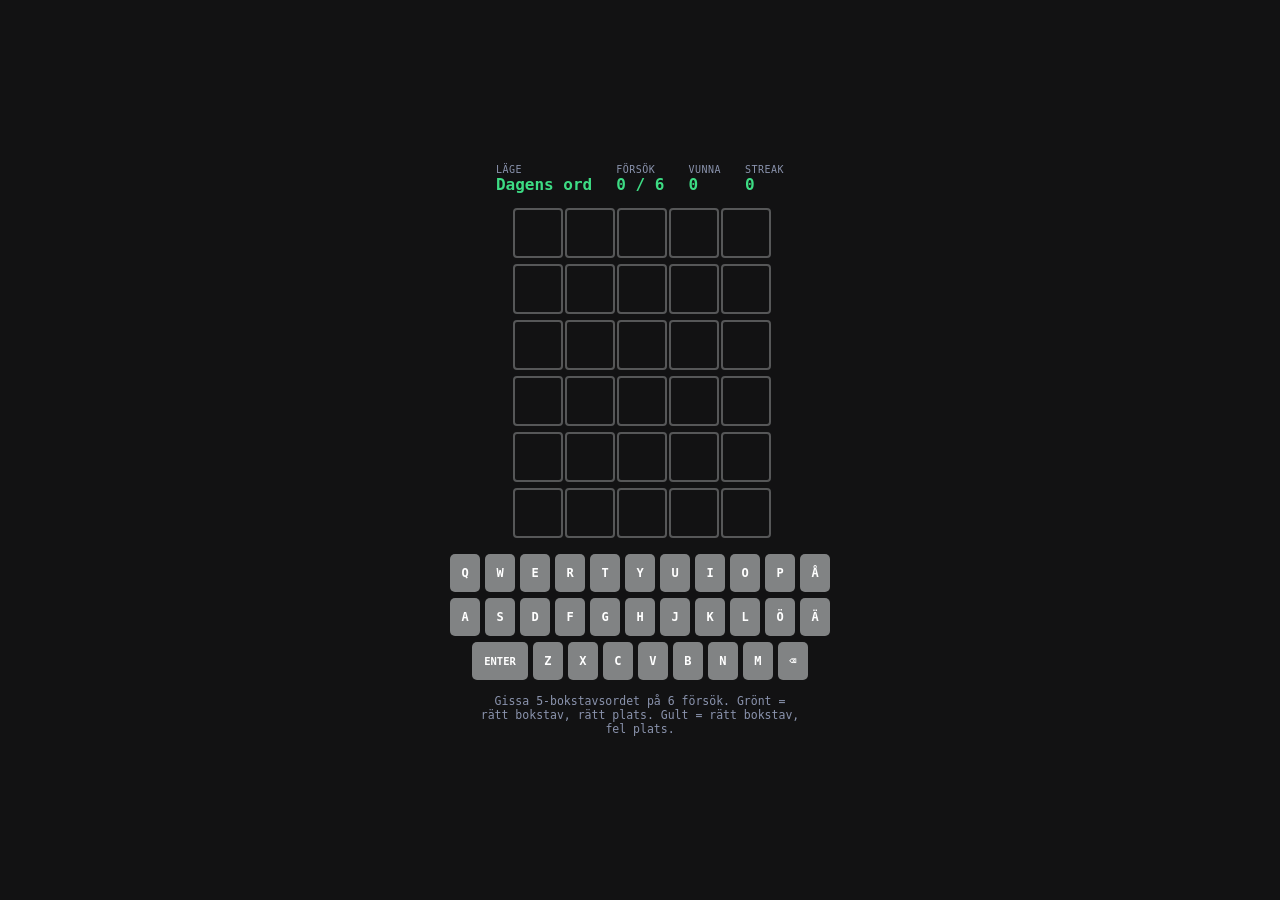
<file: games/wordle/index.html>
<!DOCTYPE html>
<html lang="sv">
<head>
<meta charset="UTF-8">
<meta name="viewport" content="width=device-width, initial-scale=1.0">
<title>Ordlek</title>
<style>
  :root{
    --bg: #121213;
    --tile-empty: #3a3a3c;
    --tile-border: #565758;
    --correct: #3ddc84;
    --present: #e8b84b;
    --absent: #3a3a3c;
    --text: #eef0f6;
    --muted: #8a93ad;
    --key-bg: #818384;
  }
  html, body{
    margin:0; padding:0; height:100%;
    background: var(--bg);
    font-family: "JetBrains Mono", "SFMono-Regular", Consolas, monospace;
    color: var(--text);
    display:flex; flex-direction:column; align-items:center; justify-content:center;
    gap:14px;
    overflow:hidden;
  }
  #hud{ display:flex; gap:24px; align-items:center; }
  #hud .label{ display:block; color:var(--muted); font-size:10px; text-transform:uppercase; letter-spacing:0.5px; }
  #hud b{ font-size:16px; color:var(--correct); }

  #wrap{ position:relative; display:flex; flex-direction:column; align-items:center; gap:16px; }

  #grid{ display:grid; grid-template-rows:repeat(6, 1fr); gap:6px; }
  .row{ display:grid; grid-template-columns:repeat(5, 46px); gap:6px; }
  .tile{
    width:46px; height:46px; border:2px solid var(--tile-border);
    display:flex; align-items:center; justify-content:center;
    font-size:22px; font-weight:700; text-transform:uppercase;
    border-radius:4px; transition: transform .12s ease;
  }
  .tile.filled{ border-color:#8a93ad; }
  .tile.correct{ background:var(--correct); border-color:var(--correct); color:#0b0b0b; }
  .tile.present{ background:var(--present); border-color:var(--present); color:#0b0b0b; }
  .tile.absent{ background:var(--absent); border-color:var(--absent); color:var(--muted); }
  .tile.pop{ animation: pop .1s ease; }
  @keyframes pop{ 0%{transform:scale(1.08);} 100%{transform:scale(1);} }
  .row.shake{ animation: shake .3s ease; }
  @keyframes shake{
    10%,90%{transform:translateX(-2px);} 20%,80%{transform:translateX(4px);}
    30%,50%,70%{transform:translateX(-6px);} 40%,60%{transform:translateX(6px);}
  }

  #keyboard{ display:flex; flex-direction:column; gap:6px; }
  .krow{ display:flex; gap:5px; justify-content:center; }
  .key{
    font-family:inherit; font-size:12px; font-weight:700; text-transform:uppercase;
    padding:12px 8px; min-width:30px; border-radius:5px; border:none; cursor:pointer;
    background:var(--key-bg); color:#fff;
  }
  .key.wide{ padding:12px 12px; font-size:10.5px; }
  .key.correct{ background:var(--correct); color:#0b0b0b; }
  .key.present{ background:var(--present); color:#0b0b0b; }
  .key.absent{ background:#3a3a3c; color:#6b6b6d; }

  .overlay{
    position:absolute; inset:0;
    background:rgba(9,11,16,0.9);
    display:flex; flex-direction:column; align-items:center; justify-content:center;
    gap:12px; text-align:center; padding:20px; border-radius:8px;
  }
  .overlay.hidden{ display:none; }
  .overlay h2{ margin:0; font-size:22px; }
  .overlay p{ margin:0; color:var(--muted); font-size:13px; max-width:280px; line-height:1.5; }
  .btn{
    font-family:inherit; font-size:12.5px; font-weight:700; padding:10px 20px;
    border-radius:999px; border:none; cursor:pointer; background:var(--correct); color:#0b0b0b;
  }
  #hint{ font-size:11.5px; color:var(--muted); text-align:center; max-width:320px; }
  #toastLayer{ position:absolute; top:-40px; left:50%; transform:translateX(-50%); z-index:10; }
  .toast{
    background:#fff; color:#0b0b0b; font-weight:700; font-size:12px;
    padding:8px 14px; border-radius:6px; white-space:nowrap;
  }
</style>
</head>
<body>

<div id="hud">
  <div><span class="label">Läge</span><b id="modeLabel">Dagens ord</b></div>
  <div><span class="label">Försök</span><b id="attemptLabel">0 / 6</b></div>
  <div><span class="label">Vunna</span><b id="winLabel">0</b></div>
  <div><span class="label">Streak</span><b id="streakLabel">0</b></div>
</div>

<div id="wrap">
  <div id="toastLayer"></div>
  <div id="grid"></div>
  <div id="keyboard"></div>

  <div class="overlay hidden" id="endOverlay">
    <h2 id="endTitle"></h2>
    <p id="endText"></p>
    <button class="btn" id="retryBtn">Nytt ord</button>
  </div>
</div>

<div id="hint">Gissa 5-bokstavsordet på 6 försök. Grönt = rätt bokstav, rätt plats. Gult = rätt bokstav, fel plats.</div>

<script>
(function(){
  // Which language the portal launched this game in (set by Shelf via ?lang=).
  const URL_LANG = new URLSearchParams(location.search).get('lang') === 'en' ? 'en' : 'sv';

  // A compact list of real, verified 5-letter Swedish words.
  const WORDS_SV = [
    "HUSET","BOKEN","BILEN","TÅGET","SOLEN","MÅNEN","VÄGEN","GATAN","SLOTT","MUREN",
    "TAKET","KÖKET","LAMPA","MATTA","PENNA","FÅGEL","GRÖNA","BLÅTT","REGNA","SNÖAR",
    "VÅREN","KYRKA","BRONS","LANDA","BAKAR","KOKAR","LAGAR","ODLAR","JAGAR","FISKA",
    "BADAR","CYKLA","FLYGA","HOPPA","LÖPER","SIMMA","RITAR","MÅLAR","SPELA","DANSA",
    "SJUNG","TALAR","LÄSER","SKRIV","DRICK","SOVER","VAKNA","LEKER","LYCKA","FADER",
    "MODER","OSTEN","FISKE","SEGEL","MOTOR","CYKEL","BORDE","STORT","SNABB","STARK",
    "FRISK","GLASS","KAFFE","FRUKT","ÄPPLE","BANAN"
  ];

  // A compact list of real, common 5-letter English words.
  const WORDS_EN = [
    "HOUSE","MOUSE","TABLE","CHAIR","WATER","BREAD","APPLE","GRAPE","LEMON","MANGO",
    "BRAVE","HAPPY","QUICK","SMART","SHARP","LIGHT","NIGHT","MUSIC","DANCE","PARTY",
    "PLANE","TRAIN","TRUCK","HORSE","TIGER","EAGLE","SNAKE","SHARK","WHALE","CLOUD",
    "STORM","BEACH","RIVER","OCEAN","PLANT","GREEN","BROWN","BLACK","WHITE","SMILE",
    "LAUGH","DREAM","SLEEP","DRINK","WRITE","STUDY","LEARN","MONEY","WORLD","PEACE",
    "POWER","MAGIC","GHOST","ROBOT","STONE","GLASS","BRICK","METAL","PAPER","KNIFE",
    "SPOON","TOAST","PIZZA","BERRY","CANDY","SUGAR","HONEY","BACON","STEAK","FRESH",
    "SPICY","SWEET","SALTY","CHESS","PIANO","DRUMS","VOICE","SOUND","RADIO","VIDEO",
    "PHONE","EMAIL","CLICK","TOUCH","SWIPE","STORE","TRADE","PRICE","VALUE","QUEEN",
    "CROWN","SWORD","ARMOR"
  ];

  const WORDS = URL_LANG === 'en' ? WORDS_EN : WORDS_SV;
  const LETTER_REGEX = URL_LANG === 'en' ? /^[A-Z]$/ : /^[A-ZÅÄÖ]$/;

  const grid = document.getElementById('grid');
  const keyboard = document.getElementById('keyboard');
  const attemptLabel = document.getElementById('attemptLabel');
  const modeLabel = document.getElementById('modeLabel');
  const winLabel = document.getElementById('winLabel');
  const streakLabel = document.getElementById('streakLabel');
  const endOverlay = document.getElementById('endOverlay');
  const endTitle = document.getElementById('endTitle');
  const endText = document.getElementById('endText');
  const retryBtn = document.getElementById('retryBtn');
  const toastLayer = document.getElementById('toastLayer');

  const ROWS = 6, COLS = 5;
  let answer = '';
  let guesses = [];
  let current = '';
  let gameOver = false;
  let isDailyRound = true;
  const keyStates = {};

  function todayIndex(){ return Math.floor(Date.now() / 86400000); }
  function dailyAlreadyDone(){
    return parseInt(localStorage.getItem('wordleDailyDoneDate') || '-1', 10) === todayIndex();
  }
  function markDailyDone(){
    localStorage.setItem('wordleDailyDoneDate', String(todayIndex()));
  }

  function loadStats(){
    try { return JSON.parse(localStorage.getItem('wordleStats') || '{"wins":0,"streak":0,"best":0}'); }
    catch(e){ return {wins:0, streak:0, best:0}; }
  }
  function saveStats(s){ localStorage.setItem('wordleStats', JSON.stringify(s)); }
  let stats = loadStats();
  winLabel.textContent = stats.wins;
  streakLabel.textContent = stats.streak;

  function pickWord(){
    // Deterministic "word of the day" so everyone gets the same puzzle,
    // but falls back to random if the date math ever misbehaves.
    const dayIndex = Math.floor(Date.now() / 86400000);
    const idx = ((dayIndex % WORDS.length) + WORDS.length) % WORDS.length;
    return WORDS[idx] || WORDS[Math.floor(Math.random()*WORDS.length)];
  }

  function buildGrid(){
    grid.innerHTML = '';
    for (let r=0;r<ROWS;r++){
      const row = document.createElement('div');
      row.className = 'row';
      row.id = 'row-' + r;
      for (let c=0;c<COLS;c++){
        const tile = document.createElement('div');
        tile.className = 'tile';
        tile.id = `tile-${r}-${c}`;
        row.appendChild(tile);
      }
      grid.appendChild(row);
    }
  }

  const KEY_ROWS = URL_LANG === 'en'
    ? ["QWERTYUIOP", "ASDFGHJKL", "ENTERZXCVBNM⌫"]
    : ["QWERTYUIOPÅ", "ASDFGHJKLÖÄ", "ENTERZXCVBNM⌫"];
  function buildKeyboard(){
    keyboard.innerHTML = '';
    KEY_ROWS.forEach(rowStr=>{
      const row = document.createElement('div');
      row.className = 'krow';
      const keys = rowStr === "ENTERZXCVBNM⌫" ? ["ENTER","Z","X","C","V","B","N","M","⌫"] : rowStr.split('');
      keys.forEach(k=>{
        const btn = document.createElement('button');
        btn.className = 'key' + (k.length > 1 ? ' wide' : '');
        btn.textContent = k === 'ENTER' ? 'ENTER' : k;
        btn.dataset.key = k;
        btn.addEventListener('click', ()=> handleKey(k));
        row.appendChild(btn);
      });
      keyboard.appendChild(row);
    });
  }

  function showToast(msg){
    const el = document.createElement('div');
    el.className = 'toast';
    el.textContent = msg;
    toastLayer.innerHTML = '';
    toastLayer.appendChild(el);
    setTimeout(()=> el.remove(), 1400);
  }

  function handleKey(k){
    if (gameOver) return;
    if (k === 'ENTER'){ submitGuess(); return; }
    if (k === '⌫'){ current = current.slice(0,-1); renderCurrentRow(); return; }
    if (current.length < COLS && LETTER_REGEX.test(k)){
      current += k;
      renderCurrentRow();
    }
  }

  function renderCurrentRow(){
    const r = guesses.length;
    for (let c=0;c<COLS;c++){
      const tile = document.getElementById(`tile-${r}-${c}`);
      const ch = current[c] || '';
      tile.textContent = ch;
      tile.classList.toggle('filled', !!ch);
    }
  }

  function submitGuess(){
    if (current.length < COLS){
      shakeRow(guesses.length);
      showToast('För få bokstäver');
      return;
    }
    const r = guesses.length;
    const result = scoreGuess(current, answer);
    guesses.push({ word: current, result });

    result.forEach((state, c)=>{
      const tile = document.getElementById(`tile-${r}-${c}`);
      setTimeout(()=>{
        tile.classList.add(state, 'pop');
      }, c * 120);
      const letter = current[c];
      const rank = { absent:0, present:1, correct:2 };
      if (!(letter in keyStates) || rank[state] > rank[keyStates[letter]]){
        keyStates[letter] = state;
      }
    });

    setTimeout(updateKeyboardColors, COLS * 120 + 50);

    const won = current === answer;
    const done = won || guesses.length >= ROWS;

    if (done){
      setTimeout(()=> finishGame(won), COLS * 120 + 300);
    }
    current = '';
    attemptLabel.textContent = `${guesses.length} / ${ROWS}`;
  }

  function shakeRow(r){
    const row = document.getElementById('row-' + r);
    row.classList.add('shake');
    setTimeout(()=> row.classList.remove('shake'), 300);
  }

  function scoreGuess(guess, ans){
    const result = Array(COLS).fill('absent');
    const ansChars = ans.split('');
    const used = Array(COLS).fill(false);

    for (let i=0;i<COLS;i++){
      if (guess[i] === ansChars[i]){
        result[i] = 'correct';
        used[i] = true;
      }
    }
    for (let i=0;i<COLS;i++){
      if (result[i] === 'correct') continue;
      const idx = ansChars.findIndex((ch,j) => ch === guess[i] && !used[j]);
      if (idx !== -1){
        result[i] = 'present';
        used[idx] = true;
      }
    }
    return result;
  }

  function updateKeyboardColors(){
    document.querySelectorAll('.key').forEach(btn=>{
      const k = btn.dataset.key;
      const state = keyStates[k];
      if (state){
        btn.classList.remove('correct','present','absent');
        btn.classList.add(state);
      }
    });
  }

  function finishGame(won){
    gameOver = true;

    if (isDailyRound){
      markDailyDone();
      if (won){
        stats.wins++;
        stats.streak++;
        if (stats.streak > (stats.best||0)) stats.best = stats.streak;
      } else {
        stats.streak = 0;
      }
      saveStats(stats);
      winLabel.textContent = stats.wins;
      streakLabel.textContent = stats.streak;
      localStorage.setItem('wordleBestStreak', String(stats.best || 0));
    }

    if (won){
      endTitle.textContent = ['Snyggt!','Perfekt!','Grymt jobbat!','Bra gissat!'][Math.min(guesses.length-1,3)];
      endText.textContent = isDailyRound
        ? `Du löste dagens ord på ${guesses.length} försök.`
        : `Löst på ${guesses.length} försök.`;
    } else {
      endTitle.textContent = 'Nästa gång!';
      endText.textContent = `Ordet var: ${answer}`;
    }
    retryBtn.textContent = 'Nytt ord';
    endOverlay.classList.remove('hidden');
  }

  document.addEventListener('keydown', (e)=>{
    if (gameOver) return;
    if (e.key === 'Enter'){ handleKey('ENTER'); return; }
    if (e.key === 'Backspace'){ handleKey('⌫'); return; }
    const k = e.key.toUpperCase();
    if (LETTER_REGEX.test(k)) handleKey(k);
  });

  function newRound(forceRandom){
    isDailyRound = !forceRandom && !dailyAlreadyDone();
    answer = isDailyRound ? pickWord() : WORDS[Math.floor(Math.random()*WORDS.length)];
    guesses = [];
    current = '';
    gameOver = false;
    Object.keys(keyStates).forEach(k => delete keyStates[k]);
    buildGrid();
    buildKeyboard();
    attemptLabel.textContent = `0 / ${ROWS}`;
    modeLabel.textContent = isDailyRound ? 'Dagens ord' : 'Övning';
    endOverlay.classList.add('hidden');
  }

  retryBtn.addEventListener('click', ()=> newRound(true));

  newRound(false);
})();
</script>

<script src="../../worker-config.js"></script>
<script src="i18n-data.js"></script>
<script src="../../i18n.js"></script>
</body>
</html>
</file>
